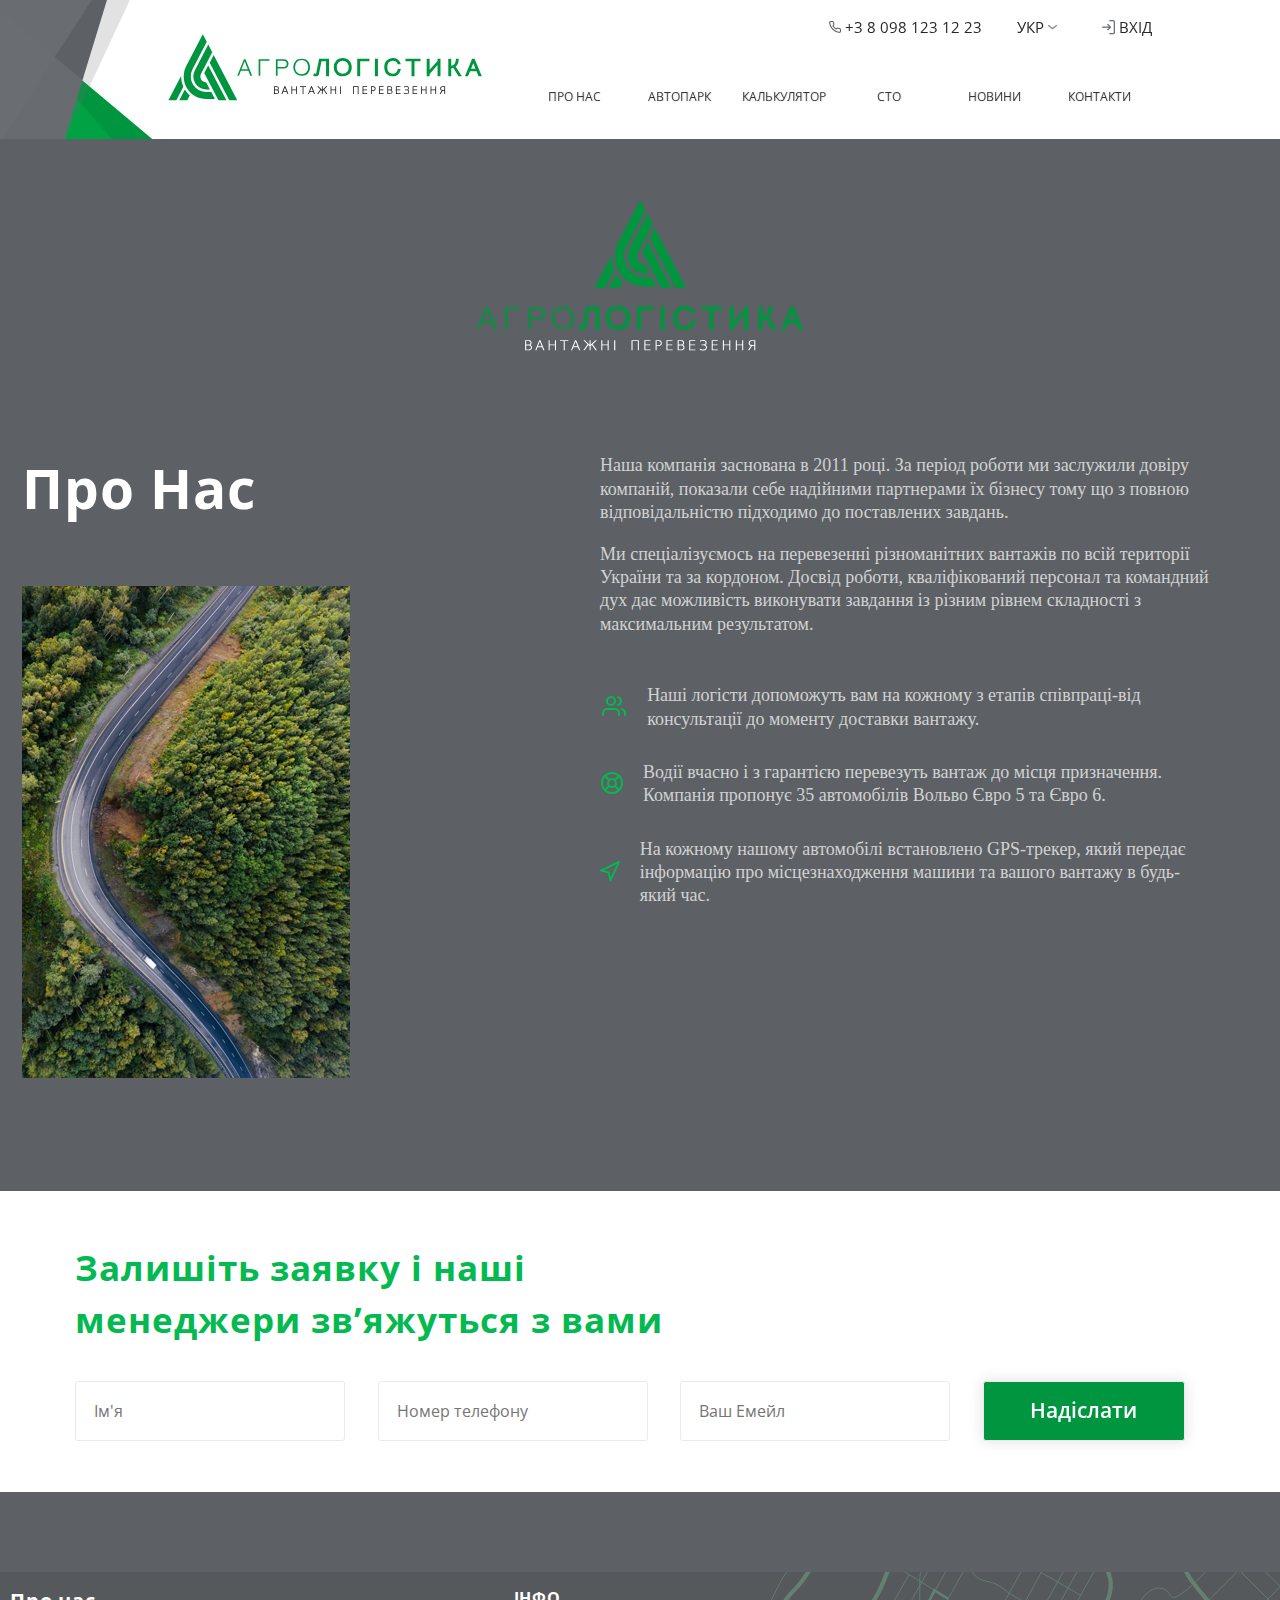
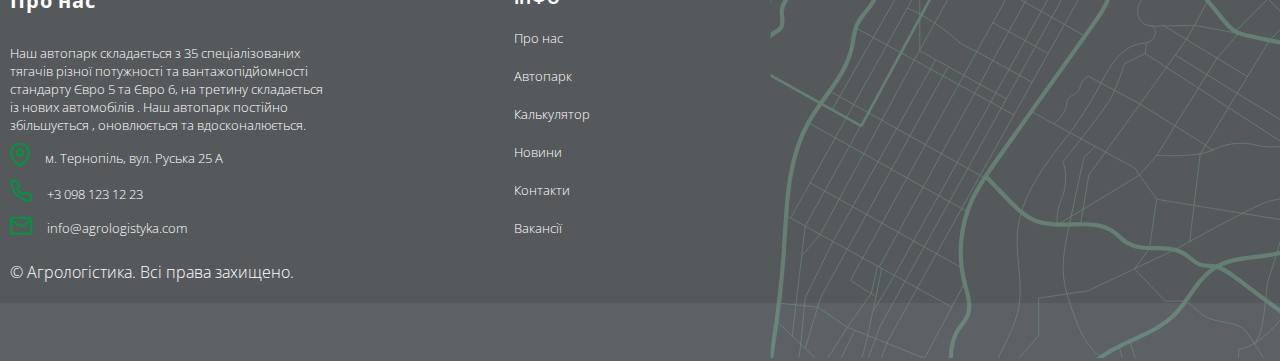
<file: About-page.html>
<!DOCTYPE html>
<html lang="en">
<head>
    <meta charset="UTF-8">
	<title>AgroLog</title>
	<meta name="viewport" content="width=device-width initial-scale=1">
	<link rel="stylesheet" href="static/css/normalize.css">
	<link rel="stylesheet" href="static/css/style.css">
	<link rel="stylesheet" href="static/css/animate.css">
</head>
<body>
    <div class="nav-bar">
		<button class="btn-toggle" id="menu-toggle">
			<div class="line"></div>
			<div class="line"></div>
			<div class="line"></div>
		  </button>
			<div class="container-nav">
					<div class="left-nav">
						<a href="index.html">
							<svg xmlns="http://www.w3.org/2000/svg" width="100%" height="100%" viewBox="0 0 320 68">
								<g fill="none" fill-rule="evenodd">
									<path fill="#1A1A18" d="M276.992 60.839l1.948-3.217a1.953 1.953 0 0 1-.557-.195 1.608 1.608 0 0 1-.556-.49 2.287 2.287 0 0 1-.323-.662 2.577 2.577 0 0 1-.106-.762 2.432 2.432 0 0 1 .156-.902c.103-.264.265-.502.473-.695.237-.206.52-.353.824-.429.387-.1.786-.147 1.185-.139h2.382v7.714h-.818v-3.34h-1.736l-2.026 3.34h-.968l.122-.223zm1.213-5.326c-.005.225.03.449.1.662.056.172.151.329.279.457.142.13.314.224.5.272.261.072.531.106.802.1h1.714v-2.96h-1.709a1.859 1.859 0 0 0-1.302.367c-.127.126-.223.28-.278.45-.073.21-.109.43-.106.652zm-10.462-2.165h.662v3.261h4.012v-3.26h.835v7.713h-.835v-3.74h-4.012v3.762h-.807v-7.736h.145zm-9.773 0h.662v3.261h4.013v-3.26h.807v7.713h-.807v-3.74h-4.013v3.762h-.807v-7.736h.145zm-8.504 0h4.492v.701h-3.824v2.56h3.64v.713h-3.662v3.072h3.896v.69h-4.686v-7.736h.144zm-9.171 7.107v-.846l.24.2c.417.365.935.594 1.485.657.26.03.523.046.785.045.315.005.63-.034.935-.117.243-.064.468-.18.662-.34.18-.146.316-.339.395-.556.096-.243.143-.502.14-.763a1.43 1.43 0 0 0-.129-.612 1.224 1.224 0 0 0-.378-.456 1.82 1.82 0 0 0-.618-.295 3.161 3.161 0 0 0-.84-.1h-1.347v-.702h1.347c.253.004.505-.024.751-.083a1.67 1.67 0 0 0 .557-.24.924.924 0 0 0 .322-.367c.077-.161.116-.338.112-.517a1.725 1.725 0 0 0-.106-.635 1.146 1.146 0 0 0-.3-.45 1.297 1.297 0 0 0-.557-.279 3.706 3.706 0 0 0-.93-.1 4.024 4.024 0 0 0-.556.034c-.165.021-.33.055-.49.1-.16.052-.326.113-.5.183a9.147 9.147 0 0 0-.557.256l-.212.112v-.852l.09-.039c.178-.072.356-.133.528-.195l.557-.161c.194-.047.391-.084.59-.111.2-.022.4-.034.6-.034.396-.007.791.038 1.175.134.303.07.584.213.818.417.203.184.363.41.467.663.104.273.155.564.15.857.001.199-.025.397-.077.59a1.831 1.831 0 0 1-.24.517c-.104.162-.24.3-.4.406l-.15.095c.082.037.162.08.239.128.185.113.346.263.473.44.128.181.226.382.29.595.063.228.095.464.094.701.004.35-.055.696-.173 1.024a1.998 1.998 0 0 1-.528.78 2.226 2.226 0 0 1-.896.484 4.346 4.346 0 0 1-1.241.155c-.3 0-.557 0-.813-.033a4.068 4.068 0 0 1-1.19-.312c-.192-.079-.378-.17-.557-.272l-.073-.045.056-.061zm-7.88-7.107h4.485v.701h-3.818v2.56h3.662v.713h-3.662v3.072h3.896v.69h-4.725v-7.736h.162zm-8.732 0h2.393c.329-.004.657.04.974.128.272.075.527.205.745.384.204.17.364.385.468.629.109.267.162.553.156.84a2.65 2.65 0 0 1-.078.668 1.48 1.48 0 0 1-.245.507 1.948 1.948 0 0 1-.39.356l-.11.072c.089.042.176.088.26.14.18.107.334.249.457.417.136.185.24.392.306.612.068.239.102.486.1.734a2.46 2.46 0 0 1-.167.935c-.11.275-.283.519-.506.713-.234.201-.51.35-.807.434-.343.1-.7.149-1.057.145h-2.644v-7.714h.145zm.656.696v2.621h1.67c.248.004.494-.024.735-.083.18-.045.348-.126.495-.24.125-.109.222-.246.284-.4a1.887 1.887 0 0 0 0-1.18 1.052 1.052 0 0 0-.284-.39 1.33 1.33 0 0 0-.495-.245 2.81 2.81 0 0 0-.735-.083h-1.67zm0 3.339v3.01h1.792c.275.006.548-.028.813-.1.204-.047.394-.14.557-.272.144-.121.254-.279.317-.456a2.143 2.143 0 0 0 0-1.364 1.046 1.046 0 0 0-.312-.45 1.436 1.436 0 0 0-.556-.273 3.161 3.161 0 0 0-.813-.095h-1.798zm-9.177-4.013h4.492v.702h-3.824v2.56h3.662v.69h-3.662v3.072h3.896v.69h-4.73v-7.736l.166.022zm-8.192 0h2.093c.355-.003.71.044 1.052.14.29.083.56.231.784.434.217.196.381.443.48.718.109.31.162.638.155.968a2.71 2.71 0 0 1-.156.963c-.09.277-.246.527-.456.729-.225.202-.494.35-.785.434a3.762 3.762 0 0 1-1.052.139h-1.436v3.194h-.801v-7.74l.122.021zm.657.702v3.122h1.436c.243.004.485-.03.718-.1.19-.061.366-.164.512-.301.144-.134.254-.3.323-.484.075-.218.11-.448.105-.68a1.92 1.92 0 0 0-.105-.672c-.07-.184-.18-.35-.323-.485a1.42 1.42 0 0 0-.512-.3 2.332 2.332 0 0 0-.718-.1h-1.436zm-9.166-.702h4.486v.702h-3.818v2.56h3.662v.69h-3.662v3.072h3.896v.69H198.3v-7.736l.161.022zm-9.9 7.57v-7.57h5.62v7.714h-.8v-7.046h-4.019v7.024h-.801v-.123zm-12.967-7.57h.673v7.714h-.818v-7.736l.145.022zm-9.767 0h.662v3.262h4.013V53.37h.807v7.714h-.807v-3.762h-4.013v3.762h-.807v-7.736l.145.022zm-13.596 7.486l3.044-4.363-3.155-3.123h1.113l3.612 3.568V53.37h.795v3.568l3.618-3.568h1.113l-3.206 3.1 3.206 4.592h-1.024l-2.783-3.996-.946.924v3.072h-.796V57.99l-.94-.924-2.783 3.996h-1.024l.156-.206zm-6.294-7.486h.773c1.013 2.572 2.03 5.143 3.05 7.714h-.896l-.913-2.332h-3.394l-.913 2.332h-.852c1.013-2.571 2.03-5.142 3.05-7.714h.095zm.328 1.041l-1.436 3.64h2.85l-1.414-3.64zm-11.626-1.04h6.122v.695h-2.744v7.018h-.807v-7.04h-2.727v-.696l.156.022zm-8.72 0h.662v3.26h4.012v-3.26h.807v7.713h-.807v-3.762h-4.012v3.762h-.807v-7.736l.145.022zm-7.09 0h.773c1.013 2.57 2.031 5.142 3.055 7.713h-.901l-.913-2.332h-3.417l-.907 2.332h-.857c1.013-2.571 2.03-5.142 3.05-7.714h.117zm.328 1.04l-1.436 3.64h2.85l-1.414-3.64zm-11.025-1.04h2.393c.33-.005.657.038.974.127.273.075.527.206.746.384.203.17.364.386.467.63.109.266.162.552.156.84a2.65 2.65 0 0 1-.078.667 1.391 1.391 0 0 1-.25.507c-.111.137-.24.259-.384.362l-.111.066c.089.045.178.09.261.14.178.107.334.249.456.417.136.185.24.392.307.612.069.239.102.486.1.735a2.46 2.46 0 0 1-.167.935c-.11.274-.284.518-.507.712-.234.202-.51.35-.807.434-.343.1-.7.15-1.057.145h-2.666v-7.736l.167.022zm.657.695v2.621h1.67c.247.005.494-.023.734-.083.18-.044.349-.126.495-.24a.98.98 0 0 0 .279-.4 1.786 1.786 0 0 0 0-1.18.985.985 0 0 0-.279-.39 1.33 1.33 0 0 0-.495-.244 2.838 2.838 0 0 0-.735-.084h-1.67zm0 3.34v3.01h1.786c.275.005.548-.028.813-.1.204-.047.394-.14.556-.273.141-.124.25-.28.318-.456a2.143 2.143 0 0 0 0-1.364 1.113 1.113 0 0 0-.312-.45 1.436 1.436 0 0 0-.557-.273 3.178 3.178 0 0 0-.818-.095h-1.786z"/>
									<path fill="#00963F" fill-rule="nonzero" d="M15.583 53.665a25.4 25.4 0 0 1-2.226-9.7l-.034-1.252L.395 67.489H8.51l7.14-13.679-.066-.145zM17.441 57.088l-.306-.479-5.676 10.88h8.114l2.565-4.914-.189-.167a26.045 26.045 0 0 1-4.508-5.32M46.525 21.432L42.468 29.2l19.99 38.283h8.115zM36.93 39.797l14.46 27.687h8.113L40.988 32.028z"/>
									<path fill="#00963F" fill-rule="nonzero" d="M27.27 37.087A13.318 13.318 0 0 0 39.096 56.52h3.606l-3.745-7.201h-.19a6.122 6.122 0 0 1-5.109-8.904l11.42-21.85-4.057-7.79L27.27 37.086z"/>
									<path fill="#00963F" fill-rule="nonzero" d="M39.107 59.136A15.933 15.933 0 0 1 24.96 35.879l14.553-27.91L35.456.18l-16.88 32.394a23.118 23.118 0 0 0 20.53 33.753h8.755l-3.784-7.19h-4.97zM74.863 36.046l3.278-8.153 3.222 8.153h-6.5zm2.494-10.229l-6.784 16.634h1.725l2.009-5.053h7.59l1.982 5.053h1.903l-6.828-16.634h-1.597zM92.344 42.451h1.697V27.17h9.4v-1.358H92.344zM120.12 32.946c-.613.516-1.672.774-3.178.774h-5.281v-6.5h5.387c2.656 0 3.984 1.048 3.984 3.144 0 1.206-.304 2.066-.912 2.582m-2.338-7.129h-7.824v16.634h1.703v-7.323h6.121a4.92 4.92 0 0 0 3.707-1.358 4.703 4.703 0 0 0 1.319-3.423 4.252 4.252 0 0 0-1.347-3.3 5.22 5.22 0 0 0-3.679-1.23zM141.078 39.101a6.962 6.962 0 0 1-9.789 0 7.524 7.524 0 0 1-1.83-5.264 7.513 7.513 0 0 1 1.841-5.27 6.929 6.929 0 0 1 9.778 0 7.519 7.519 0 0 1 1.842 5.258 7.507 7.507 0 0 1-1.842 5.26m-4.892-13.869c-2.637 0-4.715.818-6.233 2.454a8.715 8.715 0 0 0-2.27 6.155 8.715 8.715 0 0 0 2.27 6.156c1.514 1.636 3.63 2.454 6.35 2.454 2.72 0 4.798-.757 6.233-2.27 1.44-1.51 2.16-3.574 2.16-6.19 0-2.615-.754-4.726-2.26-6.333-1.506-1.606-3.59-2.41-6.25-2.41v-.016zM151.174 39.18c-.06.436-.18.863-.357 1.268-.027.045-.244.095-1.508-.195l-.718-.156-.39 2.755.64.111c.66.117 1.329.176 1.999.179a3.222 3.222 0 0 0 1.936-.557 2.621 2.621 0 0 0 1.052-1.697l2.555-13.062h4.697V43.12h3.038V25.15h-10.117l-2.827 14.03zM172.02 33.853a6.823 6.823 0 0 1 1.67-4.82 6.26 6.26 0 0 1 8.793 0 6.817 6.817 0 0 1 1.67 4.81 6.817 6.817 0 0 1-1.67 4.813 6.305 6.305 0 0 1-8.804 0 6.823 6.823 0 0 1-1.67-4.814m6.078-9.277c-2.822 0-5.081.901-6.723 2.671a9.389 9.389 0 0 0-2.449 6.606 9.405 9.405 0 0 0 2.45 6.612c1.635 1.77 3.94 2.665 6.833 2.665 2.894 0 5.154-.823 6.717-2.493 1.564-1.67 2.338-3.896 2.338-6.678 0-2.783-.818-5.07-2.438-6.79-1.62-1.72-3.895-2.593-6.728-2.593zM192.851 43.12h3.034V27.836h9.4V25.15H192.85zM210.861 25.149h3.083v17.97h-3.083zM234.123 36.28a5.916 5.916 0 0 1-1.87 3.15 4.591 4.591 0 0 1-2.966 1.024c-1.931 0-3.34-.557-4.296-1.67-.958-1.113-1.464-2.783-1.464-4.947 0-2.165.529-3.796 1.575-4.926a5.27 5.27 0 0 1 4.107-1.67c2.499 0 4.063 1.008 4.78 3.084l.15.45h3.012l-.24-.85a6.945 6.945 0 0 0-2.782-3.974 8.587 8.587 0 0 0-4.937-1.375 8.442 8.442 0 0 0-6.4 2.543c-1.586 1.67-2.393 3.896-2.393 6.64 0 2.938.79 5.253 2.343 6.89a8.114 8.114 0 0 0 6.122 2.481c2.187 0 3.951-.556 5.254-1.67a10.162 10.162 0 0 0 2.95-4.802l.277-.868h-3.1l-.122.49zM241.992 27.882h6.172v15.237h3.039V27.882h6.166v-2.733h-15.377zM274.7 27.448l-8.037 9.082V25.15h-3.01v17.97h3.01v-2.444l8.036-9.088V43.12h3.01V25.15h-3.01zM296.342 25.862l.05-.713h-2.977l-.028.635c-.094 2.098-.556 3.69-1.436 4.736a5.476 5.476 0 0 1-3.278 1.758V25.15h-3.005v17.97h3.005v-8.058a12.5 12.5 0 0 0 2.037-.557l5.36 8.615h3.444l-6.366-9.884c1.892-1.519 2.966-3.995 3.194-7.373M308.87 35.378l2.287-5.682 2.226 5.682h-4.513zm3.55-10.229h-2.499l-7.301 17.97h3.166l2.01-5.053h6.678l1.981 5.053h3.34l-7.375-17.97z"/>
								</g>
							</svg>
						</a>
					</div>
					<div class="right-nav">
						<div class="top-nav">
							<a href="tel:+380981231223" class="mlb">
								<img src="static/img/index/phone.png" alt="">	
								+3 8 098 123 12 23
							</a>
							<div id="lang-btn" class="lang">
							
									<div class="lang-text">
										Укр
									</div>
									<img class="arrow-lang" src="static/img/index/shape.png">
									<div class="lang-nav">
										<div class="lang-text">
											Русс
										</div>
										<div class="lang-text lang-text-2">
											Eng
										</div>
									</div>
							</div>
							<div class="log-in">
									<img src="static/img/index/log-in.png" alt="">
									Вхід
							</div>		
						</div>
						
						<nav class="main__link">
							<ul class="main-nav">
								<div id="link_about" class="flip">
									<a href="About-page.html">
										<span class="front link">Про Нас</span>
										<span class="back link">Про Нас</span>
								  </a>
								</div>
								<div id="link_auto-park" class="flip">
									<a href="auto__park-page.html">
										<span class="front link">Автопарк</span>
										<span class="back link">Автопарк</span>
								  </a>
								</div>
								<div id="link_calkul" class="flip">
									<a href="#">
										<div class="front link">Калькулятор</div>
										<div class="back link">Калькулятор</div id="calk__link">
								  </a>
								</div>
								<div id="link_sto" class="flip">
									<a href="STO-page.html">
										<div class="front link">СТО</div>
										<div class="back link">СТО</div>
								  </a>
								</div>
								<div id="link_news" class="flip">
									<a href="news-page.html">
										<div class="front link">Новини</div>
										<div class="back link">Новини</div>
								  </a>
								</div>
								<div id="link_contacts" class="flip">
									<a href="Contact-page.html">
										<div class="front link">Контакти</div>
										<div class="back link">Контакти</div>
								  </a>
								</div>
								
								<a href="tel:+380981231223" class="mlb mlb_active">
									<img src="static/img/index/phone.png" alt="">	
									+3 8 098 123 12 23
								</a>
							</ul>
						</nav>
					
					</div>
			</div>
    </div>
    <header class="header__about">
        <div class="container">
           <div class="svg-about">
               <img src="static/img/sto/artboard-1.svg" alt="">
           </div>
           <div class="about-block">
               <div class="about-left">
                   <div class="about__title">
                    Про Нас
                   </div>
                   <img src="static/img/sto/shutterstock-1529005883.png" alt="">
               </div>
               <div class="about-right">
                   <div class="sto__sub">
                    Наша компанія  заснована в 2011 році. За  період роботи  ми  заслужили довіру компаній,  показали себе надійними партнерами їх бізнесу тому що з повною відповідальністю підходимо до поставлених завдань.
                    
                   <p>
                    Ми спеціалізуємось на перевезенні різноманітних вантажів по всій території України та за кордоном. Досвід роботи, кваліфікований персонал та командний дух  дає можливість виконувати завдання із різним рівнем складності з максимальним результатом. 
                   </p>
                    
                   </div>
                   <div class="about__link-block">
                       <div class="about-prof">
                        <div class="svg-about">
                            <img src="static/img/sto/users.svg" alt="">
                        </div>
                        <div class="sto__sub">
                            Наші логісти допоможуть вам на кожному з етапів співпраці-від консультації до моменту доставки вантажу. 
                        </div>
                       </div>
                       <div class="about-prof">
                        <div class="svg-about">
                            <img src="static/img/sto/life-buoy.svg" alt="">
                        </div>
                        <div class="sto__sub">
                            Водії вчасно і з гарантією перевезуть вантаж до місця призначення. Компанія пропонує  35  автомобілів  Вольво Євро 5 та Євро 6. 
                        </div>
                       </div>
                       <div class="about-prof">
                        <div class="svg-about">
                            <img src="static/img/sto/navigation.svg" alt="">
                        </div>
                        <div class="sto__sub">
                            На кожному нашому   автомобілі  встановлено  GPS-трекер, який передає інформацію про місцезнаходження машини та вашого вантажу в будь-який час.
                        </div>
                       </div>
                   </div>

               </div>
           </div>
           <form action="test.php" method="POST" class="last-form">
            <div class="green-form-text">
                Залишіть заявку і наші менеджери зв’яжуться з вами
            </div>
            <div class="last-input-wrap">
                <input type="text" placeholder="Ім'я">
                <input type="phone" placeholder="Номер телефону">
                <input type="email" placeholder="Ваш Емейл">
                <input class="form-last-btn hvr-wobble-horizontal" type="button" name="Надіслати" value="Надіслати">
            </div>
        </form>
        </div>
        <!-- /.container -->
    </header>
    <!-- /.header -->



    <footer class="footer">
		<div class="container">
			<div class="footer-wrap">
				<div class="footer-left">
					<div class="footer-about">
						<div class="footer__title">
							Про нас
						</div>
						<div class="footer__sub">
							Наш автопарк складається з 35 спеціалізованих  тягачів різної потужності та вантажопідйомності   стандарту  Євро 5 та Євро 6, на третину складається із нових автомобілів . Наш автопарк постійно збільшується , оновлюється та вдосконалюється.
						</div>
						<div class="footer-mlb-block">
							<div class="footer-mlb__link">
								<div class="svg-mlb">
									<svg xmlns="http://www.w3.org/2000/svg" width="20" height="25" viewBox="0 0 20 25">
										<g fill="none" fill-rule="evenodd" stroke="#00963F" stroke-linecap="round" stroke-linejoin="round" stroke-width="2" transform="translate(1 1.815)">
											<path d="M18 9c0 7-9 13-9 13S0 16 0 9a9 9 0 1 1 18 0z"/>
											<circle cx="9" cy="9" r="3"/>
										</g>
									</svg>
									
								</div>
								<div class="mlb__text">
									м. Тернопіль, вул. Руська 25 А
								</div>
							</div>
							<div class="footer-mlb__link">
								<div class="svg-mlb">
									<svg xmlns="http://www.w3.org/2000/svg" width="22" height="23" viewBox="0 0 22 23">
										<path fill="none" fill-rule="evenodd" stroke="#00963F" stroke-linecap="round" stroke-linejoin="round" stroke-width="2" d="M21 16.735v3a2 2 0 0 1-2.18 2 19.79 19.79 0 0 1-8.63-3.07 19.5 19.5 0 0 1-6-6 19.79 19.79 0 0 1-3.07-8.67 2 2 0 0 1 1.99-2.18h3a2 2 0 0 1 2 1.72c.127.96.361 1.902.7 2.81a2 2 0 0 1-.45 2.11l-1.27 1.27a16 16 0 0 0 6 6l1.27-1.27a2 2 0 0 1 2.11-.45c.907.338 1.85.573 2.81.7a2 2 0 0 1 1.72 2.03z"/>
									</svg>
									
									
								</div>
								<a class="mlb__text" href="tel:+30981231223">
									+3 098 123 12 23
								</a>
							</div>
							<div class="footer-mlb__link">
								<div class="svg-mlb">
									<svg xmlns="http://www.w3.org/2000/svg" width="22" height="19" viewBox="0 0 22 19">
										<g fill="none" fill-rule="evenodd" stroke="#00963F" stroke-linecap="round" stroke-linejoin="round" stroke-width="2">
											<path d="M3 1.815h16c1.1 0 2 .9 2 2v12c0 1.1-.9 2-2 2H3c-1.1 0-2-.9-2-2v-12c0-1.1.9-2 2-2z"/>
											<path d="M21 3.815l-10 7-10-7"/>
										</g>
									</svg>
									
									
								</div>
								<a class="mlb__text" href="mailto:info@agrologistyka.com">
									info@agrologistyka.com
								</a>
							</div>
						</div>
						<div class="alert-bl">
							© Агрологістика. Всі права захищено. 
						</div>
					</div>
					<div class="footer-info">
						<div class="info__title">
							Інфо
						</div>
						<div class="info__link">
							Про нас
						</div>
						<div class="info__link">
							Автопарк
						</div>
						<div class="info__link">
							Калькулятор
						</div>
						<div class="info__link">
							Новини
						</div>
						<div class="info__link">
							Контакти
						</div>
						<div class="info__link">
							Вакансії
						</div>
					</div>
				</div>
				</div>
		<!-- /.container -->
				<div class="footer-right">
					<div class="svg-footer">
						<svg xmlns="http://www.w3.org/2000/svg" xmlns:xlink="http://www.w3.org/1999/xlink" width="100%" height="100%" viewBox="0 0 611 462">
							<defs>
								<path id="a" d="M.25.25h1078.788v720.5H.25z"/>
							</defs>
							<g fill="none" fill-rule="evenodd" opacity=".397" transform="rotate(90 508.466 212.983)">
								<mask id="b" fill="#fff">
									<use xlink:href="#a"/>
								</mask>
								<path stroke="#7EBC98" stroke-width="5" d="M-8.748 507.818c3.923-.5 11.714 1.788 13.13 5.437 9.23.654 18.7 9.127 26.853 13.342 5.63 2.914 11.224 5.118 17.213 6.434 6.017 1.323 10.276 2.118 14.525 6.344 3.48 3.46 4.344 10.562 9.774 9.125 1.117-.296 2.221-4.023 4.514-4.383 3.704-.58 5.205 2.022 6.495 5.106 1.974 4.726-1.021 13.348 6.287 14.703 6.806 1.26 10.556-6.092 13.194 2.896.674 2.295-.143 4.803.484 7.049 1.141 4.093 4.773 6.528 8.12 9.525 6.832 6.117 13.65 13.68 21.36 18.627 4.892 3.139 11.305 6.053 17.356 5.544 6.183-.521 8.373-7.295 14.814-6.725 9.186.816 18.467 11.18 26.197 15.656 9.869 5.71 17.123 13.627 27.472 18.266 14.284 6.402 29.171 9.448 43.599 16.566 8.545 4.214 15.108 8.566 21.74 15.36 8.275 8.478 19.338 13.255 27.783 21.14 9.63 8.992 19.86 20.844 33.675 19.469 4.819-.48 10.94-1.887 15.483.538 4.563 2.434 6.114 8.424 9.438 12.123 6.61 7.359 12.923 8.29 22.415 8.29" mask="url(#b)"/>
								<path stroke="#7EBC98" d="M-6.837 522.5c19.678 7.302 36.88 21.084 48.279 38.682 2.94 4.54 5.535 9.362 9.23 13.314 14.566 15.583 41.525 13.438 56.408 28.722 2.35 2.412 4.36 5.234 7.2 7.05 5.691 3.636 13.047 2.369 19.802 2.372 15.23.007 29.446 7.09 43.008 14.01 12.033 6.138 24.067 12.276 36.1 18.417 22.912 11.688 46.153 23.605 64.948 41.15 3.703 3.459 7.219 7.125 11.069 10.422 10.03 8.594 22.05 14.48 33.924 20.273 12.892 6.29 25.815 12.59 39.298 17.493m-141.141-85.81c-1.574 1.866-5.89 2.112-8.303 1.841-2.476-.277-4.359-2.789-6.765-2.784-4.374.005-6.681 7.397-11.009 8.294-8.288 1.718-9.95-2.904-8.924-10.04.445-3.09.962-5.798-2.88-7.081-3.198-1.068-9.532-1.036-12.848-.675-3.705.404-7.123 1.594-10.16-.838-2.435-1.95-3.58-5.434-6.51-6.914-3.697-1.866-9.172-.836-13.265-.836-5.299 0-9.431-.25-14.104-3.04-9.332-5.57-17.148-6.342-24.785 1.506-7.559 7.765-17.306 13.917-27.34 18.124-7.191 3.015-14.713 4.359-21.798 8.098-8.55 4.51-16.338 9.454-24.474 14.682-4.59 2.948-9.82 4.882-14.644 6.989-3.18 1.387-7.864 2.513-10.195 4.905-3.283 3.372-8.295 2.916-12.3 5.525m104.22-52.255c-2.424-7.279-7.937-13.222-14.3-17.521-6.365-4.3-13.594-7.124-20.788-9.816-24.89-9.314-50.581-17.547-77.127-18.913m77.155 63.206c-14.999-6.316-26.214-18.925-37.916-30.221-2.21-2.135-4.461-4.238-6.945-6.046-11.016-8.023-26.54-9.371-38.778-3.369m16.355 38.15c17.082 7.85 34.634 15.824 53.391 17.154 2.275.16 4.6.23 6.737 1.023 6.965 2.578 9.025 11.152 12.92 17.466 4.09 6.631 10.76 11.191 17.305 15.424a632.962 632.962 0 0 0 59.79 34.197m-83.246-84.719c37.834 20.001 75.176 40.932 111.982 62.766 3.533 2.097 7.074 4.209 10.858 5.812 4.016 1.701 8.32 2.84 11.967 5.228 4.643 3.044 8.572 8.197 14.125 8.197m-79.953-44.227l-25.07 25.027m165.59-34.237l-59.036 58.935m38.51-38.85c5.89-.548 11.167 3.35 15.787 7.038 4.054 3.238 8.126 6.49 11.628 10.316 5.586 6.105 9.766 13.699 16.679 18.253a25.27 25.27 0 0 0 14.869 4.108" mask="url(#b)"/>
								<path stroke="#7EBC98" stroke-width="5" d="M-18.792 415.817l136.926 67.094c15.091 7.395 30.24 14.823 44.122 24.297 20.614 14.066 38.163 32.463 59.7 45.07 36.302 21.251 81.693 24.767 115.37 49.971 7.364 5.511 14.167 12.059 22.667 15.573 7.887 3.26 16.617 3.647 24.983 5.339 34.567 6.988 60.277 35.234 91.065 52.436 46.308 25.872 101.998 25.795 154.922 29.333 79.594 5.32 158.185 20.251 236.698 34.367 15.065 2.707 33.24 4.352 43.09-7.367 11.282-13.425 2.673-34.658-10.474-46.263-13.147-11.604-30.275-18.64-41.4-32.196-15.881-19.35-15.745-46.722-16.776-71.734-1.028-25.01-5.972-53.32-26.998-66.9-26.417-17.066-64.668-1.871-91.158-18.824-5.552-3.554-10.324-8.407-16.382-11.007-12.205-5.238-26.052-.2-38.902 3.16-32.622 8.531-68.127 5.57-98.888-8.241-17.784-7.985-33.803-19.355-49.69-30.65-54.558-38.78-109.115-77.562-163.673-116.343-15.713-11.17-33.934-22.916-52.805-18.97-6.659 1.391-13.106 4.735-19.876 4.064-5.241-.52-9.913-3.392-14.376-6.19-28.623-17.94-57.989-36.625-81.446-60.5-20.528-20.893-51.9-26.903-78.685-15.054-4.606 2.037-9.216 4.052-13.858 5.921-43.182 17.401-91.16 22.723-137.106 15.21m580.42 207.06c9.085-8.735 18.17-17.469 27.256-26.202 11.183-10.748 22.713-22.017 28.104-36.56 10.921-29.448-5.411-66.343 12.783-91.943 4.122-5.797 9.748-10.456 13.44-16.534 11.99-19.74.215-47.53 12.206-67.267 4.205-6.92 11.084-12.281 13.594-19.976 1.817-5.577 1.075-11.653 2.103-17.427 1.56-8.76 7.042-16.236 12.369-23.363l40.109-53.665c6.647-8.894 13.362-17.904 17.67-28.139 6.077-14.434 7.024-30.433 7.862-46.072.74-13.802 1.425-27.921-2.483-41.18-3.907-13.257-13.349-25.722-26.67-29.402M-15.785 243.617a326.07 326.07 0 0 0 48.499-1.15c8.677-.853 17.624-2.16 25.012-6.793 6.179-3.872 10.773-9.76 15.234-15.527 11.195-14.471 22.505-29.134 29.825-45.904 7.32-16.768 10.347-36.136 4.434-53.45-3.346-9.803-9.344-18.448-15.415-26.841C75.987 72.085 58.981 50.755 38.02 33.758 17.057 16.76-8.28 4.227-35.19 2.201m143.64 147.886c13.161 1.617 24.59 9.494 35.43 17.135 13.819 9.741 27.637 19.484 41.456 29.226 14.56 10.264 29.284 20.62 45.794 27.312 16.51 6.693 35.213 9.488 52.222 4.192 14.334-4.461 26.324-14.206 37.924-23.736l32.1-26.37c4.7-3.86 9.486-7.82 12.685-12.99 3.296-5.331 4.685-11.586 6.02-17.71 7.663-35.128 15.334-70.294 20.432-105.884 1.992-13.901 3.592-27.872 6.398-41.63 3.548-17.397 9.008-34.364 15.518-50.882M380.745 89.215a1104.591 1104.591 0 0 0 114.112-34.13c20.615-7.4 41.007-15.411 61.497-23.153 4.075-1.54 8.326-3.094 12.665-2.711 4.941.434 9.298 3.317 13.244 6.322 26.346 20.06 44.982 50.002 51.345 82.5 4.77 24.346 3.317 51.092 16.986 71.795 13.365 20.24 38.039 29.703 55.203 46.841 22.196 22.16 29.788 54.773 46.442 81.353 18.643 29.754 48.261 51.151 79.631 66.922 31.369 15.769 64.948 26.585 97.384 40.026 6.376 2.642 13.051 5.658 16.952 11.353 3.96 5.786 4.305 13.23 4.515 20.24l2.202 73.577c.61 20.374-33.63 24.857-42.871 43.022-6.867 13.496-3.958 30.584 4.765 42.96 8.724 12.374 22.43 20.497 36.76 25.379 9.912 3.378 21.031 5.312 30.683 1.256 2.862-1.202 5.518-2.904 8.487-3.808 8.35-2.544 17.098 1.603 24.98 5.355a354.33 354.33 0 0 0 91.305 29.078" mask="url(#b)"/>
								<path stroke="#7EBC98" d="M103.337-7.39c-6.005 14.06-5.951 29.864-5.798 45.155.12 12.13.362 24.768 5.917 35.55 8.19 15.891 25.746 24.042 40.522 34.098 11.017 7.497 21.608 18.758 24.222 31.12 1.25 5.91 6.54 10.208 12.58 10.262 8.792.082 17.84 3.425 25.547 7.98 11.62 6.87 21.615 16.337 33.615 22.517 12.296 6.333 27.037 9.516 35.72 20.282 7.8 9.674 8.658 23.036 9.084 35.457.408 11.872-.437 26.034-10.59 32.193-9.914 6.014-22.568.644-32.836-4.744l-14.162-7.428c-5.912-3.101-11.978-6.325-16.3-11.417-4.32-5.092-6.527-12.569-3.632-18.587-1.964-3.116-6.643-2.726-10.058-1.348-3.414 1.378-7.037 3.4-10.549 2.297-2.976-.935-4.863-3.859-7.582-5.39-7.738-4.357-16.586 4.04-25.448 4.587-7.332.452-13.793-4.544-20.9-6.404-9.514-2.49-19.796.892-27.754 6.672-7.956 5.78-14.013 13.743-19.952 21.586m418.322 84.148c5.544 2.991 8.107 9.791 13.487 13.07 2.51 1.53 5.443 2.172 8.317 2.791l74.119 15.942c20.777 4.47 42.004 8.964 63.118 6.536 14.547-1.674 28.504-6.584 42.254-11.621 19.448-7.129 39.97-15.499 51.682-32.588M1047.575 726.5c-12.98-25.84-40.532-40.873-67.662-50.855-27.13-9.982-56.003-16.8-79.803-33.211-5.334-3.678-10.594-8.136-12.695-14.264-3.674-10.716 3.121-23.993-3.43-33.233-1.766-2.49-4.342-4.345-5.969-6.929-1.708-2.72-2.219-5.998-2.692-9.174-3.288-22.05-5.746-47.214 8.785-64.115 3.721-4.325 8.437-7.896 11.162-12.91 2.725-5.014 2.584-12.347-2.27-15.343-9.621-5.933-24.47 10.662-31.755 2.017-1.967-2.335-2.166-5.642-3.298-8.48-3.935-9.853-16.945-11.3-27.523-12.07a193.691 193.691 0 0 1-60.165-14.282c-25.114-10.43-48.458-26.29-75.296-30.656-28.551-4.649-57.718 4.305-86.557 2.035-44.003-3.466-81.404-32.108-115.96-59.585-17.449-13.875-38.654-26.75-58.137-37.582-10.997-6.113-22.528-11.445-32.484-19.14-9.955-7.698-18.406-18.274-20.397-30.704-.523-3.266-.606-6.654-1.82-9.73-1.674-4.243-5.554-7.54-10.01-8.507-3.369-.733-7.467.166-9.06 3.225-.904 1.73-.834 3.781-1.178 5.703-1.28 7.151-8.661 12.118-15.921 12.318-7.26.198-14.153-3.496-19.55-8.359-4.112-3.704-7.665-8.326-8.845-13.735-1.178-5.409.469-11.665 4.993-14.854 1.968-1.387 4.515-2.312 5.494-4.513 1.079-2.424-.277-5.191-1.676-7.445a111.872 111.872 0 0 0-15.874-20.026c-28.974-28.998-59.041-57.843-89.703-85.048-3.264-2.896-6.585-6.017-8.086-10.114-1.909-5.21-.53-11.008 1.163-16.292 3.119-9.74 7.248-19.12 11.369-28.48 2.296-5.216 4.622-10.484 8.05-15.036 4.135-5.489 9.695-9.706 15.177-13.848 3.839-2.9 7.835-5.873 12.528-6.919 4.694-1.045 10.304.398 12.638 4.605a52.635 52.635 0 0 0 15.978-19.54c1.806-3.813 3.625-8.305 7.637-9.606 3.419-1.107 7.058.611 10.646.787 12.74.63 18.82-16.717 30.877-20.887m-37.747 103.89l67.727 67.757m-41.927-93.568l53.214 53.238 125.315 76.512-48.836 77.897-33.633 62.685s3.072 7.222 12.593 9.68c9.522 2.458 9.215 11.062 14.436 14.443 5.221 3.38 13.771-1.203 29.743 16.564M278.052 145.114l97.512-97.555-7.486-64.616m-75.284 176.92l95.634-95.676m32.332 85.248l-61.82 101.736m35.629-14.749l46.288-74.718 34.799-57.107-6.615-40.41-9.51-81.734m29.947 6.453l13.36 109.238s5.068 20.281 0 41.022c-5.068 20.743-.922 38.718 6.91 54.39 7.833 15.67 5.53 64.53 5.53 64.53l23.282 20.74 29.24-20.74L604.196 36.38 620.32-24h8.101l17.699 59.459-2.303 26.272 80.073.447m-172.68-72.812s13.364 117.535 19.351 135.972c5.99 18.438 57.616 111.084 57.616 111.084l49.273 104.17 8.752 58.996h45.15s45.15 41.484 65.884 51.624c20.732 10.141 50.217 13.828 80.166 8.759l42.534-38.4m-161.739-94.323l361.082-53.492M991.11 201.45h19.9m28.103 260l-11.663-81.474-12.848-90.714-15.601-98.62L857.129 83.394m179.22 127.216l24.803 164.067M960.08 243.95l108.98-13.409 24.419 10.49" mask="url(#b)"/>
								<path stroke="#7EBC98" d="M960.415 215.928l15.32 7.282 35.592 242.093m0-317.134L937.177 250.5l4.265 19.697 29.354 180.355v22.587l-3.912 77.48M819.269 97.004l94.418-32.729 2.469 32.729-71.555 91.729 18.884 12.966 105.93-137.424-6.908-23.507-29.476-26.275L920.284-21l-13.045 3.227 4.605 49.322s-56.648 7.375-92.575 33.188l-70.004 14.751 66.32 76.056-11.513 111.55v43.56l3.46 60.967s10.044 36.081-26.876 69.029M758.598 612.5l80.478-207.581-13.51-104.163-76.301-221.268-22.823-41.695s-27.994-19.826-36.592-45.84m-154.64 48.64s23.226 5.86 60.07-3.36c36.847-9.218 90.272 13.059 136.942-7.606C778.895 8.962 807.142-21 807.142-21M603.879 61.97h40.377s55.948 23.577 61.826 43.057c0 0 39.345 29.006 41.186 55.127 0 0 21.747-1.719 32.06 6.515m2.12-50.275s-42.469 24.707-55.673 34.848c-13.201 10.141-8.29 37.797-19.649 51.935-11.361 14.135-15.966 17.423-16.275 20.696-.306 3.273 0 23.555 0 23.555l-38.416 37.492-24.83-18.132-58.342-8.451m50.425-39.667l-104.955-12.597-10.41-6.278 5.6-8.71m-148.467 73.943l-.984-52.326 9.607-52.593 30.028 26.06 81.106 50.503 35.546 21.665M381.17 270.475l12.077 1.537 11.974 24.583s26.405 7.99 42.987 17.517c16.58 9.526 74.61 56.363 74.61 56.363s11.362-4.737 28.862-2.586c17.502 2.152 21.087 10.746 46.776 9.521l-59.424-98.331-8.23 4.609-42.742 78.237-25.466 46.772m135.862-59.092l-59.424-10.018L376.83 222.843l-17.359-10.141-28.669-15.107-66.7-66.756 96.905-96.986 28.996 26.733m3.244 211.426l110.075-169.937 64.94-112.473M394.607 29.627s16-7.758 26.664 2.997c10.663 10.756 36.412 29.004 57.027 29.347m37.46 18.565s30.397 12.626 43.907 16.314c13.508 3.687 34.04 6.447 34.04 6.447s47.326 12.913 65.748 19.673c18.424 6.76 66.563 3.659 81.028 18.27M758.937-8.045l61.255 97.674 2.764-100.026m-2.764 100.026l-4.607 65.916s5.067 17.055 29.016 33.189m18.884 12.966s17.502 19.3 26.252 40.504c8.752 21.204 21.643 62.658 21.643 62.658l5.34-.792L934.7 427.868l-3.97 131.008m2.5-82.518l109.616-15.231a85.236 85.236 0 0 1 32.426 1.738l30.012 7.509M969.416 64.275l1.994 11.678 39.917 28.887m-12.55-9.082l-109.04 146.445-151.874 48.099m6.285 13.22c26.663-10.591 32.29 1.832 48.87 7.132s22.567-9.91 37.075-12.675c6.084-1.16 15.37-1.347 24.1-1.174 12.42.247 24.698-3.437 34.513-11.055 15.215-11.804 34.816-15.429 34.816-15.429l13.654-19.82-21.02-153.497s34.81-42.563 47.795-51.32c0 0 20.355-8.45 22.505-52.395 0 0 11.976 15.366 27.326 21.511M116.977 234.08l620.886 346.46 29 10.641 35.826 13.33 40.416-3.707 168.222-68.202 93.956-53.93" mask="url(#b)"/>
								<path stroke="#7EBC98" d="M999.644 536.918l42.91-76.081 25.299-86.189 16.589-222.398m-73.422 312.762l10.079 61.514 79.934 45.73m-432.57-83.797l90.952 48.46m-62.418-33.257l-109.94 198.916m62.721-210.519L547.9 673.726m-72.07 2.205L582 486.054m-40.106-21.294L436.9 652.151m29.783-222.886l-104.484 189.78m85.705-181.227l-58.063 104.17h-87.555s-16.59-1.382-40.091-14.288c-18.566-10.197-80.557-46.856-105.776-61.804a47.328 47.328 0 0 0-23.403-6.61l-4.534-.073a47.36 47.36 0 0 1-22.942-6.34l-126.286-72.925M95.12 242.442l625.587 347.483 81.103 29.96 40.897-19.377M77.346 248.838l581.592 323.684s36.883 20.63 42.414 25.854c0 0 59.599 10.755 84.79 23.047 25.19 12.291 97.385 55.005 108.753 102.327M648.9 590.687L42.833 257.234m141.972-8.396l-49.027 83.733L664.794 625.11l19.355-30.114M186.066 360.38l42.783-74.626m7.39 102.372l39.977-71.997m9.013 99.086l38.1-65.896m48.659-4.896l-50.93 90.607s-12.32 13.62-13.704 23.3c-1.382 9.68-7.142 24.89-23.73 23.046l-20.738 32.496m21.77 63.652l42.821-69.867M-15.678 317.821l415.964 230.467L609.87 661.303l25.123 21.578M54.198 263.488L8.9 342.098m26.966-83.757l-18.364 33.054m138.552 77.13l-176.8-98.682m159.442-38.884l-84.498 148.99L20.5 403.765m38.862-32.925s-28.497-21.753-68.587-35.58m.613 28.654l598.875 332.861" mask="url(#b)"/>
								<path stroke="#7EBC98" stroke-width="3" d="M479.906 612.5L407.42 742" mask="url(#b)"/>
								<path stroke="#7EBC98" d="M460.815 647.162l-162.09-92.253M128.98 419.387l471.169 259.88 132.546 15.672m-624.047-240.03l57.38-105.209m-30.287-16.748l-38.405 69.353-42.366-23.414m92.176 5.427L-14.497 297m244.96 88.328l-24.367 42.576v14.75l-38.857 68.952m225.657-123.099l-36.854 66.26m71.376-47.01l-36.688 66.19s-7.59 18.411-13.811 23.942c-6.221 5.531-32.148 40.593-38.118 59.513m70.158-49.364L685.38 660.829l61.14 18.437m-345.86-156.34l217.797 123.216 67.23 33.124 58.017 5.531 34.614 5.302 18.524 12.86M692.106 711.5l4.896-47.168 24.325-36.075 49.155-122.165" mask="url(#b)"/>
								<path stroke="#7EBC98" d="M801.964 619.298l-10.413 4.198-7.439 16.666-70.095 73.05M650.235 587.5l51.085 10.322m-53.947-5.162l33.066 7.44 40.12 28.307 146.27 93.058M724.547 619.298s35.257 18.92 54.722 25.912l43.701 29.315 6.354 23.08M817.45 670.82L783.035 723" mask="url(#b)"/>
								<path stroke="#7EBC98" stroke-width="3" d="M873.8 666.778s10.802 17.025 19.092 26.235c8.29 9.211 16.243 18.985 12.896 32.237M136.723 230.774l29.145-48.024" mask="url(#b)"/>
								<path stroke="#7EBC98" d="M79.929 248.237c-2.186-9.244-13.65-19.466-13.65-19.466l-9.964-7.675s-35.017-64.48-61.279-76.455m92.412 56.65s22.313 12.324 27.61 32.645m-5.763-105.184l-52.98 92.344-19.54 21.307m19.54-21.307l-72.336-37.307m12.44 33.824s44.608 11.466 42.461 24.515m-39.697-28.17l34.555-78.068 14.514-53.426 27.567-9.288m-27.567 9.288l-10.75-28.786-49.147-34.544M25.277 24.8L-7.729 64.27 45.717 87.3m-8.216-33.622l9.347-11.907M-4.964 79.7l23.958 32.01-4.353 48.78m-33.887-41.412l52.984 16.812 70.51 35.435M46.848 39.86l10.849-18.194-7.142-38.688m-18.43 6.679c0 .69 3.457 20.265 3.457 20.265L25.215 23.51M11.622 13.378l23.96-3.455 22.115 11.744 38.01-36.845m54.455 8.758c-.397 8.826 5.37 17.162 13.024 21.582 7.651 4.422 16.867 5.418 25.68 4.75 4.031-.307 8.067-.944 11.868-2.32 2.689-.974 5.52-2.333 8.276-1.57 3.498.97 5.2 4.84 7.913 7.25 3.929 3.49 10.203 3.617 14.7.9 4.498-2.718 7.23-7.84 7.8-13.06.351-3.208-.01-6.573 1.226-9.552 1.105-2.668 3.351-4.675 4.92-7.098a15.848 15.848 0 0 0 2.288-11.222m112.777 50.633l-17.048-15.659s-21.066-.454-27.58-9.132m27.58 9.132l9.905-34.974m38.688 61.218L380.805-17.25m530.873 48.82l1.843 32.7m-2.378-38.416l-24.958-36.196m203.338 369.46l-56.518 174.323s-40.8 60.594-47.892 108.135m11.566-39.696l99.294 36.879m-53.757 16.991l13.213-40.634 44.23-75.227m-46.721-31.607l54.094 28.536m-307.315-169.03s54.933-12.951 79.07-12.232l44.573-.029m-59.906 21.012l-.154 22.858-2.305 42.082 50.683-43.293 193.51-30.397m-237.051 93.424l-7.142-19.734M295.656 561.97c-7.296.581-15.123 1.051-21.43-2.661-3.111-1.833-5.588-4.544-8.235-7.001-3.553-3.3-7.47-6.18-11.378-9.05-3.383-2.485-6.876-5.023-10.943-6.065-6.678-1.71-13.974.854-20.542-1.24-12.515-3.988-16.582-22.622-29.545-24.75-2.65-.434-5.377-.075-8.036-.446-3.9-.546-7.544-2.73-9.863-5.914-1.971-2.705-3.185-6.237-6.164-7.768-3.062-1.572-6.744-.392-10.186-.463-5.445-.111-10.333-3.439-14.118-7.353-3.784-3.915-6.82-8.519-10.74-12.299-9.72-9.368-23.626-12.646-36.81-15.55-9.206-2.028-17.086-10.003-24.183-16.204-4.18-3.653-7.992-7.735-12.422-11.078-15.88-11.987-37.137-12.949-56.477-17.629-3.96-.957-8.56-2.794-9.304-6.797" mask="url(#b)"/>
								<path stroke="#7EBC98" stroke-width="3" d="M480.414 612.25l-162.727-88.04 10.108-16.497m523.122-113.465L1011.05 174.25 863.344 376.581l-27.923 54.386v30.516" mask="url(#b)"/>
							</g>
						</svg>
						
					</div>
				</div>
			</div>
		
	</footer>
	<!-- /.footer -->
    









    <script type="text/javascript" src="static/js/jQuery.js"></script>
	<script type="text/javascript" src="static/js/lazy.js"></script>
  	<script src="static/js/wow.min.js"></script>
  	<script type="text/javascript" src="static/js/main.js"></script>
</body>
</html>
</file>
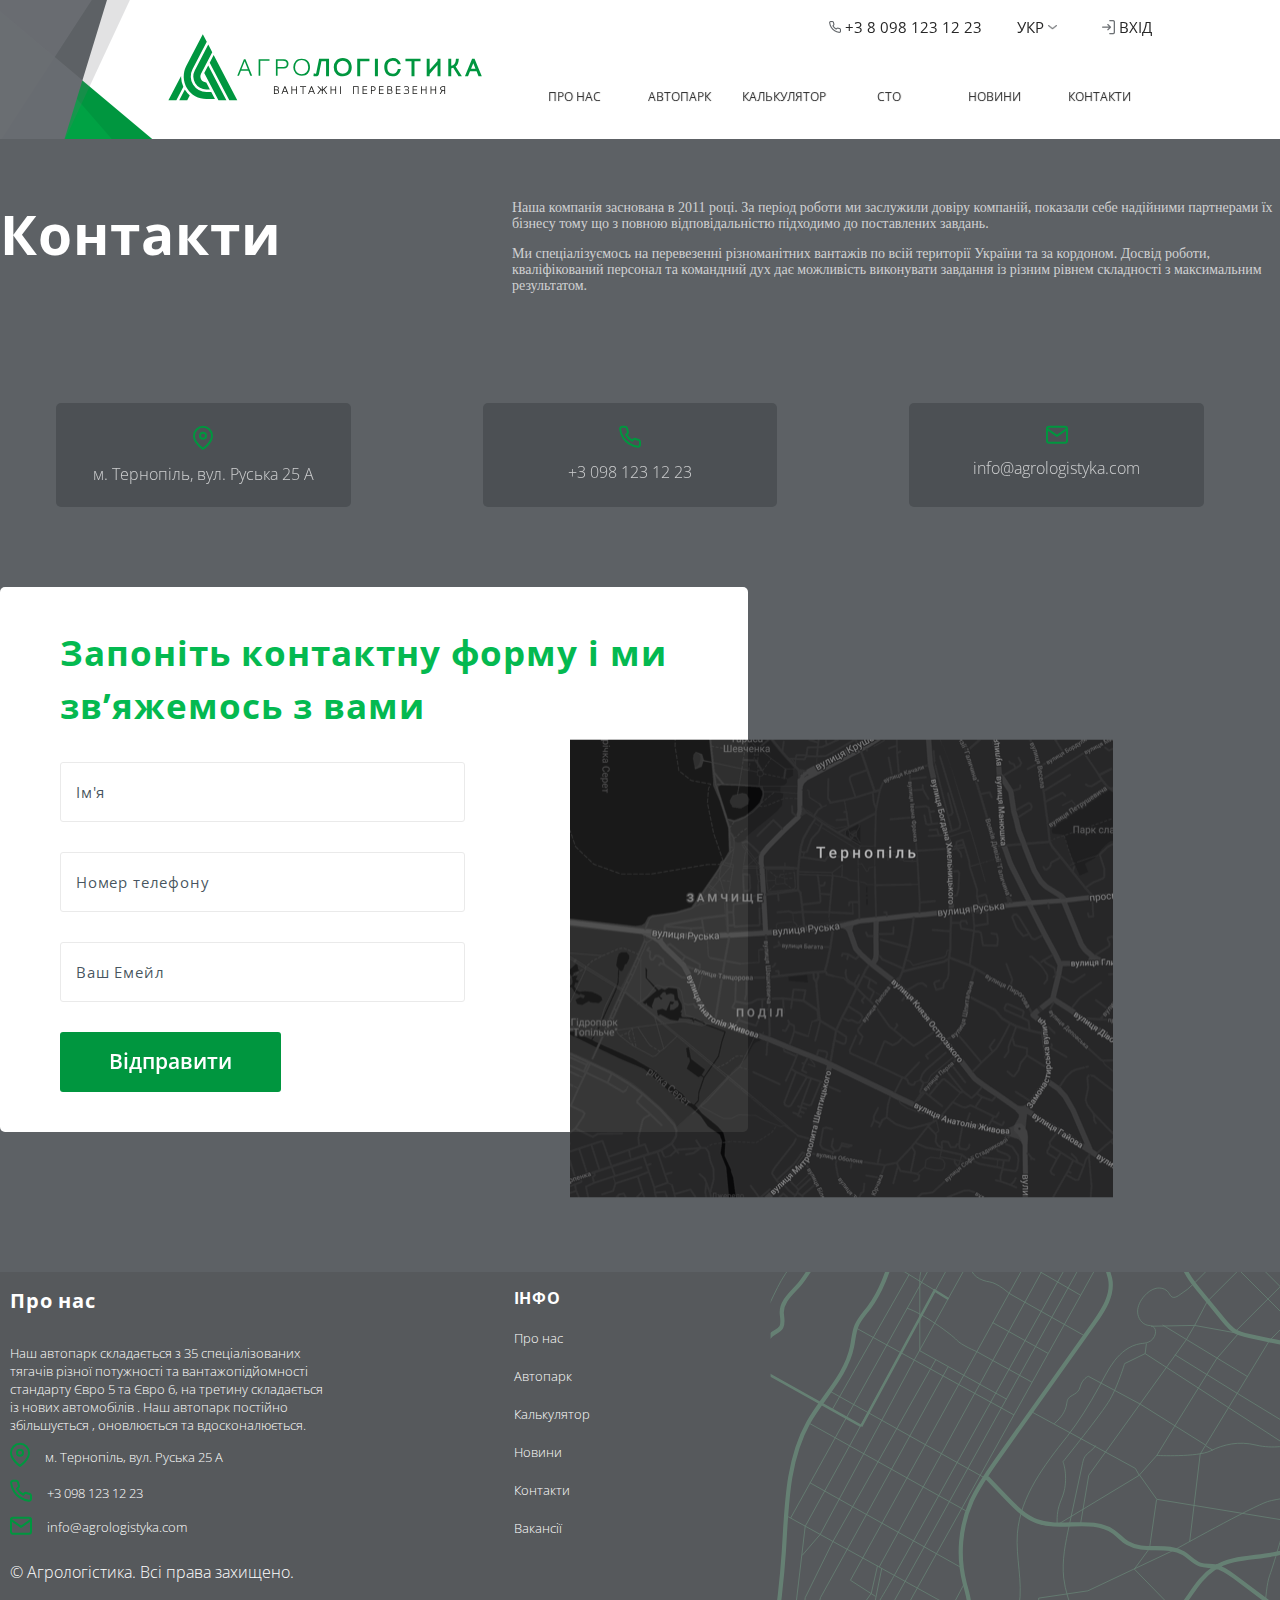
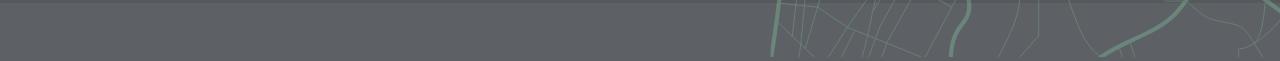
<file: Contact-page.html>
<!DOCTYPE html>
<html lang="en">
<head>
    <meta charset="UTF-8">
	<title>AgroLog</title>
	<meta name="viewport" content="width=device-width initial-scale=1">
	<link rel="stylesheet" href="static/css/normalize.css">
	<link rel="stylesheet" href="static/css/style.css">
	<link rel="stylesheet" href="static/css/animate.css">
</head>
<body>
    <div class="nav-bar">
		<button class="btn-toggle" id="menu-toggle">
			<div class="line"></div>
			<div class="line"></div>
			<div class="line"></div>
		  </button>
			<div class="container-nav">
					<div class="left-nav">
						<a href="index.html">
							<svg xmlns="http://www.w3.org/2000/svg" width="100%" height="100%" viewBox="0 0 320 68">
								<g fill="none" fill-rule="evenodd">
									<path fill="#1A1A18" d="M276.992 60.839l1.948-3.217a1.953 1.953 0 0 1-.557-.195 1.608 1.608 0 0 1-.556-.49 2.287 2.287 0 0 1-.323-.662 2.577 2.577 0 0 1-.106-.762 2.432 2.432 0 0 1 .156-.902c.103-.264.265-.502.473-.695.237-.206.52-.353.824-.429.387-.1.786-.147 1.185-.139h2.382v7.714h-.818v-3.34h-1.736l-2.026 3.34h-.968l.122-.223zm1.213-5.326c-.005.225.03.449.1.662.056.172.151.329.279.457.142.13.314.224.5.272.261.072.531.106.802.1h1.714v-2.96h-1.709a1.859 1.859 0 0 0-1.302.367c-.127.126-.223.28-.278.45-.073.21-.109.43-.106.652zm-10.462-2.165h.662v3.261h4.012v-3.26h.835v7.713h-.835v-3.74h-4.012v3.762h-.807v-7.736h.145zm-9.773 0h.662v3.261h4.013v-3.26h.807v7.713h-.807v-3.74h-4.013v3.762h-.807v-7.736h.145zm-8.504 0h4.492v.701h-3.824v2.56h3.64v.713h-3.662v3.072h3.896v.69h-4.686v-7.736h.144zm-9.171 7.107v-.846l.24.2c.417.365.935.594 1.485.657.26.03.523.046.785.045.315.005.63-.034.935-.117.243-.064.468-.18.662-.34.18-.146.316-.339.395-.556.096-.243.143-.502.14-.763a1.43 1.43 0 0 0-.129-.612 1.224 1.224 0 0 0-.378-.456 1.82 1.82 0 0 0-.618-.295 3.161 3.161 0 0 0-.84-.1h-1.347v-.702h1.347c.253.004.505-.024.751-.083a1.67 1.67 0 0 0 .557-.24.924.924 0 0 0 .322-.367c.077-.161.116-.338.112-.517a1.725 1.725 0 0 0-.106-.635 1.146 1.146 0 0 0-.3-.45 1.297 1.297 0 0 0-.557-.279 3.706 3.706 0 0 0-.93-.1 4.024 4.024 0 0 0-.556.034c-.165.021-.33.055-.49.1-.16.052-.326.113-.5.183a9.147 9.147 0 0 0-.557.256l-.212.112v-.852l.09-.039c.178-.072.356-.133.528-.195l.557-.161c.194-.047.391-.084.59-.111.2-.022.4-.034.6-.034.396-.007.791.038 1.175.134.303.07.584.213.818.417.203.184.363.41.467.663.104.273.155.564.15.857.001.199-.025.397-.077.59a1.831 1.831 0 0 1-.24.517c-.104.162-.24.3-.4.406l-.15.095c.082.037.162.08.239.128.185.113.346.263.473.44.128.181.226.382.29.595.063.228.095.464.094.701.004.35-.055.696-.173 1.024a1.998 1.998 0 0 1-.528.78 2.226 2.226 0 0 1-.896.484 4.346 4.346 0 0 1-1.241.155c-.3 0-.557 0-.813-.033a4.068 4.068 0 0 1-1.19-.312c-.192-.079-.378-.17-.557-.272l-.073-.045.056-.061zm-7.88-7.107h4.485v.701h-3.818v2.56h3.662v.713h-3.662v3.072h3.896v.69h-4.725v-7.736h.162zm-8.732 0h2.393c.329-.004.657.04.974.128.272.075.527.205.745.384.204.17.364.385.468.629.109.267.162.553.156.84a2.65 2.65 0 0 1-.078.668 1.48 1.48 0 0 1-.245.507 1.948 1.948 0 0 1-.39.356l-.11.072c.089.042.176.088.26.14.18.107.334.249.457.417.136.185.24.392.306.612.068.239.102.486.1.734a2.46 2.46 0 0 1-.167.935c-.11.275-.283.519-.506.713-.234.201-.51.35-.807.434-.343.1-.7.149-1.057.145h-2.644v-7.714h.145zm.656.696v2.621h1.67c.248.004.494-.024.735-.083.18-.045.348-.126.495-.24.125-.109.222-.246.284-.4a1.887 1.887 0 0 0 0-1.18 1.052 1.052 0 0 0-.284-.39 1.33 1.33 0 0 0-.495-.245 2.81 2.81 0 0 0-.735-.083h-1.67zm0 3.339v3.01h1.792c.275.006.548-.028.813-.1.204-.047.394-.14.557-.272.144-.121.254-.279.317-.456a2.143 2.143 0 0 0 0-1.364 1.046 1.046 0 0 0-.312-.45 1.436 1.436 0 0 0-.556-.273 3.161 3.161 0 0 0-.813-.095h-1.798zm-9.177-4.013h4.492v.702h-3.824v2.56h3.662v.69h-3.662v3.072h3.896v.69h-4.73v-7.736l.166.022zm-8.192 0h2.093c.355-.003.71.044 1.052.14.29.083.56.231.784.434.217.196.381.443.48.718.109.31.162.638.155.968a2.71 2.71 0 0 1-.156.963c-.09.277-.246.527-.456.729-.225.202-.494.35-.785.434a3.762 3.762 0 0 1-1.052.139h-1.436v3.194h-.801v-7.74l.122.021zm.657.702v3.122h1.436c.243.004.485-.03.718-.1.19-.061.366-.164.512-.301.144-.134.254-.3.323-.484.075-.218.11-.448.105-.68a1.92 1.92 0 0 0-.105-.672c-.07-.184-.18-.35-.323-.485a1.42 1.42 0 0 0-.512-.3 2.332 2.332 0 0 0-.718-.1h-1.436zm-9.166-.702h4.486v.702h-3.818v2.56h3.662v.69h-3.662v3.072h3.896v.69H198.3v-7.736l.161.022zm-9.9 7.57v-7.57h5.62v7.714h-.8v-7.046h-4.019v7.024h-.801v-.123zm-12.967-7.57h.673v7.714h-.818v-7.736l.145.022zm-9.767 0h.662v3.262h4.013V53.37h.807v7.714h-.807v-3.762h-4.013v3.762h-.807v-7.736l.145.022zm-13.596 7.486l3.044-4.363-3.155-3.123h1.113l3.612 3.568V53.37h.795v3.568l3.618-3.568h1.113l-3.206 3.1 3.206 4.592h-1.024l-2.783-3.996-.946.924v3.072h-.796V57.99l-.94-.924-2.783 3.996h-1.024l.156-.206zm-6.294-7.486h.773c1.013 2.572 2.03 5.143 3.05 7.714h-.896l-.913-2.332h-3.394l-.913 2.332h-.852c1.013-2.571 2.03-5.142 3.05-7.714h.095zm.328 1.041l-1.436 3.64h2.85l-1.414-3.64zm-11.626-1.04h6.122v.695h-2.744v7.018h-.807v-7.04h-2.727v-.696l.156.022zm-8.72 0h.662v3.26h4.012v-3.26h.807v7.713h-.807v-3.762h-4.012v3.762h-.807v-7.736l.145.022zm-7.09 0h.773c1.013 2.57 2.031 5.142 3.055 7.713h-.901l-.913-2.332h-3.417l-.907 2.332h-.857c1.013-2.571 2.03-5.142 3.05-7.714h.117zm.328 1.04l-1.436 3.64h2.85l-1.414-3.64zm-11.025-1.04h2.393c.33-.005.657.038.974.127.273.075.527.206.746.384.203.17.364.386.467.63.109.266.162.552.156.84a2.65 2.65 0 0 1-.078.667 1.391 1.391 0 0 1-.25.507c-.111.137-.24.259-.384.362l-.111.066c.089.045.178.09.261.14.178.107.334.249.456.417.136.185.24.392.307.612.069.239.102.486.1.735a2.46 2.46 0 0 1-.167.935c-.11.274-.284.518-.507.712-.234.202-.51.35-.807.434-.343.1-.7.15-1.057.145h-2.666v-7.736l.167.022zm.657.695v2.621h1.67c.247.005.494-.023.734-.083.18-.044.349-.126.495-.24a.98.98 0 0 0 .279-.4 1.786 1.786 0 0 0 0-1.18.985.985 0 0 0-.279-.39 1.33 1.33 0 0 0-.495-.244 2.838 2.838 0 0 0-.735-.084h-1.67zm0 3.34v3.01h1.786c.275.005.548-.028.813-.1.204-.047.394-.14.556-.273.141-.124.25-.28.318-.456a2.143 2.143 0 0 0 0-1.364 1.113 1.113 0 0 0-.312-.45 1.436 1.436 0 0 0-.557-.273 3.178 3.178 0 0 0-.818-.095h-1.786z"/>
									<path fill="#00963F" fill-rule="nonzero" d="M15.583 53.665a25.4 25.4 0 0 1-2.226-9.7l-.034-1.252L.395 67.489H8.51l7.14-13.679-.066-.145zM17.441 57.088l-.306-.479-5.676 10.88h8.114l2.565-4.914-.189-.167a26.045 26.045 0 0 1-4.508-5.32M46.525 21.432L42.468 29.2l19.99 38.283h8.115zM36.93 39.797l14.46 27.687h8.113L40.988 32.028z"/>
									<path fill="#00963F" fill-rule="nonzero" d="M27.27 37.087A13.318 13.318 0 0 0 39.096 56.52h3.606l-3.745-7.201h-.19a6.122 6.122 0 0 1-5.109-8.904l11.42-21.85-4.057-7.79L27.27 37.086z"/>
									<path fill="#00963F" fill-rule="nonzero" d="M39.107 59.136A15.933 15.933 0 0 1 24.96 35.879l14.553-27.91L35.456.18l-16.88 32.394a23.118 23.118 0 0 0 20.53 33.753h8.755l-3.784-7.19h-4.97zM74.863 36.046l3.278-8.153 3.222 8.153h-6.5zm2.494-10.229l-6.784 16.634h1.725l2.009-5.053h7.59l1.982 5.053h1.903l-6.828-16.634h-1.597zM92.344 42.451h1.697V27.17h9.4v-1.358H92.344zM120.12 32.946c-.613.516-1.672.774-3.178.774h-5.281v-6.5h5.387c2.656 0 3.984 1.048 3.984 3.144 0 1.206-.304 2.066-.912 2.582m-2.338-7.129h-7.824v16.634h1.703v-7.323h6.121a4.92 4.92 0 0 0 3.707-1.358 4.703 4.703 0 0 0 1.319-3.423 4.252 4.252 0 0 0-1.347-3.3 5.22 5.22 0 0 0-3.679-1.23zM141.078 39.101a6.962 6.962 0 0 1-9.789 0 7.524 7.524 0 0 1-1.83-5.264 7.513 7.513 0 0 1 1.841-5.27 6.929 6.929 0 0 1 9.778 0 7.519 7.519 0 0 1 1.842 5.258 7.507 7.507 0 0 1-1.842 5.26m-4.892-13.869c-2.637 0-4.715.818-6.233 2.454a8.715 8.715 0 0 0-2.27 6.155 8.715 8.715 0 0 0 2.27 6.156c1.514 1.636 3.63 2.454 6.35 2.454 2.72 0 4.798-.757 6.233-2.27 1.44-1.51 2.16-3.574 2.16-6.19 0-2.615-.754-4.726-2.26-6.333-1.506-1.606-3.59-2.41-6.25-2.41v-.016zM151.174 39.18c-.06.436-.18.863-.357 1.268-.027.045-.244.095-1.508-.195l-.718-.156-.39 2.755.64.111c.66.117 1.329.176 1.999.179a3.222 3.222 0 0 0 1.936-.557 2.621 2.621 0 0 0 1.052-1.697l2.555-13.062h4.697V43.12h3.038V25.15h-10.117l-2.827 14.03zM172.02 33.853a6.823 6.823 0 0 1 1.67-4.82 6.26 6.26 0 0 1 8.793 0 6.817 6.817 0 0 1 1.67 4.81 6.817 6.817 0 0 1-1.67 4.813 6.305 6.305 0 0 1-8.804 0 6.823 6.823 0 0 1-1.67-4.814m6.078-9.277c-2.822 0-5.081.901-6.723 2.671a9.389 9.389 0 0 0-2.449 6.606 9.405 9.405 0 0 0 2.45 6.612c1.635 1.77 3.94 2.665 6.833 2.665 2.894 0 5.154-.823 6.717-2.493 1.564-1.67 2.338-3.896 2.338-6.678 0-2.783-.818-5.07-2.438-6.79-1.62-1.72-3.895-2.593-6.728-2.593zM192.851 43.12h3.034V27.836h9.4V25.15H192.85zM210.861 25.149h3.083v17.97h-3.083zM234.123 36.28a5.916 5.916 0 0 1-1.87 3.15 4.591 4.591 0 0 1-2.966 1.024c-1.931 0-3.34-.557-4.296-1.67-.958-1.113-1.464-2.783-1.464-4.947 0-2.165.529-3.796 1.575-4.926a5.27 5.27 0 0 1 4.107-1.67c2.499 0 4.063 1.008 4.78 3.084l.15.45h3.012l-.24-.85a6.945 6.945 0 0 0-2.782-3.974 8.587 8.587 0 0 0-4.937-1.375 8.442 8.442 0 0 0-6.4 2.543c-1.586 1.67-2.393 3.896-2.393 6.64 0 2.938.79 5.253 2.343 6.89a8.114 8.114 0 0 0 6.122 2.481c2.187 0 3.951-.556 5.254-1.67a10.162 10.162 0 0 0 2.95-4.802l.277-.868h-3.1l-.122.49zM241.992 27.882h6.172v15.237h3.039V27.882h6.166v-2.733h-15.377zM274.7 27.448l-8.037 9.082V25.15h-3.01v17.97h3.01v-2.444l8.036-9.088V43.12h3.01V25.15h-3.01zM296.342 25.862l.05-.713h-2.977l-.028.635c-.094 2.098-.556 3.69-1.436 4.736a5.476 5.476 0 0 1-3.278 1.758V25.15h-3.005v17.97h3.005v-8.058a12.5 12.5 0 0 0 2.037-.557l5.36 8.615h3.444l-6.366-9.884c1.892-1.519 2.966-3.995 3.194-7.373M308.87 35.378l2.287-5.682 2.226 5.682h-4.513zm3.55-10.229h-2.499l-7.301 17.97h3.166l2.01-5.053h6.678l1.981 5.053h3.34l-7.375-17.97z"/>
								</g>
							</svg>
						</a>
					</div>
					<div class="right-nav">
						<div class="top-nav">
							<a href="tel:+380981231223" class="mlb">
								<img src="static/img/index/phone.png" alt="">	
								+3 8 098 123 12 23
							</a>
							<div id="lang-btn" class="lang">
							
									<div class="lang-text">
										Укр
									</div>
									<img class="arrow-lang" src="static/img/index/shape.png">
									<div class="lang-nav">
										<div class="lang-text">
											Русс
										</div>
										<div class="lang-text lang-text-2">
											Eng
										</div>
									</div>
							</div>
							<div class="log-in">
									<img src="static/img/index/log-in.png" alt="">
									Вхід
							</div>		
						</div>
						
						<nav class="main__link">
							<ul class="main-nav">
								<div id="link_about" class="flip">
									<a href="About-page.html">
										<span class="front link">Про Нас</span>
										<span class="back link">Про Нас</span>
								  </a>
								</div>
								<div id="link_auto-park" class="flip">
									<a href="auto__park-page.html">
										<span class="front link">Автопарк</span>
										<span class="back link">Автопарк</span>
								  </a>
								</div>
								<div id="link_calkul" class="flip">
									<a href="#block_id">
										<div class="front link">Калькулятор</div>
										<div class="back link">Калькулятор</div id="calk__link">
								  </a>
								</div>
								<div id="link_sto" class="flip">
									<a href="STO-page.html">
										<div class="front link">СТО</div>
										<div class="back link">СТО</div>
								  </a>
								</div>
								<div id="link_news" class="flip">
									<a href="news-page.html">
										<div class="front link">Новини</div>
										<div class="back link">Новини</div>
								  </a>
								</div>
								<div id="link_contacts" class="flip">
									<a href="Contact-page.html">
										<div class="front link">Контакти</div>
										<div class="back link">Контакти</div>
								  </a>
								</div>
								
								<a href="tel:+380981231223" class="mlb mlb_active">
									<img src="static/img/index/phone.png" alt="">	
									+3 8 098 123 12 23
								</a>
							</ul>
						</nav>
					
					</div>
			</div>
    </div>
    <header class="header__contacts">
        <div class="container">
        <div class="contacts-block">
			<div class="contacts-top">
				<div class="about__title">
					Контакти
				</div>
				<div class="sto__sub">
					Наша компанія  заснована в 2011 році. За  період роботи  ми  заслужили довіру компаній,  показали себе надійними партнерами їх бізнесу тому що з повною відповідальністю підходимо до поставлених завдань.

					<p>
						Ми спеціалізуємось на перевезенні різноманітних вантажів по всій території України та за кордоном. Досвід роботи, кваліфікований персонал та командний дух  дає можливість виконувати завдання із різним рівнем складності з максимальним результатом. 
					</p>

				</div>
			</div>
			<div class="contacts-bottom">
				<div class="contacts__link hvr-wobble-top">
					<div class="svg-contacts">
						<img src="static/img/index/map-pin.svg" alt="">
					</div>
					<div class="contacts-text">
						м. Тернопіль, вул. Руська 25 А
					</div>
				</div>
				<div class="contacts__link hvr-wobble-top">
					<div class="svg-contacts">
						<img src="static/img/index/phone.svg" alt="">
					</div>
					<a href="tel:+30981231223" class="contacts-text">+3 098 123 12 23</a>
				</div>
				<div class="contacts__link hvr-wobble-top">
					<div class="svg-contacts">
						<img src="static/img/index/mail.svg" alt="">
					</div>
					<a href="mailto:info@agrologistyka.com" class="contacts-text">info@agrologistyka.com</a>
				</div>
			</div>
		</div>
		<div class="form-wrap">
              
			<form action="test.php" class="form-sto">
				<img src="static/img/sto/screenshot-2019-12-16-at-22-24-21.png" class="form-abs2" alt="">
				<div class="form-sto__title">
					Запоніть контактну форму і ми зв’яжемось з вами
				</div>
				<div class="input-sto-wrap">
					<input type="text" class="input-sto" placeholder="Ім'я">
					<input type="text" class="input-sto" placeholder="Номер телефону">
					<input type="text" class="input-sto" placeholder="Ваш Емейл">
					
					<input class="form-sto-btn hvr-wobble-horizontal" type="button" name="Відправити" value="Відправити">
				</div>
				
			</form>
		</div>
        </div>
        <!-- /.container -->
    </header>
    <!-- /.header -->



    <footer class="footer">
		<div class="container">
			<div class="footer-wrap">
				<div class="footer-left">
					<div class="footer-about">
						<div class="footer__title">
							Про нас
						</div>
						<div class="footer__sub">
							Наш автопарк складається з 35 спеціалізованих  тягачів різної потужності та вантажопідйомності   стандарту  Євро 5 та Євро 6, на третину складається із нових автомобілів . Наш автопарк постійно збільшується , оновлюється та вдосконалюється.
						</div>
						<div class="footer-mlb-block">
							<div class="footer-mlb__link">
								<div class="svg-mlb">
									<svg xmlns="http://www.w3.org/2000/svg" width="20" height="25" viewBox="0 0 20 25">
										<g fill="none" fill-rule="evenodd" stroke="#00963F" stroke-linecap="round" stroke-linejoin="round" stroke-width="2" transform="translate(1 1.815)">
											<path d="M18 9c0 7-9 13-9 13S0 16 0 9a9 9 0 1 1 18 0z"/>
											<circle cx="9" cy="9" r="3"/>
										</g>
									</svg>
									
								</div>
								<div class="mlb__text">
									м. Тернопіль, вул. Руська 25 А
								</div>
							</div>
							<div class="footer-mlb__link">
								<div class="svg-mlb">
									<svg xmlns="http://www.w3.org/2000/svg" width="22" height="23" viewBox="0 0 22 23">
										<path fill="none" fill-rule="evenodd" stroke="#00963F" stroke-linecap="round" stroke-linejoin="round" stroke-width="2" d="M21 16.735v3a2 2 0 0 1-2.18 2 19.79 19.79 0 0 1-8.63-3.07 19.5 19.5 0 0 1-6-6 19.79 19.79 0 0 1-3.07-8.67 2 2 0 0 1 1.99-2.18h3a2 2 0 0 1 2 1.72c.127.96.361 1.902.7 2.81a2 2 0 0 1-.45 2.11l-1.27 1.27a16 16 0 0 0 6 6l1.27-1.27a2 2 0 0 1 2.11-.45c.907.338 1.85.573 2.81.7a2 2 0 0 1 1.72 2.03z"/>
									</svg>
									
									
								</div>
								<a class="mlb__text" href="tel:+30981231223">
									+3 098 123 12 23
								</a>
							</div>
							<div class="footer-mlb__link">
								<div class="svg-mlb">
									<svg xmlns="http://www.w3.org/2000/svg" width="22" height="19" viewBox="0 0 22 19">
										<g fill="none" fill-rule="evenodd" stroke="#00963F" stroke-linecap="round" stroke-linejoin="round" stroke-width="2">
											<path d="M3 1.815h16c1.1 0 2 .9 2 2v12c0 1.1-.9 2-2 2H3c-1.1 0-2-.9-2-2v-12c0-1.1.9-2 2-2z"/>
											<path d="M21 3.815l-10 7-10-7"/>
										</g>
									</svg>
									
									
								</div>
								<a class="mlb__text" href="mailto:info@agrologistyka.com">
									info@agrologistyka.com
								</a>
							</div>
						</div>
						<div class="alert-bl">
							© Агрологістика. Всі права захищено. 
						</div>
					</div>
					<div class="footer-info">
						<div class="info__title">
							Інфо
						</div>
						<div class="info__link">
							Про нас
						</div>
						<div class="info__link">
							Автопарк
						</div>
						<div class="info__link">
							Калькулятор
						</div>
						<div class="info__link">
							Новини
						</div>
						<div class="info__link">
							Контакти
						</div>
						<div class="info__link">
							Вакансії
						</div>
					</div>
				</div>
				</div>
		<!-- /.container -->
				<div class="footer-right">
					<div class="svg-footer">
						<svg xmlns="http://www.w3.org/2000/svg" xmlns:xlink="http://www.w3.org/1999/xlink" width="100%" height="100%" viewBox="0 0 611 462">
							<defs>
								<path id="a" d="M.25.25h1078.788v720.5H.25z"/>
							</defs>
							<g fill="none" fill-rule="evenodd" opacity=".397" transform="rotate(90 508.466 212.983)">
								<mask id="b" fill="#fff">
									<use xlink:href="#a"/>
								</mask>
								<path stroke="#7EBC98" stroke-width="5" d="M-8.748 507.818c3.923-.5 11.714 1.788 13.13 5.437 9.23.654 18.7 9.127 26.853 13.342 5.63 2.914 11.224 5.118 17.213 6.434 6.017 1.323 10.276 2.118 14.525 6.344 3.48 3.46 4.344 10.562 9.774 9.125 1.117-.296 2.221-4.023 4.514-4.383 3.704-.58 5.205 2.022 6.495 5.106 1.974 4.726-1.021 13.348 6.287 14.703 6.806 1.26 10.556-6.092 13.194 2.896.674 2.295-.143 4.803.484 7.049 1.141 4.093 4.773 6.528 8.12 9.525 6.832 6.117 13.65 13.68 21.36 18.627 4.892 3.139 11.305 6.053 17.356 5.544 6.183-.521 8.373-7.295 14.814-6.725 9.186.816 18.467 11.18 26.197 15.656 9.869 5.71 17.123 13.627 27.472 18.266 14.284 6.402 29.171 9.448 43.599 16.566 8.545 4.214 15.108 8.566 21.74 15.36 8.275 8.478 19.338 13.255 27.783 21.14 9.63 8.992 19.86 20.844 33.675 19.469 4.819-.48 10.94-1.887 15.483.538 4.563 2.434 6.114 8.424 9.438 12.123 6.61 7.359 12.923 8.29 22.415 8.29" mask="url(#b)"/>
								<path stroke="#7EBC98" d="M-6.837 522.5c19.678 7.302 36.88 21.084 48.279 38.682 2.94 4.54 5.535 9.362 9.23 13.314 14.566 15.583 41.525 13.438 56.408 28.722 2.35 2.412 4.36 5.234 7.2 7.05 5.691 3.636 13.047 2.369 19.802 2.372 15.23.007 29.446 7.09 43.008 14.01 12.033 6.138 24.067 12.276 36.1 18.417 22.912 11.688 46.153 23.605 64.948 41.15 3.703 3.459 7.219 7.125 11.069 10.422 10.03 8.594 22.05 14.48 33.924 20.273 12.892 6.29 25.815 12.59 39.298 17.493m-141.141-85.81c-1.574 1.866-5.89 2.112-8.303 1.841-2.476-.277-4.359-2.789-6.765-2.784-4.374.005-6.681 7.397-11.009 8.294-8.288 1.718-9.95-2.904-8.924-10.04.445-3.09.962-5.798-2.88-7.081-3.198-1.068-9.532-1.036-12.848-.675-3.705.404-7.123 1.594-10.16-.838-2.435-1.95-3.58-5.434-6.51-6.914-3.697-1.866-9.172-.836-13.265-.836-5.299 0-9.431-.25-14.104-3.04-9.332-5.57-17.148-6.342-24.785 1.506-7.559 7.765-17.306 13.917-27.34 18.124-7.191 3.015-14.713 4.359-21.798 8.098-8.55 4.51-16.338 9.454-24.474 14.682-4.59 2.948-9.82 4.882-14.644 6.989-3.18 1.387-7.864 2.513-10.195 4.905-3.283 3.372-8.295 2.916-12.3 5.525m104.22-52.255c-2.424-7.279-7.937-13.222-14.3-17.521-6.365-4.3-13.594-7.124-20.788-9.816-24.89-9.314-50.581-17.547-77.127-18.913m77.155 63.206c-14.999-6.316-26.214-18.925-37.916-30.221-2.21-2.135-4.461-4.238-6.945-6.046-11.016-8.023-26.54-9.371-38.778-3.369m16.355 38.15c17.082 7.85 34.634 15.824 53.391 17.154 2.275.16 4.6.23 6.737 1.023 6.965 2.578 9.025 11.152 12.92 17.466 4.09 6.631 10.76 11.191 17.305 15.424a632.962 632.962 0 0 0 59.79 34.197m-83.246-84.719c37.834 20.001 75.176 40.932 111.982 62.766 3.533 2.097 7.074 4.209 10.858 5.812 4.016 1.701 8.32 2.84 11.967 5.228 4.643 3.044 8.572 8.197 14.125 8.197m-79.953-44.227l-25.07 25.027m165.59-34.237l-59.036 58.935m38.51-38.85c5.89-.548 11.167 3.35 15.787 7.038 4.054 3.238 8.126 6.49 11.628 10.316 5.586 6.105 9.766 13.699 16.679 18.253a25.27 25.27 0 0 0 14.869 4.108" mask="url(#b)"/>
								<path stroke="#7EBC98" stroke-width="5" d="M-18.792 415.817l136.926 67.094c15.091 7.395 30.24 14.823 44.122 24.297 20.614 14.066 38.163 32.463 59.7 45.07 36.302 21.251 81.693 24.767 115.37 49.971 7.364 5.511 14.167 12.059 22.667 15.573 7.887 3.26 16.617 3.647 24.983 5.339 34.567 6.988 60.277 35.234 91.065 52.436 46.308 25.872 101.998 25.795 154.922 29.333 79.594 5.32 158.185 20.251 236.698 34.367 15.065 2.707 33.24 4.352 43.09-7.367 11.282-13.425 2.673-34.658-10.474-46.263-13.147-11.604-30.275-18.64-41.4-32.196-15.881-19.35-15.745-46.722-16.776-71.734-1.028-25.01-5.972-53.32-26.998-66.9-26.417-17.066-64.668-1.871-91.158-18.824-5.552-3.554-10.324-8.407-16.382-11.007-12.205-5.238-26.052-.2-38.902 3.16-32.622 8.531-68.127 5.57-98.888-8.241-17.784-7.985-33.803-19.355-49.69-30.65-54.558-38.78-109.115-77.562-163.673-116.343-15.713-11.17-33.934-22.916-52.805-18.97-6.659 1.391-13.106 4.735-19.876 4.064-5.241-.52-9.913-3.392-14.376-6.19-28.623-17.94-57.989-36.625-81.446-60.5-20.528-20.893-51.9-26.903-78.685-15.054-4.606 2.037-9.216 4.052-13.858 5.921-43.182 17.401-91.16 22.723-137.106 15.21m580.42 207.06c9.085-8.735 18.17-17.469 27.256-26.202 11.183-10.748 22.713-22.017 28.104-36.56 10.921-29.448-5.411-66.343 12.783-91.943 4.122-5.797 9.748-10.456 13.44-16.534 11.99-19.74.215-47.53 12.206-67.267 4.205-6.92 11.084-12.281 13.594-19.976 1.817-5.577 1.075-11.653 2.103-17.427 1.56-8.76 7.042-16.236 12.369-23.363l40.109-53.665c6.647-8.894 13.362-17.904 17.67-28.139 6.077-14.434 7.024-30.433 7.862-46.072.74-13.802 1.425-27.921-2.483-41.18-3.907-13.257-13.349-25.722-26.67-29.402M-15.785 243.617a326.07 326.07 0 0 0 48.499-1.15c8.677-.853 17.624-2.16 25.012-6.793 6.179-3.872 10.773-9.76 15.234-15.527 11.195-14.471 22.505-29.134 29.825-45.904 7.32-16.768 10.347-36.136 4.434-53.45-3.346-9.803-9.344-18.448-15.415-26.841C75.987 72.085 58.981 50.755 38.02 33.758 17.057 16.76-8.28 4.227-35.19 2.201m143.64 147.886c13.161 1.617 24.59 9.494 35.43 17.135 13.819 9.741 27.637 19.484 41.456 29.226 14.56 10.264 29.284 20.62 45.794 27.312 16.51 6.693 35.213 9.488 52.222 4.192 14.334-4.461 26.324-14.206 37.924-23.736l32.1-26.37c4.7-3.86 9.486-7.82 12.685-12.99 3.296-5.331 4.685-11.586 6.02-17.71 7.663-35.128 15.334-70.294 20.432-105.884 1.992-13.901 3.592-27.872 6.398-41.63 3.548-17.397 9.008-34.364 15.518-50.882M380.745 89.215a1104.591 1104.591 0 0 0 114.112-34.13c20.615-7.4 41.007-15.411 61.497-23.153 4.075-1.54 8.326-3.094 12.665-2.711 4.941.434 9.298 3.317 13.244 6.322 26.346 20.06 44.982 50.002 51.345 82.5 4.77 24.346 3.317 51.092 16.986 71.795 13.365 20.24 38.039 29.703 55.203 46.841 22.196 22.16 29.788 54.773 46.442 81.353 18.643 29.754 48.261 51.151 79.631 66.922 31.369 15.769 64.948 26.585 97.384 40.026 6.376 2.642 13.051 5.658 16.952 11.353 3.96 5.786 4.305 13.23 4.515 20.24l2.202 73.577c.61 20.374-33.63 24.857-42.871 43.022-6.867 13.496-3.958 30.584 4.765 42.96 8.724 12.374 22.43 20.497 36.76 25.379 9.912 3.378 21.031 5.312 30.683 1.256 2.862-1.202 5.518-2.904 8.487-3.808 8.35-2.544 17.098 1.603 24.98 5.355a354.33 354.33 0 0 0 91.305 29.078" mask="url(#b)"/>
								<path stroke="#7EBC98" d="M103.337-7.39c-6.005 14.06-5.951 29.864-5.798 45.155.12 12.13.362 24.768 5.917 35.55 8.19 15.891 25.746 24.042 40.522 34.098 11.017 7.497 21.608 18.758 24.222 31.12 1.25 5.91 6.54 10.208 12.58 10.262 8.792.082 17.84 3.425 25.547 7.98 11.62 6.87 21.615 16.337 33.615 22.517 12.296 6.333 27.037 9.516 35.72 20.282 7.8 9.674 8.658 23.036 9.084 35.457.408 11.872-.437 26.034-10.59 32.193-9.914 6.014-22.568.644-32.836-4.744l-14.162-7.428c-5.912-3.101-11.978-6.325-16.3-11.417-4.32-5.092-6.527-12.569-3.632-18.587-1.964-3.116-6.643-2.726-10.058-1.348-3.414 1.378-7.037 3.4-10.549 2.297-2.976-.935-4.863-3.859-7.582-5.39-7.738-4.357-16.586 4.04-25.448 4.587-7.332.452-13.793-4.544-20.9-6.404-9.514-2.49-19.796.892-27.754 6.672-7.956 5.78-14.013 13.743-19.952 21.586m418.322 84.148c5.544 2.991 8.107 9.791 13.487 13.07 2.51 1.53 5.443 2.172 8.317 2.791l74.119 15.942c20.777 4.47 42.004 8.964 63.118 6.536 14.547-1.674 28.504-6.584 42.254-11.621 19.448-7.129 39.97-15.499 51.682-32.588M1047.575 726.5c-12.98-25.84-40.532-40.873-67.662-50.855-27.13-9.982-56.003-16.8-79.803-33.211-5.334-3.678-10.594-8.136-12.695-14.264-3.674-10.716 3.121-23.993-3.43-33.233-1.766-2.49-4.342-4.345-5.969-6.929-1.708-2.72-2.219-5.998-2.692-9.174-3.288-22.05-5.746-47.214 8.785-64.115 3.721-4.325 8.437-7.896 11.162-12.91 2.725-5.014 2.584-12.347-2.27-15.343-9.621-5.933-24.47 10.662-31.755 2.017-1.967-2.335-2.166-5.642-3.298-8.48-3.935-9.853-16.945-11.3-27.523-12.07a193.691 193.691 0 0 1-60.165-14.282c-25.114-10.43-48.458-26.29-75.296-30.656-28.551-4.649-57.718 4.305-86.557 2.035-44.003-3.466-81.404-32.108-115.96-59.585-17.449-13.875-38.654-26.75-58.137-37.582-10.997-6.113-22.528-11.445-32.484-19.14-9.955-7.698-18.406-18.274-20.397-30.704-.523-3.266-.606-6.654-1.82-9.73-1.674-4.243-5.554-7.54-10.01-8.507-3.369-.733-7.467.166-9.06 3.225-.904 1.73-.834 3.781-1.178 5.703-1.28 7.151-8.661 12.118-15.921 12.318-7.26.198-14.153-3.496-19.55-8.359-4.112-3.704-7.665-8.326-8.845-13.735-1.178-5.409.469-11.665 4.993-14.854 1.968-1.387 4.515-2.312 5.494-4.513 1.079-2.424-.277-5.191-1.676-7.445a111.872 111.872 0 0 0-15.874-20.026c-28.974-28.998-59.041-57.843-89.703-85.048-3.264-2.896-6.585-6.017-8.086-10.114-1.909-5.21-.53-11.008 1.163-16.292 3.119-9.74 7.248-19.12 11.369-28.48 2.296-5.216 4.622-10.484 8.05-15.036 4.135-5.489 9.695-9.706 15.177-13.848 3.839-2.9 7.835-5.873 12.528-6.919 4.694-1.045 10.304.398 12.638 4.605a52.635 52.635 0 0 0 15.978-19.54c1.806-3.813 3.625-8.305 7.637-9.606 3.419-1.107 7.058.611 10.646.787 12.74.63 18.82-16.717 30.877-20.887m-37.747 103.89l67.727 67.757m-41.927-93.568l53.214 53.238 125.315 76.512-48.836 77.897-33.633 62.685s3.072 7.222 12.593 9.68c9.522 2.458 9.215 11.062 14.436 14.443 5.221 3.38 13.771-1.203 29.743 16.564M278.052 145.114l97.512-97.555-7.486-64.616m-75.284 176.92l95.634-95.676m32.332 85.248l-61.82 101.736m35.629-14.749l46.288-74.718 34.799-57.107-6.615-40.41-9.51-81.734m29.947 6.453l13.36 109.238s5.068 20.281 0 41.022c-5.068 20.743-.922 38.718 6.91 54.39 7.833 15.67 5.53 64.53 5.53 64.53l23.282 20.74 29.24-20.74L604.196 36.38 620.32-24h8.101l17.699 59.459-2.303 26.272 80.073.447m-172.68-72.812s13.364 117.535 19.351 135.972c5.99 18.438 57.616 111.084 57.616 111.084l49.273 104.17 8.752 58.996h45.15s45.15 41.484 65.884 51.624c20.732 10.141 50.217 13.828 80.166 8.759l42.534-38.4m-161.739-94.323l361.082-53.492M991.11 201.45h19.9m28.103 260l-11.663-81.474-12.848-90.714-15.601-98.62L857.129 83.394m179.22 127.216l24.803 164.067M960.08 243.95l108.98-13.409 24.419 10.49" mask="url(#b)"/>
								<path stroke="#7EBC98" d="M960.415 215.928l15.32 7.282 35.592 242.093m0-317.134L937.177 250.5l4.265 19.697 29.354 180.355v22.587l-3.912 77.48M819.269 97.004l94.418-32.729 2.469 32.729-71.555 91.729 18.884 12.966 105.93-137.424-6.908-23.507-29.476-26.275L920.284-21l-13.045 3.227 4.605 49.322s-56.648 7.375-92.575 33.188l-70.004 14.751 66.32 76.056-11.513 111.55v43.56l3.46 60.967s10.044 36.081-26.876 69.029M758.598 612.5l80.478-207.581-13.51-104.163-76.301-221.268-22.823-41.695s-27.994-19.826-36.592-45.84m-154.64 48.64s23.226 5.86 60.07-3.36c36.847-9.218 90.272 13.059 136.942-7.606C778.895 8.962 807.142-21 807.142-21M603.879 61.97h40.377s55.948 23.577 61.826 43.057c0 0 39.345 29.006 41.186 55.127 0 0 21.747-1.719 32.06 6.515m2.12-50.275s-42.469 24.707-55.673 34.848c-13.201 10.141-8.29 37.797-19.649 51.935-11.361 14.135-15.966 17.423-16.275 20.696-.306 3.273 0 23.555 0 23.555l-38.416 37.492-24.83-18.132-58.342-8.451m50.425-39.667l-104.955-12.597-10.41-6.278 5.6-8.71m-148.467 73.943l-.984-52.326 9.607-52.593 30.028 26.06 81.106 50.503 35.546 21.665M381.17 270.475l12.077 1.537 11.974 24.583s26.405 7.99 42.987 17.517c16.58 9.526 74.61 56.363 74.61 56.363s11.362-4.737 28.862-2.586c17.502 2.152 21.087 10.746 46.776 9.521l-59.424-98.331-8.23 4.609-42.742 78.237-25.466 46.772m135.862-59.092l-59.424-10.018L376.83 222.843l-17.359-10.141-28.669-15.107-66.7-66.756 96.905-96.986 28.996 26.733m3.244 211.426l110.075-169.937 64.94-112.473M394.607 29.627s16-7.758 26.664 2.997c10.663 10.756 36.412 29.004 57.027 29.347m37.46 18.565s30.397 12.626 43.907 16.314c13.508 3.687 34.04 6.447 34.04 6.447s47.326 12.913 65.748 19.673c18.424 6.76 66.563 3.659 81.028 18.27M758.937-8.045l61.255 97.674 2.764-100.026m-2.764 100.026l-4.607 65.916s5.067 17.055 29.016 33.189m18.884 12.966s17.502 19.3 26.252 40.504c8.752 21.204 21.643 62.658 21.643 62.658l5.34-.792L934.7 427.868l-3.97 131.008m2.5-82.518l109.616-15.231a85.236 85.236 0 0 1 32.426 1.738l30.012 7.509M969.416 64.275l1.994 11.678 39.917 28.887m-12.55-9.082l-109.04 146.445-151.874 48.099m6.285 13.22c26.663-10.591 32.29 1.832 48.87 7.132s22.567-9.91 37.075-12.675c6.084-1.16 15.37-1.347 24.1-1.174 12.42.247 24.698-3.437 34.513-11.055 15.215-11.804 34.816-15.429 34.816-15.429l13.654-19.82-21.02-153.497s34.81-42.563 47.795-51.32c0 0 20.355-8.45 22.505-52.395 0 0 11.976 15.366 27.326 21.511M116.977 234.08l620.886 346.46 29 10.641 35.826 13.33 40.416-3.707 168.222-68.202 93.956-53.93" mask="url(#b)"/>
								<path stroke="#7EBC98" d="M999.644 536.918l42.91-76.081 25.299-86.189 16.589-222.398m-73.422 312.762l10.079 61.514 79.934 45.73m-432.57-83.797l90.952 48.46m-62.418-33.257l-109.94 198.916m62.721-210.519L547.9 673.726m-72.07 2.205L582 486.054m-40.106-21.294L436.9 652.151m29.783-222.886l-104.484 189.78m85.705-181.227l-58.063 104.17h-87.555s-16.59-1.382-40.091-14.288c-18.566-10.197-80.557-46.856-105.776-61.804a47.328 47.328 0 0 0-23.403-6.61l-4.534-.073a47.36 47.36 0 0 1-22.942-6.34l-126.286-72.925M95.12 242.442l625.587 347.483 81.103 29.96 40.897-19.377M77.346 248.838l581.592 323.684s36.883 20.63 42.414 25.854c0 0 59.599 10.755 84.79 23.047 25.19 12.291 97.385 55.005 108.753 102.327M648.9 590.687L42.833 257.234m141.972-8.396l-49.027 83.733L664.794 625.11l19.355-30.114M186.066 360.38l42.783-74.626m7.39 102.372l39.977-71.997m9.013 99.086l38.1-65.896m48.659-4.896l-50.93 90.607s-12.32 13.62-13.704 23.3c-1.382 9.68-7.142 24.89-23.73 23.046l-20.738 32.496m21.77 63.652l42.821-69.867M-15.678 317.821l415.964 230.467L609.87 661.303l25.123 21.578M54.198 263.488L8.9 342.098m26.966-83.757l-18.364 33.054m138.552 77.13l-176.8-98.682m159.442-38.884l-84.498 148.99L20.5 403.765m38.862-32.925s-28.497-21.753-68.587-35.58m.613 28.654l598.875 332.861" mask="url(#b)"/>
								<path stroke="#7EBC98" stroke-width="3" d="M479.906 612.5L407.42 742" mask="url(#b)"/>
								<path stroke="#7EBC98" d="M460.815 647.162l-162.09-92.253M128.98 419.387l471.169 259.88 132.546 15.672m-624.047-240.03l57.38-105.209m-30.287-16.748l-38.405 69.353-42.366-23.414m92.176 5.427L-14.497 297m244.96 88.328l-24.367 42.576v14.75l-38.857 68.952m225.657-123.099l-36.854 66.26m71.376-47.01l-36.688 66.19s-7.59 18.411-13.811 23.942c-6.221 5.531-32.148 40.593-38.118 59.513m70.158-49.364L685.38 660.829l61.14 18.437m-345.86-156.34l217.797 123.216 67.23 33.124 58.017 5.531 34.614 5.302 18.524 12.86M692.106 711.5l4.896-47.168 24.325-36.075 49.155-122.165" mask="url(#b)"/>
								<path stroke="#7EBC98" d="M801.964 619.298l-10.413 4.198-7.439 16.666-70.095 73.05M650.235 587.5l51.085 10.322m-53.947-5.162l33.066 7.44 40.12 28.307 146.27 93.058M724.547 619.298s35.257 18.92 54.722 25.912l43.701 29.315 6.354 23.08M817.45 670.82L783.035 723" mask="url(#b)"/>
								<path stroke="#7EBC98" stroke-width="3" d="M873.8 666.778s10.802 17.025 19.092 26.235c8.29 9.211 16.243 18.985 12.896 32.237M136.723 230.774l29.145-48.024" mask="url(#b)"/>
								<path stroke="#7EBC98" d="M79.929 248.237c-2.186-9.244-13.65-19.466-13.65-19.466l-9.964-7.675s-35.017-64.48-61.279-76.455m92.412 56.65s22.313 12.324 27.61 32.645m-5.763-105.184l-52.98 92.344-19.54 21.307m19.54-21.307l-72.336-37.307m12.44 33.824s44.608 11.466 42.461 24.515m-39.697-28.17l34.555-78.068 14.514-53.426 27.567-9.288m-27.567 9.288l-10.75-28.786-49.147-34.544M25.277 24.8L-7.729 64.27 45.717 87.3m-8.216-33.622l9.347-11.907M-4.964 79.7l23.958 32.01-4.353 48.78m-33.887-41.412l52.984 16.812 70.51 35.435M46.848 39.86l10.849-18.194-7.142-38.688m-18.43 6.679c0 .69 3.457 20.265 3.457 20.265L25.215 23.51M11.622 13.378l23.96-3.455 22.115 11.744 38.01-36.845m54.455 8.758c-.397 8.826 5.37 17.162 13.024 21.582 7.651 4.422 16.867 5.418 25.68 4.75 4.031-.307 8.067-.944 11.868-2.32 2.689-.974 5.52-2.333 8.276-1.57 3.498.97 5.2 4.84 7.913 7.25 3.929 3.49 10.203 3.617 14.7.9 4.498-2.718 7.23-7.84 7.8-13.06.351-3.208-.01-6.573 1.226-9.552 1.105-2.668 3.351-4.675 4.92-7.098a15.848 15.848 0 0 0 2.288-11.222m112.777 50.633l-17.048-15.659s-21.066-.454-27.58-9.132m27.58 9.132l9.905-34.974m38.688 61.218L380.805-17.25m530.873 48.82l1.843 32.7m-2.378-38.416l-24.958-36.196m203.338 369.46l-56.518 174.323s-40.8 60.594-47.892 108.135m11.566-39.696l99.294 36.879m-53.757 16.991l13.213-40.634 44.23-75.227m-46.721-31.607l54.094 28.536m-307.315-169.03s54.933-12.951 79.07-12.232l44.573-.029m-59.906 21.012l-.154 22.858-2.305 42.082 50.683-43.293 193.51-30.397m-237.051 93.424l-7.142-19.734M295.656 561.97c-7.296.581-15.123 1.051-21.43-2.661-3.111-1.833-5.588-4.544-8.235-7.001-3.553-3.3-7.47-6.18-11.378-9.05-3.383-2.485-6.876-5.023-10.943-6.065-6.678-1.71-13.974.854-20.542-1.24-12.515-3.988-16.582-22.622-29.545-24.75-2.65-.434-5.377-.075-8.036-.446-3.9-.546-7.544-2.73-9.863-5.914-1.971-2.705-3.185-6.237-6.164-7.768-3.062-1.572-6.744-.392-10.186-.463-5.445-.111-10.333-3.439-14.118-7.353-3.784-3.915-6.82-8.519-10.74-12.299-9.72-9.368-23.626-12.646-36.81-15.55-9.206-2.028-17.086-10.003-24.183-16.204-4.18-3.653-7.992-7.735-12.422-11.078-15.88-11.987-37.137-12.949-56.477-17.629-3.96-.957-8.56-2.794-9.304-6.797" mask="url(#b)"/>
								<path stroke="#7EBC98" stroke-width="3" d="M480.414 612.25l-162.727-88.04 10.108-16.497m523.122-113.465L1011.05 174.25 863.344 376.581l-27.923 54.386v30.516" mask="url(#b)"/>
							</g>
						</svg>
						
					</div>
				</div>
			</div>
		
	</footer>
	<!-- /.footer -->
    









    <script type="text/javascript" src="static/js/jQuery.js"></script>
	<script type="text/javascript" src="static/js/lazy.js"></script>
  	<script src="static/js/wow.min.js"></script>
  	<script type="text/javascript" src="static/js/main.js"></script>
</body>
</html>
</file>
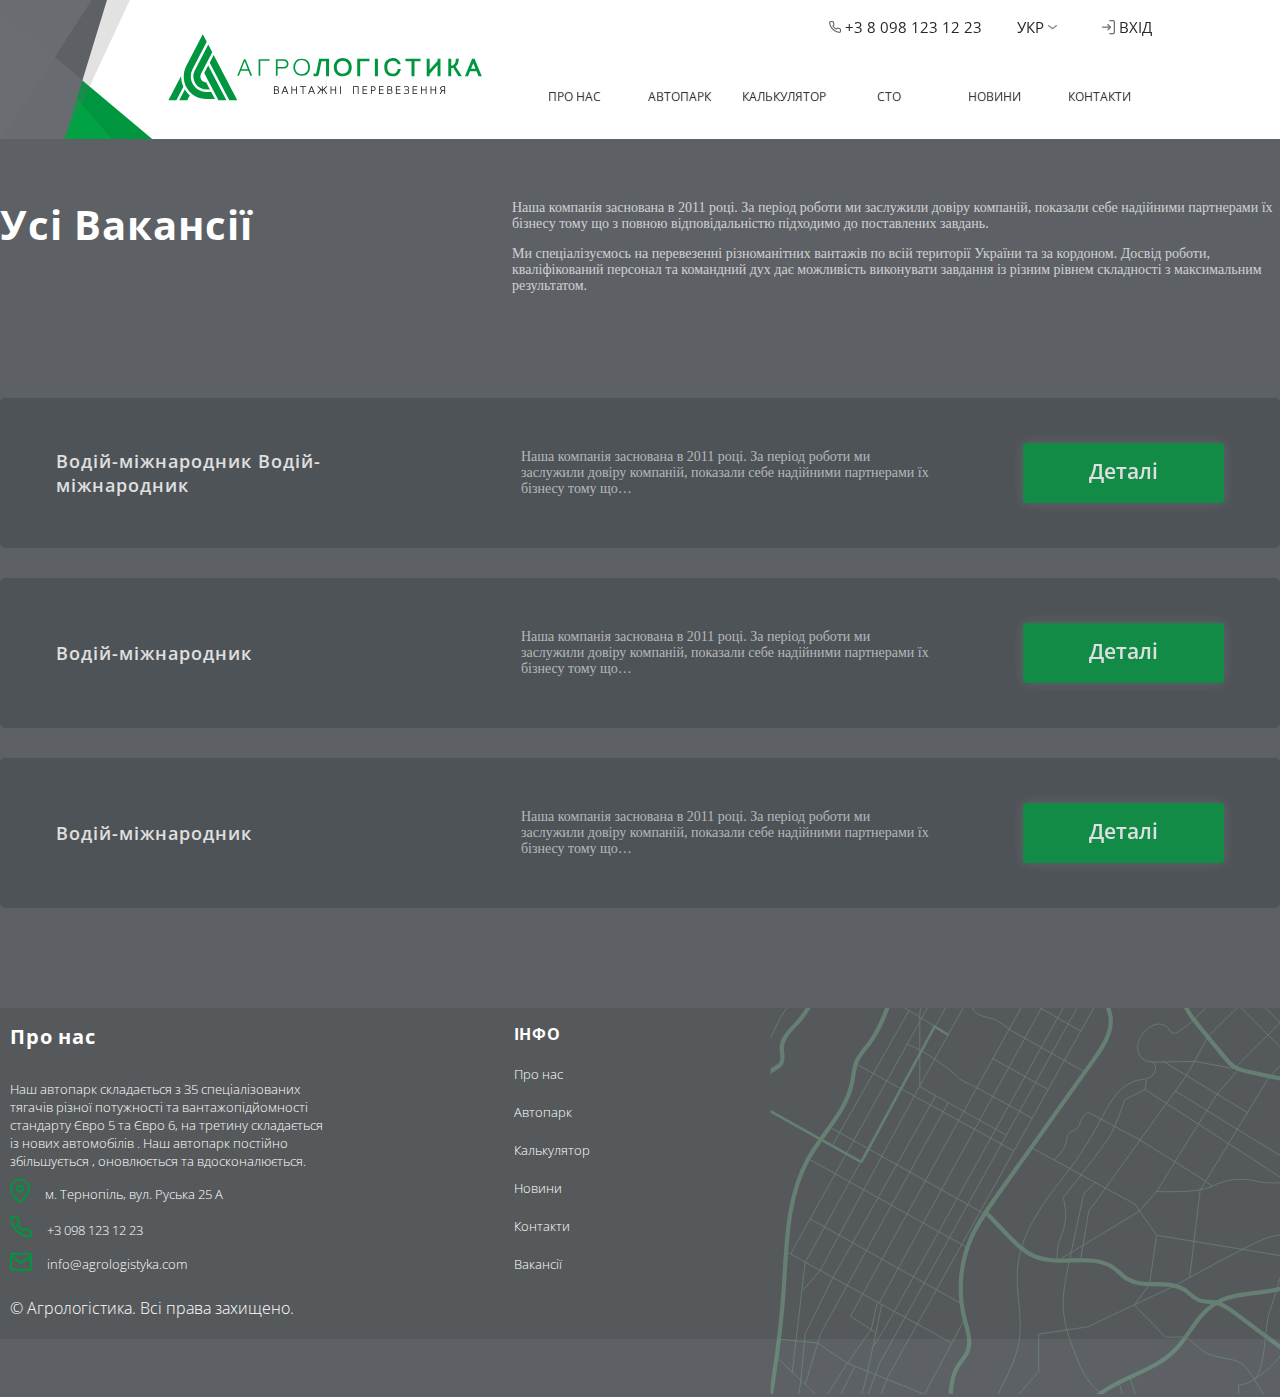
<file: header__all_vakancies-page.html>
<!DOCTYPE html>
<html lang="en">
<head>
    <meta charset="UTF-8">
	<title>AgroLog</title>
	<meta name="viewport" content="width=device-width initial-scale=1">
	<link rel="stylesheet" href="static/css/normalize.css">
	<link rel="stylesheet" href="static/css/style.css">
	<link rel="stylesheet" href="static/css/animate.css">
</head>
<body>
    <div class="nav-bar">
		<button class="btn-toggle" id="menu-toggle">
			<div class="line"></div>
			<div class="line"></div>
			<div class="line"></div>
		  </button>
			<div class="container-nav">
					<div class="left-nav">
						<a href="index.html">
							<svg xmlns="http://www.w3.org/2000/svg" width="100%" height="100%" viewBox="0 0 320 68">
								<g fill="none" fill-rule="evenodd">
									<path fill="#1A1A18" d="M276.992 60.839l1.948-3.217a1.953 1.953 0 0 1-.557-.195 1.608 1.608 0 0 1-.556-.49 2.287 2.287 0 0 1-.323-.662 2.577 2.577 0 0 1-.106-.762 2.432 2.432 0 0 1 .156-.902c.103-.264.265-.502.473-.695.237-.206.52-.353.824-.429.387-.1.786-.147 1.185-.139h2.382v7.714h-.818v-3.34h-1.736l-2.026 3.34h-.968l.122-.223zm1.213-5.326c-.005.225.03.449.1.662.056.172.151.329.279.457.142.13.314.224.5.272.261.072.531.106.802.1h1.714v-2.96h-1.709a1.859 1.859 0 0 0-1.302.367c-.127.126-.223.28-.278.45-.073.21-.109.43-.106.652zm-10.462-2.165h.662v3.261h4.012v-3.26h.835v7.713h-.835v-3.74h-4.012v3.762h-.807v-7.736h.145zm-9.773 0h.662v3.261h4.013v-3.26h.807v7.713h-.807v-3.74h-4.013v3.762h-.807v-7.736h.145zm-8.504 0h4.492v.701h-3.824v2.56h3.64v.713h-3.662v3.072h3.896v.69h-4.686v-7.736h.144zm-9.171 7.107v-.846l.24.2c.417.365.935.594 1.485.657.26.03.523.046.785.045.315.005.63-.034.935-.117.243-.064.468-.18.662-.34.18-.146.316-.339.395-.556.096-.243.143-.502.14-.763a1.43 1.43 0 0 0-.129-.612 1.224 1.224 0 0 0-.378-.456 1.82 1.82 0 0 0-.618-.295 3.161 3.161 0 0 0-.84-.1h-1.347v-.702h1.347c.253.004.505-.024.751-.083a1.67 1.67 0 0 0 .557-.24.924.924 0 0 0 .322-.367c.077-.161.116-.338.112-.517a1.725 1.725 0 0 0-.106-.635 1.146 1.146 0 0 0-.3-.45 1.297 1.297 0 0 0-.557-.279 3.706 3.706 0 0 0-.93-.1 4.024 4.024 0 0 0-.556.034c-.165.021-.33.055-.49.1-.16.052-.326.113-.5.183a9.147 9.147 0 0 0-.557.256l-.212.112v-.852l.09-.039c.178-.072.356-.133.528-.195l.557-.161c.194-.047.391-.084.59-.111.2-.022.4-.034.6-.034.396-.007.791.038 1.175.134.303.07.584.213.818.417.203.184.363.41.467.663.104.273.155.564.15.857.001.199-.025.397-.077.59a1.831 1.831 0 0 1-.24.517c-.104.162-.24.3-.4.406l-.15.095c.082.037.162.08.239.128.185.113.346.263.473.44.128.181.226.382.29.595.063.228.095.464.094.701.004.35-.055.696-.173 1.024a1.998 1.998 0 0 1-.528.78 2.226 2.226 0 0 1-.896.484 4.346 4.346 0 0 1-1.241.155c-.3 0-.557 0-.813-.033a4.068 4.068 0 0 1-1.19-.312c-.192-.079-.378-.17-.557-.272l-.073-.045.056-.061zm-7.88-7.107h4.485v.701h-3.818v2.56h3.662v.713h-3.662v3.072h3.896v.69h-4.725v-7.736h.162zm-8.732 0h2.393c.329-.004.657.04.974.128.272.075.527.205.745.384.204.17.364.385.468.629.109.267.162.553.156.84a2.65 2.65 0 0 1-.078.668 1.48 1.48 0 0 1-.245.507 1.948 1.948 0 0 1-.39.356l-.11.072c.089.042.176.088.26.14.18.107.334.249.457.417.136.185.24.392.306.612.068.239.102.486.1.734a2.46 2.46 0 0 1-.167.935c-.11.275-.283.519-.506.713-.234.201-.51.35-.807.434-.343.1-.7.149-1.057.145h-2.644v-7.714h.145zm.656.696v2.621h1.67c.248.004.494-.024.735-.083.18-.045.348-.126.495-.24.125-.109.222-.246.284-.4a1.887 1.887 0 0 0 0-1.18 1.052 1.052 0 0 0-.284-.39 1.33 1.33 0 0 0-.495-.245 2.81 2.81 0 0 0-.735-.083h-1.67zm0 3.339v3.01h1.792c.275.006.548-.028.813-.1.204-.047.394-.14.557-.272.144-.121.254-.279.317-.456a2.143 2.143 0 0 0 0-1.364 1.046 1.046 0 0 0-.312-.45 1.436 1.436 0 0 0-.556-.273 3.161 3.161 0 0 0-.813-.095h-1.798zm-9.177-4.013h4.492v.702h-3.824v2.56h3.662v.69h-3.662v3.072h3.896v.69h-4.73v-7.736l.166.022zm-8.192 0h2.093c.355-.003.71.044 1.052.14.29.083.56.231.784.434.217.196.381.443.48.718.109.31.162.638.155.968a2.71 2.71 0 0 1-.156.963c-.09.277-.246.527-.456.729-.225.202-.494.35-.785.434a3.762 3.762 0 0 1-1.052.139h-1.436v3.194h-.801v-7.74l.122.021zm.657.702v3.122h1.436c.243.004.485-.03.718-.1.19-.061.366-.164.512-.301.144-.134.254-.3.323-.484.075-.218.11-.448.105-.68a1.92 1.92 0 0 0-.105-.672c-.07-.184-.18-.35-.323-.485a1.42 1.42 0 0 0-.512-.3 2.332 2.332 0 0 0-.718-.1h-1.436zm-9.166-.702h4.486v.702h-3.818v2.56h3.662v.69h-3.662v3.072h3.896v.69H198.3v-7.736l.161.022zm-9.9 7.57v-7.57h5.62v7.714h-.8v-7.046h-4.019v7.024h-.801v-.123zm-12.967-7.57h.673v7.714h-.818v-7.736l.145.022zm-9.767 0h.662v3.262h4.013V53.37h.807v7.714h-.807v-3.762h-4.013v3.762h-.807v-7.736l.145.022zm-13.596 7.486l3.044-4.363-3.155-3.123h1.113l3.612 3.568V53.37h.795v3.568l3.618-3.568h1.113l-3.206 3.1 3.206 4.592h-1.024l-2.783-3.996-.946.924v3.072h-.796V57.99l-.94-.924-2.783 3.996h-1.024l.156-.206zm-6.294-7.486h.773c1.013 2.572 2.03 5.143 3.05 7.714h-.896l-.913-2.332h-3.394l-.913 2.332h-.852c1.013-2.571 2.03-5.142 3.05-7.714h.095zm.328 1.041l-1.436 3.64h2.85l-1.414-3.64zm-11.626-1.04h6.122v.695h-2.744v7.018h-.807v-7.04h-2.727v-.696l.156.022zm-8.72 0h.662v3.26h4.012v-3.26h.807v7.713h-.807v-3.762h-4.012v3.762h-.807v-7.736l.145.022zm-7.09 0h.773c1.013 2.57 2.031 5.142 3.055 7.713h-.901l-.913-2.332h-3.417l-.907 2.332h-.857c1.013-2.571 2.03-5.142 3.05-7.714h.117zm.328 1.04l-1.436 3.64h2.85l-1.414-3.64zm-11.025-1.04h2.393c.33-.005.657.038.974.127.273.075.527.206.746.384.203.17.364.386.467.63.109.266.162.552.156.84a2.65 2.65 0 0 1-.078.667 1.391 1.391 0 0 1-.25.507c-.111.137-.24.259-.384.362l-.111.066c.089.045.178.09.261.14.178.107.334.249.456.417.136.185.24.392.307.612.069.239.102.486.1.735a2.46 2.46 0 0 1-.167.935c-.11.274-.284.518-.507.712-.234.202-.51.35-.807.434-.343.1-.7.15-1.057.145h-2.666v-7.736l.167.022zm.657.695v2.621h1.67c.247.005.494-.023.734-.083.18-.044.349-.126.495-.24a.98.98 0 0 0 .279-.4 1.786 1.786 0 0 0 0-1.18.985.985 0 0 0-.279-.39 1.33 1.33 0 0 0-.495-.244 2.838 2.838 0 0 0-.735-.084h-1.67zm0 3.34v3.01h1.786c.275.005.548-.028.813-.1.204-.047.394-.14.556-.273.141-.124.25-.28.318-.456a2.143 2.143 0 0 0 0-1.364 1.113 1.113 0 0 0-.312-.45 1.436 1.436 0 0 0-.557-.273 3.178 3.178 0 0 0-.818-.095h-1.786z"/>
									<path fill="#00963F" fill-rule="nonzero" d="M15.583 53.665a25.4 25.4 0 0 1-2.226-9.7l-.034-1.252L.395 67.489H8.51l7.14-13.679-.066-.145zM17.441 57.088l-.306-.479-5.676 10.88h8.114l2.565-4.914-.189-.167a26.045 26.045 0 0 1-4.508-5.32M46.525 21.432L42.468 29.2l19.99 38.283h8.115zM36.93 39.797l14.46 27.687h8.113L40.988 32.028z"/>
									<path fill="#00963F" fill-rule="nonzero" d="M27.27 37.087A13.318 13.318 0 0 0 39.096 56.52h3.606l-3.745-7.201h-.19a6.122 6.122 0 0 1-5.109-8.904l11.42-21.85-4.057-7.79L27.27 37.086z"/>
									<path fill="#00963F" fill-rule="nonzero" d="M39.107 59.136A15.933 15.933 0 0 1 24.96 35.879l14.553-27.91L35.456.18l-16.88 32.394a23.118 23.118 0 0 0 20.53 33.753h8.755l-3.784-7.19h-4.97zM74.863 36.046l3.278-8.153 3.222 8.153h-6.5zm2.494-10.229l-6.784 16.634h1.725l2.009-5.053h7.59l1.982 5.053h1.903l-6.828-16.634h-1.597zM92.344 42.451h1.697V27.17h9.4v-1.358H92.344zM120.12 32.946c-.613.516-1.672.774-3.178.774h-5.281v-6.5h5.387c2.656 0 3.984 1.048 3.984 3.144 0 1.206-.304 2.066-.912 2.582m-2.338-7.129h-7.824v16.634h1.703v-7.323h6.121a4.92 4.92 0 0 0 3.707-1.358 4.703 4.703 0 0 0 1.319-3.423 4.252 4.252 0 0 0-1.347-3.3 5.22 5.22 0 0 0-3.679-1.23zM141.078 39.101a6.962 6.962 0 0 1-9.789 0 7.524 7.524 0 0 1-1.83-5.264 7.513 7.513 0 0 1 1.841-5.27 6.929 6.929 0 0 1 9.778 0 7.519 7.519 0 0 1 1.842 5.258 7.507 7.507 0 0 1-1.842 5.26m-4.892-13.869c-2.637 0-4.715.818-6.233 2.454a8.715 8.715 0 0 0-2.27 6.155 8.715 8.715 0 0 0 2.27 6.156c1.514 1.636 3.63 2.454 6.35 2.454 2.72 0 4.798-.757 6.233-2.27 1.44-1.51 2.16-3.574 2.16-6.19 0-2.615-.754-4.726-2.26-6.333-1.506-1.606-3.59-2.41-6.25-2.41v-.016zM151.174 39.18c-.06.436-.18.863-.357 1.268-.027.045-.244.095-1.508-.195l-.718-.156-.39 2.755.64.111c.66.117 1.329.176 1.999.179a3.222 3.222 0 0 0 1.936-.557 2.621 2.621 0 0 0 1.052-1.697l2.555-13.062h4.697V43.12h3.038V25.15h-10.117l-2.827 14.03zM172.02 33.853a6.823 6.823 0 0 1 1.67-4.82 6.26 6.26 0 0 1 8.793 0 6.817 6.817 0 0 1 1.67 4.81 6.817 6.817 0 0 1-1.67 4.813 6.305 6.305 0 0 1-8.804 0 6.823 6.823 0 0 1-1.67-4.814m6.078-9.277c-2.822 0-5.081.901-6.723 2.671a9.389 9.389 0 0 0-2.449 6.606 9.405 9.405 0 0 0 2.45 6.612c1.635 1.77 3.94 2.665 6.833 2.665 2.894 0 5.154-.823 6.717-2.493 1.564-1.67 2.338-3.896 2.338-6.678 0-2.783-.818-5.07-2.438-6.79-1.62-1.72-3.895-2.593-6.728-2.593zM192.851 43.12h3.034V27.836h9.4V25.15H192.85zM210.861 25.149h3.083v17.97h-3.083zM234.123 36.28a5.916 5.916 0 0 1-1.87 3.15 4.591 4.591 0 0 1-2.966 1.024c-1.931 0-3.34-.557-4.296-1.67-.958-1.113-1.464-2.783-1.464-4.947 0-2.165.529-3.796 1.575-4.926a5.27 5.27 0 0 1 4.107-1.67c2.499 0 4.063 1.008 4.78 3.084l.15.45h3.012l-.24-.85a6.945 6.945 0 0 0-2.782-3.974 8.587 8.587 0 0 0-4.937-1.375 8.442 8.442 0 0 0-6.4 2.543c-1.586 1.67-2.393 3.896-2.393 6.64 0 2.938.79 5.253 2.343 6.89a8.114 8.114 0 0 0 6.122 2.481c2.187 0 3.951-.556 5.254-1.67a10.162 10.162 0 0 0 2.95-4.802l.277-.868h-3.1l-.122.49zM241.992 27.882h6.172v15.237h3.039V27.882h6.166v-2.733h-15.377zM274.7 27.448l-8.037 9.082V25.15h-3.01v17.97h3.01v-2.444l8.036-9.088V43.12h3.01V25.15h-3.01zM296.342 25.862l.05-.713h-2.977l-.028.635c-.094 2.098-.556 3.69-1.436 4.736a5.476 5.476 0 0 1-3.278 1.758V25.15h-3.005v17.97h3.005v-8.058a12.5 12.5 0 0 0 2.037-.557l5.36 8.615h3.444l-6.366-9.884c1.892-1.519 2.966-3.995 3.194-7.373M308.87 35.378l2.287-5.682 2.226 5.682h-4.513zm3.55-10.229h-2.499l-7.301 17.97h3.166l2.01-5.053h6.678l1.981 5.053h3.34l-7.375-17.97z"/>
								</g>
							</svg>
						</a>
					</div>
					<div class="right-nav">
						<div class="top-nav">
							<a href="tel:+380981231223" class="mlb">
								<img src="static/img/index/phone.png" alt="">	
								+3 8 098 123 12 23
							</a>
							<div id="lang-btn" class="lang">
							
									<div class="lang-text">
										Укр
									</div>
									<img class="arrow-lang" src="static/img/index/shape.png">
									<div class="lang-nav">
										<div class="lang-text">
											Русс
										</div>
										<div class="lang-text lang-text-2">
											Eng
										</div>
									</div>
							</div>
							<div class="log-in">
									<img src="static/img/index/log-in.png" alt="">
									Вхід
							</div>		
						</div>
						
						<nav class="main__link">
							<ul class="main-nav">
								<div id="link_about" class="flip">
									<a href="About-page.html">
										<span class="front link">Про Нас</span>
										<span class="back link">Про Нас</span>
								  </a>
								</div>
								<div id="link_auto-park" class="flip">
									<a href="auto__park-page.html">
										<span class="front link">Автопарк</span>
										<span class="back link">Автопарк</span>
								  </a>
								</div>
								<div id="link_calkul" class="flip">
									<a href="#block_id">
										<div class="front link">Калькулятор</div>
										<div class="back link">Калькулятор</div id="calk__link">
								  </a>
								</div>
								<div id="link_sto" class="flip">
									<a href="STO-page.html">
										<div class="front link">СТО</div>
										<div class="back link">СТО</div>
								  </a>
								</div>
								<div id="link_news" class="flip">
									<a href="news-page.html">
										<div class="front link">Новини</div>
										<div class="back link">Новини</div>
								  </a>
								</div>
								<div id="link_contacts" class="flip">
									<a href="Contact-page.html">
										<div class="front link">Контакти</div>
										<div class="back link">Контакти</div>
								  </a>
								</div>
								
								<a href="tel:+380981231223" class="mlb mlb_active">
									<img src="static/img/index/phone.png" alt="">	
									+3 8 098 123 12 23
								</a>
							</ul>
						</nav>
					</div>
			</div>
    </div>
    <header class="header__all_vakancies">
        <div class="container">
			<div class="contacts-top">
				<div class="about__title">
					Усі Вакансії 
				</div>
				<div class="sto__sub">
					Наша компанія  заснована в 2011 році. За  період роботи  ми  заслужили довіру компаній,  показали себе надійними партнерами їх бізнесу тому що з повною відповідальністю підходимо до поставлених завдань.

					
					

					<p>
						Ми спеціалізуємось на перевезенні різноманітних вантажів по всій території України та за кордоном. Досвід роботи, кваліфікований персонал та командний дух  дає можливість виконувати завдання із різним рівнем складності з максимальним результатом. 
					</p>

				</div>
			</div>
			<div class="vakancies-block">
				<div class="vakancies-prof">
					<div class="vak__title">
						Водій-міжнародник Водій-міжнародник
					</div>
					<div class="sto__sub">
						Наша компанія  заснована в 2011 році. За  період роботи  ми  заслужили довіру компаній,  показали себе надійними партнерами їх бізнесу тому що…
					</div>
					<a href="vakancies.html">
						<span class="vak-btn hvr-wobble-horizontal">
							Деталі
						</span>
					</a>
				</div>
				<div class="vakancies-prof">
					<div class="vak__title">
						Водій-міжнародник
					</div>
					<div class="sto__sub">
						Наша компанія  заснована в 2011 році. За  період роботи  ми  заслужили довіру компаній,  показали себе надійними партнерами їх бізнесу тому що…
					</div>
					<a href="vakancies.html">
						<span class="vak-btn hvr-wobble-horizontal">
							Деталі
						</span>
					</a>
				</div>
				<div class="vakancies-prof">
					<div class="vak__title">
						Водій-міжнародник
					</div>
					<div class="sto__sub">
						Наша компанія  заснована в 2011 році. За  період роботи  ми  заслужили довіру компаній,  показали себе надійними партнерами їх бізнесу тому що…
					</div>
					<a href="vakancies.html">
						<span class="vak-btn hvr-wobble-horizontal">
							Деталі
						</span>
					</a>
				</div>
			</div>
        </div>
		<!-- /.container -->
		
    </header>
    <!-- /.header -->



    <footer class="footer">
		<div class="container">
			<div class="footer-wrap">
				<div class="footer-left">
					<div class="footer-about">
						<div class="footer__title">
							Про нас
						</div>
						<div class="footer__sub">
							Наш автопарк складається з 35 спеціалізованих  тягачів різної потужності та вантажопідйомності   стандарту  Євро 5 та Євро 6, на третину складається із нових автомобілів . Наш автопарк постійно збільшується , оновлюється та вдосконалюється.
						</div>
						<div class="footer-mlb-block">
							<div class="footer-mlb__link">
								<div class="svg-mlb">
									<svg xmlns="http://www.w3.org/2000/svg" width="20" height="25" viewBox="0 0 20 25">
										<g fill="none" fill-rule="evenodd" stroke="#00963F" stroke-linecap="round" stroke-linejoin="round" stroke-width="2" transform="translate(1 1.815)">
											<path d="M18 9c0 7-9 13-9 13S0 16 0 9a9 9 0 1 1 18 0z"/>
											<circle cx="9" cy="9" r="3"/>
										</g>
									</svg>
									
								</div>
								<div class="mlb__text">
									м. Тернопіль, вул. Руська 25 А
								</div>
							</div>
							<div class="footer-mlb__link">
								<div class="svg-mlb">
									<svg xmlns="http://www.w3.org/2000/svg" width="22" height="23" viewBox="0 0 22 23">
										<path fill="none" fill-rule="evenodd" stroke="#00963F" stroke-linecap="round" stroke-linejoin="round" stroke-width="2" d="M21 16.735v3a2 2 0 0 1-2.18 2 19.79 19.79 0 0 1-8.63-3.07 19.5 19.5 0 0 1-6-6 19.79 19.79 0 0 1-3.07-8.67 2 2 0 0 1 1.99-2.18h3a2 2 0 0 1 2 1.72c.127.96.361 1.902.7 2.81a2 2 0 0 1-.45 2.11l-1.27 1.27a16 16 0 0 0 6 6l1.27-1.27a2 2 0 0 1 2.11-.45c.907.338 1.85.573 2.81.7a2 2 0 0 1 1.72 2.03z"/>
									</svg>
									
									
								</div>
								<a class="mlb__text" href="tel:+30981231223">
									+3 098 123 12 23
								</a>
							</div>
							<div class="footer-mlb__link">
								<div class="svg-mlb">
									<svg xmlns="http://www.w3.org/2000/svg" width="22" height="19" viewBox="0 0 22 19">
										<g fill="none" fill-rule="evenodd" stroke="#00963F" stroke-linecap="round" stroke-linejoin="round" stroke-width="2">
											<path d="M3 1.815h16c1.1 0 2 .9 2 2v12c0 1.1-.9 2-2 2H3c-1.1 0-2-.9-2-2v-12c0-1.1.9-2 2-2z"/>
											<path d="M21 3.815l-10 7-10-7"/>
										</g>
									</svg>
									
									
								</div>
								<a class="mlb__text" href="mailto:info@agrologistyka.com">
									info@agrologistyka.com
								</a>
							</div>
						</div>
						<div class="alert-bl">
							© Агрологістика. Всі права захищено. 
						</div>
					</div>
					<div class="footer-info">
						<div class="info__title">
							Інфо
						</div>
						<div class="info__link">
							Про нас
						</div>
						<div class="info__link">
							Автопарк
						</div>
						<div class="info__link">
							Калькулятор
						</div>
						<div class="info__link">
							Новини
						</div>
						<div class="info__link">
							Контакти
						</div>
						<div class="info__link">
							Вакансії
						</div>
					</div>
				</div>
				</div>
		<!-- /.container -->
				<div class="footer-right">
					<div class="svg-footer">
						<svg xmlns="http://www.w3.org/2000/svg" xmlns:xlink="http://www.w3.org/1999/xlink" width="100%" height="100%" viewBox="0 0 611 462">
							<defs>
								<path id="a" d="M.25.25h1078.788v720.5H.25z"/>
							</defs>
							<g fill="none" fill-rule="evenodd" opacity=".397" transform="rotate(90 508.466 212.983)">
								<mask id="b" fill="#fff">
									<use xlink:href="#a"/>
								</mask>
								<path stroke="#7EBC98" stroke-width="5" d="M-8.748 507.818c3.923-.5 11.714 1.788 13.13 5.437 9.23.654 18.7 9.127 26.853 13.342 5.63 2.914 11.224 5.118 17.213 6.434 6.017 1.323 10.276 2.118 14.525 6.344 3.48 3.46 4.344 10.562 9.774 9.125 1.117-.296 2.221-4.023 4.514-4.383 3.704-.58 5.205 2.022 6.495 5.106 1.974 4.726-1.021 13.348 6.287 14.703 6.806 1.26 10.556-6.092 13.194 2.896.674 2.295-.143 4.803.484 7.049 1.141 4.093 4.773 6.528 8.12 9.525 6.832 6.117 13.65 13.68 21.36 18.627 4.892 3.139 11.305 6.053 17.356 5.544 6.183-.521 8.373-7.295 14.814-6.725 9.186.816 18.467 11.18 26.197 15.656 9.869 5.71 17.123 13.627 27.472 18.266 14.284 6.402 29.171 9.448 43.599 16.566 8.545 4.214 15.108 8.566 21.74 15.36 8.275 8.478 19.338 13.255 27.783 21.14 9.63 8.992 19.86 20.844 33.675 19.469 4.819-.48 10.94-1.887 15.483.538 4.563 2.434 6.114 8.424 9.438 12.123 6.61 7.359 12.923 8.29 22.415 8.29" mask="url(#b)"/>
								<path stroke="#7EBC98" d="M-6.837 522.5c19.678 7.302 36.88 21.084 48.279 38.682 2.94 4.54 5.535 9.362 9.23 13.314 14.566 15.583 41.525 13.438 56.408 28.722 2.35 2.412 4.36 5.234 7.2 7.05 5.691 3.636 13.047 2.369 19.802 2.372 15.23.007 29.446 7.09 43.008 14.01 12.033 6.138 24.067 12.276 36.1 18.417 22.912 11.688 46.153 23.605 64.948 41.15 3.703 3.459 7.219 7.125 11.069 10.422 10.03 8.594 22.05 14.48 33.924 20.273 12.892 6.29 25.815 12.59 39.298 17.493m-141.141-85.81c-1.574 1.866-5.89 2.112-8.303 1.841-2.476-.277-4.359-2.789-6.765-2.784-4.374.005-6.681 7.397-11.009 8.294-8.288 1.718-9.95-2.904-8.924-10.04.445-3.09.962-5.798-2.88-7.081-3.198-1.068-9.532-1.036-12.848-.675-3.705.404-7.123 1.594-10.16-.838-2.435-1.95-3.58-5.434-6.51-6.914-3.697-1.866-9.172-.836-13.265-.836-5.299 0-9.431-.25-14.104-3.04-9.332-5.57-17.148-6.342-24.785 1.506-7.559 7.765-17.306 13.917-27.34 18.124-7.191 3.015-14.713 4.359-21.798 8.098-8.55 4.51-16.338 9.454-24.474 14.682-4.59 2.948-9.82 4.882-14.644 6.989-3.18 1.387-7.864 2.513-10.195 4.905-3.283 3.372-8.295 2.916-12.3 5.525m104.22-52.255c-2.424-7.279-7.937-13.222-14.3-17.521-6.365-4.3-13.594-7.124-20.788-9.816-24.89-9.314-50.581-17.547-77.127-18.913m77.155 63.206c-14.999-6.316-26.214-18.925-37.916-30.221-2.21-2.135-4.461-4.238-6.945-6.046-11.016-8.023-26.54-9.371-38.778-3.369m16.355 38.15c17.082 7.85 34.634 15.824 53.391 17.154 2.275.16 4.6.23 6.737 1.023 6.965 2.578 9.025 11.152 12.92 17.466 4.09 6.631 10.76 11.191 17.305 15.424a632.962 632.962 0 0 0 59.79 34.197m-83.246-84.719c37.834 20.001 75.176 40.932 111.982 62.766 3.533 2.097 7.074 4.209 10.858 5.812 4.016 1.701 8.32 2.84 11.967 5.228 4.643 3.044 8.572 8.197 14.125 8.197m-79.953-44.227l-25.07 25.027m165.59-34.237l-59.036 58.935m38.51-38.85c5.89-.548 11.167 3.35 15.787 7.038 4.054 3.238 8.126 6.49 11.628 10.316 5.586 6.105 9.766 13.699 16.679 18.253a25.27 25.27 0 0 0 14.869 4.108" mask="url(#b)"/>
								<path stroke="#7EBC98" stroke-width="5" d="M-18.792 415.817l136.926 67.094c15.091 7.395 30.24 14.823 44.122 24.297 20.614 14.066 38.163 32.463 59.7 45.07 36.302 21.251 81.693 24.767 115.37 49.971 7.364 5.511 14.167 12.059 22.667 15.573 7.887 3.26 16.617 3.647 24.983 5.339 34.567 6.988 60.277 35.234 91.065 52.436 46.308 25.872 101.998 25.795 154.922 29.333 79.594 5.32 158.185 20.251 236.698 34.367 15.065 2.707 33.24 4.352 43.09-7.367 11.282-13.425 2.673-34.658-10.474-46.263-13.147-11.604-30.275-18.64-41.4-32.196-15.881-19.35-15.745-46.722-16.776-71.734-1.028-25.01-5.972-53.32-26.998-66.9-26.417-17.066-64.668-1.871-91.158-18.824-5.552-3.554-10.324-8.407-16.382-11.007-12.205-5.238-26.052-.2-38.902 3.16-32.622 8.531-68.127 5.57-98.888-8.241-17.784-7.985-33.803-19.355-49.69-30.65-54.558-38.78-109.115-77.562-163.673-116.343-15.713-11.17-33.934-22.916-52.805-18.97-6.659 1.391-13.106 4.735-19.876 4.064-5.241-.52-9.913-3.392-14.376-6.19-28.623-17.94-57.989-36.625-81.446-60.5-20.528-20.893-51.9-26.903-78.685-15.054-4.606 2.037-9.216 4.052-13.858 5.921-43.182 17.401-91.16 22.723-137.106 15.21m580.42 207.06c9.085-8.735 18.17-17.469 27.256-26.202 11.183-10.748 22.713-22.017 28.104-36.56 10.921-29.448-5.411-66.343 12.783-91.943 4.122-5.797 9.748-10.456 13.44-16.534 11.99-19.74.215-47.53 12.206-67.267 4.205-6.92 11.084-12.281 13.594-19.976 1.817-5.577 1.075-11.653 2.103-17.427 1.56-8.76 7.042-16.236 12.369-23.363l40.109-53.665c6.647-8.894 13.362-17.904 17.67-28.139 6.077-14.434 7.024-30.433 7.862-46.072.74-13.802 1.425-27.921-2.483-41.18-3.907-13.257-13.349-25.722-26.67-29.402M-15.785 243.617a326.07 326.07 0 0 0 48.499-1.15c8.677-.853 17.624-2.16 25.012-6.793 6.179-3.872 10.773-9.76 15.234-15.527 11.195-14.471 22.505-29.134 29.825-45.904 7.32-16.768 10.347-36.136 4.434-53.45-3.346-9.803-9.344-18.448-15.415-26.841C75.987 72.085 58.981 50.755 38.02 33.758 17.057 16.76-8.28 4.227-35.19 2.201m143.64 147.886c13.161 1.617 24.59 9.494 35.43 17.135 13.819 9.741 27.637 19.484 41.456 29.226 14.56 10.264 29.284 20.62 45.794 27.312 16.51 6.693 35.213 9.488 52.222 4.192 14.334-4.461 26.324-14.206 37.924-23.736l32.1-26.37c4.7-3.86 9.486-7.82 12.685-12.99 3.296-5.331 4.685-11.586 6.02-17.71 7.663-35.128 15.334-70.294 20.432-105.884 1.992-13.901 3.592-27.872 6.398-41.63 3.548-17.397 9.008-34.364 15.518-50.882M380.745 89.215a1104.591 1104.591 0 0 0 114.112-34.13c20.615-7.4 41.007-15.411 61.497-23.153 4.075-1.54 8.326-3.094 12.665-2.711 4.941.434 9.298 3.317 13.244 6.322 26.346 20.06 44.982 50.002 51.345 82.5 4.77 24.346 3.317 51.092 16.986 71.795 13.365 20.24 38.039 29.703 55.203 46.841 22.196 22.16 29.788 54.773 46.442 81.353 18.643 29.754 48.261 51.151 79.631 66.922 31.369 15.769 64.948 26.585 97.384 40.026 6.376 2.642 13.051 5.658 16.952 11.353 3.96 5.786 4.305 13.23 4.515 20.24l2.202 73.577c.61 20.374-33.63 24.857-42.871 43.022-6.867 13.496-3.958 30.584 4.765 42.96 8.724 12.374 22.43 20.497 36.76 25.379 9.912 3.378 21.031 5.312 30.683 1.256 2.862-1.202 5.518-2.904 8.487-3.808 8.35-2.544 17.098 1.603 24.98 5.355a354.33 354.33 0 0 0 91.305 29.078" mask="url(#b)"/>
								<path stroke="#7EBC98" d="M103.337-7.39c-6.005 14.06-5.951 29.864-5.798 45.155.12 12.13.362 24.768 5.917 35.55 8.19 15.891 25.746 24.042 40.522 34.098 11.017 7.497 21.608 18.758 24.222 31.12 1.25 5.91 6.54 10.208 12.58 10.262 8.792.082 17.84 3.425 25.547 7.98 11.62 6.87 21.615 16.337 33.615 22.517 12.296 6.333 27.037 9.516 35.72 20.282 7.8 9.674 8.658 23.036 9.084 35.457.408 11.872-.437 26.034-10.59 32.193-9.914 6.014-22.568.644-32.836-4.744l-14.162-7.428c-5.912-3.101-11.978-6.325-16.3-11.417-4.32-5.092-6.527-12.569-3.632-18.587-1.964-3.116-6.643-2.726-10.058-1.348-3.414 1.378-7.037 3.4-10.549 2.297-2.976-.935-4.863-3.859-7.582-5.39-7.738-4.357-16.586 4.04-25.448 4.587-7.332.452-13.793-4.544-20.9-6.404-9.514-2.49-19.796.892-27.754 6.672-7.956 5.78-14.013 13.743-19.952 21.586m418.322 84.148c5.544 2.991 8.107 9.791 13.487 13.07 2.51 1.53 5.443 2.172 8.317 2.791l74.119 15.942c20.777 4.47 42.004 8.964 63.118 6.536 14.547-1.674 28.504-6.584 42.254-11.621 19.448-7.129 39.97-15.499 51.682-32.588M1047.575 726.5c-12.98-25.84-40.532-40.873-67.662-50.855-27.13-9.982-56.003-16.8-79.803-33.211-5.334-3.678-10.594-8.136-12.695-14.264-3.674-10.716 3.121-23.993-3.43-33.233-1.766-2.49-4.342-4.345-5.969-6.929-1.708-2.72-2.219-5.998-2.692-9.174-3.288-22.05-5.746-47.214 8.785-64.115 3.721-4.325 8.437-7.896 11.162-12.91 2.725-5.014 2.584-12.347-2.27-15.343-9.621-5.933-24.47 10.662-31.755 2.017-1.967-2.335-2.166-5.642-3.298-8.48-3.935-9.853-16.945-11.3-27.523-12.07a193.691 193.691 0 0 1-60.165-14.282c-25.114-10.43-48.458-26.29-75.296-30.656-28.551-4.649-57.718 4.305-86.557 2.035-44.003-3.466-81.404-32.108-115.96-59.585-17.449-13.875-38.654-26.75-58.137-37.582-10.997-6.113-22.528-11.445-32.484-19.14-9.955-7.698-18.406-18.274-20.397-30.704-.523-3.266-.606-6.654-1.82-9.73-1.674-4.243-5.554-7.54-10.01-8.507-3.369-.733-7.467.166-9.06 3.225-.904 1.73-.834 3.781-1.178 5.703-1.28 7.151-8.661 12.118-15.921 12.318-7.26.198-14.153-3.496-19.55-8.359-4.112-3.704-7.665-8.326-8.845-13.735-1.178-5.409.469-11.665 4.993-14.854 1.968-1.387 4.515-2.312 5.494-4.513 1.079-2.424-.277-5.191-1.676-7.445a111.872 111.872 0 0 0-15.874-20.026c-28.974-28.998-59.041-57.843-89.703-85.048-3.264-2.896-6.585-6.017-8.086-10.114-1.909-5.21-.53-11.008 1.163-16.292 3.119-9.74 7.248-19.12 11.369-28.48 2.296-5.216 4.622-10.484 8.05-15.036 4.135-5.489 9.695-9.706 15.177-13.848 3.839-2.9 7.835-5.873 12.528-6.919 4.694-1.045 10.304.398 12.638 4.605a52.635 52.635 0 0 0 15.978-19.54c1.806-3.813 3.625-8.305 7.637-9.606 3.419-1.107 7.058.611 10.646.787 12.74.63 18.82-16.717 30.877-20.887m-37.747 103.89l67.727 67.757m-41.927-93.568l53.214 53.238 125.315 76.512-48.836 77.897-33.633 62.685s3.072 7.222 12.593 9.68c9.522 2.458 9.215 11.062 14.436 14.443 5.221 3.38 13.771-1.203 29.743 16.564M278.052 145.114l97.512-97.555-7.486-64.616m-75.284 176.92l95.634-95.676m32.332 85.248l-61.82 101.736m35.629-14.749l46.288-74.718 34.799-57.107-6.615-40.41-9.51-81.734m29.947 6.453l13.36 109.238s5.068 20.281 0 41.022c-5.068 20.743-.922 38.718 6.91 54.39 7.833 15.67 5.53 64.53 5.53 64.53l23.282 20.74 29.24-20.74L604.196 36.38 620.32-24h8.101l17.699 59.459-2.303 26.272 80.073.447m-172.68-72.812s13.364 117.535 19.351 135.972c5.99 18.438 57.616 111.084 57.616 111.084l49.273 104.17 8.752 58.996h45.15s45.15 41.484 65.884 51.624c20.732 10.141 50.217 13.828 80.166 8.759l42.534-38.4m-161.739-94.323l361.082-53.492M991.11 201.45h19.9m28.103 260l-11.663-81.474-12.848-90.714-15.601-98.62L857.129 83.394m179.22 127.216l24.803 164.067M960.08 243.95l108.98-13.409 24.419 10.49" mask="url(#b)"/>
								<path stroke="#7EBC98" d="M960.415 215.928l15.32 7.282 35.592 242.093m0-317.134L937.177 250.5l4.265 19.697 29.354 180.355v22.587l-3.912 77.48M819.269 97.004l94.418-32.729 2.469 32.729-71.555 91.729 18.884 12.966 105.93-137.424-6.908-23.507-29.476-26.275L920.284-21l-13.045 3.227 4.605 49.322s-56.648 7.375-92.575 33.188l-70.004 14.751 66.32 76.056-11.513 111.55v43.56l3.46 60.967s10.044 36.081-26.876 69.029M758.598 612.5l80.478-207.581-13.51-104.163-76.301-221.268-22.823-41.695s-27.994-19.826-36.592-45.84m-154.64 48.64s23.226 5.86 60.07-3.36c36.847-9.218 90.272 13.059 136.942-7.606C778.895 8.962 807.142-21 807.142-21M603.879 61.97h40.377s55.948 23.577 61.826 43.057c0 0 39.345 29.006 41.186 55.127 0 0 21.747-1.719 32.06 6.515m2.12-50.275s-42.469 24.707-55.673 34.848c-13.201 10.141-8.29 37.797-19.649 51.935-11.361 14.135-15.966 17.423-16.275 20.696-.306 3.273 0 23.555 0 23.555l-38.416 37.492-24.83-18.132-58.342-8.451m50.425-39.667l-104.955-12.597-10.41-6.278 5.6-8.71m-148.467 73.943l-.984-52.326 9.607-52.593 30.028 26.06 81.106 50.503 35.546 21.665M381.17 270.475l12.077 1.537 11.974 24.583s26.405 7.99 42.987 17.517c16.58 9.526 74.61 56.363 74.61 56.363s11.362-4.737 28.862-2.586c17.502 2.152 21.087 10.746 46.776 9.521l-59.424-98.331-8.23 4.609-42.742 78.237-25.466 46.772m135.862-59.092l-59.424-10.018L376.83 222.843l-17.359-10.141-28.669-15.107-66.7-66.756 96.905-96.986 28.996 26.733m3.244 211.426l110.075-169.937 64.94-112.473M394.607 29.627s16-7.758 26.664 2.997c10.663 10.756 36.412 29.004 57.027 29.347m37.46 18.565s30.397 12.626 43.907 16.314c13.508 3.687 34.04 6.447 34.04 6.447s47.326 12.913 65.748 19.673c18.424 6.76 66.563 3.659 81.028 18.27M758.937-8.045l61.255 97.674 2.764-100.026m-2.764 100.026l-4.607 65.916s5.067 17.055 29.016 33.189m18.884 12.966s17.502 19.3 26.252 40.504c8.752 21.204 21.643 62.658 21.643 62.658l5.34-.792L934.7 427.868l-3.97 131.008m2.5-82.518l109.616-15.231a85.236 85.236 0 0 1 32.426 1.738l30.012 7.509M969.416 64.275l1.994 11.678 39.917 28.887m-12.55-9.082l-109.04 146.445-151.874 48.099m6.285 13.22c26.663-10.591 32.29 1.832 48.87 7.132s22.567-9.91 37.075-12.675c6.084-1.16 15.37-1.347 24.1-1.174 12.42.247 24.698-3.437 34.513-11.055 15.215-11.804 34.816-15.429 34.816-15.429l13.654-19.82-21.02-153.497s34.81-42.563 47.795-51.32c0 0 20.355-8.45 22.505-52.395 0 0 11.976 15.366 27.326 21.511M116.977 234.08l620.886 346.46 29 10.641 35.826 13.33 40.416-3.707 168.222-68.202 93.956-53.93" mask="url(#b)"/>
								<path stroke="#7EBC98" d="M999.644 536.918l42.91-76.081 25.299-86.189 16.589-222.398m-73.422 312.762l10.079 61.514 79.934 45.73m-432.57-83.797l90.952 48.46m-62.418-33.257l-109.94 198.916m62.721-210.519L547.9 673.726m-72.07 2.205L582 486.054m-40.106-21.294L436.9 652.151m29.783-222.886l-104.484 189.78m85.705-181.227l-58.063 104.17h-87.555s-16.59-1.382-40.091-14.288c-18.566-10.197-80.557-46.856-105.776-61.804a47.328 47.328 0 0 0-23.403-6.61l-4.534-.073a47.36 47.36 0 0 1-22.942-6.34l-126.286-72.925M95.12 242.442l625.587 347.483 81.103 29.96 40.897-19.377M77.346 248.838l581.592 323.684s36.883 20.63 42.414 25.854c0 0 59.599 10.755 84.79 23.047 25.19 12.291 97.385 55.005 108.753 102.327M648.9 590.687L42.833 257.234m141.972-8.396l-49.027 83.733L664.794 625.11l19.355-30.114M186.066 360.38l42.783-74.626m7.39 102.372l39.977-71.997m9.013 99.086l38.1-65.896m48.659-4.896l-50.93 90.607s-12.32 13.62-13.704 23.3c-1.382 9.68-7.142 24.89-23.73 23.046l-20.738 32.496m21.77 63.652l42.821-69.867M-15.678 317.821l415.964 230.467L609.87 661.303l25.123 21.578M54.198 263.488L8.9 342.098m26.966-83.757l-18.364 33.054m138.552 77.13l-176.8-98.682m159.442-38.884l-84.498 148.99L20.5 403.765m38.862-32.925s-28.497-21.753-68.587-35.58m.613 28.654l598.875 332.861" mask="url(#b)"/>
								<path stroke="#7EBC98" stroke-width="3" d="M479.906 612.5L407.42 742" mask="url(#b)"/>
								<path stroke="#7EBC98" d="M460.815 647.162l-162.09-92.253M128.98 419.387l471.169 259.88 132.546 15.672m-624.047-240.03l57.38-105.209m-30.287-16.748l-38.405 69.353-42.366-23.414m92.176 5.427L-14.497 297m244.96 88.328l-24.367 42.576v14.75l-38.857 68.952m225.657-123.099l-36.854 66.26m71.376-47.01l-36.688 66.19s-7.59 18.411-13.811 23.942c-6.221 5.531-32.148 40.593-38.118 59.513m70.158-49.364L685.38 660.829l61.14 18.437m-345.86-156.34l217.797 123.216 67.23 33.124 58.017 5.531 34.614 5.302 18.524 12.86M692.106 711.5l4.896-47.168 24.325-36.075 49.155-122.165" mask="url(#b)"/>
								<path stroke="#7EBC98" d="M801.964 619.298l-10.413 4.198-7.439 16.666-70.095 73.05M650.235 587.5l51.085 10.322m-53.947-5.162l33.066 7.44 40.12 28.307 146.27 93.058M724.547 619.298s35.257 18.92 54.722 25.912l43.701 29.315 6.354 23.08M817.45 670.82L783.035 723" mask="url(#b)"/>
								<path stroke="#7EBC98" stroke-width="3" d="M873.8 666.778s10.802 17.025 19.092 26.235c8.29 9.211 16.243 18.985 12.896 32.237M136.723 230.774l29.145-48.024" mask="url(#b)"/>
								<path stroke="#7EBC98" d="M79.929 248.237c-2.186-9.244-13.65-19.466-13.65-19.466l-9.964-7.675s-35.017-64.48-61.279-76.455m92.412 56.65s22.313 12.324 27.61 32.645m-5.763-105.184l-52.98 92.344-19.54 21.307m19.54-21.307l-72.336-37.307m12.44 33.824s44.608 11.466 42.461 24.515m-39.697-28.17l34.555-78.068 14.514-53.426 27.567-9.288m-27.567 9.288l-10.75-28.786-49.147-34.544M25.277 24.8L-7.729 64.27 45.717 87.3m-8.216-33.622l9.347-11.907M-4.964 79.7l23.958 32.01-4.353 48.78m-33.887-41.412l52.984 16.812 70.51 35.435M46.848 39.86l10.849-18.194-7.142-38.688m-18.43 6.679c0 .69 3.457 20.265 3.457 20.265L25.215 23.51M11.622 13.378l23.96-3.455 22.115 11.744 38.01-36.845m54.455 8.758c-.397 8.826 5.37 17.162 13.024 21.582 7.651 4.422 16.867 5.418 25.68 4.75 4.031-.307 8.067-.944 11.868-2.32 2.689-.974 5.52-2.333 8.276-1.57 3.498.97 5.2 4.84 7.913 7.25 3.929 3.49 10.203 3.617 14.7.9 4.498-2.718 7.23-7.84 7.8-13.06.351-3.208-.01-6.573 1.226-9.552 1.105-2.668 3.351-4.675 4.92-7.098a15.848 15.848 0 0 0 2.288-11.222m112.777 50.633l-17.048-15.659s-21.066-.454-27.58-9.132m27.58 9.132l9.905-34.974m38.688 61.218L380.805-17.25m530.873 48.82l1.843 32.7m-2.378-38.416l-24.958-36.196m203.338 369.46l-56.518 174.323s-40.8 60.594-47.892 108.135m11.566-39.696l99.294 36.879m-53.757 16.991l13.213-40.634 44.23-75.227m-46.721-31.607l54.094 28.536m-307.315-169.03s54.933-12.951 79.07-12.232l44.573-.029m-59.906 21.012l-.154 22.858-2.305 42.082 50.683-43.293 193.51-30.397m-237.051 93.424l-7.142-19.734M295.656 561.97c-7.296.581-15.123 1.051-21.43-2.661-3.111-1.833-5.588-4.544-8.235-7.001-3.553-3.3-7.47-6.18-11.378-9.05-3.383-2.485-6.876-5.023-10.943-6.065-6.678-1.71-13.974.854-20.542-1.24-12.515-3.988-16.582-22.622-29.545-24.75-2.65-.434-5.377-.075-8.036-.446-3.9-.546-7.544-2.73-9.863-5.914-1.971-2.705-3.185-6.237-6.164-7.768-3.062-1.572-6.744-.392-10.186-.463-5.445-.111-10.333-3.439-14.118-7.353-3.784-3.915-6.82-8.519-10.74-12.299-9.72-9.368-23.626-12.646-36.81-15.55-9.206-2.028-17.086-10.003-24.183-16.204-4.18-3.653-7.992-7.735-12.422-11.078-15.88-11.987-37.137-12.949-56.477-17.629-3.96-.957-8.56-2.794-9.304-6.797" mask="url(#b)"/>
								<path stroke="#7EBC98" stroke-width="3" d="M480.414 612.25l-162.727-88.04 10.108-16.497m523.122-113.465L1011.05 174.25 863.344 376.581l-27.923 54.386v30.516" mask="url(#b)"/>
							</g>
						</svg>
						
					</div>
				</div>
			</div>
		
	</footer>
	<!-- /.footer -->
    









    <script type="text/javascript" src="static/js/jQuery.js"></script>
	<script type="text/javascript" src="static/js/lazy.js"></script>
  	<script src="static/js/wow.min.js"></script>
  	<script type="text/javascript" src="static/js/main.js"></script>
</body>
</html>
</file>
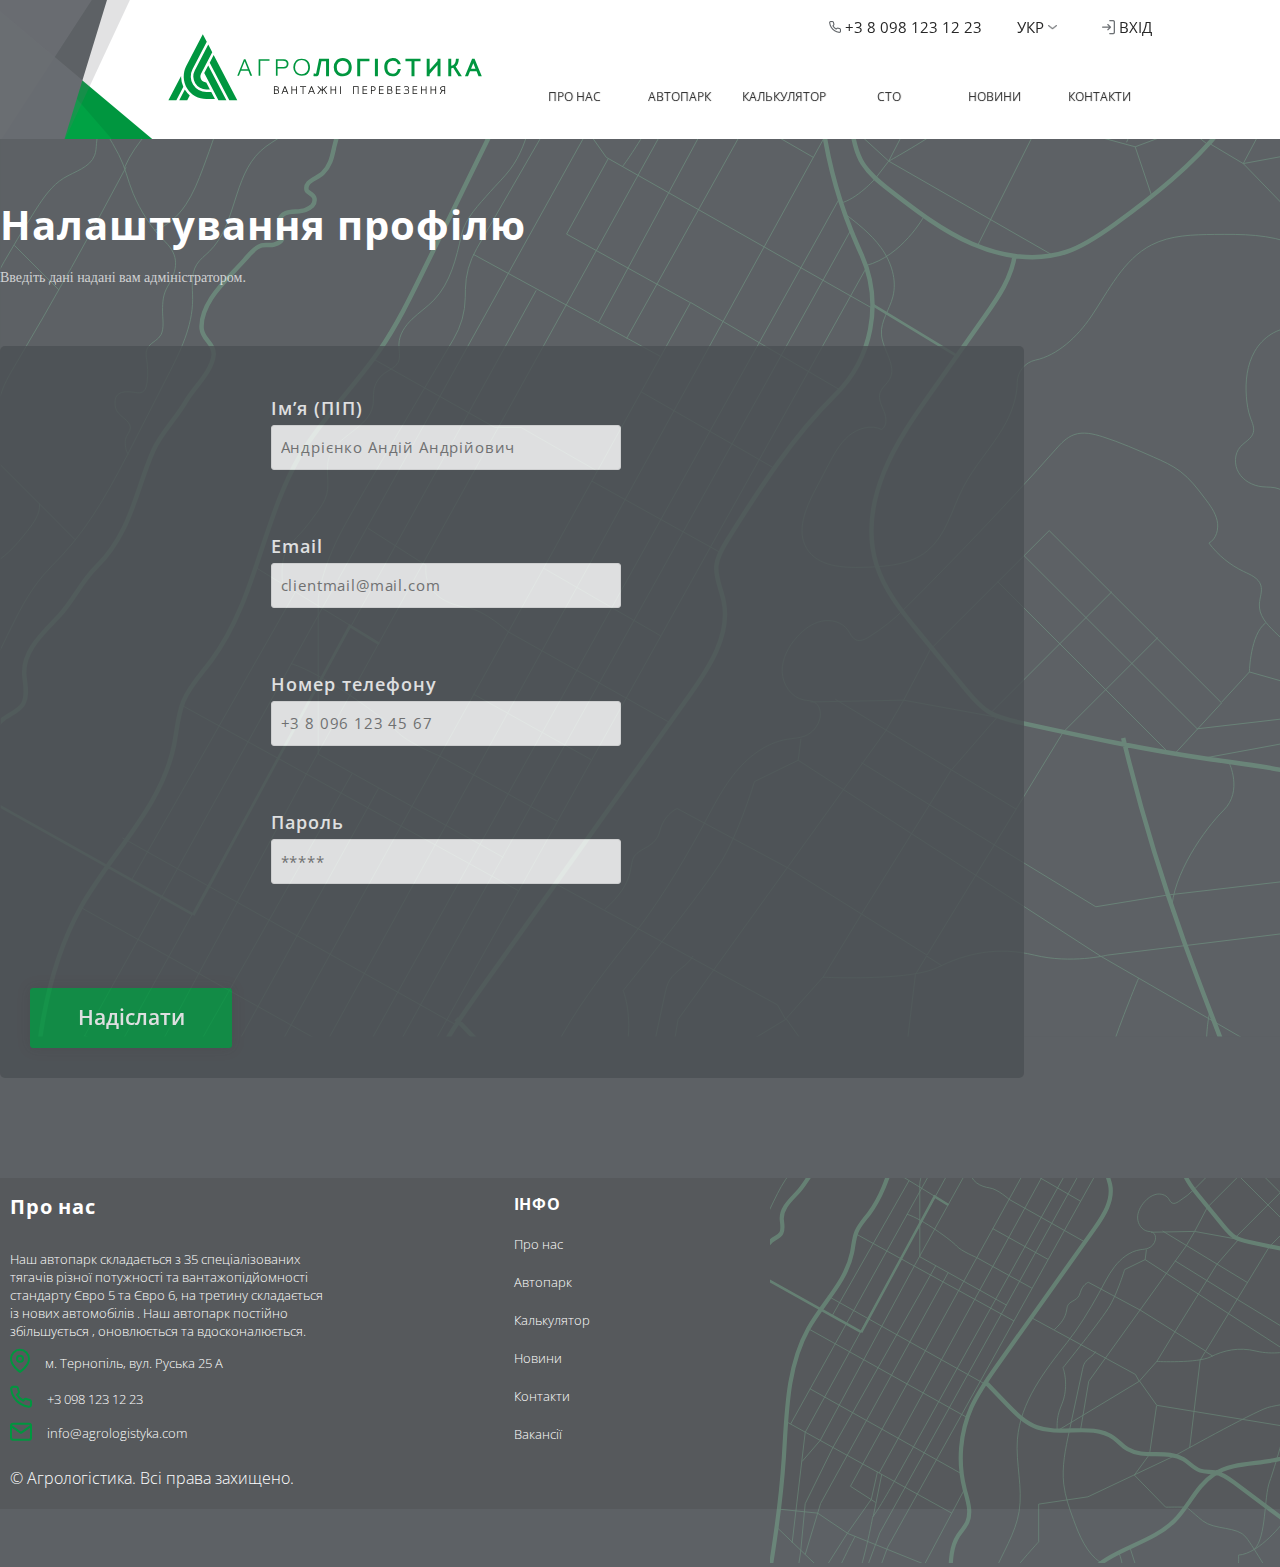
<file: kabinet _settings.html>
<!DOCTYPE html>
<html lang="en">
<head>
    <meta charset="UTF-8">
	<title>AgroLog</title>
	<meta name="viewport" content="width=device-width initial-scale=1">
	<link rel="stylesheet" href="static/css/normalize.css">
	<link rel="stylesheet" href="static/css/style.css">
	<link rel="stylesheet" href="static/css/animate.css">
</head>
<body>
    <div class="nav-bar">
		<button class="btn-toggle" id="menu-toggle">
			<div class="line"></div>
			<div class="line"></div>
			<div class="line"></div>
		  </button>
			<div class="container-nav">
					<div class="left-nav">
						<a href="index.html">
							<svg xmlns="http://www.w3.org/2000/svg" width="100%" height="100%" viewBox="0 0 320 68">
								<g fill="none" fill-rule="evenodd">
									<path fill="#1A1A18" d="M276.992 60.839l1.948-3.217a1.953 1.953 0 0 1-.557-.195 1.608 1.608 0 0 1-.556-.49 2.287 2.287 0 0 1-.323-.662 2.577 2.577 0 0 1-.106-.762 2.432 2.432 0 0 1 .156-.902c.103-.264.265-.502.473-.695.237-.206.52-.353.824-.429.387-.1.786-.147 1.185-.139h2.382v7.714h-.818v-3.34h-1.736l-2.026 3.34h-.968l.122-.223zm1.213-5.326c-.005.225.03.449.1.662.056.172.151.329.279.457.142.13.314.224.5.272.261.072.531.106.802.1h1.714v-2.96h-1.709a1.859 1.859 0 0 0-1.302.367c-.127.126-.223.28-.278.45-.073.21-.109.43-.106.652zm-10.462-2.165h.662v3.261h4.012v-3.26h.835v7.713h-.835v-3.74h-4.012v3.762h-.807v-7.736h.145zm-9.773 0h.662v3.261h4.013v-3.26h.807v7.713h-.807v-3.74h-4.013v3.762h-.807v-7.736h.145zm-8.504 0h4.492v.701h-3.824v2.56h3.64v.713h-3.662v3.072h3.896v.69h-4.686v-7.736h.144zm-9.171 7.107v-.846l.24.2c.417.365.935.594 1.485.657.26.03.523.046.785.045.315.005.63-.034.935-.117.243-.064.468-.18.662-.34.18-.146.316-.339.395-.556.096-.243.143-.502.14-.763a1.43 1.43 0 0 0-.129-.612 1.224 1.224 0 0 0-.378-.456 1.82 1.82 0 0 0-.618-.295 3.161 3.161 0 0 0-.84-.1h-1.347v-.702h1.347c.253.004.505-.024.751-.083a1.67 1.67 0 0 0 .557-.24.924.924 0 0 0 .322-.367c.077-.161.116-.338.112-.517a1.725 1.725 0 0 0-.106-.635 1.146 1.146 0 0 0-.3-.45 1.297 1.297 0 0 0-.557-.279 3.706 3.706 0 0 0-.93-.1 4.024 4.024 0 0 0-.556.034c-.165.021-.33.055-.49.1-.16.052-.326.113-.5.183a9.147 9.147 0 0 0-.557.256l-.212.112v-.852l.09-.039c.178-.072.356-.133.528-.195l.557-.161c.194-.047.391-.084.59-.111.2-.022.4-.034.6-.034.396-.007.791.038 1.175.134.303.07.584.213.818.417.203.184.363.41.467.663.104.273.155.564.15.857.001.199-.025.397-.077.59a1.831 1.831 0 0 1-.24.517c-.104.162-.24.3-.4.406l-.15.095c.082.037.162.08.239.128.185.113.346.263.473.44.128.181.226.382.29.595.063.228.095.464.094.701.004.35-.055.696-.173 1.024a1.998 1.998 0 0 1-.528.78 2.226 2.226 0 0 1-.896.484 4.346 4.346 0 0 1-1.241.155c-.3 0-.557 0-.813-.033a4.068 4.068 0 0 1-1.19-.312c-.192-.079-.378-.17-.557-.272l-.073-.045.056-.061zm-7.88-7.107h4.485v.701h-3.818v2.56h3.662v.713h-3.662v3.072h3.896v.69h-4.725v-7.736h.162zm-8.732 0h2.393c.329-.004.657.04.974.128.272.075.527.205.745.384.204.17.364.385.468.629.109.267.162.553.156.84a2.65 2.65 0 0 1-.078.668 1.48 1.48 0 0 1-.245.507 1.948 1.948 0 0 1-.39.356l-.11.072c.089.042.176.088.26.14.18.107.334.249.457.417.136.185.24.392.306.612.068.239.102.486.1.734a2.46 2.46 0 0 1-.167.935c-.11.275-.283.519-.506.713-.234.201-.51.35-.807.434-.343.1-.7.149-1.057.145h-2.644v-7.714h.145zm.656.696v2.621h1.67c.248.004.494-.024.735-.083.18-.045.348-.126.495-.24.125-.109.222-.246.284-.4a1.887 1.887 0 0 0 0-1.18 1.052 1.052 0 0 0-.284-.39 1.33 1.33 0 0 0-.495-.245 2.81 2.81 0 0 0-.735-.083h-1.67zm0 3.339v3.01h1.792c.275.006.548-.028.813-.1.204-.047.394-.14.557-.272.144-.121.254-.279.317-.456a2.143 2.143 0 0 0 0-1.364 1.046 1.046 0 0 0-.312-.45 1.436 1.436 0 0 0-.556-.273 3.161 3.161 0 0 0-.813-.095h-1.798zm-9.177-4.013h4.492v.702h-3.824v2.56h3.662v.69h-3.662v3.072h3.896v.69h-4.73v-7.736l.166.022zm-8.192 0h2.093c.355-.003.71.044 1.052.14.29.083.56.231.784.434.217.196.381.443.48.718.109.31.162.638.155.968a2.71 2.71 0 0 1-.156.963c-.09.277-.246.527-.456.729-.225.202-.494.35-.785.434a3.762 3.762 0 0 1-1.052.139h-1.436v3.194h-.801v-7.74l.122.021zm.657.702v3.122h1.436c.243.004.485-.03.718-.1.19-.061.366-.164.512-.301.144-.134.254-.3.323-.484.075-.218.11-.448.105-.68a1.92 1.92 0 0 0-.105-.672c-.07-.184-.18-.35-.323-.485a1.42 1.42 0 0 0-.512-.3 2.332 2.332 0 0 0-.718-.1h-1.436zm-9.166-.702h4.486v.702h-3.818v2.56h3.662v.69h-3.662v3.072h3.896v.69H198.3v-7.736l.161.022zm-9.9 7.57v-7.57h5.62v7.714h-.8v-7.046h-4.019v7.024h-.801v-.123zm-12.967-7.57h.673v7.714h-.818v-7.736l.145.022zm-9.767 0h.662v3.262h4.013V53.37h.807v7.714h-.807v-3.762h-4.013v3.762h-.807v-7.736l.145.022zm-13.596 7.486l3.044-4.363-3.155-3.123h1.113l3.612 3.568V53.37h.795v3.568l3.618-3.568h1.113l-3.206 3.1 3.206 4.592h-1.024l-2.783-3.996-.946.924v3.072h-.796V57.99l-.94-.924-2.783 3.996h-1.024l.156-.206zm-6.294-7.486h.773c1.013 2.572 2.03 5.143 3.05 7.714h-.896l-.913-2.332h-3.394l-.913 2.332h-.852c1.013-2.571 2.03-5.142 3.05-7.714h.095zm.328 1.041l-1.436 3.64h2.85l-1.414-3.64zm-11.626-1.04h6.122v.695h-2.744v7.018h-.807v-7.04h-2.727v-.696l.156.022zm-8.72 0h.662v3.26h4.012v-3.26h.807v7.713h-.807v-3.762h-4.012v3.762h-.807v-7.736l.145.022zm-7.09 0h.773c1.013 2.57 2.031 5.142 3.055 7.713h-.901l-.913-2.332h-3.417l-.907 2.332h-.857c1.013-2.571 2.03-5.142 3.05-7.714h.117zm.328 1.04l-1.436 3.64h2.85l-1.414-3.64zm-11.025-1.04h2.393c.33-.005.657.038.974.127.273.075.527.206.746.384.203.17.364.386.467.63.109.266.162.552.156.84a2.65 2.65 0 0 1-.078.667 1.391 1.391 0 0 1-.25.507c-.111.137-.24.259-.384.362l-.111.066c.089.045.178.09.261.14.178.107.334.249.456.417.136.185.24.392.307.612.069.239.102.486.1.735a2.46 2.46 0 0 1-.167.935c-.11.274-.284.518-.507.712-.234.202-.51.35-.807.434-.343.1-.7.15-1.057.145h-2.666v-7.736l.167.022zm.657.695v2.621h1.67c.247.005.494-.023.734-.083.18-.044.349-.126.495-.24a.98.98 0 0 0 .279-.4 1.786 1.786 0 0 0 0-1.18.985.985 0 0 0-.279-.39 1.33 1.33 0 0 0-.495-.244 2.838 2.838 0 0 0-.735-.084h-1.67zm0 3.34v3.01h1.786c.275.005.548-.028.813-.1.204-.047.394-.14.556-.273.141-.124.25-.28.318-.456a2.143 2.143 0 0 0 0-1.364 1.113 1.113 0 0 0-.312-.45 1.436 1.436 0 0 0-.557-.273 3.178 3.178 0 0 0-.818-.095h-1.786z"/>
									<path fill="#00963F" fill-rule="nonzero" d="M15.583 53.665a25.4 25.4 0 0 1-2.226-9.7l-.034-1.252L.395 67.489H8.51l7.14-13.679-.066-.145zM17.441 57.088l-.306-.479-5.676 10.88h8.114l2.565-4.914-.189-.167a26.045 26.045 0 0 1-4.508-5.32M46.525 21.432L42.468 29.2l19.99 38.283h8.115zM36.93 39.797l14.46 27.687h8.113L40.988 32.028z"/>
									<path fill="#00963F" fill-rule="nonzero" d="M27.27 37.087A13.318 13.318 0 0 0 39.096 56.52h3.606l-3.745-7.201h-.19a6.122 6.122 0 0 1-5.109-8.904l11.42-21.85-4.057-7.79L27.27 37.086z"/>
									<path fill="#00963F" fill-rule="nonzero" d="M39.107 59.136A15.933 15.933 0 0 1 24.96 35.879l14.553-27.91L35.456.18l-16.88 32.394a23.118 23.118 0 0 0 20.53 33.753h8.755l-3.784-7.19h-4.97zM74.863 36.046l3.278-8.153 3.222 8.153h-6.5zm2.494-10.229l-6.784 16.634h1.725l2.009-5.053h7.59l1.982 5.053h1.903l-6.828-16.634h-1.597zM92.344 42.451h1.697V27.17h9.4v-1.358H92.344zM120.12 32.946c-.613.516-1.672.774-3.178.774h-5.281v-6.5h5.387c2.656 0 3.984 1.048 3.984 3.144 0 1.206-.304 2.066-.912 2.582m-2.338-7.129h-7.824v16.634h1.703v-7.323h6.121a4.92 4.92 0 0 0 3.707-1.358 4.703 4.703 0 0 0 1.319-3.423 4.252 4.252 0 0 0-1.347-3.3 5.22 5.22 0 0 0-3.679-1.23zM141.078 39.101a6.962 6.962 0 0 1-9.789 0 7.524 7.524 0 0 1-1.83-5.264 7.513 7.513 0 0 1 1.841-5.27 6.929 6.929 0 0 1 9.778 0 7.519 7.519 0 0 1 1.842 5.258 7.507 7.507 0 0 1-1.842 5.26m-4.892-13.869c-2.637 0-4.715.818-6.233 2.454a8.715 8.715 0 0 0-2.27 6.155 8.715 8.715 0 0 0 2.27 6.156c1.514 1.636 3.63 2.454 6.35 2.454 2.72 0 4.798-.757 6.233-2.27 1.44-1.51 2.16-3.574 2.16-6.19 0-2.615-.754-4.726-2.26-6.333-1.506-1.606-3.59-2.41-6.25-2.41v-.016zM151.174 39.18c-.06.436-.18.863-.357 1.268-.027.045-.244.095-1.508-.195l-.718-.156-.39 2.755.64.111c.66.117 1.329.176 1.999.179a3.222 3.222 0 0 0 1.936-.557 2.621 2.621 0 0 0 1.052-1.697l2.555-13.062h4.697V43.12h3.038V25.15h-10.117l-2.827 14.03zM172.02 33.853a6.823 6.823 0 0 1 1.67-4.82 6.26 6.26 0 0 1 8.793 0 6.817 6.817 0 0 1 1.67 4.81 6.817 6.817 0 0 1-1.67 4.813 6.305 6.305 0 0 1-8.804 0 6.823 6.823 0 0 1-1.67-4.814m6.078-9.277c-2.822 0-5.081.901-6.723 2.671a9.389 9.389 0 0 0-2.449 6.606 9.405 9.405 0 0 0 2.45 6.612c1.635 1.77 3.94 2.665 6.833 2.665 2.894 0 5.154-.823 6.717-2.493 1.564-1.67 2.338-3.896 2.338-6.678 0-2.783-.818-5.07-2.438-6.79-1.62-1.72-3.895-2.593-6.728-2.593zM192.851 43.12h3.034V27.836h9.4V25.15H192.85zM210.861 25.149h3.083v17.97h-3.083zM234.123 36.28a5.916 5.916 0 0 1-1.87 3.15 4.591 4.591 0 0 1-2.966 1.024c-1.931 0-3.34-.557-4.296-1.67-.958-1.113-1.464-2.783-1.464-4.947 0-2.165.529-3.796 1.575-4.926a5.27 5.27 0 0 1 4.107-1.67c2.499 0 4.063 1.008 4.78 3.084l.15.45h3.012l-.24-.85a6.945 6.945 0 0 0-2.782-3.974 8.587 8.587 0 0 0-4.937-1.375 8.442 8.442 0 0 0-6.4 2.543c-1.586 1.67-2.393 3.896-2.393 6.64 0 2.938.79 5.253 2.343 6.89a8.114 8.114 0 0 0 6.122 2.481c2.187 0 3.951-.556 5.254-1.67a10.162 10.162 0 0 0 2.95-4.802l.277-.868h-3.1l-.122.49zM241.992 27.882h6.172v15.237h3.039V27.882h6.166v-2.733h-15.377zM274.7 27.448l-8.037 9.082V25.15h-3.01v17.97h3.01v-2.444l8.036-9.088V43.12h3.01V25.15h-3.01zM296.342 25.862l.05-.713h-2.977l-.028.635c-.094 2.098-.556 3.69-1.436 4.736a5.476 5.476 0 0 1-3.278 1.758V25.15h-3.005v17.97h3.005v-8.058a12.5 12.5 0 0 0 2.037-.557l5.36 8.615h3.444l-6.366-9.884c1.892-1.519 2.966-3.995 3.194-7.373M308.87 35.378l2.287-5.682 2.226 5.682h-4.513zm3.55-10.229h-2.499l-7.301 17.97h3.166l2.01-5.053h6.678l1.981 5.053h3.34l-7.375-17.97z"/>
								</g>
							</svg>
						</a>
					</div>
					<div class="right-nav">
						<div class="top-nav">
							<a href="tel:+380981231223" class="mlb">
								<img src="static/img/index/phone.png" alt="">	
								+3 8 098 123 12 23
							</a>
							<div id="lang-btn" class="lang">
							
									<div class="lang-text">
										Укр
									</div>
									<img class="arrow-lang" src="static/img/index/shape.png">
									<div class="lang-nav">
										<div class="lang-text">
											Русс
										</div>
										<div class="lang-text lang-text-2">
											Eng
										</div>
									</div>
							</div>
							<div class="log-in">
									<img src="static/img/index/log-in.png" alt="">
									Вхід
							</div>		
						</div>
						
						<nav class="main__link">
							<ul class="main-nav">
								<div id="link_about" class="flip">
									<a href="About-page.html">
										<span class="front link">Про Нас</span>
										<span class="back link">Про Нас</span>
								  </a>
								</div>
								<div id="link_auto-park" class="flip">
									<a href="auto__park-page.html">
										<span class="front link">Автопарк</span>
										<span class="back link">Автопарк</span>
								  </a>
								</div>
								<div id="link_calkul" class="flip">
									<a href="#block_id">
										<div class="front link">Калькулятор</div>
										<div class="back link">Калькулятор</div id="calk__link">
								  </a>
								</div>
								<div id="link_sto" class="flip">
									<a href="STO-page.html">
										<div class="front link">СТО</div>
										<div class="back link">СТО</div>
								  </a>
								</div>
								<div id="link_news" class="flip">
									<a href="news-page.html">
										<div class="front link">Новини</div>
										<div class="back link">Новини</div>
								  </a>
								</div>
								<div id="link_contacts" class="flip">
									<a href="Contact-page.html">
										<div class="front link">Контакти</div>
										<div class="back link">Контакти</div>
								  </a>
								</div>
								
								<a href="tel:+380981231223" class="mlb mlb_active">
									<img src="static/img/index/phone.png" alt="">	
									+3 8 098 123 12 23
								</a>
							</ul>
						</nav>
					
					</div>
			</div>
    </div>
    <header class="news-page kabinet">
		<div class="svg-bg">
			<svg xmlns="http://www.w3.org/2000/svg" xmlns:xlink="http://www.w3.org/1999/xlink" width="1440" height="1098" viewBox="0 0 1440 1098">
				<defs>
					<path id="a" d="M.5.5h1097v1441H.5z"/>
					<path id="c" d="M.5.5h2158v1441H.5z"/>
					<!-- <linearGradient id="e" x1="50%" x2="50%" y1="3.917%" y2="73.115%">
						<stop offset="0%" stop-color="#0A1C2C" stop-opacity="0"/>
						<stop offset="100%" stop-color="#0A1C2C"/>
					</linearGradient>
					<linearGradient id="f" x1="50%" x2="50%" y1="3.917%" y2="73.115%">
						<stop offset="0%" stop-color="#5D6165" stop-opacity="0"/>
						<stop offset="98.87%" stop-color="#5D6165"/>
					</linearGradient>
					<radialGradient id="g" cx="59.203%" cy="95.339%" r="102.032%" fx="59.203%" fy="95.339%" gradientTransform="matrix(.70412 -.10518 .0587 .7838 .12 .268)">
						<stop offset="0%" stop-color="#5D6165"/>
						<stop offset="100%" stop-color="#5D6165" stop-opacity="0"/>
					</radialGradient>
					<linearGradient id="h" x1="50%" x2="50%" y1="3.917%" y2="73.115%">
						<stop offset="0%" stop-color="#5D6165" stop-opacity="0"/>
						<stop offset="98.87%" stop-color="#5D6165"/>
					</linearGradient>
					<linearGradient id="i" x1="50%" x2="50%" y1="3.917%" y2="73.115%">
						<stop offset="0%" stop-color="#5D6165" stop-opacity="0"/>
						<stop offset="98.87%" stop-color="#5D6165"/>
					</linearGradient> -->
				</defs>
				<g fill="none" fill-rule="evenodd" transform="rotate(90 721 721)">
					<mask id="b" fill="#fff">
						<use xlink:href="#a"/>
					</mask>
					<use fill="#5D6165" xlink:href="#a"/>
					<g mask="url(#b)" opacity=".404">
						<mask id="d" fill="#fff">
							<use xlink:href="#c"/>
						</mask>
						<path stroke="#7EBC98" stroke-width="5" d="M-17.5 1015.637c7.848-1 23.433 3.574 26.267 10.873 18.461 1.307 37.408 18.254 53.715 26.685 11.262 5.827 22.452 10.235 34.434 12.867 12.036 2.646 20.555 4.235 29.055 12.689 6.962 6.92 8.689 21.122 19.552 18.249 2.234-.592 4.443-8.046 9.03-8.767 7.409-1.16 10.412 4.046 12.991 10.212 3.95 9.454-2.042 26.697 12.578 29.407 13.614 2.52 21.115-12.184 26.393 5.792 1.349 4.59-.286 9.606.967 14.097 2.283 8.187 9.55 13.057 16.244 19.051 13.666 12.235 27.306 27.36 42.73 37.254 9.784 6.278 22.612 12.105 34.717 11.088 12.369-1.043 16.75-14.591 29.634-13.45 18.376 1.632 36.941 22.36 52.405 31.311 19.741 11.422 34.253 27.254 54.955 36.533 28.573 12.804 58.354 18.895 87.214 33.133 17.093 8.428 30.222 17.131 43.489 30.72 16.554 16.955 38.684 26.51 55.577 42.279 19.265 17.984 39.726 41.687 67.364 38.937 9.638-.96 21.884-3.773 30.971 1.078 9.128 4.867 12.231 16.846 18.88 24.245 13.221 14.718 25.851 16.58 44.838 16.58" mask="url(#d)"/>
						<path stroke="#7EBC98" d="M-13.678 1045c39.365 14.603 73.775 42.168 96.577 77.364 5.882 9.08 11.074 18.723 18.466 26.628 29.137 31.166 83.066 26.877 112.838 57.444 4.701 4.825 8.723 10.469 14.403 14.102 11.384 7.271 26.098 4.735 39.612 4.741 30.466.014 58.903 14.182 86.03 28.02 24.072 12.277 48.146 24.553 72.214 36.836 45.835 23.376 92.326 47.21 129.923 82.3 7.408 6.917 14.44 14.248 22.142 20.844 20.064 17.187 44.11 28.96 67.862 40.546 25.79 12.577 51.64 25.18 78.611 34.985m-282.337-171.621c-3.15 3.733-11.78 4.225-16.608 3.684-4.955-.556-8.72-5.578-13.534-5.57-8.75.012-13.365 14.795-22.022 16.589-16.58 3.435-19.903-5.808-17.85-20.078.889-6.183 1.922-11.598-5.765-14.165-6.395-2.134-19.065-2.071-25.698-1.35-7.412.809-14.249 3.19-20.325-1.675-4.871-3.9-7.162-10.868-13.023-13.827-7.395-3.733-18.348-1.673-26.534-1.673-10.6 0-18.867-.502-28.213-6.08-18.67-11.14-34.304-12.683-49.58 3.011-15.122 15.532-34.62 27.834-54.693 36.249-14.384 6.03-29.43 8.718-43.604 16.196-17.102 9.022-32.682 18.909-48.957 29.363-9.183 5.897-19.645 9.764-29.293 13.979-6.36 2.773-15.732 5.025-20.394 9.81-6.567 6.744-16.594 5.833-24.605 11.05m208.482-104.51c-4.85-14.558-15.879-26.445-28.609-35.043-12.73-8.598-27.191-14.247-41.583-19.63-49.79-18.63-101.181-35.095-154.284-37.828m154.341 126.414c-30.004-12.632-52.439-37.85-75.847-60.444-4.42-4.269-8.924-8.474-13.893-12.09-22.036-16.047-53.09-18.743-77.572-6.739m32.717 76.299c34.172 15.7 69.282 31.65 106.804 34.309 4.55.32 9.2.461 13.477 2.045 13.932 5.157 18.051 22.305 25.845 34.934 8.18 13.262 21.522 22.381 34.616 30.847a1266.236 1266.236 0 0 0 119.604 68.394m-166.526-169.437a5227.384 5227.384 0 0 1 224.008 125.53c7.067 4.195 14.151 8.418 21.72 11.624 8.035 3.404 16.643 5.682 23.94 10.458 9.288 6.088 17.147 16.393 28.256 16.393m-159.938-88.455l-50.149 50.055m331.243-68.474l-118.094 117.87m77.033-77.7c11.786-1.097 22.34 6.7 31.583 14.077 8.109 6.475 16.255 12.978 23.259 20.63 11.174 12.211 19.536 27.399 33.365 36.507 8.729 5.747 19.295 8.667 29.743 8.217" mask="url(#d)"/>
						<path stroke="#7EBC98" stroke-width="5" d="M-37.592 831.634c91.302 44.728 182.608 89.46 273.907 134.188 30.188 14.79 60.493 29.646 88.26 48.594 41.237 28.132 76.342 64.926 119.425 90.142 72.617 42.5 163.418 49.531 230.784 99.94 14.731 11.022 28.34 24.118 45.343 31.146 15.778 6.52 33.242 7.294 49.977 10.678 69.147 13.975 120.578 70.469 182.166 104.872 92.633 51.745 204.035 51.59 309.905 58.667 159.22 10.638 316.431 40.502 473.488 68.734 30.136 5.414 66.492 8.702 86.196-14.736 22.57-26.85 5.348-69.316-20.951-92.525-26.3-23.208-60.562-37.281-82.815-64.393-31.77-38.698-31.498-93.442-33.56-143.467-2.056-50.022-11.946-106.638-54.005-133.801-52.845-34.13-129.362-3.742-182.353-37.646-11.106-7.108-20.653-16.814-32.771-22.016-24.415-10.474-52.114-.398-77.82 6.32-65.255 17.064-136.28 11.143-197.814-16.482-35.576-15.968-67.619-38.71-99.4-61.299-109.137-77.56-218.273-155.123-327.41-232.686-31.431-22.34-67.882-45.833-105.631-37.941-13.32 2.784-26.216 9.47-39.76 8.129-10.484-1.041-19.83-6.785-28.756-12.379-57.258-35.883-116.002-73.25-162.925-121.001-41.064-41.787-103.82-53.807-157.4-30.108-9.215 4.075-18.437 8.104-27.722 11.843C104.384 519.208 8.41 529.852-83.5 514.827m1161.068 414.117c18.173-17.468 36.348-34.936 54.523-52.401 22.37-21.497 45.434-44.035 56.22-73.122 21.845-58.896-10.826-132.685 25.57-183.886 8.245-11.592 19.5-20.911 26.884-33.066 23.985-39.482.43-95.06 24.418-134.536 8.41-13.838 22.173-24.562 27.194-39.951 3.633-11.154 2.15-23.306 4.207-34.853 3.12-17.52 14.085-32.473 24.741-46.727l80.234-107.33c13.297-17.789 26.729-35.808 35.35-56.278 12.155-28.869 14.048-60.866 15.725-92.144 1.48-27.604 2.85-55.842-4.967-82.36-7.817-26.515-26.703-51.444-53.349-58.804M-31.579 487.234a652.397 652.397 0 0 0 97.018-2.3c17.358-1.706 35.255-4.32 50.034-13.585 12.36-7.745 21.55-19.522 30.475-31.054 22.393-28.944 45.018-58.269 59.66-91.809 14.643-33.537 20.7-72.272 8.87-106.902-6.693-19.604-18.691-36.894-30.835-53.68-31.639-43.734-65.658-86.395-107.591-120.388C34.122 33.521-16.561 8.454-70.392 4.402m287.336 295.772c26.328 3.234 49.192 18.988 70.874 34.27 27.644 19.482 55.285 38.969 82.929 58.453 29.126 20.527 58.58 41.238 91.606 54.623 33.027 13.385 70.44 18.977 104.465 8.385 28.673-8.924 52.658-28.413 75.863-47.473l64.212-52.74c9.4-7.722 18.975-15.639 25.376-25.981 6.592-10.661 9.371-23.172 12.04-35.418 15.331-70.257 30.676-140.589 40.873-211.769 3.986-27.802 7.186-55.745 12.798-83.26C805.078-35.53 816-69.465 829.022-102.5M761.64 178.43a2209.945 2209.945 0 0 0 228.269-68.261c41.24-14.799 82.031-30.822 123.018-46.306 8.153-3.08 16.655-6.188 25.336-5.422 9.884.869 18.6 6.635 26.494 12.645 52.701 40.12 89.98 100.003 102.71 165.002 9.54 48.69 6.635 102.182 33.978 143.587 26.735 40.482 76.093 59.407 110.427 93.684 44.402 44.32 59.59 109.545 92.902 162.704 37.294 59.51 96.542 102.303 159.294 133.844 62.75 31.539 129.921 53.17 194.807 80.052 12.755 5.285 26.107 11.318 33.91 22.707 7.923 11.573 8.611 26.46 9.033 40.479l4.404 147.155c1.222 40.748-67.274 49.714-85.759 86.044-13.736 26.991-7.918 61.168 9.532 85.919 17.452 24.748 44.87 40.995 73.535 50.759 19.826 6.755 42.07 10.623 61.378 2.511 5.724-2.403 11.038-5.806 16.977-7.615 16.704-5.087 34.202 3.205 49.971 10.71a708.9 708.9 0 0 0 182.645 58.156" mask="url(#d)"/>
						<path stroke="#7EBC98" d="M206.715-14.78c-12.014 28.12-11.905 59.728-11.598 90.31.241 24.26.723 49.535 11.836 71.1 16.384 31.782 51.502 48.084 81.06 68.197 22.038 14.994 43.224 37.516 48.454 62.238 2.5 11.822 13.083 20.417 25.163 20.526 17.588.163 35.689 6.849 51.106 15.96 23.245 13.738 43.238 32.672 67.243 45.033 24.595 12.665 54.085 19.032 71.452 40.565 15.604 19.347 17.321 46.07 18.173 70.913.817 23.744-.875 52.068-21.184 64.386-19.832 12.028-45.145 1.288-65.686-9.487l-28.328-14.856c-11.828-6.204-23.962-12.65-32.607-22.835-8.641-10.184-13.057-25.138-7.265-37.175-3.928-6.232-13.29-5.452-20.12-2.696-6.83 2.757-14.078 6.8-21.103 4.595-5.952-1.87-9.728-7.718-15.167-10.78-15.478-8.714-33.177 8.081-50.906 9.174-14.666.903-27.591-9.089-41.807-12.808-19.033-4.98-39.6 1.783-55.519 13.344-15.916 11.561-28.033 27.487-39.912 43.172m836.808 168.295c11.091 5.983 16.218 19.583 26.978 26.142 5.021 3.06 10.89 4.342 16.64 5.581 49.42 10.626 98.84 21.255 148.265 31.883 41.564 8.94 84.025 17.928 126.262 13.073 29.1-3.347 57.019-13.167 84.524-23.243 38.903-14.256 79.957-30.997 103.385-65.174m582.7 802.347c-25.965-51.68-81.08-81.746-135.351-101.71s-112.027-33.598-159.637-66.422c-10.67-7.356-21.192-16.273-25.396-28.528-7.348-21.432 6.245-47.987-6.86-66.465-3.533-4.982-8.686-8.69-11.94-13.858-3.418-5.44-4.439-11.997-5.385-18.35-6.577-44.097-11.495-94.428 17.574-128.23 7.443-8.65 16.876-15.79 22.327-25.82 5.45-10.026 5.17-24.693-4.542-30.684-19.245-11.868-48.947 21.323-63.521 4.032-3.934-4.669-4.332-11.283-6.598-16.958-7.87-19.706-33.896-22.6-55.057-24.14a387.522 387.522 0 0 1-120.353-28.565c-50.237-20.862-96.936-52.579-150.622-61.312-57.113-9.298-115.459 8.61-173.148 4.07-88.022-6.932-162.84-64.217-231.964-119.17-34.906-27.75-77.324-53.5-116.299-75.164-21.997-12.226-45.064-22.89-64.98-38.282-19.913-15.395-36.819-36.546-40.801-61.406-1.047-6.533-1.213-13.307-3.642-19.462-3.349-8.483-11.11-15.08-20.022-17.013-6.74-1.465-14.938.333-18.127 6.45-1.806 3.462-1.666 7.563-2.354 11.406-2.563 14.303-17.326 24.238-31.85 24.636-14.522.396-28.31-6.992-39.106-16.717-8.226-7.408-15.334-16.652-17.693-27.47-2.357-10.818.937-23.33 9.986-29.709 3.937-2.773 9.032-4.623 10.99-9.025 2.16-4.847-.553-10.382-3.351-14.89a223.752 223.752 0 0 0-31.755-40.052c-57.959-57.996-118.105-115.686-179.442-170.097-6.528-5.79-13.172-12.034-16.174-20.228-3.82-10.419-1.06-22.014 2.325-32.583 6.24-19.479 14.5-38.241 22.744-56.96 4.593-10.431 9.246-20.968 16.102-30.071 8.272-10.979 19.394-19.414 30.361-27.696 7.679-5.8 15.673-11.747 25.06-13.838 9.39-2.091 20.613.794 25.28 9.209 13.615-10.176 24.69-23.718 31.965-39.08 3.613-7.625 7.251-16.61 15.277-19.212 6.838-2.214 14.118 1.222 21.295 1.575 25.487 1.259 37.647-33.435 61.766-41.775m-75.509 207.782l135.48 135.511m-83.87-187.135l106.45 106.477 250.679 153.023-97.69 155.794-67.28 125.37s6.144 14.444 25.191 19.36c19.047 4.915 18.434 22.123 28.876 28.886 10.446 6.76 27.549-2.406 59.499 33.128M556.214 290.229L751.276 95.118 736.3-34.113M585.703 319.726L777.01 128.375m64.677 170.495L718.021 502.341m71.272-29.497l92.595-149.436 69.611-114.214-13.232-80.82-19.025-163.468m59.906 12.906l26.726 218.476s10.138 40.562 0 82.044c-10.139 41.486-1.844 77.436 13.823 108.78 15.67 31.341 11.062 129.059 11.062 129.059l46.572 41.482 58.493-41.482 72.805-443.41L1240.885-48h16.206l35.405 118.918-4.608 52.544 160.18.895M1102.64-21.268s26.731 235.071 38.708 271.945c11.982 36.876 115.255 222.167 115.255 222.167l98.565 208.338 17.507 117.995h90.319s90.318 82.967 131.793 103.247c41.472 20.282 100.454 27.655 160.363 17.517l85.085-76.798m-323.54-188.647L2239 547.512m-256.387-144.61h39.806m56.218 519.999l-23.33-162.947-25.703-181.428-31.207-197.24-283.8-214.498m358.51 254.433l49.614 328.133M1920.54 487.901l218.003-26.818 48.846 20.979" mask="url(#d)"/>
						<path stroke="#7EBC98" d="M1921.207 431.857l30.647 14.564 71.199 484.185m0-634.269L1874.72 501.002l8.533 39.394 58.72 360.71v45.174l-7.826 154.96m-295.287-907.232l188.873-65.457 4.938 65.457-143.138 183.457 37.775 25.934 211.904-274.848-13.821-47.015-58.963-52.55L1840.93-42l-26.095 6.453 9.213 98.644s-113.32 14.751-185.187 66.378l-140.037 29.501 132.667 152.112-23.03 223.1v87.12l6.922 121.934s20.09 72.162-53.764 138.058m-44.124 343.7l160.987-415.163-27.027-208.324-152.63-442.537-45.656-83.39s-55.999-39.653-73.197-91.678m-309.34 97.279s46.46 11.719 120.164-6.72c73.707-18.437 180.577 26.117 273.936-15.213C1558.097 17.924 1614.603-42 1614.603-42m-406.61 165.942h80.77s111.919 47.152 123.676 86.113c0 0 78.706 58.01 82.39 110.254 0 0 43.502-3.439 64.13 13.03m4.243-100.551s-84.955 49.415-111.368 69.695c-26.408 20.284-16.582 75.596-39.306 103.87-22.727 28.271-31.94 34.848-32.556 41.393-.613 6.545 0 47.11 0 47.11l-76.848 74.984-49.67-36.265-116.706-16.902m100.869-79.333l-209.952-25.193-20.824-12.557 11.205-17.421M721.053 530.056l-1.97-104.653 19.22-105.186 60.066 52.123 162.244 101.004 71.105 43.33m-269.227 24.275l24.157 3.075 23.954 49.165s52.82 15.982 85.99 35.035c33.166 19.053 149.251 112.726 149.251 112.726s22.727-9.473 57.734-5.171c35.012 4.302 42.183 21.49 93.57 19.041l-118.871-196.662-16.462 9.218-85.502 156.474-50.943 93.545m271.778-118.185l-118.871-20.037-324.467-233.486-34.725-20.284-57.35-30.213-133.427-133.512 193.85-193.972 58.002 53.465m6.49 422.853l220.192-339.875 129.907-224.945m-347.38 80.05s32.009-15.517 53.34 5.994c21.33 21.511 72.838 58.008 114.076 58.694m74.934 37.13s60.806 25.252 87.833 32.629c27.02 7.374 68.092 12.892 68.092 12.892s94.671 25.828 131.523 39.348c36.856 13.52 133.152 7.317 162.088 36.54m36.918-298.573l122.535 195.349 5.529-200.053m-5.53 200.053l-9.215 131.83s10.136 34.112 58.043 66.378m37.775 25.934s35.013 38.6 52.514 81.008c17.508 42.408 43.296 125.314 43.296 125.314l10.683-1.583 35.963 247.598-7.942 262.016m5.001-165.036l219.276-30.462a170.539 170.539 0 0 1 64.865 3.476L2211 940.747m-271.787-812.196l3.99 23.355 79.85 57.773m-25.106-18.164l-218.124 292.892-303.806 96.197m12.572 26.438c53.336-21.18 64.592 3.666 97.758 14.267 33.166 10.6 45.144-19.822 74.166-25.352 12.17-2.32 30.744-2.693 48.208-2.346 24.846.493 49.407-6.875 69.041-22.11 30.435-23.608 69.646-30.859 69.646-30.859l27.313-39.64-42.049-306.994s69.635-85.127 95.61-102.64c0 0 40.718-16.902 45.017-104.79 0 0 23.957 30.732 54.664 43.022M234 468.161l1242.017 692.92 58.011 21.281 71.667 26.66 80.847-7.415 336.51-136.402L2211 957.342" mask="url(#d)"/>
						<path stroke="#7EBC98" d="M1999.682 1073.836l85.838-152.163 50.606-172.377L2169.31 304.5M2022.44 930.025l20.16 123.027 159.901 91.461m-865.31-167.596l181.94 96.92m-124.862-66.513l-219.924 397.832m125.468-421.037l-203.798 363.333m-144.17 4.41l212.387-379.754m-80.228-42.588l-210.03 374.782m59.576-445.771l-209.01 379.56m171.444-362.455l-116.148 208.342H604.692s-33.187-2.765-80.2-28.577c-37.139-20.395-161.145-93.713-211.593-123.61a94.689 94.689 0 0 0-46.815-13.22l-9.068-.144a94.755 94.755 0 0 1-45.895-12.683L-41.5 759.897m231.778-275.013l1251.419 694.966 162.238 59.922 81.811-38.756M154.722 497.676l1163.413 647.368s73.782 41.26 84.846 51.707c0 0 119.22 21.51 169.61 46.095 50.392 24.582 194.812 110.01 217.55 204.654m-492.087-266.127L85.684 514.468m283.998-16.792L271.61 665.143l1058.24 585.077 38.716-60.229M372.206 720.76l85.583-149.253m14.783 204.746l79.968-143.995m18.03 198.172l76.214-131.792m97.338-9.791L642.244 870.06s-24.647 27.24-27.414 46.6c-2.765 19.36-14.288 49.78-47.472 46.092l-41.483 64.992m43.548 127.303l85.66-139.733M-31.362 635.642l832.092 460.935 419.25 226.03 50.256 43.154M108.417 526.976L17.804 684.195m53.942-167.513L35.012 582.79M312.17 737.05L-41.5 539.687m318.946-77.77l-169.029 297.98-67.409 47.635m77.74-65.85S61.742 698.177-18.455 670.52m1.228 57.31l1197.985 665.722" mask="url(#d)"/>
						<path stroke="#7EBC98" stroke-width="3" d="M960 1225l-145 259" mask="url(#d)"/>
						<path stroke="#7EBC98" d="M921.811 1294.323L597.57 1109.817M258.012 838.775l942.522 519.758 265.145 31.344M217.34 909.818L332.12 699.4m-60.584-33.496L194.71 804.611l-84.749-46.83m184.39 10.856L-29 594m490.017 176.656l-48.743 85.152v29.5l-77.73 137.904m451.403-246.198l-73.724 132.52m142.782-94.02l-73.391 132.38s-15.184 36.823-27.628 47.885c-12.445 11.062-64.309 81.185-76.251 119.026m140.344-98.73l552.954 305.583 122.303 36.875m-691.858-312.681l435.681 246.432 134.487 66.249 116.057 11.061 69.241 10.604 37.056 25.72M1384.484 1423l9.794-94.335 48.66-72.151 98.33-244.33" mask="url(#d)"/>
						<path stroke="#7EBC98" stroke-width="3" d="M1747.945 1333.556s21.606 34.05 38.19 52.47c16.582 18.422 32.493 37.971 25.797 64.474M273.5 461.549l58.3-96.049" mask="url(#d)"/>
						<path stroke="#7EBC98" d="M159.889 496.473c-4.373-18.487-27.303-38.932-27.303-38.932l-19.934-15.349S42.604 313.232-9.93 289.282m184.86 113.3s44.634 24.648 55.232 65.29m-11.53-210.368L112.652 442.192l-39.086 42.614m39.086-42.614l-144.7-74.613m24.883 67.646s89.236 22.932 84.94 49.031m-79.409-56.341L67.49 271.78l29.033-106.854 55.145-18.576m-55.145 18.576l-21.506-57.57-98.311-69.089M50.564 49.6l-66.025 78.941L91.453 174.6m-16.436-67.244l18.698-23.814M-9.929 159.399l47.925 64.022-8.708 97.56M-38.5 238.157L67.49 271.78l141.047 70.868M93.715 79.722l21.7-36.387-14.285-77.376M64.264-20.684c0 1.381 6.914 40.53 6.914 40.53L50.44 47.02M23.249 26.756l47.929-6.91 44.238 23.489 76.037-73.691m108.93 17.516c-.795 17.653 10.744 34.323 26.053 43.164 15.306 8.844 33.74 10.836 51.369 9.5 8.066-.613 16.138-1.888 23.742-4.64 5.38-1.948 11.042-4.665 16.556-3.14 6.997 1.94 10.4 9.68 15.828 14.5 7.86 6.979 20.41 7.234 29.405 1.8 8.998-5.436 14.463-15.679 15.605-26.121.702-6.414-.02-13.146 2.451-19.104 2.211-5.336 6.704-9.348 9.844-14.194 4.252-6.56 5.921-14.745 4.576-22.445M721.41 67.746l-34.102-31.318s-42.142-.908-55.171-18.263m55.171 18.263l19.814-69.948m77.39 122.435L761.76-34.5m1061.955 97.64l3.687 65.4m-4.757-76.831l-49.927-72.393m406.757 738.92l-113.058 348.646s-81.618 121.189-95.803 216.27m23.137-79.391l198.627 73.756m-107.536 33.983l26.432-81.268 88.476-150.454m-93.46-63.213l108.21 57.072m-614.751-338.06s109.887-25.904 158.17-24.465l89.165-.057m-119.837 42.023l-.307 45.716-4.61 84.165 101.385-86.587 387.098-60.795m-474.198 186.85l-14.285-39.468M591.428 1123.937c-14.595 1.164-30.25 2.104-42.867-5.322-6.225-3.665-11.18-9.087-16.473-14.002-7.109-6.6-14.945-12.357-22.762-18.097-6.767-4.972-13.755-10.048-21.89-12.131-13.359-3.42-27.954 1.708-41.092-2.48-25.035-7.977-33.17-45.244-59.103-49.5-5.298-.868-10.755-.152-16.074-.894-7.802-1.092-15.091-5.46-19.73-11.827-3.943-5.41-6.372-12.475-12.33-15.536-6.125-3.143-13.491-.785-20.376-.925-10.893-.224-20.671-6.878-28.241-14.707-7.57-7.83-13.643-17.037-21.485-24.597-19.444-18.737-47.26-25.294-73.635-31.103-18.414-4.055-34.18-20.003-48.376-32.406-8.361-7.305-15.985-15.47-24.848-22.156C90.38 844.28 47.857 842.356 9.17 832.997c-7.922-1.915-17.124-5.589-18.612-13.596" mask="url(#d)"/>
						<path stroke="#7EBC98" stroke-width="3" d="M961.017 1224.5L635.5 1048.419l20.219-32.994m1046.45-226.929L2022.5 348.5l-295.472 404.662-55.857 108.772v61.032" mask="url(#d)"/>
						<path fill="url(#e)" d="M-602 602H840v236H-602z" mask="url(#d)" transform="rotate(90 119 720)"/>
						<path fill="url(#f)" d="M691.183 1313.418h1442v131h-1442z" mask="url(#d)"/>
					</g>
					<path fill="url(#g)" d="M-133.5 211.5h1442v1021h-1442z" mask="url(#b)" transform="rotate(-90 587.5 722)"/>
					<path fill="url(#h)" d="M117.5 1291.5h1442v150h-1442z" mask="url(#b)"/>
					<path fill="url(#i)" d="M117.5 1.5h1442v181h-1442z" mask="url(#b)" transform="rotate(-180 838.5 92)"/>
				</g>
			</svg>
			
		</div>
        <div class="container">
			
			<div class="cabinet-top">
				<div class="kabinet__title-wrap">
					<div class="about__title">
						Налаштування профілю
					</div>
				
				</div>
				<div class="sto__sub">
					Введіть дані надані вам адміністратором.
				</div>
			</div>
			<form class="cmxform vakance" method="get" action="">
					
				<div class="form_set_wrap">
								
								
					<div class="inp-vak-wrap">
						<label class="label__style" for="firstname">Ім’я (ПІП)</label class="label__style">
						<input id="firstname" name="firstname" placeholder="Андрієнко Андій Андрійович" type="text">
					</div>
					<div class="inp-vak-wrap">
						<label class="label__style" for="email">Email</label>
						<input id="email" name="email" placeholder="clientmail@mail.com" type="email">
					</div>
					<div class="inp-vak-wrap">
						<label class="label__style" for="number">Номер телефону</label>
						<input id="number" name="number" placeholder="+3 8 096 123 45 67" type="phone">
					</div>
					<div class="inp-vak-wrap">
						<label class="label__style" for="email">Пароль</label>
						<input id="password" name="password" type="password" placeholder="*****">
					</div>
				</div>
				
				
				
			
				
				
					<input class="submit_vak hvr-wobble-horizontal" type="submit" value="Надіслати">


				

	</form>
        </div>
		<!-- /.container -->
		
    </header>
    <!-- /.header -->



    <footer class="footer">
		<div class="container">
			<div class="footer-wrap">
				<div class="footer-left">
					<div class="footer-about">
						<div class="footer__title">
							Про нас
						</div>
						<div class="footer__sub">
							Наш автопарк складається з 35 спеціалізованих  тягачів різної потужності та вантажопідйомності   стандарту  Євро 5 та Євро 6, на третину складається із нових автомобілів . Наш автопарк постійно збільшується , оновлюється та вдосконалюється.
						</div>
						<div class="footer-mlb-block">
							<div class="footer-mlb__link">
								<div class="svg-mlb">
									<svg xmlns="http://www.w3.org/2000/svg" width="20" height="25" viewBox="0 0 20 25">
										<g fill="none" fill-rule="evenodd" stroke="#00963F" stroke-linecap="round" stroke-linejoin="round" stroke-width="2" transform="translate(1 1.815)">
											<path d="M18 9c0 7-9 13-9 13S0 16 0 9a9 9 0 1 1 18 0z"/>
											<circle cx="9" cy="9" r="3"/>
										</g>
									</svg>
									
								</div>
								<div class="mlb__text">
									м. Тернопіль, вул. Руська 25 А
								</div>
							</div>
							<div class="footer-mlb__link">
								<div class="svg-mlb">
									<svg xmlns="http://www.w3.org/2000/svg" width="22" height="23" viewBox="0 0 22 23">
										<path fill="none" fill-rule="evenodd" stroke="#00963F" stroke-linecap="round" stroke-linejoin="round" stroke-width="2" d="M21 16.735v3a2 2 0 0 1-2.18 2 19.79 19.79 0 0 1-8.63-3.07 19.5 19.5 0 0 1-6-6 19.79 19.79 0 0 1-3.07-8.67 2 2 0 0 1 1.99-2.18h3a2 2 0 0 1 2 1.72c.127.96.361 1.902.7 2.81a2 2 0 0 1-.45 2.11l-1.27 1.27a16 16 0 0 0 6 6l1.27-1.27a2 2 0 0 1 2.11-.45c.907.338 1.85.573 2.81.7a2 2 0 0 1 1.72 2.03z"/>
									</svg>
									
									
								</div>
								<a class="mlb__text" href="tel:+30981231223">
									+3 098 123 12 23
								</a>
							</div>
							<div class="footer-mlb__link">
								<div class="svg-mlb">
									<svg xmlns="http://www.w3.org/2000/svg" width="22" height="19" viewBox="0 0 22 19">
										<g fill="none" fill-rule="evenodd" stroke="#00963F" stroke-linecap="round" stroke-linejoin="round" stroke-width="2">
											<path d="M3 1.815h16c1.1 0 2 .9 2 2v12c0 1.1-.9 2-2 2H3c-1.1 0-2-.9-2-2v-12c0-1.1.9-2 2-2z"/>
											<path d="M21 3.815l-10 7-10-7"/>
										</g>
									</svg>
									
									
								</div>
								<a class="mlb__text" href="mailto:info@agrologistyka.com">
									info@agrologistyka.com
								</a>
							</div>
						</div>
						<div class="alert-bl">
							© Агрологістика. Всі права захищено. 
						</div>
					</div>
					<div class="footer-info">
						<div class="info__title">
							Інфо
						</div>
						<div class="info__link">
							Про нас
						</div>
						<div class="info__link">
							Автопарк
						</div>
						<div class="info__link">
							Калькулятор
						</div>
						<div class="info__link">
							Новини
						</div>
						<div class="info__link">
							Контакти
						</div>
						<div class="info__link">
							Вакансії
						</div>
					</div>
				</div>
				</div>
		<!-- /.container -->
				<div class="footer-right">
					<div class="svg-footer">
						<svg xmlns="http://www.w3.org/2000/svg" xmlns:xlink="http://www.w3.org/1999/xlink" width="100%" height="100%" viewBox="0 0 611 462">
							<defs>
								<path id="a" d="M.25.25h1078.788v720.5H.25z"/>
							</defs>
							<g fill="none" fill-rule="evenodd" opacity=".397" transform="rotate(90 508.466 212.983)">
								<mask id="b" fill="#fff">
									<use xlink:href="#a"/>
								</mask>
								<path stroke="#7EBC98" stroke-width="5" d="M-8.748 507.818c3.923-.5 11.714 1.788 13.13 5.437 9.23.654 18.7 9.127 26.853 13.342 5.63 2.914 11.224 5.118 17.213 6.434 6.017 1.323 10.276 2.118 14.525 6.344 3.48 3.46 4.344 10.562 9.774 9.125 1.117-.296 2.221-4.023 4.514-4.383 3.704-.58 5.205 2.022 6.495 5.106 1.974 4.726-1.021 13.348 6.287 14.703 6.806 1.26 10.556-6.092 13.194 2.896.674 2.295-.143 4.803.484 7.049 1.141 4.093 4.773 6.528 8.12 9.525 6.832 6.117 13.65 13.68 21.36 18.627 4.892 3.139 11.305 6.053 17.356 5.544 6.183-.521 8.373-7.295 14.814-6.725 9.186.816 18.467 11.18 26.197 15.656 9.869 5.71 17.123 13.627 27.472 18.266 14.284 6.402 29.171 9.448 43.599 16.566 8.545 4.214 15.108 8.566 21.74 15.36 8.275 8.478 19.338 13.255 27.783 21.14 9.63 8.992 19.86 20.844 33.675 19.469 4.819-.48 10.94-1.887 15.483.538 4.563 2.434 6.114 8.424 9.438 12.123 6.61 7.359 12.923 8.29 22.415 8.29" mask="url(#b)"/>
								<path stroke="#7EBC98" d="M-6.837 522.5c19.678 7.302 36.88 21.084 48.279 38.682 2.94 4.54 5.535 9.362 9.23 13.314 14.566 15.583 41.525 13.438 56.408 28.722 2.35 2.412 4.36 5.234 7.2 7.05 5.691 3.636 13.047 2.369 19.802 2.372 15.23.007 29.446 7.09 43.008 14.01 12.033 6.138 24.067 12.276 36.1 18.417 22.912 11.688 46.153 23.605 64.948 41.15 3.703 3.459 7.219 7.125 11.069 10.422 10.03 8.594 22.05 14.48 33.924 20.273 12.892 6.29 25.815 12.59 39.298 17.493m-141.141-85.81c-1.574 1.866-5.89 2.112-8.303 1.841-2.476-.277-4.359-2.789-6.765-2.784-4.374.005-6.681 7.397-11.009 8.294-8.288 1.718-9.95-2.904-8.924-10.04.445-3.09.962-5.798-2.88-7.081-3.198-1.068-9.532-1.036-12.848-.675-3.705.404-7.123 1.594-10.16-.838-2.435-1.95-3.58-5.434-6.51-6.914-3.697-1.866-9.172-.836-13.265-.836-5.299 0-9.431-.25-14.104-3.04-9.332-5.57-17.148-6.342-24.785 1.506-7.559 7.765-17.306 13.917-27.34 18.124-7.191 3.015-14.713 4.359-21.798 8.098-8.55 4.51-16.338 9.454-24.474 14.682-4.59 2.948-9.82 4.882-14.644 6.989-3.18 1.387-7.864 2.513-10.195 4.905-3.283 3.372-8.295 2.916-12.3 5.525m104.22-52.255c-2.424-7.279-7.937-13.222-14.3-17.521-6.365-4.3-13.594-7.124-20.788-9.816-24.89-9.314-50.581-17.547-77.127-18.913m77.155 63.206c-14.999-6.316-26.214-18.925-37.916-30.221-2.21-2.135-4.461-4.238-6.945-6.046-11.016-8.023-26.54-9.371-38.778-3.369m16.355 38.15c17.082 7.85 34.634 15.824 53.391 17.154 2.275.16 4.6.23 6.737 1.023 6.965 2.578 9.025 11.152 12.92 17.466 4.09 6.631 10.76 11.191 17.305 15.424a632.962 632.962 0 0 0 59.79 34.197m-83.246-84.719c37.834 20.001 75.176 40.932 111.982 62.766 3.533 2.097 7.074 4.209 10.858 5.812 4.016 1.701 8.32 2.84 11.967 5.228 4.643 3.044 8.572 8.197 14.125 8.197m-79.953-44.227l-25.07 25.027m165.59-34.237l-59.036 58.935m38.51-38.85c5.89-.548 11.167 3.35 15.787 7.038 4.054 3.238 8.126 6.49 11.628 10.316 5.586 6.105 9.766 13.699 16.679 18.253a25.27 25.27 0 0 0 14.869 4.108" mask="url(#b)"/>
								<path stroke="#7EBC98" stroke-width="5" d="M-18.792 415.817l136.926 67.094c15.091 7.395 30.24 14.823 44.122 24.297 20.614 14.066 38.163 32.463 59.7 45.07 36.302 21.251 81.693 24.767 115.37 49.971 7.364 5.511 14.167 12.059 22.667 15.573 7.887 3.26 16.617 3.647 24.983 5.339 34.567 6.988 60.277 35.234 91.065 52.436 46.308 25.872 101.998 25.795 154.922 29.333 79.594 5.32 158.185 20.251 236.698 34.367 15.065 2.707 33.24 4.352 43.09-7.367 11.282-13.425 2.673-34.658-10.474-46.263-13.147-11.604-30.275-18.64-41.4-32.196-15.881-19.35-15.745-46.722-16.776-71.734-1.028-25.01-5.972-53.32-26.998-66.9-26.417-17.066-64.668-1.871-91.158-18.824-5.552-3.554-10.324-8.407-16.382-11.007-12.205-5.238-26.052-.2-38.902 3.16-32.622 8.531-68.127 5.57-98.888-8.241-17.784-7.985-33.803-19.355-49.69-30.65-54.558-38.78-109.115-77.562-163.673-116.343-15.713-11.17-33.934-22.916-52.805-18.97-6.659 1.391-13.106 4.735-19.876 4.064-5.241-.52-9.913-3.392-14.376-6.19-28.623-17.94-57.989-36.625-81.446-60.5-20.528-20.893-51.9-26.903-78.685-15.054-4.606 2.037-9.216 4.052-13.858 5.921-43.182 17.401-91.16 22.723-137.106 15.21m580.42 207.06c9.085-8.735 18.17-17.469 27.256-26.202 11.183-10.748 22.713-22.017 28.104-36.56 10.921-29.448-5.411-66.343 12.783-91.943 4.122-5.797 9.748-10.456 13.44-16.534 11.99-19.74.215-47.53 12.206-67.267 4.205-6.92 11.084-12.281 13.594-19.976 1.817-5.577 1.075-11.653 2.103-17.427 1.56-8.76 7.042-16.236 12.369-23.363l40.109-53.665c6.647-8.894 13.362-17.904 17.67-28.139 6.077-14.434 7.024-30.433 7.862-46.072.74-13.802 1.425-27.921-2.483-41.18-3.907-13.257-13.349-25.722-26.67-29.402M-15.785 243.617a326.07 326.07 0 0 0 48.499-1.15c8.677-.853 17.624-2.16 25.012-6.793 6.179-3.872 10.773-9.76 15.234-15.527 11.195-14.471 22.505-29.134 29.825-45.904 7.32-16.768 10.347-36.136 4.434-53.45-3.346-9.803-9.344-18.448-15.415-26.841C75.987 72.085 58.981 50.755 38.02 33.758 17.057 16.76-8.28 4.227-35.19 2.201m143.64 147.886c13.161 1.617 24.59 9.494 35.43 17.135 13.819 9.741 27.637 19.484 41.456 29.226 14.56 10.264 29.284 20.62 45.794 27.312 16.51 6.693 35.213 9.488 52.222 4.192 14.334-4.461 26.324-14.206 37.924-23.736l32.1-26.37c4.7-3.86 9.486-7.82 12.685-12.99 3.296-5.331 4.685-11.586 6.02-17.71 7.663-35.128 15.334-70.294 20.432-105.884 1.992-13.901 3.592-27.872 6.398-41.63 3.548-17.397 9.008-34.364 15.518-50.882M380.745 89.215a1104.591 1104.591 0 0 0 114.112-34.13c20.615-7.4 41.007-15.411 61.497-23.153 4.075-1.54 8.326-3.094 12.665-2.711 4.941.434 9.298 3.317 13.244 6.322 26.346 20.06 44.982 50.002 51.345 82.5 4.77 24.346 3.317 51.092 16.986 71.795 13.365 20.24 38.039 29.703 55.203 46.841 22.196 22.16 29.788 54.773 46.442 81.353 18.643 29.754 48.261 51.151 79.631 66.922 31.369 15.769 64.948 26.585 97.384 40.026 6.376 2.642 13.051 5.658 16.952 11.353 3.96 5.786 4.305 13.23 4.515 20.24l2.202 73.577c.61 20.374-33.63 24.857-42.871 43.022-6.867 13.496-3.958 30.584 4.765 42.96 8.724 12.374 22.43 20.497 36.76 25.379 9.912 3.378 21.031 5.312 30.683 1.256 2.862-1.202 5.518-2.904 8.487-3.808 8.35-2.544 17.098 1.603 24.98 5.355a354.33 354.33 0 0 0 91.305 29.078" mask="url(#b)"/>
								<path stroke="#7EBC98" d="M103.337-7.39c-6.005 14.06-5.951 29.864-5.798 45.155.12 12.13.362 24.768 5.917 35.55 8.19 15.891 25.746 24.042 40.522 34.098 11.017 7.497 21.608 18.758 24.222 31.12 1.25 5.91 6.54 10.208 12.58 10.262 8.792.082 17.84 3.425 25.547 7.98 11.62 6.87 21.615 16.337 33.615 22.517 12.296 6.333 27.037 9.516 35.72 20.282 7.8 9.674 8.658 23.036 9.084 35.457.408 11.872-.437 26.034-10.59 32.193-9.914 6.014-22.568.644-32.836-4.744l-14.162-7.428c-5.912-3.101-11.978-6.325-16.3-11.417-4.32-5.092-6.527-12.569-3.632-18.587-1.964-3.116-6.643-2.726-10.058-1.348-3.414 1.378-7.037 3.4-10.549 2.297-2.976-.935-4.863-3.859-7.582-5.39-7.738-4.357-16.586 4.04-25.448 4.587-7.332.452-13.793-4.544-20.9-6.404-9.514-2.49-19.796.892-27.754 6.672-7.956 5.78-14.013 13.743-19.952 21.586m418.322 84.148c5.544 2.991 8.107 9.791 13.487 13.07 2.51 1.53 5.443 2.172 8.317 2.791l74.119 15.942c20.777 4.47 42.004 8.964 63.118 6.536 14.547-1.674 28.504-6.584 42.254-11.621 19.448-7.129 39.97-15.499 51.682-32.588M1047.575 726.5c-12.98-25.84-40.532-40.873-67.662-50.855-27.13-9.982-56.003-16.8-79.803-33.211-5.334-3.678-10.594-8.136-12.695-14.264-3.674-10.716 3.121-23.993-3.43-33.233-1.766-2.49-4.342-4.345-5.969-6.929-1.708-2.72-2.219-5.998-2.692-9.174-3.288-22.05-5.746-47.214 8.785-64.115 3.721-4.325 8.437-7.896 11.162-12.91 2.725-5.014 2.584-12.347-2.27-15.343-9.621-5.933-24.47 10.662-31.755 2.017-1.967-2.335-2.166-5.642-3.298-8.48-3.935-9.853-16.945-11.3-27.523-12.07a193.691 193.691 0 0 1-60.165-14.282c-25.114-10.43-48.458-26.29-75.296-30.656-28.551-4.649-57.718 4.305-86.557 2.035-44.003-3.466-81.404-32.108-115.96-59.585-17.449-13.875-38.654-26.75-58.137-37.582-10.997-6.113-22.528-11.445-32.484-19.14-9.955-7.698-18.406-18.274-20.397-30.704-.523-3.266-.606-6.654-1.82-9.73-1.674-4.243-5.554-7.54-10.01-8.507-3.369-.733-7.467.166-9.06 3.225-.904 1.73-.834 3.781-1.178 5.703-1.28 7.151-8.661 12.118-15.921 12.318-7.26.198-14.153-3.496-19.55-8.359-4.112-3.704-7.665-8.326-8.845-13.735-1.178-5.409.469-11.665 4.993-14.854 1.968-1.387 4.515-2.312 5.494-4.513 1.079-2.424-.277-5.191-1.676-7.445a111.872 111.872 0 0 0-15.874-20.026c-28.974-28.998-59.041-57.843-89.703-85.048-3.264-2.896-6.585-6.017-8.086-10.114-1.909-5.21-.53-11.008 1.163-16.292 3.119-9.74 7.248-19.12 11.369-28.48 2.296-5.216 4.622-10.484 8.05-15.036 4.135-5.489 9.695-9.706 15.177-13.848 3.839-2.9 7.835-5.873 12.528-6.919 4.694-1.045 10.304.398 12.638 4.605a52.635 52.635 0 0 0 15.978-19.54c1.806-3.813 3.625-8.305 7.637-9.606 3.419-1.107 7.058.611 10.646.787 12.74.63 18.82-16.717 30.877-20.887m-37.747 103.89l67.727 67.757m-41.927-93.568l53.214 53.238 125.315 76.512-48.836 77.897-33.633 62.685s3.072 7.222 12.593 9.68c9.522 2.458 9.215 11.062 14.436 14.443 5.221 3.38 13.771-1.203 29.743 16.564M278.052 145.114l97.512-97.555-7.486-64.616m-75.284 176.92l95.634-95.676m32.332 85.248l-61.82 101.736m35.629-14.749l46.288-74.718 34.799-57.107-6.615-40.41-9.51-81.734m29.947 6.453l13.36 109.238s5.068 20.281 0 41.022c-5.068 20.743-.922 38.718 6.91 54.39 7.833 15.67 5.53 64.53 5.53 64.53l23.282 20.74 29.24-20.74L604.196 36.38 620.32-24h8.101l17.699 59.459-2.303 26.272 80.073.447m-172.68-72.812s13.364 117.535 19.351 135.972c5.99 18.438 57.616 111.084 57.616 111.084l49.273 104.17 8.752 58.996h45.15s45.15 41.484 65.884 51.624c20.732 10.141 50.217 13.828 80.166 8.759l42.534-38.4m-161.739-94.323l361.082-53.492M991.11 201.45h19.9m28.103 260l-11.663-81.474-12.848-90.714-15.601-98.62L857.129 83.394m179.22 127.216l24.803 164.067M960.08 243.95l108.98-13.409 24.419 10.49" mask="url(#b)"/>
								<path stroke="#7EBC98" d="M960.415 215.928l15.32 7.282 35.592 242.093m0-317.134L937.177 250.5l4.265 19.697 29.354 180.355v22.587l-3.912 77.48M819.269 97.004l94.418-32.729 2.469 32.729-71.555 91.729 18.884 12.966 105.93-137.424-6.908-23.507-29.476-26.275L920.284-21l-13.045 3.227 4.605 49.322s-56.648 7.375-92.575 33.188l-70.004 14.751 66.32 76.056-11.513 111.55v43.56l3.46 60.967s10.044 36.081-26.876 69.029M758.598 612.5l80.478-207.581-13.51-104.163-76.301-221.268-22.823-41.695s-27.994-19.826-36.592-45.84m-154.64 48.64s23.226 5.86 60.07-3.36c36.847-9.218 90.272 13.059 136.942-7.606C778.895 8.962 807.142-21 807.142-21M603.879 61.97h40.377s55.948 23.577 61.826 43.057c0 0 39.345 29.006 41.186 55.127 0 0 21.747-1.719 32.06 6.515m2.12-50.275s-42.469 24.707-55.673 34.848c-13.201 10.141-8.29 37.797-19.649 51.935-11.361 14.135-15.966 17.423-16.275 20.696-.306 3.273 0 23.555 0 23.555l-38.416 37.492-24.83-18.132-58.342-8.451m50.425-39.667l-104.955-12.597-10.41-6.278 5.6-8.71m-148.467 73.943l-.984-52.326 9.607-52.593 30.028 26.06 81.106 50.503 35.546 21.665M381.17 270.475l12.077 1.537 11.974 24.583s26.405 7.99 42.987 17.517c16.58 9.526 74.61 56.363 74.61 56.363s11.362-4.737 28.862-2.586c17.502 2.152 21.087 10.746 46.776 9.521l-59.424-98.331-8.23 4.609-42.742 78.237-25.466 46.772m135.862-59.092l-59.424-10.018L376.83 222.843l-17.359-10.141-28.669-15.107-66.7-66.756 96.905-96.986 28.996 26.733m3.244 211.426l110.075-169.937 64.94-112.473M394.607 29.627s16-7.758 26.664 2.997c10.663 10.756 36.412 29.004 57.027 29.347m37.46 18.565s30.397 12.626 43.907 16.314c13.508 3.687 34.04 6.447 34.04 6.447s47.326 12.913 65.748 19.673c18.424 6.76 66.563 3.659 81.028 18.27M758.937-8.045l61.255 97.674 2.764-100.026m-2.764 100.026l-4.607 65.916s5.067 17.055 29.016 33.189m18.884 12.966s17.502 19.3 26.252 40.504c8.752 21.204 21.643 62.658 21.643 62.658l5.34-.792L934.7 427.868l-3.97 131.008m2.5-82.518l109.616-15.231a85.236 85.236 0 0 1 32.426 1.738l30.012 7.509M969.416 64.275l1.994 11.678 39.917 28.887m-12.55-9.082l-109.04 146.445-151.874 48.099m6.285 13.22c26.663-10.591 32.29 1.832 48.87 7.132s22.567-9.91 37.075-12.675c6.084-1.16 15.37-1.347 24.1-1.174 12.42.247 24.698-3.437 34.513-11.055 15.215-11.804 34.816-15.429 34.816-15.429l13.654-19.82-21.02-153.497s34.81-42.563 47.795-51.32c0 0 20.355-8.45 22.505-52.395 0 0 11.976 15.366 27.326 21.511M116.977 234.08l620.886 346.46 29 10.641 35.826 13.33 40.416-3.707 168.222-68.202 93.956-53.93" mask="url(#b)"/>
								<path stroke="#7EBC98" d="M999.644 536.918l42.91-76.081 25.299-86.189 16.589-222.398m-73.422 312.762l10.079 61.514 79.934 45.73m-432.57-83.797l90.952 48.46m-62.418-33.257l-109.94 198.916m62.721-210.519L547.9 673.726m-72.07 2.205L582 486.054m-40.106-21.294L436.9 652.151m29.783-222.886l-104.484 189.78m85.705-181.227l-58.063 104.17h-87.555s-16.59-1.382-40.091-14.288c-18.566-10.197-80.557-46.856-105.776-61.804a47.328 47.328 0 0 0-23.403-6.61l-4.534-.073a47.36 47.36 0 0 1-22.942-6.34l-126.286-72.925M95.12 242.442l625.587 347.483 81.103 29.96 40.897-19.377M77.346 248.838l581.592 323.684s36.883 20.63 42.414 25.854c0 0 59.599 10.755 84.79 23.047 25.19 12.291 97.385 55.005 108.753 102.327M648.9 590.687L42.833 257.234m141.972-8.396l-49.027 83.733L664.794 625.11l19.355-30.114M186.066 360.38l42.783-74.626m7.39 102.372l39.977-71.997m9.013 99.086l38.1-65.896m48.659-4.896l-50.93 90.607s-12.32 13.62-13.704 23.3c-1.382 9.68-7.142 24.89-23.73 23.046l-20.738 32.496m21.77 63.652l42.821-69.867M-15.678 317.821l415.964 230.467L609.87 661.303l25.123 21.578M54.198 263.488L8.9 342.098m26.966-83.757l-18.364 33.054m138.552 77.13l-176.8-98.682m159.442-38.884l-84.498 148.99L20.5 403.765m38.862-32.925s-28.497-21.753-68.587-35.58m.613 28.654l598.875 332.861" mask="url(#b)"/>
								<path stroke="#7EBC98" stroke-width="3" d="M479.906 612.5L407.42 742" mask="url(#b)"/>
								<path stroke="#7EBC98" d="M460.815 647.162l-162.09-92.253M128.98 419.387l471.169 259.88 132.546 15.672m-624.047-240.03l57.38-105.209m-30.287-16.748l-38.405 69.353-42.366-23.414m92.176 5.427L-14.497 297m244.96 88.328l-24.367 42.576v14.75l-38.857 68.952m225.657-123.099l-36.854 66.26m71.376-47.01l-36.688 66.19s-7.59 18.411-13.811 23.942c-6.221 5.531-32.148 40.593-38.118 59.513m70.158-49.364L685.38 660.829l61.14 18.437m-345.86-156.34l217.797 123.216 67.23 33.124 58.017 5.531 34.614 5.302 18.524 12.86M692.106 711.5l4.896-47.168 24.325-36.075 49.155-122.165" mask="url(#b)"/>
								<path stroke="#7EBC98" d="M801.964 619.298l-10.413 4.198-7.439 16.666-70.095 73.05M650.235 587.5l51.085 10.322m-53.947-5.162l33.066 7.44 40.12 28.307 146.27 93.058M724.547 619.298s35.257 18.92 54.722 25.912l43.701 29.315 6.354 23.08M817.45 670.82L783.035 723" mask="url(#b)"/>
								<path stroke="#7EBC98" stroke-width="3" d="M873.8 666.778s10.802 17.025 19.092 26.235c8.29 9.211 16.243 18.985 12.896 32.237M136.723 230.774l29.145-48.024" mask="url(#b)"/>
								<path stroke="#7EBC98" d="M79.929 248.237c-2.186-9.244-13.65-19.466-13.65-19.466l-9.964-7.675s-35.017-64.48-61.279-76.455m92.412 56.65s22.313 12.324 27.61 32.645m-5.763-105.184l-52.98 92.344-19.54 21.307m19.54-21.307l-72.336-37.307m12.44 33.824s44.608 11.466 42.461 24.515m-39.697-28.17l34.555-78.068 14.514-53.426 27.567-9.288m-27.567 9.288l-10.75-28.786-49.147-34.544M25.277 24.8L-7.729 64.27 45.717 87.3m-8.216-33.622l9.347-11.907M-4.964 79.7l23.958 32.01-4.353 48.78m-33.887-41.412l52.984 16.812 70.51 35.435M46.848 39.86l10.849-18.194-7.142-38.688m-18.43 6.679c0 .69 3.457 20.265 3.457 20.265L25.215 23.51M11.622 13.378l23.96-3.455 22.115 11.744 38.01-36.845m54.455 8.758c-.397 8.826 5.37 17.162 13.024 21.582 7.651 4.422 16.867 5.418 25.68 4.75 4.031-.307 8.067-.944 11.868-2.32 2.689-.974 5.52-2.333 8.276-1.57 3.498.97 5.2 4.84 7.913 7.25 3.929 3.49 10.203 3.617 14.7.9 4.498-2.718 7.23-7.84 7.8-13.06.351-3.208-.01-6.573 1.226-9.552 1.105-2.668 3.351-4.675 4.92-7.098a15.848 15.848 0 0 0 2.288-11.222m112.777 50.633l-17.048-15.659s-21.066-.454-27.58-9.132m27.58 9.132l9.905-34.974m38.688 61.218L380.805-17.25m530.873 48.82l1.843 32.7m-2.378-38.416l-24.958-36.196m203.338 369.46l-56.518 174.323s-40.8 60.594-47.892 108.135m11.566-39.696l99.294 36.879m-53.757 16.991l13.213-40.634 44.23-75.227m-46.721-31.607l54.094 28.536m-307.315-169.03s54.933-12.951 79.07-12.232l44.573-.029m-59.906 21.012l-.154 22.858-2.305 42.082 50.683-43.293 193.51-30.397m-237.051 93.424l-7.142-19.734M295.656 561.97c-7.296.581-15.123 1.051-21.43-2.661-3.111-1.833-5.588-4.544-8.235-7.001-3.553-3.3-7.47-6.18-11.378-9.05-3.383-2.485-6.876-5.023-10.943-6.065-6.678-1.71-13.974.854-20.542-1.24-12.515-3.988-16.582-22.622-29.545-24.75-2.65-.434-5.377-.075-8.036-.446-3.9-.546-7.544-2.73-9.863-5.914-1.971-2.705-3.185-6.237-6.164-7.768-3.062-1.572-6.744-.392-10.186-.463-5.445-.111-10.333-3.439-14.118-7.353-3.784-3.915-6.82-8.519-10.74-12.299-9.72-9.368-23.626-12.646-36.81-15.55-9.206-2.028-17.086-10.003-24.183-16.204-4.18-3.653-7.992-7.735-12.422-11.078-15.88-11.987-37.137-12.949-56.477-17.629-3.96-.957-8.56-2.794-9.304-6.797" mask="url(#b)"/>
								<path stroke="#7EBC98" stroke-width="3" d="M480.414 612.25l-162.727-88.04 10.108-16.497m523.122-113.465L1011.05 174.25 863.344 376.581l-27.923 54.386v30.516" mask="url(#b)"/>
							</g>
						</svg>
						
					</div>
				</div>
			</div>
		
	</footer>
	<!-- /.footer -->
    









    <script type="text/javascript" src="static/js/jQuery.js"></script>
	<script type="text/javascript" src="static/js/lazy.js"></script>
  	<script src="static/js/wow.min.js"></script>
  	<script type="text/javascript" src="static/js/main.js"></script>
</body>
</html>
</file>
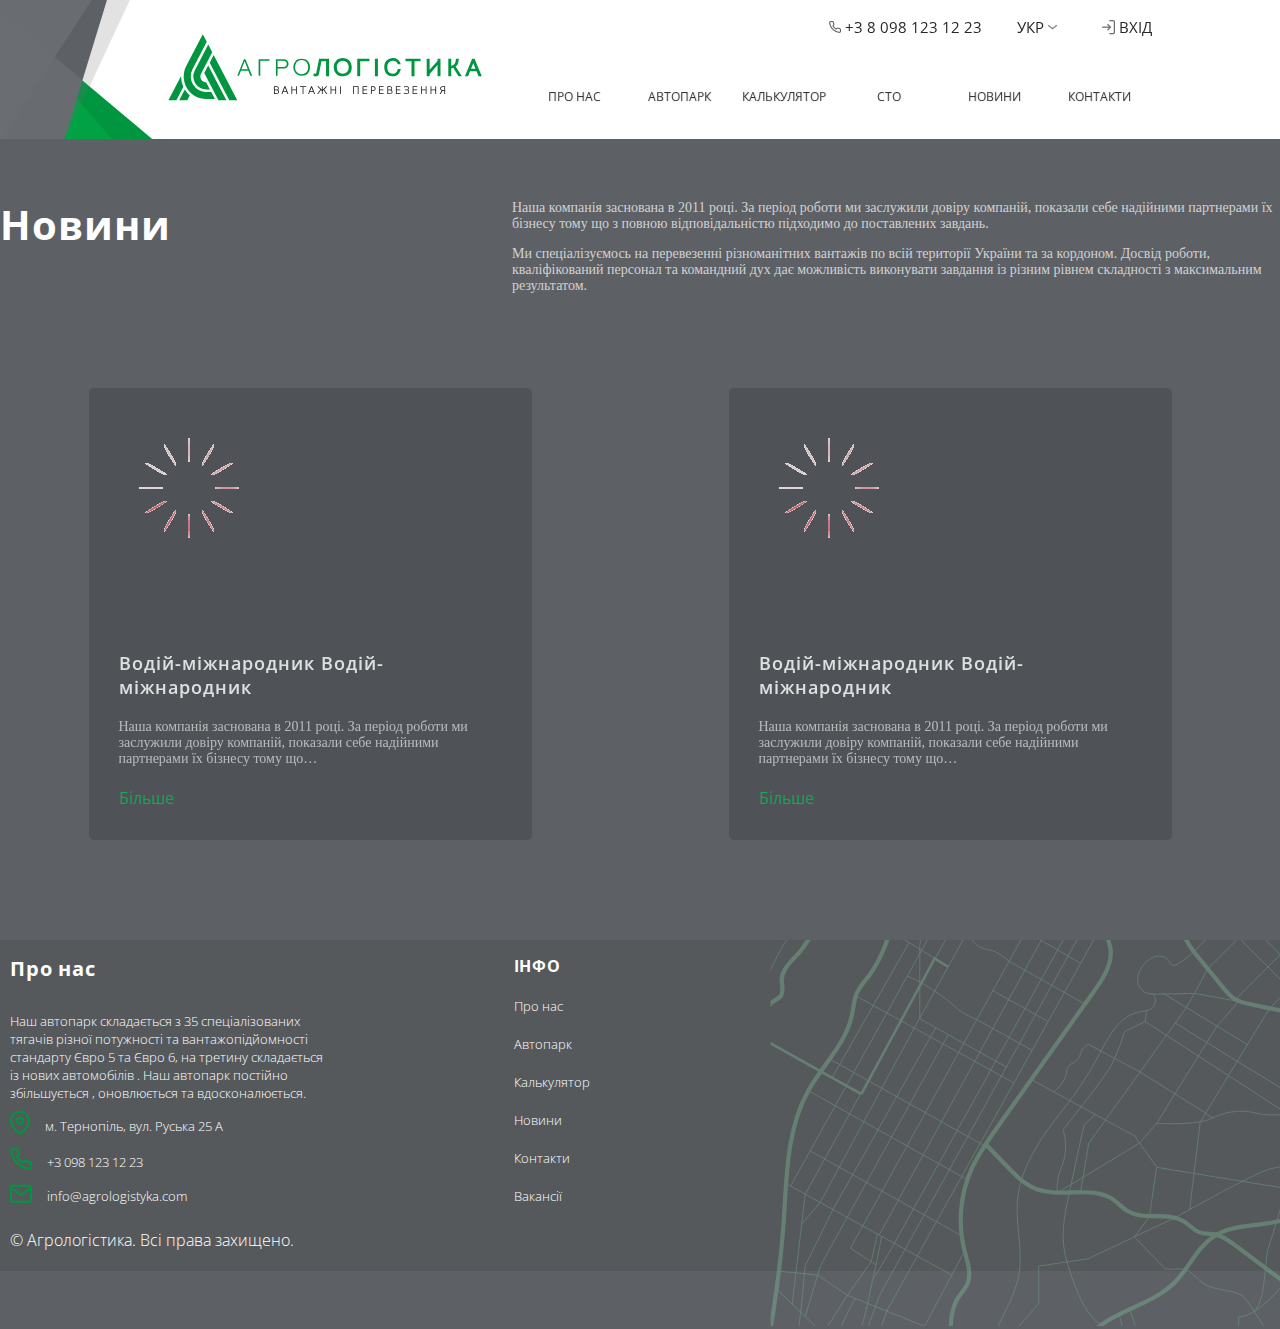
<file: news-page.html>
<!DOCTYPE html>
<html lang="en">
<head>
    <meta charset="UTF-8">
	<title>AgroLog</title>
	<meta name="viewport" content="width=device-width initial-scale=1">
	<link rel="stylesheet" href="static/css/normalize.css">
	<link rel="stylesheet" href="static/css/style.css">
	<link rel="stylesheet" href="static/css/animate.css">
</head>
<body>
    <div class="nav-bar">
		<button class="btn-toggle" id="menu-toggle">
			<div class="line"></div>
			<div class="line"></div>
			<div class="line"></div>
		  </button>
			<div class="container-nav">
					<div class="left-nav">
						<a href="index.html">
							<svg xmlns="http://www.w3.org/2000/svg" width="100%" height="100%" viewBox="0 0 320 68">
								<g fill="none" fill-rule="evenodd">
									<path fill="#1A1A18" d="M276.992 60.839l1.948-3.217a1.953 1.953 0 0 1-.557-.195 1.608 1.608 0 0 1-.556-.49 2.287 2.287 0 0 1-.323-.662 2.577 2.577 0 0 1-.106-.762 2.432 2.432 0 0 1 .156-.902c.103-.264.265-.502.473-.695.237-.206.52-.353.824-.429.387-.1.786-.147 1.185-.139h2.382v7.714h-.818v-3.34h-1.736l-2.026 3.34h-.968l.122-.223zm1.213-5.326c-.005.225.03.449.1.662.056.172.151.329.279.457.142.13.314.224.5.272.261.072.531.106.802.1h1.714v-2.96h-1.709a1.859 1.859 0 0 0-1.302.367c-.127.126-.223.28-.278.45-.073.21-.109.43-.106.652zm-10.462-2.165h.662v3.261h4.012v-3.26h.835v7.713h-.835v-3.74h-4.012v3.762h-.807v-7.736h.145zm-9.773 0h.662v3.261h4.013v-3.26h.807v7.713h-.807v-3.74h-4.013v3.762h-.807v-7.736h.145zm-8.504 0h4.492v.701h-3.824v2.56h3.64v.713h-3.662v3.072h3.896v.69h-4.686v-7.736h.144zm-9.171 7.107v-.846l.24.2c.417.365.935.594 1.485.657.26.03.523.046.785.045.315.005.63-.034.935-.117.243-.064.468-.18.662-.34.18-.146.316-.339.395-.556.096-.243.143-.502.14-.763a1.43 1.43 0 0 0-.129-.612 1.224 1.224 0 0 0-.378-.456 1.82 1.82 0 0 0-.618-.295 3.161 3.161 0 0 0-.84-.1h-1.347v-.702h1.347c.253.004.505-.024.751-.083a1.67 1.67 0 0 0 .557-.24.924.924 0 0 0 .322-.367c.077-.161.116-.338.112-.517a1.725 1.725 0 0 0-.106-.635 1.146 1.146 0 0 0-.3-.45 1.297 1.297 0 0 0-.557-.279 3.706 3.706 0 0 0-.93-.1 4.024 4.024 0 0 0-.556.034c-.165.021-.33.055-.49.1-.16.052-.326.113-.5.183a9.147 9.147 0 0 0-.557.256l-.212.112v-.852l.09-.039c.178-.072.356-.133.528-.195l.557-.161c.194-.047.391-.084.59-.111.2-.022.4-.034.6-.034.396-.007.791.038 1.175.134.303.07.584.213.818.417.203.184.363.41.467.663.104.273.155.564.15.857.001.199-.025.397-.077.59a1.831 1.831 0 0 1-.24.517c-.104.162-.24.3-.4.406l-.15.095c.082.037.162.08.239.128.185.113.346.263.473.44.128.181.226.382.29.595.063.228.095.464.094.701.004.35-.055.696-.173 1.024a1.998 1.998 0 0 1-.528.78 2.226 2.226 0 0 1-.896.484 4.346 4.346 0 0 1-1.241.155c-.3 0-.557 0-.813-.033a4.068 4.068 0 0 1-1.19-.312c-.192-.079-.378-.17-.557-.272l-.073-.045.056-.061zm-7.88-7.107h4.485v.701h-3.818v2.56h3.662v.713h-3.662v3.072h3.896v.69h-4.725v-7.736h.162zm-8.732 0h2.393c.329-.004.657.04.974.128.272.075.527.205.745.384.204.17.364.385.468.629.109.267.162.553.156.84a2.65 2.65 0 0 1-.078.668 1.48 1.48 0 0 1-.245.507 1.948 1.948 0 0 1-.39.356l-.11.072c.089.042.176.088.26.14.18.107.334.249.457.417.136.185.24.392.306.612.068.239.102.486.1.734a2.46 2.46 0 0 1-.167.935c-.11.275-.283.519-.506.713-.234.201-.51.35-.807.434-.343.1-.7.149-1.057.145h-2.644v-7.714h.145zm.656.696v2.621h1.67c.248.004.494-.024.735-.083.18-.045.348-.126.495-.24.125-.109.222-.246.284-.4a1.887 1.887 0 0 0 0-1.18 1.052 1.052 0 0 0-.284-.39 1.33 1.33 0 0 0-.495-.245 2.81 2.81 0 0 0-.735-.083h-1.67zm0 3.339v3.01h1.792c.275.006.548-.028.813-.1.204-.047.394-.14.557-.272.144-.121.254-.279.317-.456a2.143 2.143 0 0 0 0-1.364 1.046 1.046 0 0 0-.312-.45 1.436 1.436 0 0 0-.556-.273 3.161 3.161 0 0 0-.813-.095h-1.798zm-9.177-4.013h4.492v.702h-3.824v2.56h3.662v.69h-3.662v3.072h3.896v.69h-4.73v-7.736l.166.022zm-8.192 0h2.093c.355-.003.71.044 1.052.14.29.083.56.231.784.434.217.196.381.443.48.718.109.31.162.638.155.968a2.71 2.71 0 0 1-.156.963c-.09.277-.246.527-.456.729-.225.202-.494.35-.785.434a3.762 3.762 0 0 1-1.052.139h-1.436v3.194h-.801v-7.74l.122.021zm.657.702v3.122h1.436c.243.004.485-.03.718-.1.19-.061.366-.164.512-.301.144-.134.254-.3.323-.484.075-.218.11-.448.105-.68a1.92 1.92 0 0 0-.105-.672c-.07-.184-.18-.35-.323-.485a1.42 1.42 0 0 0-.512-.3 2.332 2.332 0 0 0-.718-.1h-1.436zm-9.166-.702h4.486v.702h-3.818v2.56h3.662v.69h-3.662v3.072h3.896v.69H198.3v-7.736l.161.022zm-9.9 7.57v-7.57h5.62v7.714h-.8v-7.046h-4.019v7.024h-.801v-.123zm-12.967-7.57h.673v7.714h-.818v-7.736l.145.022zm-9.767 0h.662v3.262h4.013V53.37h.807v7.714h-.807v-3.762h-4.013v3.762h-.807v-7.736l.145.022zm-13.596 7.486l3.044-4.363-3.155-3.123h1.113l3.612 3.568V53.37h.795v3.568l3.618-3.568h1.113l-3.206 3.1 3.206 4.592h-1.024l-2.783-3.996-.946.924v3.072h-.796V57.99l-.94-.924-2.783 3.996h-1.024l.156-.206zm-6.294-7.486h.773c1.013 2.572 2.03 5.143 3.05 7.714h-.896l-.913-2.332h-3.394l-.913 2.332h-.852c1.013-2.571 2.03-5.142 3.05-7.714h.095zm.328 1.041l-1.436 3.64h2.85l-1.414-3.64zm-11.626-1.04h6.122v.695h-2.744v7.018h-.807v-7.04h-2.727v-.696l.156.022zm-8.72 0h.662v3.26h4.012v-3.26h.807v7.713h-.807v-3.762h-4.012v3.762h-.807v-7.736l.145.022zm-7.09 0h.773c1.013 2.57 2.031 5.142 3.055 7.713h-.901l-.913-2.332h-3.417l-.907 2.332h-.857c1.013-2.571 2.03-5.142 3.05-7.714h.117zm.328 1.04l-1.436 3.64h2.85l-1.414-3.64zm-11.025-1.04h2.393c.33-.005.657.038.974.127.273.075.527.206.746.384.203.17.364.386.467.63.109.266.162.552.156.84a2.65 2.65 0 0 1-.078.667 1.391 1.391 0 0 1-.25.507c-.111.137-.24.259-.384.362l-.111.066c.089.045.178.09.261.14.178.107.334.249.456.417.136.185.24.392.307.612.069.239.102.486.1.735a2.46 2.46 0 0 1-.167.935c-.11.274-.284.518-.507.712-.234.202-.51.35-.807.434-.343.1-.7.15-1.057.145h-2.666v-7.736l.167.022zm.657.695v2.621h1.67c.247.005.494-.023.734-.083.18-.044.349-.126.495-.24a.98.98 0 0 0 .279-.4 1.786 1.786 0 0 0 0-1.18.985.985 0 0 0-.279-.39 1.33 1.33 0 0 0-.495-.244 2.838 2.838 0 0 0-.735-.084h-1.67zm0 3.34v3.01h1.786c.275.005.548-.028.813-.1.204-.047.394-.14.556-.273.141-.124.25-.28.318-.456a2.143 2.143 0 0 0 0-1.364 1.113 1.113 0 0 0-.312-.45 1.436 1.436 0 0 0-.557-.273 3.178 3.178 0 0 0-.818-.095h-1.786z"/>
									<path fill="#00963F" fill-rule="nonzero" d="M15.583 53.665a25.4 25.4 0 0 1-2.226-9.7l-.034-1.252L.395 67.489H8.51l7.14-13.679-.066-.145zM17.441 57.088l-.306-.479-5.676 10.88h8.114l2.565-4.914-.189-.167a26.045 26.045 0 0 1-4.508-5.32M46.525 21.432L42.468 29.2l19.99 38.283h8.115zM36.93 39.797l14.46 27.687h8.113L40.988 32.028z"/>
									<path fill="#00963F" fill-rule="nonzero" d="M27.27 37.087A13.318 13.318 0 0 0 39.096 56.52h3.606l-3.745-7.201h-.19a6.122 6.122 0 0 1-5.109-8.904l11.42-21.85-4.057-7.79L27.27 37.086z"/>
									<path fill="#00963F" fill-rule="nonzero" d="M39.107 59.136A15.933 15.933 0 0 1 24.96 35.879l14.553-27.91L35.456.18l-16.88 32.394a23.118 23.118 0 0 0 20.53 33.753h8.755l-3.784-7.19h-4.97zM74.863 36.046l3.278-8.153 3.222 8.153h-6.5zm2.494-10.229l-6.784 16.634h1.725l2.009-5.053h7.59l1.982 5.053h1.903l-6.828-16.634h-1.597zM92.344 42.451h1.697V27.17h9.4v-1.358H92.344zM120.12 32.946c-.613.516-1.672.774-3.178.774h-5.281v-6.5h5.387c2.656 0 3.984 1.048 3.984 3.144 0 1.206-.304 2.066-.912 2.582m-2.338-7.129h-7.824v16.634h1.703v-7.323h6.121a4.92 4.92 0 0 0 3.707-1.358 4.703 4.703 0 0 0 1.319-3.423 4.252 4.252 0 0 0-1.347-3.3 5.22 5.22 0 0 0-3.679-1.23zM141.078 39.101a6.962 6.962 0 0 1-9.789 0 7.524 7.524 0 0 1-1.83-5.264 7.513 7.513 0 0 1 1.841-5.27 6.929 6.929 0 0 1 9.778 0 7.519 7.519 0 0 1 1.842 5.258 7.507 7.507 0 0 1-1.842 5.26m-4.892-13.869c-2.637 0-4.715.818-6.233 2.454a8.715 8.715 0 0 0-2.27 6.155 8.715 8.715 0 0 0 2.27 6.156c1.514 1.636 3.63 2.454 6.35 2.454 2.72 0 4.798-.757 6.233-2.27 1.44-1.51 2.16-3.574 2.16-6.19 0-2.615-.754-4.726-2.26-6.333-1.506-1.606-3.59-2.41-6.25-2.41v-.016zM151.174 39.18c-.06.436-.18.863-.357 1.268-.027.045-.244.095-1.508-.195l-.718-.156-.39 2.755.64.111c.66.117 1.329.176 1.999.179a3.222 3.222 0 0 0 1.936-.557 2.621 2.621 0 0 0 1.052-1.697l2.555-13.062h4.697V43.12h3.038V25.15h-10.117l-2.827 14.03zM172.02 33.853a6.823 6.823 0 0 1 1.67-4.82 6.26 6.26 0 0 1 8.793 0 6.817 6.817 0 0 1 1.67 4.81 6.817 6.817 0 0 1-1.67 4.813 6.305 6.305 0 0 1-8.804 0 6.823 6.823 0 0 1-1.67-4.814m6.078-9.277c-2.822 0-5.081.901-6.723 2.671a9.389 9.389 0 0 0-2.449 6.606 9.405 9.405 0 0 0 2.45 6.612c1.635 1.77 3.94 2.665 6.833 2.665 2.894 0 5.154-.823 6.717-2.493 1.564-1.67 2.338-3.896 2.338-6.678 0-2.783-.818-5.07-2.438-6.79-1.62-1.72-3.895-2.593-6.728-2.593zM192.851 43.12h3.034V27.836h9.4V25.15H192.85zM210.861 25.149h3.083v17.97h-3.083zM234.123 36.28a5.916 5.916 0 0 1-1.87 3.15 4.591 4.591 0 0 1-2.966 1.024c-1.931 0-3.34-.557-4.296-1.67-.958-1.113-1.464-2.783-1.464-4.947 0-2.165.529-3.796 1.575-4.926a5.27 5.27 0 0 1 4.107-1.67c2.499 0 4.063 1.008 4.78 3.084l.15.45h3.012l-.24-.85a6.945 6.945 0 0 0-2.782-3.974 8.587 8.587 0 0 0-4.937-1.375 8.442 8.442 0 0 0-6.4 2.543c-1.586 1.67-2.393 3.896-2.393 6.64 0 2.938.79 5.253 2.343 6.89a8.114 8.114 0 0 0 6.122 2.481c2.187 0 3.951-.556 5.254-1.67a10.162 10.162 0 0 0 2.95-4.802l.277-.868h-3.1l-.122.49zM241.992 27.882h6.172v15.237h3.039V27.882h6.166v-2.733h-15.377zM274.7 27.448l-8.037 9.082V25.15h-3.01v17.97h3.01v-2.444l8.036-9.088V43.12h3.01V25.15h-3.01zM296.342 25.862l.05-.713h-2.977l-.028.635c-.094 2.098-.556 3.69-1.436 4.736a5.476 5.476 0 0 1-3.278 1.758V25.15h-3.005v17.97h3.005v-8.058a12.5 12.5 0 0 0 2.037-.557l5.36 8.615h3.444l-6.366-9.884c1.892-1.519 2.966-3.995 3.194-7.373M308.87 35.378l2.287-5.682 2.226 5.682h-4.513zm3.55-10.229h-2.499l-7.301 17.97h3.166l2.01-5.053h6.678l1.981 5.053h3.34l-7.375-17.97z"/>
								</g>
							</svg>
						</a>
					</div>
					<div class="right-nav">
						<div class="top-nav">
							<a href="tel:+380981231223" class="mlb">
								<img src="static/img/index/phone.png" alt="">	
								+3 8 098 123 12 23
							</a>
							<div id="lang-btn" class="lang">
							
									<div class="lang-text">
										Укр
									</div>
									<img class="arrow-lang" src="static/img/index/shape.png">
									<div class="lang-nav">
										<div class="lang-text">
											Русс
										</div>
										<div class="lang-text lang-text-2">
											Eng
										</div>
									</div>
							</div>
							<div class="log-in">
									<img src="static/img/index/log-in.png" alt="">
									Вхід
							</div>		
						</div>
						
						<nav class="main__link">
							<ul class="main-nav">
								<div id="link_about" class="flip">
									<a href="About-page.html">
										<span class="front link">Про Нас</span>
										<span class="back link">Про Нас</span>
								  </a>
								</div>
								<div id="link_auto-park" class="flip">
									<a href="auto__park-page.html">
										<span class="front link">Автопарк</span>
										<span class="back link">Автопарк</span>
								  </a>
								</div>
								<div id="link_calkul" class="flip">
									<a href="#block_id">
										<div class="front link">Калькулятор</div>
										<div class="back link">Калькулятор</div id="calk__link">
								  </a>
								</div>
								<div id="link_sto" class="flip">
									<a href="STO-page.html">
										<div class="front link">СТО</div>
										<div class="back link">СТО</div>
								  </a>
								</div>
								<div id="link_news" class="flip">
									<a href="news-page.html">
										<div class="front link">Новини</div>
										<div class="back link">Новини</div>
								  </a>
								</div>
								<div id="link_contacts" class="flip">
									<a href="Contact-page.html">
										<div class="front link">Контакти</div>
										<div class="back link">Контакти</div>
								  </a>
								</div>
								
								<a href="tel:+380981231223" class="mlb mlb_active">
									<img src="static/img/index/phone.png" alt="">	
									+3 8 098 123 12 23
								</a>
							</ul>
						</nav>
					
					</div>
			</div>
    </div>
    <header class="news-page">
        <div class="container">
			<div class="contacts-top">
				<div class="about__title">
					Новини
				</div>
				<div class="sto__sub">
					Наша компанія  заснована в 2011 році. За  період роботи  ми  заслужили довіру компаній,  показали себе надійними партнерами їх бізнесу тому що з повною відповідальністю підходимо до поставлених завдань.

					<p>
						Ми спеціалізуємось на перевезенні різноманітних вантажів по всій території України та за кордоном. Досвід роботи, кваліфікований персонал та командний дух  дає можливість виконувати завдання із різним рівнем складності з максимальним результатом. 
					</p>

				</div>
			</div>
			<div class="news-page-block">
				<div class="news-page-prof">
					<img data-src="static/img/Spinner.gif" alt="">
					<div class="text-wrap-news">
						<div class="news-page__title">
							Водій-міжнародник Водій-міжнародник
						</div>
						<div class="sto__sub">
							Наша компанія  заснована в 2011 році. За  період роботи  ми  заслужили довіру компаній,  показали себе надійними партнерами їх бізнесу тому що…
						</div>
						<a href="news__prof.html">
							<div class="more-btn">
								Більше
							</div>
						</a>
					</div>
				</div>
				<div class="news-page-prof">
					<img data-src="static/img/Spinner.gif" alt="">
					<div class="text-wrap-news">
						<div class="news-page__title">
							Водій-міжнародник Водій-міжнародник
						</div>
						<div class="sto__sub">
							Наша компанія  заснована в 2011 році. За  період роботи  ми  заслужили довіру компаній,  показали себе надійними партнерами їх бізнесу тому що…
						</div>
						<a href="news__prof.html">
							<div class="more-btn">
								Більше
							</div>
						</a>
					</div>
				</div>
			</div>
		
        </div>
		<!-- /.container -->
		
    </header>
    <!-- /.header -->



    <footer class="footer">
		<div class="container">
			<div class="footer-wrap">
				<div class="footer-left">
					<div class="footer-about">
						<div class="footer__title">
							Про нас
						</div>
						<div class="footer__sub">
							Наш автопарк складається з 35 спеціалізованих  тягачів різної потужності та вантажопідйомності   стандарту  Євро 5 та Євро 6, на третину складається із нових автомобілів . Наш автопарк постійно збільшується , оновлюється та вдосконалюється.
						</div>
						<div class="footer-mlb-block">
							<div class="footer-mlb__link">
								<div class="svg-mlb">
									<svg xmlns="http://www.w3.org/2000/svg" width="20" height="25" viewBox="0 0 20 25">
										<g fill="none" fill-rule="evenodd" stroke="#00963F" stroke-linecap="round" stroke-linejoin="round" stroke-width="2" transform="translate(1 1.815)">
											<path d="M18 9c0 7-9 13-9 13S0 16 0 9a9 9 0 1 1 18 0z"/>
											<circle cx="9" cy="9" r="3"/>
										</g>
									</svg>
									
								</div>
								<div class="mlb__text">
									м. Тернопіль, вул. Руська 25 А
								</div>
							</div>
							<div class="footer-mlb__link">
								<div class="svg-mlb">
									<svg xmlns="http://www.w3.org/2000/svg" width="22" height="23" viewBox="0 0 22 23">
										<path fill="none" fill-rule="evenodd" stroke="#00963F" stroke-linecap="round" stroke-linejoin="round" stroke-width="2" d="M21 16.735v3a2 2 0 0 1-2.18 2 19.79 19.79 0 0 1-8.63-3.07 19.5 19.5 0 0 1-6-6 19.79 19.79 0 0 1-3.07-8.67 2 2 0 0 1 1.99-2.18h3a2 2 0 0 1 2 1.72c.127.96.361 1.902.7 2.81a2 2 0 0 1-.45 2.11l-1.27 1.27a16 16 0 0 0 6 6l1.27-1.27a2 2 0 0 1 2.11-.45c.907.338 1.85.573 2.81.7a2 2 0 0 1 1.72 2.03z"/>
									</svg>
									
									
								</div>
								<a class="mlb__text" href="tel:+30981231223">
									+3 098 123 12 23
								</a>
							</div>
							<div class="footer-mlb__link">
								<div class="svg-mlb">
									<svg xmlns="http://www.w3.org/2000/svg" width="22" height="19" viewBox="0 0 22 19">
										<g fill="none" fill-rule="evenodd" stroke="#00963F" stroke-linecap="round" stroke-linejoin="round" stroke-width="2">
											<path d="M3 1.815h16c1.1 0 2 .9 2 2v12c0 1.1-.9 2-2 2H3c-1.1 0-2-.9-2-2v-12c0-1.1.9-2 2-2z"/>
											<path d="M21 3.815l-10 7-10-7"/>
										</g>
									</svg>
									
									
								</div>
								<a class="mlb__text" href="mailto:info@agrologistyka.com">
									info@agrologistyka.com
								</a>
							</div>
						</div>
						<div class="alert-bl">
							© Агрологістика. Всі права захищено. 
						</div>
					</div>
					<div class="footer-info">
						<div class="info__title">
							Інфо
						</div>
						<div class="info__link">
							Про нас
						</div>
						<div class="info__link">
							Автопарк
						</div>
						<div class="info__link">
							Калькулятор
						</div>
						<div class="info__link">
							Новини
						</div>
						<div class="info__link">
							Контакти
						</div>
						<div class="info__link">
							Вакансії
						</div>
					</div>
				</div>
				</div>
		<!-- /.container -->
				<div class="footer-right">
					<div class="svg-footer">
						<svg xmlns="http://www.w3.org/2000/svg" xmlns:xlink="http://www.w3.org/1999/xlink" width="100%" height="100%" viewBox="0 0 611 462">
							<defs>
								<path id="a" d="M.25.25h1078.788v720.5H.25z"/>
							</defs>
							<g fill="none" fill-rule="evenodd" opacity=".397" transform="rotate(90 508.466 212.983)">
								<mask id="b" fill="#fff">
									<use xlink:href="#a"/>
								</mask>
								<path stroke="#7EBC98" stroke-width="5" d="M-8.748 507.818c3.923-.5 11.714 1.788 13.13 5.437 9.23.654 18.7 9.127 26.853 13.342 5.63 2.914 11.224 5.118 17.213 6.434 6.017 1.323 10.276 2.118 14.525 6.344 3.48 3.46 4.344 10.562 9.774 9.125 1.117-.296 2.221-4.023 4.514-4.383 3.704-.58 5.205 2.022 6.495 5.106 1.974 4.726-1.021 13.348 6.287 14.703 6.806 1.26 10.556-6.092 13.194 2.896.674 2.295-.143 4.803.484 7.049 1.141 4.093 4.773 6.528 8.12 9.525 6.832 6.117 13.65 13.68 21.36 18.627 4.892 3.139 11.305 6.053 17.356 5.544 6.183-.521 8.373-7.295 14.814-6.725 9.186.816 18.467 11.18 26.197 15.656 9.869 5.71 17.123 13.627 27.472 18.266 14.284 6.402 29.171 9.448 43.599 16.566 8.545 4.214 15.108 8.566 21.74 15.36 8.275 8.478 19.338 13.255 27.783 21.14 9.63 8.992 19.86 20.844 33.675 19.469 4.819-.48 10.94-1.887 15.483.538 4.563 2.434 6.114 8.424 9.438 12.123 6.61 7.359 12.923 8.29 22.415 8.29" mask="url(#b)"/>
								<path stroke="#7EBC98" d="M-6.837 522.5c19.678 7.302 36.88 21.084 48.279 38.682 2.94 4.54 5.535 9.362 9.23 13.314 14.566 15.583 41.525 13.438 56.408 28.722 2.35 2.412 4.36 5.234 7.2 7.05 5.691 3.636 13.047 2.369 19.802 2.372 15.23.007 29.446 7.09 43.008 14.01 12.033 6.138 24.067 12.276 36.1 18.417 22.912 11.688 46.153 23.605 64.948 41.15 3.703 3.459 7.219 7.125 11.069 10.422 10.03 8.594 22.05 14.48 33.924 20.273 12.892 6.29 25.815 12.59 39.298 17.493m-141.141-85.81c-1.574 1.866-5.89 2.112-8.303 1.841-2.476-.277-4.359-2.789-6.765-2.784-4.374.005-6.681 7.397-11.009 8.294-8.288 1.718-9.95-2.904-8.924-10.04.445-3.09.962-5.798-2.88-7.081-3.198-1.068-9.532-1.036-12.848-.675-3.705.404-7.123 1.594-10.16-.838-2.435-1.95-3.58-5.434-6.51-6.914-3.697-1.866-9.172-.836-13.265-.836-5.299 0-9.431-.25-14.104-3.04-9.332-5.57-17.148-6.342-24.785 1.506-7.559 7.765-17.306 13.917-27.34 18.124-7.191 3.015-14.713 4.359-21.798 8.098-8.55 4.51-16.338 9.454-24.474 14.682-4.59 2.948-9.82 4.882-14.644 6.989-3.18 1.387-7.864 2.513-10.195 4.905-3.283 3.372-8.295 2.916-12.3 5.525m104.22-52.255c-2.424-7.279-7.937-13.222-14.3-17.521-6.365-4.3-13.594-7.124-20.788-9.816-24.89-9.314-50.581-17.547-77.127-18.913m77.155 63.206c-14.999-6.316-26.214-18.925-37.916-30.221-2.21-2.135-4.461-4.238-6.945-6.046-11.016-8.023-26.54-9.371-38.778-3.369m16.355 38.15c17.082 7.85 34.634 15.824 53.391 17.154 2.275.16 4.6.23 6.737 1.023 6.965 2.578 9.025 11.152 12.92 17.466 4.09 6.631 10.76 11.191 17.305 15.424a632.962 632.962 0 0 0 59.79 34.197m-83.246-84.719c37.834 20.001 75.176 40.932 111.982 62.766 3.533 2.097 7.074 4.209 10.858 5.812 4.016 1.701 8.32 2.84 11.967 5.228 4.643 3.044 8.572 8.197 14.125 8.197m-79.953-44.227l-25.07 25.027m165.59-34.237l-59.036 58.935m38.51-38.85c5.89-.548 11.167 3.35 15.787 7.038 4.054 3.238 8.126 6.49 11.628 10.316 5.586 6.105 9.766 13.699 16.679 18.253a25.27 25.27 0 0 0 14.869 4.108" mask="url(#b)"/>
								<path stroke="#7EBC98" stroke-width="5" d="M-18.792 415.817l136.926 67.094c15.091 7.395 30.24 14.823 44.122 24.297 20.614 14.066 38.163 32.463 59.7 45.07 36.302 21.251 81.693 24.767 115.37 49.971 7.364 5.511 14.167 12.059 22.667 15.573 7.887 3.26 16.617 3.647 24.983 5.339 34.567 6.988 60.277 35.234 91.065 52.436 46.308 25.872 101.998 25.795 154.922 29.333 79.594 5.32 158.185 20.251 236.698 34.367 15.065 2.707 33.24 4.352 43.09-7.367 11.282-13.425 2.673-34.658-10.474-46.263-13.147-11.604-30.275-18.64-41.4-32.196-15.881-19.35-15.745-46.722-16.776-71.734-1.028-25.01-5.972-53.32-26.998-66.9-26.417-17.066-64.668-1.871-91.158-18.824-5.552-3.554-10.324-8.407-16.382-11.007-12.205-5.238-26.052-.2-38.902 3.16-32.622 8.531-68.127 5.57-98.888-8.241-17.784-7.985-33.803-19.355-49.69-30.65-54.558-38.78-109.115-77.562-163.673-116.343-15.713-11.17-33.934-22.916-52.805-18.97-6.659 1.391-13.106 4.735-19.876 4.064-5.241-.52-9.913-3.392-14.376-6.19-28.623-17.94-57.989-36.625-81.446-60.5-20.528-20.893-51.9-26.903-78.685-15.054-4.606 2.037-9.216 4.052-13.858 5.921-43.182 17.401-91.16 22.723-137.106 15.21m580.42 207.06c9.085-8.735 18.17-17.469 27.256-26.202 11.183-10.748 22.713-22.017 28.104-36.56 10.921-29.448-5.411-66.343 12.783-91.943 4.122-5.797 9.748-10.456 13.44-16.534 11.99-19.74.215-47.53 12.206-67.267 4.205-6.92 11.084-12.281 13.594-19.976 1.817-5.577 1.075-11.653 2.103-17.427 1.56-8.76 7.042-16.236 12.369-23.363l40.109-53.665c6.647-8.894 13.362-17.904 17.67-28.139 6.077-14.434 7.024-30.433 7.862-46.072.74-13.802 1.425-27.921-2.483-41.18-3.907-13.257-13.349-25.722-26.67-29.402M-15.785 243.617a326.07 326.07 0 0 0 48.499-1.15c8.677-.853 17.624-2.16 25.012-6.793 6.179-3.872 10.773-9.76 15.234-15.527 11.195-14.471 22.505-29.134 29.825-45.904 7.32-16.768 10.347-36.136 4.434-53.45-3.346-9.803-9.344-18.448-15.415-26.841C75.987 72.085 58.981 50.755 38.02 33.758 17.057 16.76-8.28 4.227-35.19 2.201m143.64 147.886c13.161 1.617 24.59 9.494 35.43 17.135 13.819 9.741 27.637 19.484 41.456 29.226 14.56 10.264 29.284 20.62 45.794 27.312 16.51 6.693 35.213 9.488 52.222 4.192 14.334-4.461 26.324-14.206 37.924-23.736l32.1-26.37c4.7-3.86 9.486-7.82 12.685-12.99 3.296-5.331 4.685-11.586 6.02-17.71 7.663-35.128 15.334-70.294 20.432-105.884 1.992-13.901 3.592-27.872 6.398-41.63 3.548-17.397 9.008-34.364 15.518-50.882M380.745 89.215a1104.591 1104.591 0 0 0 114.112-34.13c20.615-7.4 41.007-15.411 61.497-23.153 4.075-1.54 8.326-3.094 12.665-2.711 4.941.434 9.298 3.317 13.244 6.322 26.346 20.06 44.982 50.002 51.345 82.5 4.77 24.346 3.317 51.092 16.986 71.795 13.365 20.24 38.039 29.703 55.203 46.841 22.196 22.16 29.788 54.773 46.442 81.353 18.643 29.754 48.261 51.151 79.631 66.922 31.369 15.769 64.948 26.585 97.384 40.026 6.376 2.642 13.051 5.658 16.952 11.353 3.96 5.786 4.305 13.23 4.515 20.24l2.202 73.577c.61 20.374-33.63 24.857-42.871 43.022-6.867 13.496-3.958 30.584 4.765 42.96 8.724 12.374 22.43 20.497 36.76 25.379 9.912 3.378 21.031 5.312 30.683 1.256 2.862-1.202 5.518-2.904 8.487-3.808 8.35-2.544 17.098 1.603 24.98 5.355a354.33 354.33 0 0 0 91.305 29.078" mask="url(#b)"/>
								<path stroke="#7EBC98" d="M103.337-7.39c-6.005 14.06-5.951 29.864-5.798 45.155.12 12.13.362 24.768 5.917 35.55 8.19 15.891 25.746 24.042 40.522 34.098 11.017 7.497 21.608 18.758 24.222 31.12 1.25 5.91 6.54 10.208 12.58 10.262 8.792.082 17.84 3.425 25.547 7.98 11.62 6.87 21.615 16.337 33.615 22.517 12.296 6.333 27.037 9.516 35.72 20.282 7.8 9.674 8.658 23.036 9.084 35.457.408 11.872-.437 26.034-10.59 32.193-9.914 6.014-22.568.644-32.836-4.744l-14.162-7.428c-5.912-3.101-11.978-6.325-16.3-11.417-4.32-5.092-6.527-12.569-3.632-18.587-1.964-3.116-6.643-2.726-10.058-1.348-3.414 1.378-7.037 3.4-10.549 2.297-2.976-.935-4.863-3.859-7.582-5.39-7.738-4.357-16.586 4.04-25.448 4.587-7.332.452-13.793-4.544-20.9-6.404-9.514-2.49-19.796.892-27.754 6.672-7.956 5.78-14.013 13.743-19.952 21.586m418.322 84.148c5.544 2.991 8.107 9.791 13.487 13.07 2.51 1.53 5.443 2.172 8.317 2.791l74.119 15.942c20.777 4.47 42.004 8.964 63.118 6.536 14.547-1.674 28.504-6.584 42.254-11.621 19.448-7.129 39.97-15.499 51.682-32.588M1047.575 726.5c-12.98-25.84-40.532-40.873-67.662-50.855-27.13-9.982-56.003-16.8-79.803-33.211-5.334-3.678-10.594-8.136-12.695-14.264-3.674-10.716 3.121-23.993-3.43-33.233-1.766-2.49-4.342-4.345-5.969-6.929-1.708-2.72-2.219-5.998-2.692-9.174-3.288-22.05-5.746-47.214 8.785-64.115 3.721-4.325 8.437-7.896 11.162-12.91 2.725-5.014 2.584-12.347-2.27-15.343-9.621-5.933-24.47 10.662-31.755 2.017-1.967-2.335-2.166-5.642-3.298-8.48-3.935-9.853-16.945-11.3-27.523-12.07a193.691 193.691 0 0 1-60.165-14.282c-25.114-10.43-48.458-26.29-75.296-30.656-28.551-4.649-57.718 4.305-86.557 2.035-44.003-3.466-81.404-32.108-115.96-59.585-17.449-13.875-38.654-26.75-58.137-37.582-10.997-6.113-22.528-11.445-32.484-19.14-9.955-7.698-18.406-18.274-20.397-30.704-.523-3.266-.606-6.654-1.82-9.73-1.674-4.243-5.554-7.54-10.01-8.507-3.369-.733-7.467.166-9.06 3.225-.904 1.73-.834 3.781-1.178 5.703-1.28 7.151-8.661 12.118-15.921 12.318-7.26.198-14.153-3.496-19.55-8.359-4.112-3.704-7.665-8.326-8.845-13.735-1.178-5.409.469-11.665 4.993-14.854 1.968-1.387 4.515-2.312 5.494-4.513 1.079-2.424-.277-5.191-1.676-7.445a111.872 111.872 0 0 0-15.874-20.026c-28.974-28.998-59.041-57.843-89.703-85.048-3.264-2.896-6.585-6.017-8.086-10.114-1.909-5.21-.53-11.008 1.163-16.292 3.119-9.74 7.248-19.12 11.369-28.48 2.296-5.216 4.622-10.484 8.05-15.036 4.135-5.489 9.695-9.706 15.177-13.848 3.839-2.9 7.835-5.873 12.528-6.919 4.694-1.045 10.304.398 12.638 4.605a52.635 52.635 0 0 0 15.978-19.54c1.806-3.813 3.625-8.305 7.637-9.606 3.419-1.107 7.058.611 10.646.787 12.74.63 18.82-16.717 30.877-20.887m-37.747 103.89l67.727 67.757m-41.927-93.568l53.214 53.238 125.315 76.512-48.836 77.897-33.633 62.685s3.072 7.222 12.593 9.68c9.522 2.458 9.215 11.062 14.436 14.443 5.221 3.38 13.771-1.203 29.743 16.564M278.052 145.114l97.512-97.555-7.486-64.616m-75.284 176.92l95.634-95.676m32.332 85.248l-61.82 101.736m35.629-14.749l46.288-74.718 34.799-57.107-6.615-40.41-9.51-81.734m29.947 6.453l13.36 109.238s5.068 20.281 0 41.022c-5.068 20.743-.922 38.718 6.91 54.39 7.833 15.67 5.53 64.53 5.53 64.53l23.282 20.74 29.24-20.74L604.196 36.38 620.32-24h8.101l17.699 59.459-2.303 26.272 80.073.447m-172.68-72.812s13.364 117.535 19.351 135.972c5.99 18.438 57.616 111.084 57.616 111.084l49.273 104.17 8.752 58.996h45.15s45.15 41.484 65.884 51.624c20.732 10.141 50.217 13.828 80.166 8.759l42.534-38.4m-161.739-94.323l361.082-53.492M991.11 201.45h19.9m28.103 260l-11.663-81.474-12.848-90.714-15.601-98.62L857.129 83.394m179.22 127.216l24.803 164.067M960.08 243.95l108.98-13.409 24.419 10.49" mask="url(#b)"/>
								<path stroke="#7EBC98" d="M960.415 215.928l15.32 7.282 35.592 242.093m0-317.134L937.177 250.5l4.265 19.697 29.354 180.355v22.587l-3.912 77.48M819.269 97.004l94.418-32.729 2.469 32.729-71.555 91.729 18.884 12.966 105.93-137.424-6.908-23.507-29.476-26.275L920.284-21l-13.045 3.227 4.605 49.322s-56.648 7.375-92.575 33.188l-70.004 14.751 66.32 76.056-11.513 111.55v43.56l3.46 60.967s10.044 36.081-26.876 69.029M758.598 612.5l80.478-207.581-13.51-104.163-76.301-221.268-22.823-41.695s-27.994-19.826-36.592-45.84m-154.64 48.64s23.226 5.86 60.07-3.36c36.847-9.218 90.272 13.059 136.942-7.606C778.895 8.962 807.142-21 807.142-21M603.879 61.97h40.377s55.948 23.577 61.826 43.057c0 0 39.345 29.006 41.186 55.127 0 0 21.747-1.719 32.06 6.515m2.12-50.275s-42.469 24.707-55.673 34.848c-13.201 10.141-8.29 37.797-19.649 51.935-11.361 14.135-15.966 17.423-16.275 20.696-.306 3.273 0 23.555 0 23.555l-38.416 37.492-24.83-18.132-58.342-8.451m50.425-39.667l-104.955-12.597-10.41-6.278 5.6-8.71m-148.467 73.943l-.984-52.326 9.607-52.593 30.028 26.06 81.106 50.503 35.546 21.665M381.17 270.475l12.077 1.537 11.974 24.583s26.405 7.99 42.987 17.517c16.58 9.526 74.61 56.363 74.61 56.363s11.362-4.737 28.862-2.586c17.502 2.152 21.087 10.746 46.776 9.521l-59.424-98.331-8.23 4.609-42.742 78.237-25.466 46.772m135.862-59.092l-59.424-10.018L376.83 222.843l-17.359-10.141-28.669-15.107-66.7-66.756 96.905-96.986 28.996 26.733m3.244 211.426l110.075-169.937 64.94-112.473M394.607 29.627s16-7.758 26.664 2.997c10.663 10.756 36.412 29.004 57.027 29.347m37.46 18.565s30.397 12.626 43.907 16.314c13.508 3.687 34.04 6.447 34.04 6.447s47.326 12.913 65.748 19.673c18.424 6.76 66.563 3.659 81.028 18.27M758.937-8.045l61.255 97.674 2.764-100.026m-2.764 100.026l-4.607 65.916s5.067 17.055 29.016 33.189m18.884 12.966s17.502 19.3 26.252 40.504c8.752 21.204 21.643 62.658 21.643 62.658l5.34-.792L934.7 427.868l-3.97 131.008m2.5-82.518l109.616-15.231a85.236 85.236 0 0 1 32.426 1.738l30.012 7.509M969.416 64.275l1.994 11.678 39.917 28.887m-12.55-9.082l-109.04 146.445-151.874 48.099m6.285 13.22c26.663-10.591 32.29 1.832 48.87 7.132s22.567-9.91 37.075-12.675c6.084-1.16 15.37-1.347 24.1-1.174 12.42.247 24.698-3.437 34.513-11.055 15.215-11.804 34.816-15.429 34.816-15.429l13.654-19.82-21.02-153.497s34.81-42.563 47.795-51.32c0 0 20.355-8.45 22.505-52.395 0 0 11.976 15.366 27.326 21.511M116.977 234.08l620.886 346.46 29 10.641 35.826 13.33 40.416-3.707 168.222-68.202 93.956-53.93" mask="url(#b)"/>
								<path stroke="#7EBC98" d="M999.644 536.918l42.91-76.081 25.299-86.189 16.589-222.398m-73.422 312.762l10.079 61.514 79.934 45.73m-432.57-83.797l90.952 48.46m-62.418-33.257l-109.94 198.916m62.721-210.519L547.9 673.726m-72.07 2.205L582 486.054m-40.106-21.294L436.9 652.151m29.783-222.886l-104.484 189.78m85.705-181.227l-58.063 104.17h-87.555s-16.59-1.382-40.091-14.288c-18.566-10.197-80.557-46.856-105.776-61.804a47.328 47.328 0 0 0-23.403-6.61l-4.534-.073a47.36 47.36 0 0 1-22.942-6.34l-126.286-72.925M95.12 242.442l625.587 347.483 81.103 29.96 40.897-19.377M77.346 248.838l581.592 323.684s36.883 20.63 42.414 25.854c0 0 59.599 10.755 84.79 23.047 25.19 12.291 97.385 55.005 108.753 102.327M648.9 590.687L42.833 257.234m141.972-8.396l-49.027 83.733L664.794 625.11l19.355-30.114M186.066 360.38l42.783-74.626m7.39 102.372l39.977-71.997m9.013 99.086l38.1-65.896m48.659-4.896l-50.93 90.607s-12.32 13.62-13.704 23.3c-1.382 9.68-7.142 24.89-23.73 23.046l-20.738 32.496m21.77 63.652l42.821-69.867M-15.678 317.821l415.964 230.467L609.87 661.303l25.123 21.578M54.198 263.488L8.9 342.098m26.966-83.757l-18.364 33.054m138.552 77.13l-176.8-98.682m159.442-38.884l-84.498 148.99L20.5 403.765m38.862-32.925s-28.497-21.753-68.587-35.58m.613 28.654l598.875 332.861" mask="url(#b)"/>
								<path stroke="#7EBC98" stroke-width="3" d="M479.906 612.5L407.42 742" mask="url(#b)"/>
								<path stroke="#7EBC98" d="M460.815 647.162l-162.09-92.253M128.98 419.387l471.169 259.88 132.546 15.672m-624.047-240.03l57.38-105.209m-30.287-16.748l-38.405 69.353-42.366-23.414m92.176 5.427L-14.497 297m244.96 88.328l-24.367 42.576v14.75l-38.857 68.952m225.657-123.099l-36.854 66.26m71.376-47.01l-36.688 66.19s-7.59 18.411-13.811 23.942c-6.221 5.531-32.148 40.593-38.118 59.513m70.158-49.364L685.38 660.829l61.14 18.437m-345.86-156.34l217.797 123.216 67.23 33.124 58.017 5.531 34.614 5.302 18.524 12.86M692.106 711.5l4.896-47.168 24.325-36.075 49.155-122.165" mask="url(#b)"/>
								<path stroke="#7EBC98" d="M801.964 619.298l-10.413 4.198-7.439 16.666-70.095 73.05M650.235 587.5l51.085 10.322m-53.947-5.162l33.066 7.44 40.12 28.307 146.27 93.058M724.547 619.298s35.257 18.92 54.722 25.912l43.701 29.315 6.354 23.08M817.45 670.82L783.035 723" mask="url(#b)"/>
								<path stroke="#7EBC98" stroke-width="3" d="M873.8 666.778s10.802 17.025 19.092 26.235c8.29 9.211 16.243 18.985 12.896 32.237M136.723 230.774l29.145-48.024" mask="url(#b)"/>
								<path stroke="#7EBC98" d="M79.929 248.237c-2.186-9.244-13.65-19.466-13.65-19.466l-9.964-7.675s-35.017-64.48-61.279-76.455m92.412 56.65s22.313 12.324 27.61 32.645m-5.763-105.184l-52.98 92.344-19.54 21.307m19.54-21.307l-72.336-37.307m12.44 33.824s44.608 11.466 42.461 24.515m-39.697-28.17l34.555-78.068 14.514-53.426 27.567-9.288m-27.567 9.288l-10.75-28.786-49.147-34.544M25.277 24.8L-7.729 64.27 45.717 87.3m-8.216-33.622l9.347-11.907M-4.964 79.7l23.958 32.01-4.353 48.78m-33.887-41.412l52.984 16.812 70.51 35.435M46.848 39.86l10.849-18.194-7.142-38.688m-18.43 6.679c0 .69 3.457 20.265 3.457 20.265L25.215 23.51M11.622 13.378l23.96-3.455 22.115 11.744 38.01-36.845m54.455 8.758c-.397 8.826 5.37 17.162 13.024 21.582 7.651 4.422 16.867 5.418 25.68 4.75 4.031-.307 8.067-.944 11.868-2.32 2.689-.974 5.52-2.333 8.276-1.57 3.498.97 5.2 4.84 7.913 7.25 3.929 3.49 10.203 3.617 14.7.9 4.498-2.718 7.23-7.84 7.8-13.06.351-3.208-.01-6.573 1.226-9.552 1.105-2.668 3.351-4.675 4.92-7.098a15.848 15.848 0 0 0 2.288-11.222m112.777 50.633l-17.048-15.659s-21.066-.454-27.58-9.132m27.58 9.132l9.905-34.974m38.688 61.218L380.805-17.25m530.873 48.82l1.843 32.7m-2.378-38.416l-24.958-36.196m203.338 369.46l-56.518 174.323s-40.8 60.594-47.892 108.135m11.566-39.696l99.294 36.879m-53.757 16.991l13.213-40.634 44.23-75.227m-46.721-31.607l54.094 28.536m-307.315-169.03s54.933-12.951 79.07-12.232l44.573-.029m-59.906 21.012l-.154 22.858-2.305 42.082 50.683-43.293 193.51-30.397m-237.051 93.424l-7.142-19.734M295.656 561.97c-7.296.581-15.123 1.051-21.43-2.661-3.111-1.833-5.588-4.544-8.235-7.001-3.553-3.3-7.47-6.18-11.378-9.05-3.383-2.485-6.876-5.023-10.943-6.065-6.678-1.71-13.974.854-20.542-1.24-12.515-3.988-16.582-22.622-29.545-24.75-2.65-.434-5.377-.075-8.036-.446-3.9-.546-7.544-2.73-9.863-5.914-1.971-2.705-3.185-6.237-6.164-7.768-3.062-1.572-6.744-.392-10.186-.463-5.445-.111-10.333-3.439-14.118-7.353-3.784-3.915-6.82-8.519-10.74-12.299-9.72-9.368-23.626-12.646-36.81-15.55-9.206-2.028-17.086-10.003-24.183-16.204-4.18-3.653-7.992-7.735-12.422-11.078-15.88-11.987-37.137-12.949-56.477-17.629-3.96-.957-8.56-2.794-9.304-6.797" mask="url(#b)"/>
								<path stroke="#7EBC98" stroke-width="3" d="M480.414 612.25l-162.727-88.04 10.108-16.497m523.122-113.465L1011.05 174.25 863.344 376.581l-27.923 54.386v30.516" mask="url(#b)"/>
							</g>
						</svg>
						
					</div>
				</div>
			</div>
		
	</footer>
	<!-- /.footer -->
    









    <script type="text/javascript" src="static/js/jQuery.js"></script>
	<script src="static/js/lazyloadxt.extra.js" defer></script>
  	<script src="static/js/wow.min.js"></script>
  	<script type="text/javascript" src="static/js/main.js"></script>
</body>
</html>
</file>
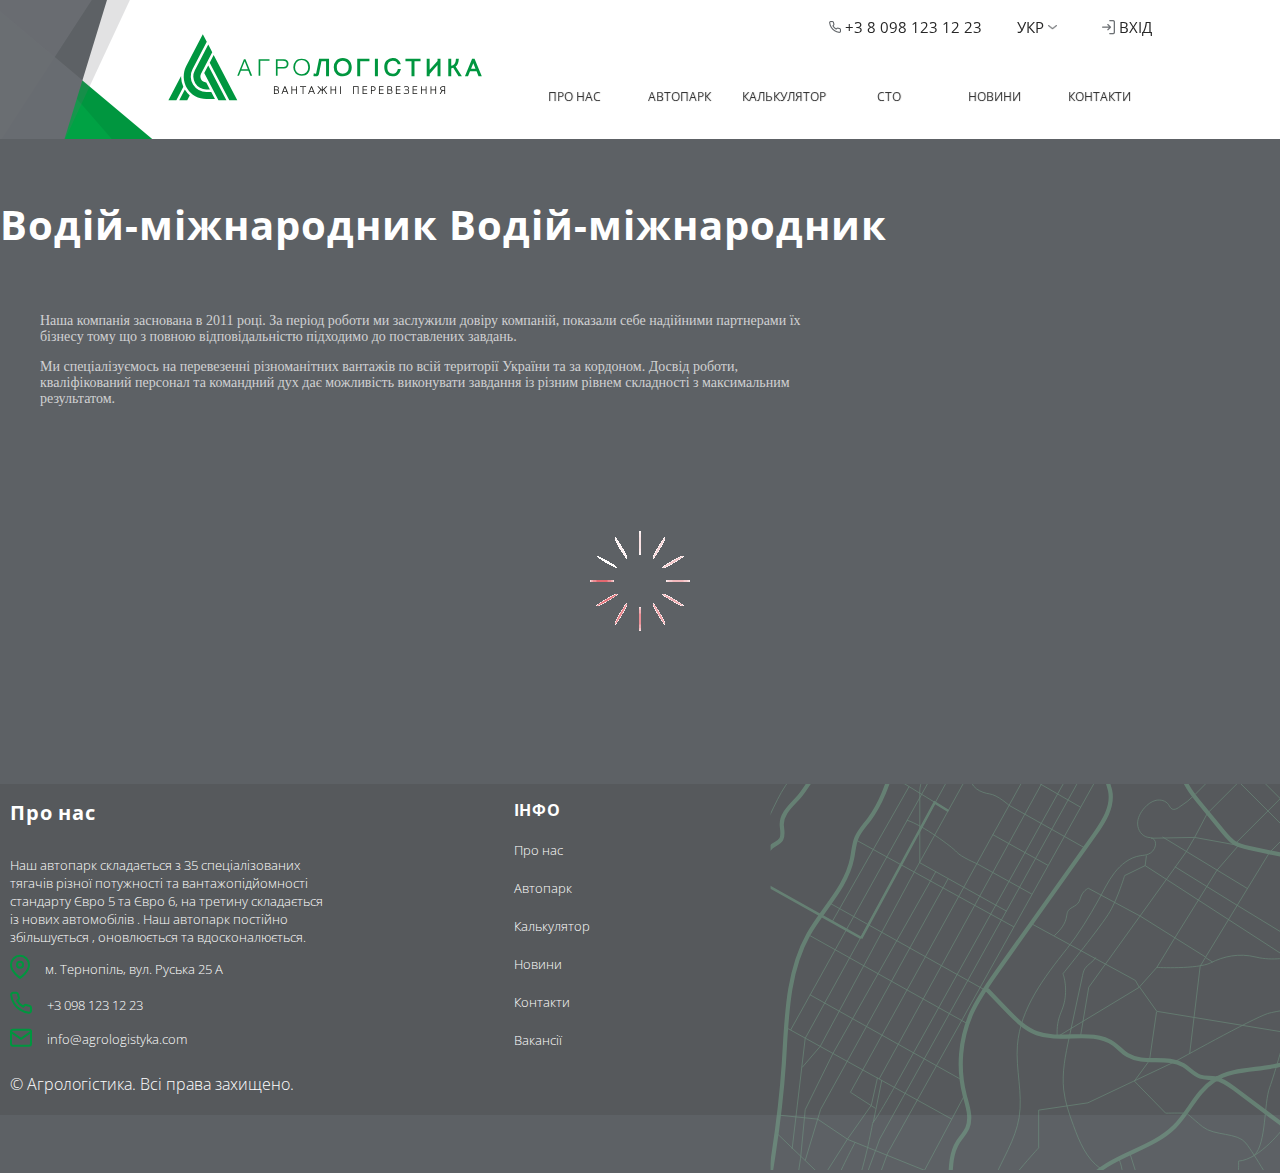
<file: news__prof.html>
<!DOCTYPE html>
<html lang="en">
<head>
    <meta charset="UTF-8">
	<title>AgroLog</title>
	<meta name="viewport" content="width=device-width initial-scale=1">
	<link rel="stylesheet" href="static/css/normalize.css">
	<link rel="stylesheet" href="static/css/style.css">
	<link rel="stylesheet" href="static/css/animate.css">
</head>
<body>
    <div class="nav-bar">
		<button class="btn-toggle" id="menu-toggle">
			<div class="line"></div>
			<div class="line"></div>
			<div class="line"></div>
		  </button>
			<div class="container-nav">
					<div class="left-nav">
						<a href="index.html">
							<svg xmlns="http://www.w3.org/2000/svg" width="100%" height="100%" viewBox="0 0 320 68">
								<g fill="none" fill-rule="evenodd">
									<path fill="#1A1A18" d="M276.992 60.839l1.948-3.217a1.953 1.953 0 0 1-.557-.195 1.608 1.608 0 0 1-.556-.49 2.287 2.287 0 0 1-.323-.662 2.577 2.577 0 0 1-.106-.762 2.432 2.432 0 0 1 .156-.902c.103-.264.265-.502.473-.695.237-.206.52-.353.824-.429.387-.1.786-.147 1.185-.139h2.382v7.714h-.818v-3.34h-1.736l-2.026 3.34h-.968l.122-.223zm1.213-5.326c-.005.225.03.449.1.662.056.172.151.329.279.457.142.13.314.224.5.272.261.072.531.106.802.1h1.714v-2.96h-1.709a1.859 1.859 0 0 0-1.302.367c-.127.126-.223.28-.278.45-.073.21-.109.43-.106.652zm-10.462-2.165h.662v3.261h4.012v-3.26h.835v7.713h-.835v-3.74h-4.012v3.762h-.807v-7.736h.145zm-9.773 0h.662v3.261h4.013v-3.26h.807v7.713h-.807v-3.74h-4.013v3.762h-.807v-7.736h.145zm-8.504 0h4.492v.701h-3.824v2.56h3.64v.713h-3.662v3.072h3.896v.69h-4.686v-7.736h.144zm-9.171 7.107v-.846l.24.2c.417.365.935.594 1.485.657.26.03.523.046.785.045.315.005.63-.034.935-.117.243-.064.468-.18.662-.34.18-.146.316-.339.395-.556.096-.243.143-.502.14-.763a1.43 1.43 0 0 0-.129-.612 1.224 1.224 0 0 0-.378-.456 1.82 1.82 0 0 0-.618-.295 3.161 3.161 0 0 0-.84-.1h-1.347v-.702h1.347c.253.004.505-.024.751-.083a1.67 1.67 0 0 0 .557-.24.924.924 0 0 0 .322-.367c.077-.161.116-.338.112-.517a1.725 1.725 0 0 0-.106-.635 1.146 1.146 0 0 0-.3-.45 1.297 1.297 0 0 0-.557-.279 3.706 3.706 0 0 0-.93-.1 4.024 4.024 0 0 0-.556.034c-.165.021-.33.055-.49.1-.16.052-.326.113-.5.183a9.147 9.147 0 0 0-.557.256l-.212.112v-.852l.09-.039c.178-.072.356-.133.528-.195l.557-.161c.194-.047.391-.084.59-.111.2-.022.4-.034.6-.034.396-.007.791.038 1.175.134.303.07.584.213.818.417.203.184.363.41.467.663.104.273.155.564.15.857.001.199-.025.397-.077.59a1.831 1.831 0 0 1-.24.517c-.104.162-.24.3-.4.406l-.15.095c.082.037.162.08.239.128.185.113.346.263.473.44.128.181.226.382.29.595.063.228.095.464.094.701.004.35-.055.696-.173 1.024a1.998 1.998 0 0 1-.528.78 2.226 2.226 0 0 1-.896.484 4.346 4.346 0 0 1-1.241.155c-.3 0-.557 0-.813-.033a4.068 4.068 0 0 1-1.19-.312c-.192-.079-.378-.17-.557-.272l-.073-.045.056-.061zm-7.88-7.107h4.485v.701h-3.818v2.56h3.662v.713h-3.662v3.072h3.896v.69h-4.725v-7.736h.162zm-8.732 0h2.393c.329-.004.657.04.974.128.272.075.527.205.745.384.204.17.364.385.468.629.109.267.162.553.156.84a2.65 2.65 0 0 1-.078.668 1.48 1.48 0 0 1-.245.507 1.948 1.948 0 0 1-.39.356l-.11.072c.089.042.176.088.26.14.18.107.334.249.457.417.136.185.24.392.306.612.068.239.102.486.1.734a2.46 2.46 0 0 1-.167.935c-.11.275-.283.519-.506.713-.234.201-.51.35-.807.434-.343.1-.7.149-1.057.145h-2.644v-7.714h.145zm.656.696v2.621h1.67c.248.004.494-.024.735-.083.18-.045.348-.126.495-.24.125-.109.222-.246.284-.4a1.887 1.887 0 0 0 0-1.18 1.052 1.052 0 0 0-.284-.39 1.33 1.33 0 0 0-.495-.245 2.81 2.81 0 0 0-.735-.083h-1.67zm0 3.339v3.01h1.792c.275.006.548-.028.813-.1.204-.047.394-.14.557-.272.144-.121.254-.279.317-.456a2.143 2.143 0 0 0 0-1.364 1.046 1.046 0 0 0-.312-.45 1.436 1.436 0 0 0-.556-.273 3.161 3.161 0 0 0-.813-.095h-1.798zm-9.177-4.013h4.492v.702h-3.824v2.56h3.662v.69h-3.662v3.072h3.896v.69h-4.73v-7.736l.166.022zm-8.192 0h2.093c.355-.003.71.044 1.052.14.29.083.56.231.784.434.217.196.381.443.48.718.109.31.162.638.155.968a2.71 2.71 0 0 1-.156.963c-.09.277-.246.527-.456.729-.225.202-.494.35-.785.434a3.762 3.762 0 0 1-1.052.139h-1.436v3.194h-.801v-7.74l.122.021zm.657.702v3.122h1.436c.243.004.485-.03.718-.1.19-.061.366-.164.512-.301.144-.134.254-.3.323-.484.075-.218.11-.448.105-.68a1.92 1.92 0 0 0-.105-.672c-.07-.184-.18-.35-.323-.485a1.42 1.42 0 0 0-.512-.3 2.332 2.332 0 0 0-.718-.1h-1.436zm-9.166-.702h4.486v.702h-3.818v2.56h3.662v.69h-3.662v3.072h3.896v.69H198.3v-7.736l.161.022zm-9.9 7.57v-7.57h5.62v7.714h-.8v-7.046h-4.019v7.024h-.801v-.123zm-12.967-7.57h.673v7.714h-.818v-7.736l.145.022zm-9.767 0h.662v3.262h4.013V53.37h.807v7.714h-.807v-3.762h-4.013v3.762h-.807v-7.736l.145.022zm-13.596 7.486l3.044-4.363-3.155-3.123h1.113l3.612 3.568V53.37h.795v3.568l3.618-3.568h1.113l-3.206 3.1 3.206 4.592h-1.024l-2.783-3.996-.946.924v3.072h-.796V57.99l-.94-.924-2.783 3.996h-1.024l.156-.206zm-6.294-7.486h.773c1.013 2.572 2.03 5.143 3.05 7.714h-.896l-.913-2.332h-3.394l-.913 2.332h-.852c1.013-2.571 2.03-5.142 3.05-7.714h.095zm.328 1.041l-1.436 3.64h2.85l-1.414-3.64zm-11.626-1.04h6.122v.695h-2.744v7.018h-.807v-7.04h-2.727v-.696l.156.022zm-8.72 0h.662v3.26h4.012v-3.26h.807v7.713h-.807v-3.762h-4.012v3.762h-.807v-7.736l.145.022zm-7.09 0h.773c1.013 2.57 2.031 5.142 3.055 7.713h-.901l-.913-2.332h-3.417l-.907 2.332h-.857c1.013-2.571 2.03-5.142 3.05-7.714h.117zm.328 1.04l-1.436 3.64h2.85l-1.414-3.64zm-11.025-1.04h2.393c.33-.005.657.038.974.127.273.075.527.206.746.384.203.17.364.386.467.63.109.266.162.552.156.84a2.65 2.65 0 0 1-.078.667 1.391 1.391 0 0 1-.25.507c-.111.137-.24.259-.384.362l-.111.066c.089.045.178.09.261.14.178.107.334.249.456.417.136.185.24.392.307.612.069.239.102.486.1.735a2.46 2.46 0 0 1-.167.935c-.11.274-.284.518-.507.712-.234.202-.51.35-.807.434-.343.1-.7.15-1.057.145h-2.666v-7.736l.167.022zm.657.695v2.621h1.67c.247.005.494-.023.734-.083.18-.044.349-.126.495-.24a.98.98 0 0 0 .279-.4 1.786 1.786 0 0 0 0-1.18.985.985 0 0 0-.279-.39 1.33 1.33 0 0 0-.495-.244 2.838 2.838 0 0 0-.735-.084h-1.67zm0 3.34v3.01h1.786c.275.005.548-.028.813-.1.204-.047.394-.14.556-.273.141-.124.25-.28.318-.456a2.143 2.143 0 0 0 0-1.364 1.113 1.113 0 0 0-.312-.45 1.436 1.436 0 0 0-.557-.273 3.178 3.178 0 0 0-.818-.095h-1.786z"/>
									<path fill="#00963F" fill-rule="nonzero" d="M15.583 53.665a25.4 25.4 0 0 1-2.226-9.7l-.034-1.252L.395 67.489H8.51l7.14-13.679-.066-.145zM17.441 57.088l-.306-.479-5.676 10.88h8.114l2.565-4.914-.189-.167a26.045 26.045 0 0 1-4.508-5.32M46.525 21.432L42.468 29.2l19.99 38.283h8.115zM36.93 39.797l14.46 27.687h8.113L40.988 32.028z"/>
									<path fill="#00963F" fill-rule="nonzero" d="M27.27 37.087A13.318 13.318 0 0 0 39.096 56.52h3.606l-3.745-7.201h-.19a6.122 6.122 0 0 1-5.109-8.904l11.42-21.85-4.057-7.79L27.27 37.086z"/>
									<path fill="#00963F" fill-rule="nonzero" d="M39.107 59.136A15.933 15.933 0 0 1 24.96 35.879l14.553-27.91L35.456.18l-16.88 32.394a23.118 23.118 0 0 0 20.53 33.753h8.755l-3.784-7.19h-4.97zM74.863 36.046l3.278-8.153 3.222 8.153h-6.5zm2.494-10.229l-6.784 16.634h1.725l2.009-5.053h7.59l1.982 5.053h1.903l-6.828-16.634h-1.597zM92.344 42.451h1.697V27.17h9.4v-1.358H92.344zM120.12 32.946c-.613.516-1.672.774-3.178.774h-5.281v-6.5h5.387c2.656 0 3.984 1.048 3.984 3.144 0 1.206-.304 2.066-.912 2.582m-2.338-7.129h-7.824v16.634h1.703v-7.323h6.121a4.92 4.92 0 0 0 3.707-1.358 4.703 4.703 0 0 0 1.319-3.423 4.252 4.252 0 0 0-1.347-3.3 5.22 5.22 0 0 0-3.679-1.23zM141.078 39.101a6.962 6.962 0 0 1-9.789 0 7.524 7.524 0 0 1-1.83-5.264 7.513 7.513 0 0 1 1.841-5.27 6.929 6.929 0 0 1 9.778 0 7.519 7.519 0 0 1 1.842 5.258 7.507 7.507 0 0 1-1.842 5.26m-4.892-13.869c-2.637 0-4.715.818-6.233 2.454a8.715 8.715 0 0 0-2.27 6.155 8.715 8.715 0 0 0 2.27 6.156c1.514 1.636 3.63 2.454 6.35 2.454 2.72 0 4.798-.757 6.233-2.27 1.44-1.51 2.16-3.574 2.16-6.19 0-2.615-.754-4.726-2.26-6.333-1.506-1.606-3.59-2.41-6.25-2.41v-.016zM151.174 39.18c-.06.436-.18.863-.357 1.268-.027.045-.244.095-1.508-.195l-.718-.156-.39 2.755.64.111c.66.117 1.329.176 1.999.179a3.222 3.222 0 0 0 1.936-.557 2.621 2.621 0 0 0 1.052-1.697l2.555-13.062h4.697V43.12h3.038V25.15h-10.117l-2.827 14.03zM172.02 33.853a6.823 6.823 0 0 1 1.67-4.82 6.26 6.26 0 0 1 8.793 0 6.817 6.817 0 0 1 1.67 4.81 6.817 6.817 0 0 1-1.67 4.813 6.305 6.305 0 0 1-8.804 0 6.823 6.823 0 0 1-1.67-4.814m6.078-9.277c-2.822 0-5.081.901-6.723 2.671a9.389 9.389 0 0 0-2.449 6.606 9.405 9.405 0 0 0 2.45 6.612c1.635 1.77 3.94 2.665 6.833 2.665 2.894 0 5.154-.823 6.717-2.493 1.564-1.67 2.338-3.896 2.338-6.678 0-2.783-.818-5.07-2.438-6.79-1.62-1.72-3.895-2.593-6.728-2.593zM192.851 43.12h3.034V27.836h9.4V25.15H192.85zM210.861 25.149h3.083v17.97h-3.083zM234.123 36.28a5.916 5.916 0 0 1-1.87 3.15 4.591 4.591 0 0 1-2.966 1.024c-1.931 0-3.34-.557-4.296-1.67-.958-1.113-1.464-2.783-1.464-4.947 0-2.165.529-3.796 1.575-4.926a5.27 5.27 0 0 1 4.107-1.67c2.499 0 4.063 1.008 4.78 3.084l.15.45h3.012l-.24-.85a6.945 6.945 0 0 0-2.782-3.974 8.587 8.587 0 0 0-4.937-1.375 8.442 8.442 0 0 0-6.4 2.543c-1.586 1.67-2.393 3.896-2.393 6.64 0 2.938.79 5.253 2.343 6.89a8.114 8.114 0 0 0 6.122 2.481c2.187 0 3.951-.556 5.254-1.67a10.162 10.162 0 0 0 2.95-4.802l.277-.868h-3.1l-.122.49zM241.992 27.882h6.172v15.237h3.039V27.882h6.166v-2.733h-15.377zM274.7 27.448l-8.037 9.082V25.15h-3.01v17.97h3.01v-2.444l8.036-9.088V43.12h3.01V25.15h-3.01zM296.342 25.862l.05-.713h-2.977l-.028.635c-.094 2.098-.556 3.69-1.436 4.736a5.476 5.476 0 0 1-3.278 1.758V25.15h-3.005v17.97h3.005v-8.058a12.5 12.5 0 0 0 2.037-.557l5.36 8.615h3.444l-6.366-9.884c1.892-1.519 2.966-3.995 3.194-7.373M308.87 35.378l2.287-5.682 2.226 5.682h-4.513zm3.55-10.229h-2.499l-7.301 17.97h3.166l2.01-5.053h6.678l1.981 5.053h3.34l-7.375-17.97z"/>
								</g>
							</svg>
						</a>
					</div>
					<div class="right-nav">
						<div class="top-nav">
							<a href="tel:+380981231223" class="mlb">
								<img src="static/img/index/phone.png" alt="">	
								+3 8 098 123 12 23
							</a>
							<div id="lang-btn" class="lang">
							
									<div class="lang-text">
										Укр
									</div>
									<img class="arrow-lang" src="static/img/index/shape.png">
									<div class="lang-nav">
										<div class="lang-text">
											Русс
										</div>
										<div class="lang-text lang-text-2">
											Eng
										</div>
									</div>
							</div>
							<div class="log-in">
									<img src="static/img/index/log-in.png" alt="">
									Вхід
							</div>		
						</div>
						
						<nav class="main__link">
							<ul class="main-nav">
								<div id="link_about" class="flip">
									<a href="About-page.html">
										<span class="front link">Про Нас</span>
										<span class="back link">Про Нас</span>
								  </a>
								</div>
								<div id="link_auto-park" class="flip">
									<a href="auto__park-page.html">
										<span class="front link">Автопарк</span>
										<span class="back link">Автопарк</span>
								  </a>
								</div>
								<div id="link_calkul" class="flip">
									<a href="#block_id">
										<div class="front link">Калькулятор</div>
										<div class="back link">Калькулятор</div id="calk__link">
								  </a>
								</div>
								<div id="link_sto" class="flip">
									<a href="STO-page.html">
										<div class="front link">СТО</div>
										<div class="back link">СТО</div>
								  </a>
								</div>
								<div id="link_news" class="flip">
									<a href="news-page.html">
										<div class="front link">Новини</div>
										<div class="back link">Новини</div>
								  </a>
								</div>
								<div id="link_contacts" class="flip">
									<a href="Contact-page.html">
										<div class="front link">Контакти</div>
										<div class="back link">Контакти</div>
								  </a>
								</div>
								
								<a href="tel:+380981231223" class="mlb mlb_active">
									<img src="static/img/index/phone.png" alt="">	
									+3 8 098 123 12 23
								</a>
							</ul>
						</nav>
					
					</div>
			</div>
    </div>
    <header class="news-page news_profile_page">
        <div class="container">
			<div class="contacts-top">
				<div class="about__title">
					Водій-міжнародник Водій-міжнародник
				</div>
				<div class="sto__sub">
					Наша компанія  заснована в 2011 році. За  період роботи  ми  заслужили довіру компаній,  показали себе надійними партнерами їх бізнесу тому що з повною відповідальністю підходимо до поставлених завдань.

					<p>
						Ми спеціалізуємось на перевезенні різноманітних вантажів по всій території України та за кордоном. Досвід роботи, кваліфікований персонал та командний дух  дає можливість виконувати завдання із різним рівнем складності з максимальним результатом. 
					</p>

				</div>
			</div>
			<div class="img_prof_page_wrap">
				<img src="static/img/Spinner.gif" alt="">
			</div>
			
		
        </div>
		<!-- /.container -->
		
    </header>
    <!-- /.header -->



    <footer class="footer">
		<div class="container">
			<div class="footer-wrap">
				<div class="footer-left">
					<div class="footer-about">
						<div class="footer__title">
							Про нас
						</div>
						<div class="footer__sub">
							Наш автопарк складається з 35 спеціалізованих  тягачів різної потужності та вантажопідйомності   стандарту  Євро 5 та Євро 6, на третину складається із нових автомобілів . Наш автопарк постійно збільшується , оновлюється та вдосконалюється.
						</div>
						<div class="footer-mlb-block">
							<div class="footer-mlb__link">
								<div class="svg-mlb">
									<svg xmlns="http://www.w3.org/2000/svg" width="20" height="25" viewBox="0 0 20 25">
										<g fill="none" fill-rule="evenodd" stroke="#00963F" stroke-linecap="round" stroke-linejoin="round" stroke-width="2" transform="translate(1 1.815)">
											<path d="M18 9c0 7-9 13-9 13S0 16 0 9a9 9 0 1 1 18 0z"/>
											<circle cx="9" cy="9" r="3"/>
										</g>
									</svg>
									
								</div>
								<div class="mlb__text">
									м. Тернопіль, вул. Руська 25 А
								</div>
							</div>
							<div class="footer-mlb__link">
								<div class="svg-mlb">
									<svg xmlns="http://www.w3.org/2000/svg" width="22" height="23" viewBox="0 0 22 23">
										<path fill="none" fill-rule="evenodd" stroke="#00963F" stroke-linecap="round" stroke-linejoin="round" stroke-width="2" d="M21 16.735v3a2 2 0 0 1-2.18 2 19.79 19.79 0 0 1-8.63-3.07 19.5 19.5 0 0 1-6-6 19.79 19.79 0 0 1-3.07-8.67 2 2 0 0 1 1.99-2.18h3a2 2 0 0 1 2 1.72c.127.96.361 1.902.7 2.81a2 2 0 0 1-.45 2.11l-1.27 1.27a16 16 0 0 0 6 6l1.27-1.27a2 2 0 0 1 2.11-.45c.907.338 1.85.573 2.81.7a2 2 0 0 1 1.72 2.03z"/>
									</svg>
									
									
								</div>
								<a class="mlb__text" href="tel:+30981231223">
									+3 098 123 12 23
								</a>
							</div>
							<div class="footer-mlb__link">
								<div class="svg-mlb">
									<svg xmlns="http://www.w3.org/2000/svg" width="22" height="19" viewBox="0 0 22 19">
										<g fill="none" fill-rule="evenodd" stroke="#00963F" stroke-linecap="round" stroke-linejoin="round" stroke-width="2">
											<path d="M3 1.815h16c1.1 0 2 .9 2 2v12c0 1.1-.9 2-2 2H3c-1.1 0-2-.9-2-2v-12c0-1.1.9-2 2-2z"/>
											<path d="M21 3.815l-10 7-10-7"/>
										</g>
									</svg>
									
									
								</div>
								<a class="mlb__text" href="mailto:info@agrologistyka.com">
									info@agrologistyka.com
								</a>
							</div>
						</div>
						<div class="alert-bl">
							© Агрологістика. Всі права захищено. 
						</div>
					</div>
					<div class="footer-info">
						<div class="info__title">
							Інфо
						</div>
						<div class="info__link">
							Про нас
						</div>
						<div class="info__link">
							Автопарк
						</div>
						<div class="info__link">
							Калькулятор
						</div>
						<div class="info__link">
							Новини
						</div>
						<div class="info__link">
							Контакти
						</div>
						<div class="info__link">
							Вакансії
						</div>
					</div>
				</div>
				</div>
		<!-- /.container -->
				<div class="footer-right">
					<div class="svg-footer">
						<svg xmlns="http://www.w3.org/2000/svg" xmlns:xlink="http://www.w3.org/1999/xlink" width="100%" height="100%" viewBox="0 0 611 462">
							<defs>
								<path id="a" d="M.25.25h1078.788v720.5H.25z"/>
							</defs>
							<g fill="none" fill-rule="evenodd" opacity=".397" transform="rotate(90 508.466 212.983)">
								<mask id="b" fill="#fff">
									<use xlink:href="#a"/>
								</mask>
								<path stroke="#7EBC98" stroke-width="5" d="M-8.748 507.818c3.923-.5 11.714 1.788 13.13 5.437 9.23.654 18.7 9.127 26.853 13.342 5.63 2.914 11.224 5.118 17.213 6.434 6.017 1.323 10.276 2.118 14.525 6.344 3.48 3.46 4.344 10.562 9.774 9.125 1.117-.296 2.221-4.023 4.514-4.383 3.704-.58 5.205 2.022 6.495 5.106 1.974 4.726-1.021 13.348 6.287 14.703 6.806 1.26 10.556-6.092 13.194 2.896.674 2.295-.143 4.803.484 7.049 1.141 4.093 4.773 6.528 8.12 9.525 6.832 6.117 13.65 13.68 21.36 18.627 4.892 3.139 11.305 6.053 17.356 5.544 6.183-.521 8.373-7.295 14.814-6.725 9.186.816 18.467 11.18 26.197 15.656 9.869 5.71 17.123 13.627 27.472 18.266 14.284 6.402 29.171 9.448 43.599 16.566 8.545 4.214 15.108 8.566 21.74 15.36 8.275 8.478 19.338 13.255 27.783 21.14 9.63 8.992 19.86 20.844 33.675 19.469 4.819-.48 10.94-1.887 15.483.538 4.563 2.434 6.114 8.424 9.438 12.123 6.61 7.359 12.923 8.29 22.415 8.29" mask="url(#b)"/>
								<path stroke="#7EBC98" d="M-6.837 522.5c19.678 7.302 36.88 21.084 48.279 38.682 2.94 4.54 5.535 9.362 9.23 13.314 14.566 15.583 41.525 13.438 56.408 28.722 2.35 2.412 4.36 5.234 7.2 7.05 5.691 3.636 13.047 2.369 19.802 2.372 15.23.007 29.446 7.09 43.008 14.01 12.033 6.138 24.067 12.276 36.1 18.417 22.912 11.688 46.153 23.605 64.948 41.15 3.703 3.459 7.219 7.125 11.069 10.422 10.03 8.594 22.05 14.48 33.924 20.273 12.892 6.29 25.815 12.59 39.298 17.493m-141.141-85.81c-1.574 1.866-5.89 2.112-8.303 1.841-2.476-.277-4.359-2.789-6.765-2.784-4.374.005-6.681 7.397-11.009 8.294-8.288 1.718-9.95-2.904-8.924-10.04.445-3.09.962-5.798-2.88-7.081-3.198-1.068-9.532-1.036-12.848-.675-3.705.404-7.123 1.594-10.16-.838-2.435-1.95-3.58-5.434-6.51-6.914-3.697-1.866-9.172-.836-13.265-.836-5.299 0-9.431-.25-14.104-3.04-9.332-5.57-17.148-6.342-24.785 1.506-7.559 7.765-17.306 13.917-27.34 18.124-7.191 3.015-14.713 4.359-21.798 8.098-8.55 4.51-16.338 9.454-24.474 14.682-4.59 2.948-9.82 4.882-14.644 6.989-3.18 1.387-7.864 2.513-10.195 4.905-3.283 3.372-8.295 2.916-12.3 5.525m104.22-52.255c-2.424-7.279-7.937-13.222-14.3-17.521-6.365-4.3-13.594-7.124-20.788-9.816-24.89-9.314-50.581-17.547-77.127-18.913m77.155 63.206c-14.999-6.316-26.214-18.925-37.916-30.221-2.21-2.135-4.461-4.238-6.945-6.046-11.016-8.023-26.54-9.371-38.778-3.369m16.355 38.15c17.082 7.85 34.634 15.824 53.391 17.154 2.275.16 4.6.23 6.737 1.023 6.965 2.578 9.025 11.152 12.92 17.466 4.09 6.631 10.76 11.191 17.305 15.424a632.962 632.962 0 0 0 59.79 34.197m-83.246-84.719c37.834 20.001 75.176 40.932 111.982 62.766 3.533 2.097 7.074 4.209 10.858 5.812 4.016 1.701 8.32 2.84 11.967 5.228 4.643 3.044 8.572 8.197 14.125 8.197m-79.953-44.227l-25.07 25.027m165.59-34.237l-59.036 58.935m38.51-38.85c5.89-.548 11.167 3.35 15.787 7.038 4.054 3.238 8.126 6.49 11.628 10.316 5.586 6.105 9.766 13.699 16.679 18.253a25.27 25.27 0 0 0 14.869 4.108" mask="url(#b)"/>
								<path stroke="#7EBC98" stroke-width="5" d="M-18.792 415.817l136.926 67.094c15.091 7.395 30.24 14.823 44.122 24.297 20.614 14.066 38.163 32.463 59.7 45.07 36.302 21.251 81.693 24.767 115.37 49.971 7.364 5.511 14.167 12.059 22.667 15.573 7.887 3.26 16.617 3.647 24.983 5.339 34.567 6.988 60.277 35.234 91.065 52.436 46.308 25.872 101.998 25.795 154.922 29.333 79.594 5.32 158.185 20.251 236.698 34.367 15.065 2.707 33.24 4.352 43.09-7.367 11.282-13.425 2.673-34.658-10.474-46.263-13.147-11.604-30.275-18.64-41.4-32.196-15.881-19.35-15.745-46.722-16.776-71.734-1.028-25.01-5.972-53.32-26.998-66.9-26.417-17.066-64.668-1.871-91.158-18.824-5.552-3.554-10.324-8.407-16.382-11.007-12.205-5.238-26.052-.2-38.902 3.16-32.622 8.531-68.127 5.57-98.888-8.241-17.784-7.985-33.803-19.355-49.69-30.65-54.558-38.78-109.115-77.562-163.673-116.343-15.713-11.17-33.934-22.916-52.805-18.97-6.659 1.391-13.106 4.735-19.876 4.064-5.241-.52-9.913-3.392-14.376-6.19-28.623-17.94-57.989-36.625-81.446-60.5-20.528-20.893-51.9-26.903-78.685-15.054-4.606 2.037-9.216 4.052-13.858 5.921-43.182 17.401-91.16 22.723-137.106 15.21m580.42 207.06c9.085-8.735 18.17-17.469 27.256-26.202 11.183-10.748 22.713-22.017 28.104-36.56 10.921-29.448-5.411-66.343 12.783-91.943 4.122-5.797 9.748-10.456 13.44-16.534 11.99-19.74.215-47.53 12.206-67.267 4.205-6.92 11.084-12.281 13.594-19.976 1.817-5.577 1.075-11.653 2.103-17.427 1.56-8.76 7.042-16.236 12.369-23.363l40.109-53.665c6.647-8.894 13.362-17.904 17.67-28.139 6.077-14.434 7.024-30.433 7.862-46.072.74-13.802 1.425-27.921-2.483-41.18-3.907-13.257-13.349-25.722-26.67-29.402M-15.785 243.617a326.07 326.07 0 0 0 48.499-1.15c8.677-.853 17.624-2.16 25.012-6.793 6.179-3.872 10.773-9.76 15.234-15.527 11.195-14.471 22.505-29.134 29.825-45.904 7.32-16.768 10.347-36.136 4.434-53.45-3.346-9.803-9.344-18.448-15.415-26.841C75.987 72.085 58.981 50.755 38.02 33.758 17.057 16.76-8.28 4.227-35.19 2.201m143.64 147.886c13.161 1.617 24.59 9.494 35.43 17.135 13.819 9.741 27.637 19.484 41.456 29.226 14.56 10.264 29.284 20.62 45.794 27.312 16.51 6.693 35.213 9.488 52.222 4.192 14.334-4.461 26.324-14.206 37.924-23.736l32.1-26.37c4.7-3.86 9.486-7.82 12.685-12.99 3.296-5.331 4.685-11.586 6.02-17.71 7.663-35.128 15.334-70.294 20.432-105.884 1.992-13.901 3.592-27.872 6.398-41.63 3.548-17.397 9.008-34.364 15.518-50.882M380.745 89.215a1104.591 1104.591 0 0 0 114.112-34.13c20.615-7.4 41.007-15.411 61.497-23.153 4.075-1.54 8.326-3.094 12.665-2.711 4.941.434 9.298 3.317 13.244 6.322 26.346 20.06 44.982 50.002 51.345 82.5 4.77 24.346 3.317 51.092 16.986 71.795 13.365 20.24 38.039 29.703 55.203 46.841 22.196 22.16 29.788 54.773 46.442 81.353 18.643 29.754 48.261 51.151 79.631 66.922 31.369 15.769 64.948 26.585 97.384 40.026 6.376 2.642 13.051 5.658 16.952 11.353 3.96 5.786 4.305 13.23 4.515 20.24l2.202 73.577c.61 20.374-33.63 24.857-42.871 43.022-6.867 13.496-3.958 30.584 4.765 42.96 8.724 12.374 22.43 20.497 36.76 25.379 9.912 3.378 21.031 5.312 30.683 1.256 2.862-1.202 5.518-2.904 8.487-3.808 8.35-2.544 17.098 1.603 24.98 5.355a354.33 354.33 0 0 0 91.305 29.078" mask="url(#b)"/>
								<path stroke="#7EBC98" d="M103.337-7.39c-6.005 14.06-5.951 29.864-5.798 45.155.12 12.13.362 24.768 5.917 35.55 8.19 15.891 25.746 24.042 40.522 34.098 11.017 7.497 21.608 18.758 24.222 31.12 1.25 5.91 6.54 10.208 12.58 10.262 8.792.082 17.84 3.425 25.547 7.98 11.62 6.87 21.615 16.337 33.615 22.517 12.296 6.333 27.037 9.516 35.72 20.282 7.8 9.674 8.658 23.036 9.084 35.457.408 11.872-.437 26.034-10.59 32.193-9.914 6.014-22.568.644-32.836-4.744l-14.162-7.428c-5.912-3.101-11.978-6.325-16.3-11.417-4.32-5.092-6.527-12.569-3.632-18.587-1.964-3.116-6.643-2.726-10.058-1.348-3.414 1.378-7.037 3.4-10.549 2.297-2.976-.935-4.863-3.859-7.582-5.39-7.738-4.357-16.586 4.04-25.448 4.587-7.332.452-13.793-4.544-20.9-6.404-9.514-2.49-19.796.892-27.754 6.672-7.956 5.78-14.013 13.743-19.952 21.586m418.322 84.148c5.544 2.991 8.107 9.791 13.487 13.07 2.51 1.53 5.443 2.172 8.317 2.791l74.119 15.942c20.777 4.47 42.004 8.964 63.118 6.536 14.547-1.674 28.504-6.584 42.254-11.621 19.448-7.129 39.97-15.499 51.682-32.588M1047.575 726.5c-12.98-25.84-40.532-40.873-67.662-50.855-27.13-9.982-56.003-16.8-79.803-33.211-5.334-3.678-10.594-8.136-12.695-14.264-3.674-10.716 3.121-23.993-3.43-33.233-1.766-2.49-4.342-4.345-5.969-6.929-1.708-2.72-2.219-5.998-2.692-9.174-3.288-22.05-5.746-47.214 8.785-64.115 3.721-4.325 8.437-7.896 11.162-12.91 2.725-5.014 2.584-12.347-2.27-15.343-9.621-5.933-24.47 10.662-31.755 2.017-1.967-2.335-2.166-5.642-3.298-8.48-3.935-9.853-16.945-11.3-27.523-12.07a193.691 193.691 0 0 1-60.165-14.282c-25.114-10.43-48.458-26.29-75.296-30.656-28.551-4.649-57.718 4.305-86.557 2.035-44.003-3.466-81.404-32.108-115.96-59.585-17.449-13.875-38.654-26.75-58.137-37.582-10.997-6.113-22.528-11.445-32.484-19.14-9.955-7.698-18.406-18.274-20.397-30.704-.523-3.266-.606-6.654-1.82-9.73-1.674-4.243-5.554-7.54-10.01-8.507-3.369-.733-7.467.166-9.06 3.225-.904 1.73-.834 3.781-1.178 5.703-1.28 7.151-8.661 12.118-15.921 12.318-7.26.198-14.153-3.496-19.55-8.359-4.112-3.704-7.665-8.326-8.845-13.735-1.178-5.409.469-11.665 4.993-14.854 1.968-1.387 4.515-2.312 5.494-4.513 1.079-2.424-.277-5.191-1.676-7.445a111.872 111.872 0 0 0-15.874-20.026c-28.974-28.998-59.041-57.843-89.703-85.048-3.264-2.896-6.585-6.017-8.086-10.114-1.909-5.21-.53-11.008 1.163-16.292 3.119-9.74 7.248-19.12 11.369-28.48 2.296-5.216 4.622-10.484 8.05-15.036 4.135-5.489 9.695-9.706 15.177-13.848 3.839-2.9 7.835-5.873 12.528-6.919 4.694-1.045 10.304.398 12.638 4.605a52.635 52.635 0 0 0 15.978-19.54c1.806-3.813 3.625-8.305 7.637-9.606 3.419-1.107 7.058.611 10.646.787 12.74.63 18.82-16.717 30.877-20.887m-37.747 103.89l67.727 67.757m-41.927-93.568l53.214 53.238 125.315 76.512-48.836 77.897-33.633 62.685s3.072 7.222 12.593 9.68c9.522 2.458 9.215 11.062 14.436 14.443 5.221 3.38 13.771-1.203 29.743 16.564M278.052 145.114l97.512-97.555-7.486-64.616m-75.284 176.92l95.634-95.676m32.332 85.248l-61.82 101.736m35.629-14.749l46.288-74.718 34.799-57.107-6.615-40.41-9.51-81.734m29.947 6.453l13.36 109.238s5.068 20.281 0 41.022c-5.068 20.743-.922 38.718 6.91 54.39 7.833 15.67 5.53 64.53 5.53 64.53l23.282 20.74 29.24-20.74L604.196 36.38 620.32-24h8.101l17.699 59.459-2.303 26.272 80.073.447m-172.68-72.812s13.364 117.535 19.351 135.972c5.99 18.438 57.616 111.084 57.616 111.084l49.273 104.17 8.752 58.996h45.15s45.15 41.484 65.884 51.624c20.732 10.141 50.217 13.828 80.166 8.759l42.534-38.4m-161.739-94.323l361.082-53.492M991.11 201.45h19.9m28.103 260l-11.663-81.474-12.848-90.714-15.601-98.62L857.129 83.394m179.22 127.216l24.803 164.067M960.08 243.95l108.98-13.409 24.419 10.49" mask="url(#b)"/>
								<path stroke="#7EBC98" d="M960.415 215.928l15.32 7.282 35.592 242.093m0-317.134L937.177 250.5l4.265 19.697 29.354 180.355v22.587l-3.912 77.48M819.269 97.004l94.418-32.729 2.469 32.729-71.555 91.729 18.884 12.966 105.93-137.424-6.908-23.507-29.476-26.275L920.284-21l-13.045 3.227 4.605 49.322s-56.648 7.375-92.575 33.188l-70.004 14.751 66.32 76.056-11.513 111.55v43.56l3.46 60.967s10.044 36.081-26.876 69.029M758.598 612.5l80.478-207.581-13.51-104.163-76.301-221.268-22.823-41.695s-27.994-19.826-36.592-45.84m-154.64 48.64s23.226 5.86 60.07-3.36c36.847-9.218 90.272 13.059 136.942-7.606C778.895 8.962 807.142-21 807.142-21M603.879 61.97h40.377s55.948 23.577 61.826 43.057c0 0 39.345 29.006 41.186 55.127 0 0 21.747-1.719 32.06 6.515m2.12-50.275s-42.469 24.707-55.673 34.848c-13.201 10.141-8.29 37.797-19.649 51.935-11.361 14.135-15.966 17.423-16.275 20.696-.306 3.273 0 23.555 0 23.555l-38.416 37.492-24.83-18.132-58.342-8.451m50.425-39.667l-104.955-12.597-10.41-6.278 5.6-8.71m-148.467 73.943l-.984-52.326 9.607-52.593 30.028 26.06 81.106 50.503 35.546 21.665M381.17 270.475l12.077 1.537 11.974 24.583s26.405 7.99 42.987 17.517c16.58 9.526 74.61 56.363 74.61 56.363s11.362-4.737 28.862-2.586c17.502 2.152 21.087 10.746 46.776 9.521l-59.424-98.331-8.23 4.609-42.742 78.237-25.466 46.772m135.862-59.092l-59.424-10.018L376.83 222.843l-17.359-10.141-28.669-15.107-66.7-66.756 96.905-96.986 28.996 26.733m3.244 211.426l110.075-169.937 64.94-112.473M394.607 29.627s16-7.758 26.664 2.997c10.663 10.756 36.412 29.004 57.027 29.347m37.46 18.565s30.397 12.626 43.907 16.314c13.508 3.687 34.04 6.447 34.04 6.447s47.326 12.913 65.748 19.673c18.424 6.76 66.563 3.659 81.028 18.27M758.937-8.045l61.255 97.674 2.764-100.026m-2.764 100.026l-4.607 65.916s5.067 17.055 29.016 33.189m18.884 12.966s17.502 19.3 26.252 40.504c8.752 21.204 21.643 62.658 21.643 62.658l5.34-.792L934.7 427.868l-3.97 131.008m2.5-82.518l109.616-15.231a85.236 85.236 0 0 1 32.426 1.738l30.012 7.509M969.416 64.275l1.994 11.678 39.917 28.887m-12.55-9.082l-109.04 146.445-151.874 48.099m6.285 13.22c26.663-10.591 32.29 1.832 48.87 7.132s22.567-9.91 37.075-12.675c6.084-1.16 15.37-1.347 24.1-1.174 12.42.247 24.698-3.437 34.513-11.055 15.215-11.804 34.816-15.429 34.816-15.429l13.654-19.82-21.02-153.497s34.81-42.563 47.795-51.32c0 0 20.355-8.45 22.505-52.395 0 0 11.976 15.366 27.326 21.511M116.977 234.08l620.886 346.46 29 10.641 35.826 13.33 40.416-3.707 168.222-68.202 93.956-53.93" mask="url(#b)"/>
								<path stroke="#7EBC98" d="M999.644 536.918l42.91-76.081 25.299-86.189 16.589-222.398m-73.422 312.762l10.079 61.514 79.934 45.73m-432.57-83.797l90.952 48.46m-62.418-33.257l-109.94 198.916m62.721-210.519L547.9 673.726m-72.07 2.205L582 486.054m-40.106-21.294L436.9 652.151m29.783-222.886l-104.484 189.78m85.705-181.227l-58.063 104.17h-87.555s-16.59-1.382-40.091-14.288c-18.566-10.197-80.557-46.856-105.776-61.804a47.328 47.328 0 0 0-23.403-6.61l-4.534-.073a47.36 47.36 0 0 1-22.942-6.34l-126.286-72.925M95.12 242.442l625.587 347.483 81.103 29.96 40.897-19.377M77.346 248.838l581.592 323.684s36.883 20.63 42.414 25.854c0 0 59.599 10.755 84.79 23.047 25.19 12.291 97.385 55.005 108.753 102.327M648.9 590.687L42.833 257.234m141.972-8.396l-49.027 83.733L664.794 625.11l19.355-30.114M186.066 360.38l42.783-74.626m7.39 102.372l39.977-71.997m9.013 99.086l38.1-65.896m48.659-4.896l-50.93 90.607s-12.32 13.62-13.704 23.3c-1.382 9.68-7.142 24.89-23.73 23.046l-20.738 32.496m21.77 63.652l42.821-69.867M-15.678 317.821l415.964 230.467L609.87 661.303l25.123 21.578M54.198 263.488L8.9 342.098m26.966-83.757l-18.364 33.054m138.552 77.13l-176.8-98.682m159.442-38.884l-84.498 148.99L20.5 403.765m38.862-32.925s-28.497-21.753-68.587-35.58m.613 28.654l598.875 332.861" mask="url(#b)"/>
								<path stroke="#7EBC98" stroke-width="3" d="M479.906 612.5L407.42 742" mask="url(#b)"/>
								<path stroke="#7EBC98" d="M460.815 647.162l-162.09-92.253M128.98 419.387l471.169 259.88 132.546 15.672m-624.047-240.03l57.38-105.209m-30.287-16.748l-38.405 69.353-42.366-23.414m92.176 5.427L-14.497 297m244.96 88.328l-24.367 42.576v14.75l-38.857 68.952m225.657-123.099l-36.854 66.26m71.376-47.01l-36.688 66.19s-7.59 18.411-13.811 23.942c-6.221 5.531-32.148 40.593-38.118 59.513m70.158-49.364L685.38 660.829l61.14 18.437m-345.86-156.34l217.797 123.216 67.23 33.124 58.017 5.531 34.614 5.302 18.524 12.86M692.106 711.5l4.896-47.168 24.325-36.075 49.155-122.165" mask="url(#b)"/>
								<path stroke="#7EBC98" d="M801.964 619.298l-10.413 4.198-7.439 16.666-70.095 73.05M650.235 587.5l51.085 10.322m-53.947-5.162l33.066 7.44 40.12 28.307 146.27 93.058M724.547 619.298s35.257 18.92 54.722 25.912l43.701 29.315 6.354 23.08M817.45 670.82L783.035 723" mask="url(#b)"/>
								<path stroke="#7EBC98" stroke-width="3" d="M873.8 666.778s10.802 17.025 19.092 26.235c8.29 9.211 16.243 18.985 12.896 32.237M136.723 230.774l29.145-48.024" mask="url(#b)"/>
								<path stroke="#7EBC98" d="M79.929 248.237c-2.186-9.244-13.65-19.466-13.65-19.466l-9.964-7.675s-35.017-64.48-61.279-76.455m92.412 56.65s22.313 12.324 27.61 32.645m-5.763-105.184l-52.98 92.344-19.54 21.307m19.54-21.307l-72.336-37.307m12.44 33.824s44.608 11.466 42.461 24.515m-39.697-28.17l34.555-78.068 14.514-53.426 27.567-9.288m-27.567 9.288l-10.75-28.786-49.147-34.544M25.277 24.8L-7.729 64.27 45.717 87.3m-8.216-33.622l9.347-11.907M-4.964 79.7l23.958 32.01-4.353 48.78m-33.887-41.412l52.984 16.812 70.51 35.435M46.848 39.86l10.849-18.194-7.142-38.688m-18.43 6.679c0 .69 3.457 20.265 3.457 20.265L25.215 23.51M11.622 13.378l23.96-3.455 22.115 11.744 38.01-36.845m54.455 8.758c-.397 8.826 5.37 17.162 13.024 21.582 7.651 4.422 16.867 5.418 25.68 4.75 4.031-.307 8.067-.944 11.868-2.32 2.689-.974 5.52-2.333 8.276-1.57 3.498.97 5.2 4.84 7.913 7.25 3.929 3.49 10.203 3.617 14.7.9 4.498-2.718 7.23-7.84 7.8-13.06.351-3.208-.01-6.573 1.226-9.552 1.105-2.668 3.351-4.675 4.92-7.098a15.848 15.848 0 0 0 2.288-11.222m112.777 50.633l-17.048-15.659s-21.066-.454-27.58-9.132m27.58 9.132l9.905-34.974m38.688 61.218L380.805-17.25m530.873 48.82l1.843 32.7m-2.378-38.416l-24.958-36.196m203.338 369.46l-56.518 174.323s-40.8 60.594-47.892 108.135m11.566-39.696l99.294 36.879m-53.757 16.991l13.213-40.634 44.23-75.227m-46.721-31.607l54.094 28.536m-307.315-169.03s54.933-12.951 79.07-12.232l44.573-.029m-59.906 21.012l-.154 22.858-2.305 42.082 50.683-43.293 193.51-30.397m-237.051 93.424l-7.142-19.734M295.656 561.97c-7.296.581-15.123 1.051-21.43-2.661-3.111-1.833-5.588-4.544-8.235-7.001-3.553-3.3-7.47-6.18-11.378-9.05-3.383-2.485-6.876-5.023-10.943-6.065-6.678-1.71-13.974.854-20.542-1.24-12.515-3.988-16.582-22.622-29.545-24.75-2.65-.434-5.377-.075-8.036-.446-3.9-.546-7.544-2.73-9.863-5.914-1.971-2.705-3.185-6.237-6.164-7.768-3.062-1.572-6.744-.392-10.186-.463-5.445-.111-10.333-3.439-14.118-7.353-3.784-3.915-6.82-8.519-10.74-12.299-9.72-9.368-23.626-12.646-36.81-15.55-9.206-2.028-17.086-10.003-24.183-16.204-4.18-3.653-7.992-7.735-12.422-11.078-15.88-11.987-37.137-12.949-56.477-17.629-3.96-.957-8.56-2.794-9.304-6.797" mask="url(#b)"/>
								<path stroke="#7EBC98" stroke-width="3" d="M480.414 612.25l-162.727-88.04 10.108-16.497m523.122-113.465L1011.05 174.25 863.344 376.581l-27.923 54.386v30.516" mask="url(#b)"/>
							</g>
						</svg>
						
					</div>
				</div>
			</div>
		
	</footer>
	<!-- /.footer -->
    









    <script type="text/javascript" src="static/js/jQuery.js"></script>
	<script type="text/javascript" src="static/js/lazy.js"></script>
  	<script src="static/js/wow.min.js"></script>
  	<script type="text/javascript" src="static/js/main.js"></script>
</body>
</html>
</file>
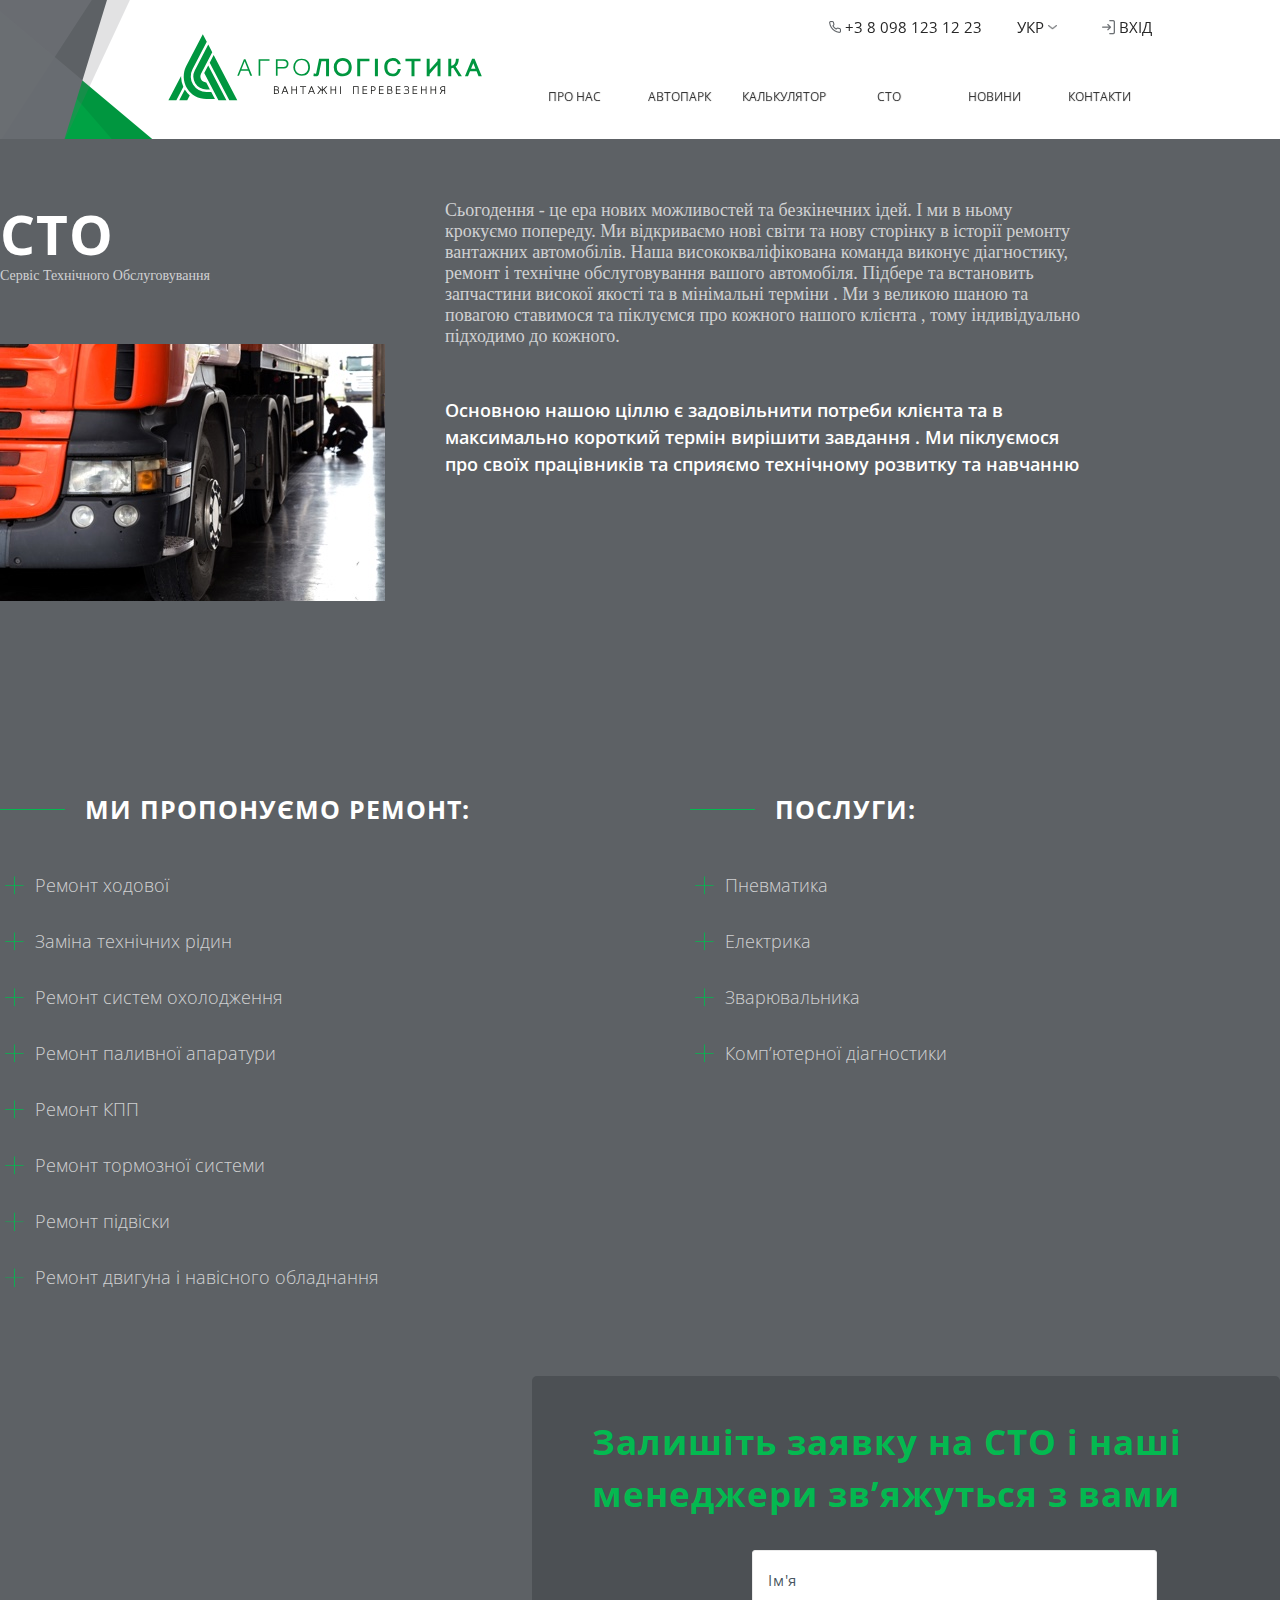
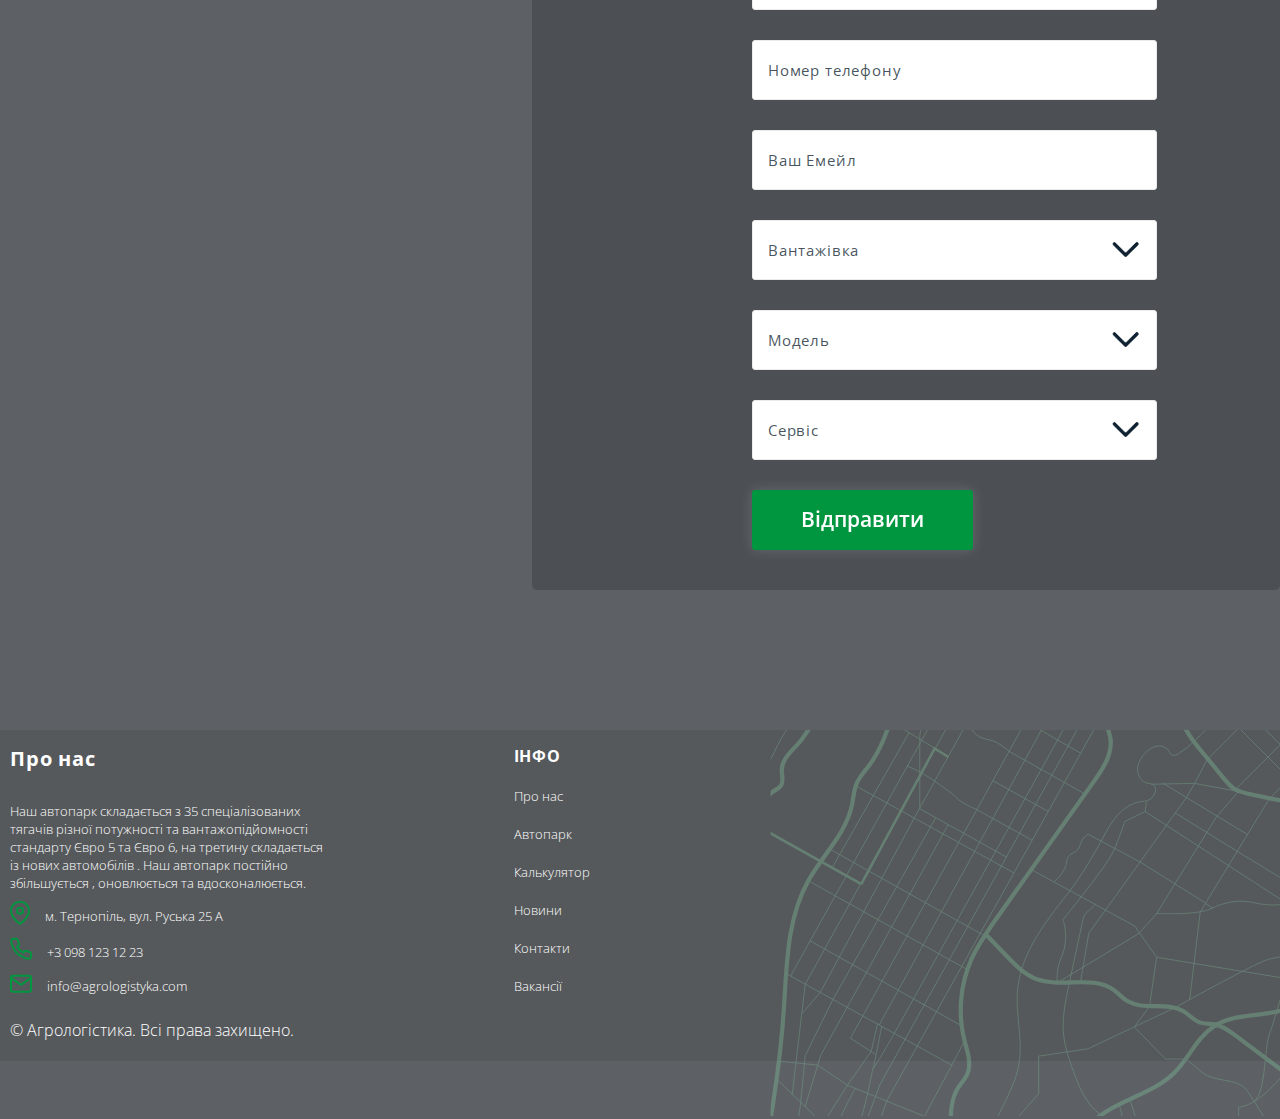
<file: STO-page.html>
<!DOCTYPE html>
<html lang="en">
<head>
    <meta charset="UTF-8">
	<title>AgroLog</title>
	<meta name="viewport" content="width=device-width initial-scale=1">
	<link rel="stylesheet" href="static/css/normalize.css">
	<link rel="stylesheet" href="static/css/style.css">
	<link rel="stylesheet" href="static/css/animate.css">
</head>
<body>
    <div class="nav-bar">
		<button class="btn-toggle" id="menu-toggle">
			<div class="line"></div>
			<div class="line"></div>
			<div class="line"></div>
		  </button>
			<div class="container-nav">
					<div class="left-nav">
                        <a href="index.html">
							<svg xmlns="http://www.w3.org/2000/svg" width="100%" height="100%" viewBox="0 0 320 68">
								<g fill="none" fill-rule="evenodd">
									<path fill="#1A1A18" d="M276.992 60.839l1.948-3.217a1.953 1.953 0 0 1-.557-.195 1.608 1.608 0 0 1-.556-.49 2.287 2.287 0 0 1-.323-.662 2.577 2.577 0 0 1-.106-.762 2.432 2.432 0 0 1 .156-.902c.103-.264.265-.502.473-.695.237-.206.52-.353.824-.429.387-.1.786-.147 1.185-.139h2.382v7.714h-.818v-3.34h-1.736l-2.026 3.34h-.968l.122-.223zm1.213-5.326c-.005.225.03.449.1.662.056.172.151.329.279.457.142.13.314.224.5.272.261.072.531.106.802.1h1.714v-2.96h-1.709a1.859 1.859 0 0 0-1.302.367c-.127.126-.223.28-.278.45-.073.21-.109.43-.106.652zm-10.462-2.165h.662v3.261h4.012v-3.26h.835v7.713h-.835v-3.74h-4.012v3.762h-.807v-7.736h.145zm-9.773 0h.662v3.261h4.013v-3.26h.807v7.713h-.807v-3.74h-4.013v3.762h-.807v-7.736h.145zm-8.504 0h4.492v.701h-3.824v2.56h3.64v.713h-3.662v3.072h3.896v.69h-4.686v-7.736h.144zm-9.171 7.107v-.846l.24.2c.417.365.935.594 1.485.657.26.03.523.046.785.045.315.005.63-.034.935-.117.243-.064.468-.18.662-.34.18-.146.316-.339.395-.556.096-.243.143-.502.14-.763a1.43 1.43 0 0 0-.129-.612 1.224 1.224 0 0 0-.378-.456 1.82 1.82 0 0 0-.618-.295 3.161 3.161 0 0 0-.84-.1h-1.347v-.702h1.347c.253.004.505-.024.751-.083a1.67 1.67 0 0 0 .557-.24.924.924 0 0 0 .322-.367c.077-.161.116-.338.112-.517a1.725 1.725 0 0 0-.106-.635 1.146 1.146 0 0 0-.3-.45 1.297 1.297 0 0 0-.557-.279 3.706 3.706 0 0 0-.93-.1 4.024 4.024 0 0 0-.556.034c-.165.021-.33.055-.49.1-.16.052-.326.113-.5.183a9.147 9.147 0 0 0-.557.256l-.212.112v-.852l.09-.039c.178-.072.356-.133.528-.195l.557-.161c.194-.047.391-.084.59-.111.2-.022.4-.034.6-.034.396-.007.791.038 1.175.134.303.07.584.213.818.417.203.184.363.41.467.663.104.273.155.564.15.857.001.199-.025.397-.077.59a1.831 1.831 0 0 1-.24.517c-.104.162-.24.3-.4.406l-.15.095c.082.037.162.08.239.128.185.113.346.263.473.44.128.181.226.382.29.595.063.228.095.464.094.701.004.35-.055.696-.173 1.024a1.998 1.998 0 0 1-.528.78 2.226 2.226 0 0 1-.896.484 4.346 4.346 0 0 1-1.241.155c-.3 0-.557 0-.813-.033a4.068 4.068 0 0 1-1.19-.312c-.192-.079-.378-.17-.557-.272l-.073-.045.056-.061zm-7.88-7.107h4.485v.701h-3.818v2.56h3.662v.713h-3.662v3.072h3.896v.69h-4.725v-7.736h.162zm-8.732 0h2.393c.329-.004.657.04.974.128.272.075.527.205.745.384.204.17.364.385.468.629.109.267.162.553.156.84a2.65 2.65 0 0 1-.078.668 1.48 1.48 0 0 1-.245.507 1.948 1.948 0 0 1-.39.356l-.11.072c.089.042.176.088.26.14.18.107.334.249.457.417.136.185.24.392.306.612.068.239.102.486.1.734a2.46 2.46 0 0 1-.167.935c-.11.275-.283.519-.506.713-.234.201-.51.35-.807.434-.343.1-.7.149-1.057.145h-2.644v-7.714h.145zm.656.696v2.621h1.67c.248.004.494-.024.735-.083.18-.045.348-.126.495-.24.125-.109.222-.246.284-.4a1.887 1.887 0 0 0 0-1.18 1.052 1.052 0 0 0-.284-.39 1.33 1.33 0 0 0-.495-.245 2.81 2.81 0 0 0-.735-.083h-1.67zm0 3.339v3.01h1.792c.275.006.548-.028.813-.1.204-.047.394-.14.557-.272.144-.121.254-.279.317-.456a2.143 2.143 0 0 0 0-1.364 1.046 1.046 0 0 0-.312-.45 1.436 1.436 0 0 0-.556-.273 3.161 3.161 0 0 0-.813-.095h-1.798zm-9.177-4.013h4.492v.702h-3.824v2.56h3.662v.69h-3.662v3.072h3.896v.69h-4.73v-7.736l.166.022zm-8.192 0h2.093c.355-.003.71.044 1.052.14.29.083.56.231.784.434.217.196.381.443.48.718.109.31.162.638.155.968a2.71 2.71 0 0 1-.156.963c-.09.277-.246.527-.456.729-.225.202-.494.35-.785.434a3.762 3.762 0 0 1-1.052.139h-1.436v3.194h-.801v-7.74l.122.021zm.657.702v3.122h1.436c.243.004.485-.03.718-.1.19-.061.366-.164.512-.301.144-.134.254-.3.323-.484.075-.218.11-.448.105-.68a1.92 1.92 0 0 0-.105-.672c-.07-.184-.18-.35-.323-.485a1.42 1.42 0 0 0-.512-.3 2.332 2.332 0 0 0-.718-.1h-1.436zm-9.166-.702h4.486v.702h-3.818v2.56h3.662v.69h-3.662v3.072h3.896v.69H198.3v-7.736l.161.022zm-9.9 7.57v-7.57h5.62v7.714h-.8v-7.046h-4.019v7.024h-.801v-.123zm-12.967-7.57h.673v7.714h-.818v-7.736l.145.022zm-9.767 0h.662v3.262h4.013V53.37h.807v7.714h-.807v-3.762h-4.013v3.762h-.807v-7.736l.145.022zm-13.596 7.486l3.044-4.363-3.155-3.123h1.113l3.612 3.568V53.37h.795v3.568l3.618-3.568h1.113l-3.206 3.1 3.206 4.592h-1.024l-2.783-3.996-.946.924v3.072h-.796V57.99l-.94-.924-2.783 3.996h-1.024l.156-.206zm-6.294-7.486h.773c1.013 2.572 2.03 5.143 3.05 7.714h-.896l-.913-2.332h-3.394l-.913 2.332h-.852c1.013-2.571 2.03-5.142 3.05-7.714h.095zm.328 1.041l-1.436 3.64h2.85l-1.414-3.64zm-11.626-1.04h6.122v.695h-2.744v7.018h-.807v-7.04h-2.727v-.696l.156.022zm-8.72 0h.662v3.26h4.012v-3.26h.807v7.713h-.807v-3.762h-4.012v3.762h-.807v-7.736l.145.022zm-7.09 0h.773c1.013 2.57 2.031 5.142 3.055 7.713h-.901l-.913-2.332h-3.417l-.907 2.332h-.857c1.013-2.571 2.03-5.142 3.05-7.714h.117zm.328 1.04l-1.436 3.64h2.85l-1.414-3.64zm-11.025-1.04h2.393c.33-.005.657.038.974.127.273.075.527.206.746.384.203.17.364.386.467.63.109.266.162.552.156.84a2.65 2.65 0 0 1-.078.667 1.391 1.391 0 0 1-.25.507c-.111.137-.24.259-.384.362l-.111.066c.089.045.178.09.261.14.178.107.334.249.456.417.136.185.24.392.307.612.069.239.102.486.1.735a2.46 2.46 0 0 1-.167.935c-.11.274-.284.518-.507.712-.234.202-.51.35-.807.434-.343.1-.7.15-1.057.145h-2.666v-7.736l.167.022zm.657.695v2.621h1.67c.247.005.494-.023.734-.083.18-.044.349-.126.495-.24a.98.98 0 0 0 .279-.4 1.786 1.786 0 0 0 0-1.18.985.985 0 0 0-.279-.39 1.33 1.33 0 0 0-.495-.244 2.838 2.838 0 0 0-.735-.084h-1.67zm0 3.34v3.01h1.786c.275.005.548-.028.813-.1.204-.047.394-.14.556-.273.141-.124.25-.28.318-.456a2.143 2.143 0 0 0 0-1.364 1.113 1.113 0 0 0-.312-.45 1.436 1.436 0 0 0-.557-.273 3.178 3.178 0 0 0-.818-.095h-1.786z"/>
									<path fill="#00963F" fill-rule="nonzero" d="M15.583 53.665a25.4 25.4 0 0 1-2.226-9.7l-.034-1.252L.395 67.489H8.51l7.14-13.679-.066-.145zM17.441 57.088l-.306-.479-5.676 10.88h8.114l2.565-4.914-.189-.167a26.045 26.045 0 0 1-4.508-5.32M46.525 21.432L42.468 29.2l19.99 38.283h8.115zM36.93 39.797l14.46 27.687h8.113L40.988 32.028z"/>
									<path fill="#00963F" fill-rule="nonzero" d="M27.27 37.087A13.318 13.318 0 0 0 39.096 56.52h3.606l-3.745-7.201h-.19a6.122 6.122 0 0 1-5.109-8.904l11.42-21.85-4.057-7.79L27.27 37.086z"/>
									<path fill="#00963F" fill-rule="nonzero" d="M39.107 59.136A15.933 15.933 0 0 1 24.96 35.879l14.553-27.91L35.456.18l-16.88 32.394a23.118 23.118 0 0 0 20.53 33.753h8.755l-3.784-7.19h-4.97zM74.863 36.046l3.278-8.153 3.222 8.153h-6.5zm2.494-10.229l-6.784 16.634h1.725l2.009-5.053h7.59l1.982 5.053h1.903l-6.828-16.634h-1.597zM92.344 42.451h1.697V27.17h9.4v-1.358H92.344zM120.12 32.946c-.613.516-1.672.774-3.178.774h-5.281v-6.5h5.387c2.656 0 3.984 1.048 3.984 3.144 0 1.206-.304 2.066-.912 2.582m-2.338-7.129h-7.824v16.634h1.703v-7.323h6.121a4.92 4.92 0 0 0 3.707-1.358 4.703 4.703 0 0 0 1.319-3.423 4.252 4.252 0 0 0-1.347-3.3 5.22 5.22 0 0 0-3.679-1.23zM141.078 39.101a6.962 6.962 0 0 1-9.789 0 7.524 7.524 0 0 1-1.83-5.264 7.513 7.513 0 0 1 1.841-5.27 6.929 6.929 0 0 1 9.778 0 7.519 7.519 0 0 1 1.842 5.258 7.507 7.507 0 0 1-1.842 5.26m-4.892-13.869c-2.637 0-4.715.818-6.233 2.454a8.715 8.715 0 0 0-2.27 6.155 8.715 8.715 0 0 0 2.27 6.156c1.514 1.636 3.63 2.454 6.35 2.454 2.72 0 4.798-.757 6.233-2.27 1.44-1.51 2.16-3.574 2.16-6.19 0-2.615-.754-4.726-2.26-6.333-1.506-1.606-3.59-2.41-6.25-2.41v-.016zM151.174 39.18c-.06.436-.18.863-.357 1.268-.027.045-.244.095-1.508-.195l-.718-.156-.39 2.755.64.111c.66.117 1.329.176 1.999.179a3.222 3.222 0 0 0 1.936-.557 2.621 2.621 0 0 0 1.052-1.697l2.555-13.062h4.697V43.12h3.038V25.15h-10.117l-2.827 14.03zM172.02 33.853a6.823 6.823 0 0 1 1.67-4.82 6.26 6.26 0 0 1 8.793 0 6.817 6.817 0 0 1 1.67 4.81 6.817 6.817 0 0 1-1.67 4.813 6.305 6.305 0 0 1-8.804 0 6.823 6.823 0 0 1-1.67-4.814m6.078-9.277c-2.822 0-5.081.901-6.723 2.671a9.389 9.389 0 0 0-2.449 6.606 9.405 9.405 0 0 0 2.45 6.612c1.635 1.77 3.94 2.665 6.833 2.665 2.894 0 5.154-.823 6.717-2.493 1.564-1.67 2.338-3.896 2.338-6.678 0-2.783-.818-5.07-2.438-6.79-1.62-1.72-3.895-2.593-6.728-2.593zM192.851 43.12h3.034V27.836h9.4V25.15H192.85zM210.861 25.149h3.083v17.97h-3.083zM234.123 36.28a5.916 5.916 0 0 1-1.87 3.15 4.591 4.591 0 0 1-2.966 1.024c-1.931 0-3.34-.557-4.296-1.67-.958-1.113-1.464-2.783-1.464-4.947 0-2.165.529-3.796 1.575-4.926a5.27 5.27 0 0 1 4.107-1.67c2.499 0 4.063 1.008 4.78 3.084l.15.45h3.012l-.24-.85a6.945 6.945 0 0 0-2.782-3.974 8.587 8.587 0 0 0-4.937-1.375 8.442 8.442 0 0 0-6.4 2.543c-1.586 1.67-2.393 3.896-2.393 6.64 0 2.938.79 5.253 2.343 6.89a8.114 8.114 0 0 0 6.122 2.481c2.187 0 3.951-.556 5.254-1.67a10.162 10.162 0 0 0 2.95-4.802l.277-.868h-3.1l-.122.49zM241.992 27.882h6.172v15.237h3.039V27.882h6.166v-2.733h-15.377zM274.7 27.448l-8.037 9.082V25.15h-3.01v17.97h3.01v-2.444l8.036-9.088V43.12h3.01V25.15h-3.01zM296.342 25.862l.05-.713h-2.977l-.028.635c-.094 2.098-.556 3.69-1.436 4.736a5.476 5.476 0 0 1-3.278 1.758V25.15h-3.005v17.97h3.005v-8.058a12.5 12.5 0 0 0 2.037-.557l5.36 8.615h3.444l-6.366-9.884c1.892-1.519 2.966-3.995 3.194-7.373M308.87 35.378l2.287-5.682 2.226 5.682h-4.513zm3.55-10.229h-2.499l-7.301 17.97h3.166l2.01-5.053h6.678l1.981 5.053h3.34l-7.375-17.97z"/>
								</g>
							</svg>
						</a>
					</div>
					<div class="right-nav">
						<div class="top-nav">
							<a href="tel:+380981231223" class="mlb">
								<img src="static/img/index/phone.png" alt="">	
								+3 8 098 123 12 23
							</a>
							<div id="lang-btn" class="lang">
							
									<div class="lang-text">
										Укр
									</div>
									<img class="arrow-lang" src="static/img/index/shape.png">
									<div class="lang-nav">
										<div class="lang-text">
											Русс
										</div>
										<div class="lang-text lang-text-2">
											Eng
										</div>
									</div>
							</div>
							<div class="log-in">
									<img src="static/img/index/log-in.png" alt="">
									Вхід
							</div>		
						</div>
						
						<nav class="main__link">
                            <ul class="main-nav">
                                <div id="link_about" class="flip">
                                    <a href="About-page.html">
                                        <span class="front link">Про Нас</span>
                                        <span class="back link">Про Нас</span>
                                  </a>
                                </div>
                                <div id="link_auto-park" class="flip">
                                    <a href="auto__park-page.html">
                                        <span class="front link">Автопарк</span>
                                        <span class="back link">Автопарк</span>
                                  </a>
                                </div>
                                <div id="link_calkul" class="flip">
                                    <a href="#block_id">
                                        <div class="front link">Калькулятор</div>
                                        <div class="back link">Калькулятор</div id="calk__link">
                                  </a>
                                </div>
                                <div id="link_sto" class="flip">
                                    <a href="STO-page.html">
                                        <div class="front link">СТО</div>
                                        <div class="back link">СТО</div>
                                  </a>
                                </div>
                                <div id="link_news" class="flip">
                                    <a href="news-page.html">
                                        <div class="front link">Новини</div>
                                        <div class="back link">Новини</div>
                                  </a>
                                </div>
                                <div id="link_contacts" class="flip">
                                    <a href="Contact-page.html">
                                        <div class="front link">Контакти</div>
                                        <div class="back link">Контакти</div>
                                  </a>
                                </div>
                                
                                <a href="tel:+380981231223" class="mlb mlb_active">
                                    <img src="static/img/index/phone.png" alt="">	
                                    +3 8 098 123 12 23
                                </a>
                            </ul>
                        </nav>
					
					</div>
			</div>
    </div>
    <header class="header__sto">
        <div class="container">
            <div class="sto-block">
                <div class="sto-left">
                    <div class="sto__title">
                        СТО
                    </div>
                    <div class="sto__sub">
                        Сервіс Технічного Обслуговування
                    </div>
                    <img src="static/img/sto/shutterstock-509128729.jpg" alt="">
                </div>
                <div class="sto-right">
                    <div class="sto__sub">
                        Сьогодення - це ера нових можливостей та безкінечних ідей. І ми в ньому крокуємо попереду.  Ми відкриваємо нові світи та нову сторінку в історії ремонту вантажних автомобілів.  Наша висококваліфікована команда виконує діагностику, ремонт і технічне обслуговування вашого автомобіля. Підбере та встановить запчастини високої якості та в мінімальні терміни . Ми з великою шаною та повагою ставимося та  піклуємся про кожного нашого клієнта , тому індивідуально підходимо до  кожного.
                    </div>
                    <div class="sto-text">
                        Основною нашою ціллю  є задовільнити потреби клієнта  та в максимально короткий термін вирішити завдання . Ми піклуємося про своїх працівників та сприяємо технічному розвитку та навчанню
                    </div>
                </div>

                
            </div>
            <div class="pref-wrap-sto">
                <div class="pref-sto-left">
                    <div class="title-wrap">
                        <div class="green-line">
        
                        </div>
                        <h2 class="main__title">
                            Ми пропонуємо  ремонт:
                        </h2>
                    </div>
                    <div class="pref__link-sto">
                        <div class="plus">
                            <img src="static/img/index/plus.png" alt="">
                        </div>
                        <div class="pref-text">
                            Ремонт ходової
                        </div>
                    </div>
                    <div class="pref__link-sto">
                        <div class="plus">
                            <img src="static/img/index/plus.png" alt="">
                        </div>
                        <div class="pref-text">
                            Заміна технічних рідин
                        </div>
                    </div>
                    <div class="pref__link-sto">
                        <div class="plus">
                            <img src="static/img/index/plus.png" alt="">
                        </div>
                        <div class="pref-text">
                            Ремонт систем охолодження
                        </div>
                    </div>
                    <div class="pref__link-sto">
                        <div class="plus">
                            <img src="static/img/index/plus.png" alt="">
                        </div>
                        <div class="pref-text">
                            Ремонт паливної апаратури
                        </div>
                    </div>
                    <div class="pref__link-sto">
                        <div class="plus">
                            <img src="static/img/index/plus.png" alt="">
                        </div>
                        <div class="pref-text">
                            Ремонт КПП
                        </div>
                    </div>
                    <div class="pref__link-sto">
                        <div class="plus">
                            <img src="static/img/index/plus.png" alt="">
                        </div>
                        <div class="pref-text">
                            Ремонт тормозної системи
                        </div>
                    </div>
                    <div class="pref__link-sto">
                        <div class="plus">
                            <img src="static/img/index/plus.png" alt="">
                        </div>
                        <div class="pref-text">
                            Ремонт підвіски
                        </div>
                    </div>
                    <div class="pref__link-sto">
                        <div class="plus">
                            <img src="static/img/index/plus.png" alt="">
                        </div>
                        <div class="pref-text">
                            Ремонт двигуна і навісного обладнання
                        </div>
                    </div>
                </div>
                <div class="pref-sto-right">
                    <div class="title-wrap">
                        <div class="green-line">
        
                        </div>
                        <h2 class="main__title">
                            Послуги:
                        </h2>
                    </div>
                    <div class="pref__link-sto">
                        <div class="plus">
                            <img src="static/img/index/plus.png" alt="">
                        </div>
                        <div class="pref-text">
                            Пневматика
                        </div>
                    </div>
                    <div class="pref__link-sto">
                        <div class="plus">
                            <img src="static/img/index/plus.png" alt="">
                        </div>
                        <div class="pref-text">
                            Електрика
                        </div>
                    </div>
                    <div class="pref__link-sto">
                        <div class="plus">
                            <img src="static/img/index/plus.png" alt="">
                        </div>
                        <div class="pref-text">
                            Зварювальника
                        </div>
                    </div>
                    <div class="pref__link-sto">
                        <div class="plus">
                            <img src="static/img/index/plus.png" alt="">
                        </div>
                        <div class="pref-text">
                            Комп’ютерної діагностики
                        </div>
                    </div>
                </div>
            </div>
            <div class="form-wrap">
              
                <form action="test.php" class="form-sto">
                    <img data-src="static/img/sto/shutterstock-1081186148.png" class="form-abs" alt="">
                    <div class="form-sto__title">
                        Залишіть заявку на СТО і наші менеджери зв’яжуться з вами
                    </div>
                    <div class="input-sto-wrap">
                        <input type="text" class="input-sto" placeholder="Ім'я">
                        <input type="text" class="input-sto" placeholder="Номер телефону">
                        <input type="text" class="input-sto" placeholder="Ваш Емейл">
                        <div class="select">
                            <div class="select__input">
                                <div class="field_text">Вантажівка</div>
                                <div class="field__icon">
                                    <img src="static/img/sto/input-arrow.png" alt="">
                                </div>
                                <input type="hidden" name="" class="form_select" value="test3">
                            </div>
                            <div class="select__wrap" id="style-1">
                                <div class="select__wrap_item" data-id="test0">Вантажівка</div>
                                <div class="select__wrap_item" data-id="test1">л</div>
                                <div class="select__wrap_item" data-id="test2">а</div>
                                <div class="select__wrap_item" data-id="test3">н</div>
                                <div class="select__wrap_item" data-id="test4">т</div>
                                <div class="select__wrap_item" data-id="test5">а</div>
                                <div class="select__wrap_item" data-id="test67">ж</div>
                                <div class="select__wrap_item" data-id="test64">і</div>
                                <div class="select__wrap_item" data-id="test74">в</div>
                                <div class="select__wrap_item" data-id="test84">к</div>
                                <div class="select__wrap_item" data-id="test74">а</div>
                                
                                
                            </div>
                        </div>
                        <div class="select">
                            <div class="select__input">
                                <div class="field_text">Модель</div>
                                <div class="field__icon">
                                    <img src="static/img/sto/input-arrow.png" alt="">
                                </div>
                                <input type="hidden" name="" class="form_select" value="test3">
                            </div>
                            <div class="select__wrap">
                                <div class="select__wrap_item" data-id="test04">Модель</div>
                                <div class="select__wrap_item" data-id="test01">о</div>
                                <div class="select__wrap_item" data-id="test02">а</div>
                                <div class="select__wrap_item" data-id="test03">н</div>
                                <div class="select__wrap_item" data-id="test04">т</div>
                                <div class="select__wrap_item" data-id="test14">а</div>
                                <div class="select__wrap_item" data-id="test24">ж</div>
                                <div class="select__wrap_item" data-id="test34">і</div>
                                <div class="select__wrap_item" data-id="test44">в</div>
                                <div class="select__wrap_item" data-id="test54">к</div>
                                <div class="select__wrap_item" data-id="test64">а</div>
                                
                                
                            </div>
                        </div>
                        <div class="select">
                            <div class="select__input">
                                <div class="field_text">Сервіс</div>
                                <div class="field__icon">
                                    <img src="static/img/sto/input-arrow.png" alt="">
                                </div>
                                <input type="hidden" name="" class="form_select" value="test3">
                            </div>
                            <div class="select__wrap">
                                <div class="select__wrap_item" data-id="test44">Сервіс</div>
                                <div class="select__wrap_item" data-id="test51">х</div>
                                <div class="select__wrap_item" data-id="test62">а</div>
                                <div class="select__wrap_item" data-id="test73">н</div>
                                <div class="select__wrap_item" data-id="test84">т</div>
                                <div class="select__wrap_item" data-id="test74">а</div>
                                <div class="select__wrap_item" data-id="test64">ж</div>
                                <div class="select__wrap_item" data-id="test54">і</div>
                                <div class="select__wrap_item" data-id="test44">в</div>
                                <div class="select__wrap_item" data-id="test34">к</div>
                                <div class="select__wrap_item" data-id="test24">а</div>
                                
                                
                            </div>
                        </div>
                        <input class="form-sto-btn hvr-wobble-horizontal" type="button" name="Відправити" value="Відправити">
                    </div>
                    
                </form>
            </div>
        </div>
        <!-- /.container -->
    </header>
    <!-- /.header -->



    <footer class="footer">
		<div class="container">
			<div class="footer-wrap">
				<div class="footer-left">
					<div class="footer-about">
						<div class="footer__title">
							Про нас
						</div>
						<div class="footer__sub">
							Наш автопарк складається з 35 спеціалізованих  тягачів різної потужності та вантажопідйомності   стандарту  Євро 5 та Євро 6, на третину складається із нових автомобілів . Наш автопарк постійно збільшується , оновлюється та вдосконалюється.
						</div>
						<div class="footer-mlb-block">
							<div class="footer-mlb__link">
								<div class="svg-mlb">
									<svg xmlns="http://www.w3.org/2000/svg" width="20" height="25" viewBox="0 0 20 25">
										<g fill="none" fill-rule="evenodd" stroke="#00963F" stroke-linecap="round" stroke-linejoin="round" stroke-width="2" transform="translate(1 1.815)">
											<path d="M18 9c0 7-9 13-9 13S0 16 0 9a9 9 0 1 1 18 0z"/>
											<circle cx="9" cy="9" r="3"/>
										</g>
									</svg>
									
								</div>
								<div class="mlb__text">
									м. Тернопіль, вул. Руська 25 А
								</div>
							</div>
							<div class="footer-mlb__link">
								<div class="svg-mlb">
									<svg xmlns="http://www.w3.org/2000/svg" width="22" height="23" viewBox="0 0 22 23">
										<path fill="none" fill-rule="evenodd" stroke="#00963F" stroke-linecap="round" stroke-linejoin="round" stroke-width="2" d="M21 16.735v3a2 2 0 0 1-2.18 2 19.79 19.79 0 0 1-8.63-3.07 19.5 19.5 0 0 1-6-6 19.79 19.79 0 0 1-3.07-8.67 2 2 0 0 1 1.99-2.18h3a2 2 0 0 1 2 1.72c.127.96.361 1.902.7 2.81a2 2 0 0 1-.45 2.11l-1.27 1.27a16 16 0 0 0 6 6l1.27-1.27a2 2 0 0 1 2.11-.45c.907.338 1.85.573 2.81.7a2 2 0 0 1 1.72 2.03z"/>
									</svg>
									
									
								</div>
								<a class="mlb__text" href="tel:+30981231223">
									+3 098 123 12 23
								</a>
							</div>
							<div class="footer-mlb__link">
								<div class="svg-mlb">
									<svg xmlns="http://www.w3.org/2000/svg" width="22" height="19" viewBox="0 0 22 19">
										<g fill="none" fill-rule="evenodd" stroke="#00963F" stroke-linecap="round" stroke-linejoin="round" stroke-width="2">
											<path d="M3 1.815h16c1.1 0 2 .9 2 2v12c0 1.1-.9 2-2 2H3c-1.1 0-2-.9-2-2v-12c0-1.1.9-2 2-2z"/>
											<path d="M21 3.815l-10 7-10-7"/>
										</g>
									</svg>
									
									
								</div>
								<a class="mlb__text" href="mailto:info@agrologistyka.com">
									info@agrologistyka.com
								</a>
							</div>
						</div>
						<div class="alert-bl">
							© Агрологістика. Всі права захищено. 
						</div>
					</div>
					<div class="footer-info">
						<div class="info__title">
							Інфо
						</div>
						<div class="info__link">
							Про нас
						</div>
						<div class="info__link">
							Автопарк
						</div>
						<div class="info__link">
							Калькулятор
						</div>
						<div class="info__link">
							Новини
						</div>
						<div class="info__link">
							Контакти
						</div>
						<div class="info__link">
							Вакансії
						</div>
					</div>
				</div>
				</div>
		<!-- /.container -->
				<div class="footer-right">
					<div class="svg-footer">
						<svg xmlns="http://www.w3.org/2000/svg" xmlns:xlink="http://www.w3.org/1999/xlink" width="100%" height="100%" viewBox="0 0 611 462">
							<defs>
								<path id="a" d="M.25.25h1078.788v720.5H.25z"/>
							</defs>
							<g fill="none" fill-rule="evenodd" opacity=".397" transform="rotate(90 508.466 212.983)">
								<mask id="b" fill="#fff">
									<use xlink:href="#a"/>
								</mask>
								<path stroke="#7EBC98" stroke-width="5" d="M-8.748 507.818c3.923-.5 11.714 1.788 13.13 5.437 9.23.654 18.7 9.127 26.853 13.342 5.63 2.914 11.224 5.118 17.213 6.434 6.017 1.323 10.276 2.118 14.525 6.344 3.48 3.46 4.344 10.562 9.774 9.125 1.117-.296 2.221-4.023 4.514-4.383 3.704-.58 5.205 2.022 6.495 5.106 1.974 4.726-1.021 13.348 6.287 14.703 6.806 1.26 10.556-6.092 13.194 2.896.674 2.295-.143 4.803.484 7.049 1.141 4.093 4.773 6.528 8.12 9.525 6.832 6.117 13.65 13.68 21.36 18.627 4.892 3.139 11.305 6.053 17.356 5.544 6.183-.521 8.373-7.295 14.814-6.725 9.186.816 18.467 11.18 26.197 15.656 9.869 5.71 17.123 13.627 27.472 18.266 14.284 6.402 29.171 9.448 43.599 16.566 8.545 4.214 15.108 8.566 21.74 15.36 8.275 8.478 19.338 13.255 27.783 21.14 9.63 8.992 19.86 20.844 33.675 19.469 4.819-.48 10.94-1.887 15.483.538 4.563 2.434 6.114 8.424 9.438 12.123 6.61 7.359 12.923 8.29 22.415 8.29" mask="url(#b)"/>
								<path stroke="#7EBC98" d="M-6.837 522.5c19.678 7.302 36.88 21.084 48.279 38.682 2.94 4.54 5.535 9.362 9.23 13.314 14.566 15.583 41.525 13.438 56.408 28.722 2.35 2.412 4.36 5.234 7.2 7.05 5.691 3.636 13.047 2.369 19.802 2.372 15.23.007 29.446 7.09 43.008 14.01 12.033 6.138 24.067 12.276 36.1 18.417 22.912 11.688 46.153 23.605 64.948 41.15 3.703 3.459 7.219 7.125 11.069 10.422 10.03 8.594 22.05 14.48 33.924 20.273 12.892 6.29 25.815 12.59 39.298 17.493m-141.141-85.81c-1.574 1.866-5.89 2.112-8.303 1.841-2.476-.277-4.359-2.789-6.765-2.784-4.374.005-6.681 7.397-11.009 8.294-8.288 1.718-9.95-2.904-8.924-10.04.445-3.09.962-5.798-2.88-7.081-3.198-1.068-9.532-1.036-12.848-.675-3.705.404-7.123 1.594-10.16-.838-2.435-1.95-3.58-5.434-6.51-6.914-3.697-1.866-9.172-.836-13.265-.836-5.299 0-9.431-.25-14.104-3.04-9.332-5.57-17.148-6.342-24.785 1.506-7.559 7.765-17.306 13.917-27.34 18.124-7.191 3.015-14.713 4.359-21.798 8.098-8.55 4.51-16.338 9.454-24.474 14.682-4.59 2.948-9.82 4.882-14.644 6.989-3.18 1.387-7.864 2.513-10.195 4.905-3.283 3.372-8.295 2.916-12.3 5.525m104.22-52.255c-2.424-7.279-7.937-13.222-14.3-17.521-6.365-4.3-13.594-7.124-20.788-9.816-24.89-9.314-50.581-17.547-77.127-18.913m77.155 63.206c-14.999-6.316-26.214-18.925-37.916-30.221-2.21-2.135-4.461-4.238-6.945-6.046-11.016-8.023-26.54-9.371-38.778-3.369m16.355 38.15c17.082 7.85 34.634 15.824 53.391 17.154 2.275.16 4.6.23 6.737 1.023 6.965 2.578 9.025 11.152 12.92 17.466 4.09 6.631 10.76 11.191 17.305 15.424a632.962 632.962 0 0 0 59.79 34.197m-83.246-84.719c37.834 20.001 75.176 40.932 111.982 62.766 3.533 2.097 7.074 4.209 10.858 5.812 4.016 1.701 8.32 2.84 11.967 5.228 4.643 3.044 8.572 8.197 14.125 8.197m-79.953-44.227l-25.07 25.027m165.59-34.237l-59.036 58.935m38.51-38.85c5.89-.548 11.167 3.35 15.787 7.038 4.054 3.238 8.126 6.49 11.628 10.316 5.586 6.105 9.766 13.699 16.679 18.253a25.27 25.27 0 0 0 14.869 4.108" mask="url(#b)"/>
								<path stroke="#7EBC98" stroke-width="5" d="M-18.792 415.817l136.926 67.094c15.091 7.395 30.24 14.823 44.122 24.297 20.614 14.066 38.163 32.463 59.7 45.07 36.302 21.251 81.693 24.767 115.37 49.971 7.364 5.511 14.167 12.059 22.667 15.573 7.887 3.26 16.617 3.647 24.983 5.339 34.567 6.988 60.277 35.234 91.065 52.436 46.308 25.872 101.998 25.795 154.922 29.333 79.594 5.32 158.185 20.251 236.698 34.367 15.065 2.707 33.24 4.352 43.09-7.367 11.282-13.425 2.673-34.658-10.474-46.263-13.147-11.604-30.275-18.64-41.4-32.196-15.881-19.35-15.745-46.722-16.776-71.734-1.028-25.01-5.972-53.32-26.998-66.9-26.417-17.066-64.668-1.871-91.158-18.824-5.552-3.554-10.324-8.407-16.382-11.007-12.205-5.238-26.052-.2-38.902 3.16-32.622 8.531-68.127 5.57-98.888-8.241-17.784-7.985-33.803-19.355-49.69-30.65-54.558-38.78-109.115-77.562-163.673-116.343-15.713-11.17-33.934-22.916-52.805-18.97-6.659 1.391-13.106 4.735-19.876 4.064-5.241-.52-9.913-3.392-14.376-6.19-28.623-17.94-57.989-36.625-81.446-60.5-20.528-20.893-51.9-26.903-78.685-15.054-4.606 2.037-9.216 4.052-13.858 5.921-43.182 17.401-91.16 22.723-137.106 15.21m580.42 207.06c9.085-8.735 18.17-17.469 27.256-26.202 11.183-10.748 22.713-22.017 28.104-36.56 10.921-29.448-5.411-66.343 12.783-91.943 4.122-5.797 9.748-10.456 13.44-16.534 11.99-19.74.215-47.53 12.206-67.267 4.205-6.92 11.084-12.281 13.594-19.976 1.817-5.577 1.075-11.653 2.103-17.427 1.56-8.76 7.042-16.236 12.369-23.363l40.109-53.665c6.647-8.894 13.362-17.904 17.67-28.139 6.077-14.434 7.024-30.433 7.862-46.072.74-13.802 1.425-27.921-2.483-41.18-3.907-13.257-13.349-25.722-26.67-29.402M-15.785 243.617a326.07 326.07 0 0 0 48.499-1.15c8.677-.853 17.624-2.16 25.012-6.793 6.179-3.872 10.773-9.76 15.234-15.527 11.195-14.471 22.505-29.134 29.825-45.904 7.32-16.768 10.347-36.136 4.434-53.45-3.346-9.803-9.344-18.448-15.415-26.841C75.987 72.085 58.981 50.755 38.02 33.758 17.057 16.76-8.28 4.227-35.19 2.201m143.64 147.886c13.161 1.617 24.59 9.494 35.43 17.135 13.819 9.741 27.637 19.484 41.456 29.226 14.56 10.264 29.284 20.62 45.794 27.312 16.51 6.693 35.213 9.488 52.222 4.192 14.334-4.461 26.324-14.206 37.924-23.736l32.1-26.37c4.7-3.86 9.486-7.82 12.685-12.99 3.296-5.331 4.685-11.586 6.02-17.71 7.663-35.128 15.334-70.294 20.432-105.884 1.992-13.901 3.592-27.872 6.398-41.63 3.548-17.397 9.008-34.364 15.518-50.882M380.745 89.215a1104.591 1104.591 0 0 0 114.112-34.13c20.615-7.4 41.007-15.411 61.497-23.153 4.075-1.54 8.326-3.094 12.665-2.711 4.941.434 9.298 3.317 13.244 6.322 26.346 20.06 44.982 50.002 51.345 82.5 4.77 24.346 3.317 51.092 16.986 71.795 13.365 20.24 38.039 29.703 55.203 46.841 22.196 22.16 29.788 54.773 46.442 81.353 18.643 29.754 48.261 51.151 79.631 66.922 31.369 15.769 64.948 26.585 97.384 40.026 6.376 2.642 13.051 5.658 16.952 11.353 3.96 5.786 4.305 13.23 4.515 20.24l2.202 73.577c.61 20.374-33.63 24.857-42.871 43.022-6.867 13.496-3.958 30.584 4.765 42.96 8.724 12.374 22.43 20.497 36.76 25.379 9.912 3.378 21.031 5.312 30.683 1.256 2.862-1.202 5.518-2.904 8.487-3.808 8.35-2.544 17.098 1.603 24.98 5.355a354.33 354.33 0 0 0 91.305 29.078" mask="url(#b)"/>
								<path stroke="#7EBC98" d="M103.337-7.39c-6.005 14.06-5.951 29.864-5.798 45.155.12 12.13.362 24.768 5.917 35.55 8.19 15.891 25.746 24.042 40.522 34.098 11.017 7.497 21.608 18.758 24.222 31.12 1.25 5.91 6.54 10.208 12.58 10.262 8.792.082 17.84 3.425 25.547 7.98 11.62 6.87 21.615 16.337 33.615 22.517 12.296 6.333 27.037 9.516 35.72 20.282 7.8 9.674 8.658 23.036 9.084 35.457.408 11.872-.437 26.034-10.59 32.193-9.914 6.014-22.568.644-32.836-4.744l-14.162-7.428c-5.912-3.101-11.978-6.325-16.3-11.417-4.32-5.092-6.527-12.569-3.632-18.587-1.964-3.116-6.643-2.726-10.058-1.348-3.414 1.378-7.037 3.4-10.549 2.297-2.976-.935-4.863-3.859-7.582-5.39-7.738-4.357-16.586 4.04-25.448 4.587-7.332.452-13.793-4.544-20.9-6.404-9.514-2.49-19.796.892-27.754 6.672-7.956 5.78-14.013 13.743-19.952 21.586m418.322 84.148c5.544 2.991 8.107 9.791 13.487 13.07 2.51 1.53 5.443 2.172 8.317 2.791l74.119 15.942c20.777 4.47 42.004 8.964 63.118 6.536 14.547-1.674 28.504-6.584 42.254-11.621 19.448-7.129 39.97-15.499 51.682-32.588M1047.575 726.5c-12.98-25.84-40.532-40.873-67.662-50.855-27.13-9.982-56.003-16.8-79.803-33.211-5.334-3.678-10.594-8.136-12.695-14.264-3.674-10.716 3.121-23.993-3.43-33.233-1.766-2.49-4.342-4.345-5.969-6.929-1.708-2.72-2.219-5.998-2.692-9.174-3.288-22.05-5.746-47.214 8.785-64.115 3.721-4.325 8.437-7.896 11.162-12.91 2.725-5.014 2.584-12.347-2.27-15.343-9.621-5.933-24.47 10.662-31.755 2.017-1.967-2.335-2.166-5.642-3.298-8.48-3.935-9.853-16.945-11.3-27.523-12.07a193.691 193.691 0 0 1-60.165-14.282c-25.114-10.43-48.458-26.29-75.296-30.656-28.551-4.649-57.718 4.305-86.557 2.035-44.003-3.466-81.404-32.108-115.96-59.585-17.449-13.875-38.654-26.75-58.137-37.582-10.997-6.113-22.528-11.445-32.484-19.14-9.955-7.698-18.406-18.274-20.397-30.704-.523-3.266-.606-6.654-1.82-9.73-1.674-4.243-5.554-7.54-10.01-8.507-3.369-.733-7.467.166-9.06 3.225-.904 1.73-.834 3.781-1.178 5.703-1.28 7.151-8.661 12.118-15.921 12.318-7.26.198-14.153-3.496-19.55-8.359-4.112-3.704-7.665-8.326-8.845-13.735-1.178-5.409.469-11.665 4.993-14.854 1.968-1.387 4.515-2.312 5.494-4.513 1.079-2.424-.277-5.191-1.676-7.445a111.872 111.872 0 0 0-15.874-20.026c-28.974-28.998-59.041-57.843-89.703-85.048-3.264-2.896-6.585-6.017-8.086-10.114-1.909-5.21-.53-11.008 1.163-16.292 3.119-9.74 7.248-19.12 11.369-28.48 2.296-5.216 4.622-10.484 8.05-15.036 4.135-5.489 9.695-9.706 15.177-13.848 3.839-2.9 7.835-5.873 12.528-6.919 4.694-1.045 10.304.398 12.638 4.605a52.635 52.635 0 0 0 15.978-19.54c1.806-3.813 3.625-8.305 7.637-9.606 3.419-1.107 7.058.611 10.646.787 12.74.63 18.82-16.717 30.877-20.887m-37.747 103.89l67.727 67.757m-41.927-93.568l53.214 53.238 125.315 76.512-48.836 77.897-33.633 62.685s3.072 7.222 12.593 9.68c9.522 2.458 9.215 11.062 14.436 14.443 5.221 3.38 13.771-1.203 29.743 16.564M278.052 145.114l97.512-97.555-7.486-64.616m-75.284 176.92l95.634-95.676m32.332 85.248l-61.82 101.736m35.629-14.749l46.288-74.718 34.799-57.107-6.615-40.41-9.51-81.734m29.947 6.453l13.36 109.238s5.068 20.281 0 41.022c-5.068 20.743-.922 38.718 6.91 54.39 7.833 15.67 5.53 64.53 5.53 64.53l23.282 20.74 29.24-20.74L604.196 36.38 620.32-24h8.101l17.699 59.459-2.303 26.272 80.073.447m-172.68-72.812s13.364 117.535 19.351 135.972c5.99 18.438 57.616 111.084 57.616 111.084l49.273 104.17 8.752 58.996h45.15s45.15 41.484 65.884 51.624c20.732 10.141 50.217 13.828 80.166 8.759l42.534-38.4m-161.739-94.323l361.082-53.492M991.11 201.45h19.9m28.103 260l-11.663-81.474-12.848-90.714-15.601-98.62L857.129 83.394m179.22 127.216l24.803 164.067M960.08 243.95l108.98-13.409 24.419 10.49" mask="url(#b)"/>
								<path stroke="#7EBC98" d="M960.415 215.928l15.32 7.282 35.592 242.093m0-317.134L937.177 250.5l4.265 19.697 29.354 180.355v22.587l-3.912 77.48M819.269 97.004l94.418-32.729 2.469 32.729-71.555 91.729 18.884 12.966 105.93-137.424-6.908-23.507-29.476-26.275L920.284-21l-13.045 3.227 4.605 49.322s-56.648 7.375-92.575 33.188l-70.004 14.751 66.32 76.056-11.513 111.55v43.56l3.46 60.967s10.044 36.081-26.876 69.029M758.598 612.5l80.478-207.581-13.51-104.163-76.301-221.268-22.823-41.695s-27.994-19.826-36.592-45.84m-154.64 48.64s23.226 5.86 60.07-3.36c36.847-9.218 90.272 13.059 136.942-7.606C778.895 8.962 807.142-21 807.142-21M603.879 61.97h40.377s55.948 23.577 61.826 43.057c0 0 39.345 29.006 41.186 55.127 0 0 21.747-1.719 32.06 6.515m2.12-50.275s-42.469 24.707-55.673 34.848c-13.201 10.141-8.29 37.797-19.649 51.935-11.361 14.135-15.966 17.423-16.275 20.696-.306 3.273 0 23.555 0 23.555l-38.416 37.492-24.83-18.132-58.342-8.451m50.425-39.667l-104.955-12.597-10.41-6.278 5.6-8.71m-148.467 73.943l-.984-52.326 9.607-52.593 30.028 26.06 81.106 50.503 35.546 21.665M381.17 270.475l12.077 1.537 11.974 24.583s26.405 7.99 42.987 17.517c16.58 9.526 74.61 56.363 74.61 56.363s11.362-4.737 28.862-2.586c17.502 2.152 21.087 10.746 46.776 9.521l-59.424-98.331-8.23 4.609-42.742 78.237-25.466 46.772m135.862-59.092l-59.424-10.018L376.83 222.843l-17.359-10.141-28.669-15.107-66.7-66.756 96.905-96.986 28.996 26.733m3.244 211.426l110.075-169.937 64.94-112.473M394.607 29.627s16-7.758 26.664 2.997c10.663 10.756 36.412 29.004 57.027 29.347m37.46 18.565s30.397 12.626 43.907 16.314c13.508 3.687 34.04 6.447 34.04 6.447s47.326 12.913 65.748 19.673c18.424 6.76 66.563 3.659 81.028 18.27M758.937-8.045l61.255 97.674 2.764-100.026m-2.764 100.026l-4.607 65.916s5.067 17.055 29.016 33.189m18.884 12.966s17.502 19.3 26.252 40.504c8.752 21.204 21.643 62.658 21.643 62.658l5.34-.792L934.7 427.868l-3.97 131.008m2.5-82.518l109.616-15.231a85.236 85.236 0 0 1 32.426 1.738l30.012 7.509M969.416 64.275l1.994 11.678 39.917 28.887m-12.55-9.082l-109.04 146.445-151.874 48.099m6.285 13.22c26.663-10.591 32.29 1.832 48.87 7.132s22.567-9.91 37.075-12.675c6.084-1.16 15.37-1.347 24.1-1.174 12.42.247 24.698-3.437 34.513-11.055 15.215-11.804 34.816-15.429 34.816-15.429l13.654-19.82-21.02-153.497s34.81-42.563 47.795-51.32c0 0 20.355-8.45 22.505-52.395 0 0 11.976 15.366 27.326 21.511M116.977 234.08l620.886 346.46 29 10.641 35.826 13.33 40.416-3.707 168.222-68.202 93.956-53.93" mask="url(#b)"/>
								<path stroke="#7EBC98" d="M999.644 536.918l42.91-76.081 25.299-86.189 16.589-222.398m-73.422 312.762l10.079 61.514 79.934 45.73m-432.57-83.797l90.952 48.46m-62.418-33.257l-109.94 198.916m62.721-210.519L547.9 673.726m-72.07 2.205L582 486.054m-40.106-21.294L436.9 652.151m29.783-222.886l-104.484 189.78m85.705-181.227l-58.063 104.17h-87.555s-16.59-1.382-40.091-14.288c-18.566-10.197-80.557-46.856-105.776-61.804a47.328 47.328 0 0 0-23.403-6.61l-4.534-.073a47.36 47.36 0 0 1-22.942-6.34l-126.286-72.925M95.12 242.442l625.587 347.483 81.103 29.96 40.897-19.377M77.346 248.838l581.592 323.684s36.883 20.63 42.414 25.854c0 0 59.599 10.755 84.79 23.047 25.19 12.291 97.385 55.005 108.753 102.327M648.9 590.687L42.833 257.234m141.972-8.396l-49.027 83.733L664.794 625.11l19.355-30.114M186.066 360.38l42.783-74.626m7.39 102.372l39.977-71.997m9.013 99.086l38.1-65.896m48.659-4.896l-50.93 90.607s-12.32 13.62-13.704 23.3c-1.382 9.68-7.142 24.89-23.73 23.046l-20.738 32.496m21.77 63.652l42.821-69.867M-15.678 317.821l415.964 230.467L609.87 661.303l25.123 21.578M54.198 263.488L8.9 342.098m26.966-83.757l-18.364 33.054m138.552 77.13l-176.8-98.682m159.442-38.884l-84.498 148.99L20.5 403.765m38.862-32.925s-28.497-21.753-68.587-35.58m.613 28.654l598.875 332.861" mask="url(#b)"/>
								<path stroke="#7EBC98" stroke-width="3" d="M479.906 612.5L407.42 742" mask="url(#b)"/>
								<path stroke="#7EBC98" d="M460.815 647.162l-162.09-92.253M128.98 419.387l471.169 259.88 132.546 15.672m-624.047-240.03l57.38-105.209m-30.287-16.748l-38.405 69.353-42.366-23.414m92.176 5.427L-14.497 297m244.96 88.328l-24.367 42.576v14.75l-38.857 68.952m225.657-123.099l-36.854 66.26m71.376-47.01l-36.688 66.19s-7.59 18.411-13.811 23.942c-6.221 5.531-32.148 40.593-38.118 59.513m70.158-49.364L685.38 660.829l61.14 18.437m-345.86-156.34l217.797 123.216 67.23 33.124 58.017 5.531 34.614 5.302 18.524 12.86M692.106 711.5l4.896-47.168 24.325-36.075 49.155-122.165" mask="url(#b)"/>
								<path stroke="#7EBC98" d="M801.964 619.298l-10.413 4.198-7.439 16.666-70.095 73.05M650.235 587.5l51.085 10.322m-53.947-5.162l33.066 7.44 40.12 28.307 146.27 93.058M724.547 619.298s35.257 18.92 54.722 25.912l43.701 29.315 6.354 23.08M817.45 670.82L783.035 723" mask="url(#b)"/>
								<path stroke="#7EBC98" stroke-width="3" d="M873.8 666.778s10.802 17.025 19.092 26.235c8.29 9.211 16.243 18.985 12.896 32.237M136.723 230.774l29.145-48.024" mask="url(#b)"/>
								<path stroke="#7EBC98" d="M79.929 248.237c-2.186-9.244-13.65-19.466-13.65-19.466l-9.964-7.675s-35.017-64.48-61.279-76.455m92.412 56.65s22.313 12.324 27.61 32.645m-5.763-105.184l-52.98 92.344-19.54 21.307m19.54-21.307l-72.336-37.307m12.44 33.824s44.608 11.466 42.461 24.515m-39.697-28.17l34.555-78.068 14.514-53.426 27.567-9.288m-27.567 9.288l-10.75-28.786-49.147-34.544M25.277 24.8L-7.729 64.27 45.717 87.3m-8.216-33.622l9.347-11.907M-4.964 79.7l23.958 32.01-4.353 48.78m-33.887-41.412l52.984 16.812 70.51 35.435M46.848 39.86l10.849-18.194-7.142-38.688m-18.43 6.679c0 .69 3.457 20.265 3.457 20.265L25.215 23.51M11.622 13.378l23.96-3.455 22.115 11.744 38.01-36.845m54.455 8.758c-.397 8.826 5.37 17.162 13.024 21.582 7.651 4.422 16.867 5.418 25.68 4.75 4.031-.307 8.067-.944 11.868-2.32 2.689-.974 5.52-2.333 8.276-1.57 3.498.97 5.2 4.84 7.913 7.25 3.929 3.49 10.203 3.617 14.7.9 4.498-2.718 7.23-7.84 7.8-13.06.351-3.208-.01-6.573 1.226-9.552 1.105-2.668 3.351-4.675 4.92-7.098a15.848 15.848 0 0 0 2.288-11.222m112.777 50.633l-17.048-15.659s-21.066-.454-27.58-9.132m27.58 9.132l9.905-34.974m38.688 61.218L380.805-17.25m530.873 48.82l1.843 32.7m-2.378-38.416l-24.958-36.196m203.338 369.46l-56.518 174.323s-40.8 60.594-47.892 108.135m11.566-39.696l99.294 36.879m-53.757 16.991l13.213-40.634 44.23-75.227m-46.721-31.607l54.094 28.536m-307.315-169.03s54.933-12.951 79.07-12.232l44.573-.029m-59.906 21.012l-.154 22.858-2.305 42.082 50.683-43.293 193.51-30.397m-237.051 93.424l-7.142-19.734M295.656 561.97c-7.296.581-15.123 1.051-21.43-2.661-3.111-1.833-5.588-4.544-8.235-7.001-3.553-3.3-7.47-6.18-11.378-9.05-3.383-2.485-6.876-5.023-10.943-6.065-6.678-1.71-13.974.854-20.542-1.24-12.515-3.988-16.582-22.622-29.545-24.75-2.65-.434-5.377-.075-8.036-.446-3.9-.546-7.544-2.73-9.863-5.914-1.971-2.705-3.185-6.237-6.164-7.768-3.062-1.572-6.744-.392-10.186-.463-5.445-.111-10.333-3.439-14.118-7.353-3.784-3.915-6.82-8.519-10.74-12.299-9.72-9.368-23.626-12.646-36.81-15.55-9.206-2.028-17.086-10.003-24.183-16.204-4.18-3.653-7.992-7.735-12.422-11.078-15.88-11.987-37.137-12.949-56.477-17.629-3.96-.957-8.56-2.794-9.304-6.797" mask="url(#b)"/>
								<path stroke="#7EBC98" stroke-width="3" d="M480.414 612.25l-162.727-88.04 10.108-16.497m523.122-113.465L1011.05 174.25 863.344 376.581l-27.923 54.386v30.516" mask="url(#b)"/>
							</g>
						</svg>
						
					</div>
				</div>
			</div>
		
	</footer>
	<!-- /.footer -->
    









    <script type="text/javascript" src="static/js/jQuery.js"></script>
	<script src="static/js/lazyloadxt.extra.js" defer></script>
  	<script src="static/js/wow.min.js"></script>
  	<script type="text/javascript" src="static/js/main.js"></script>
</body>
</html>
</file>
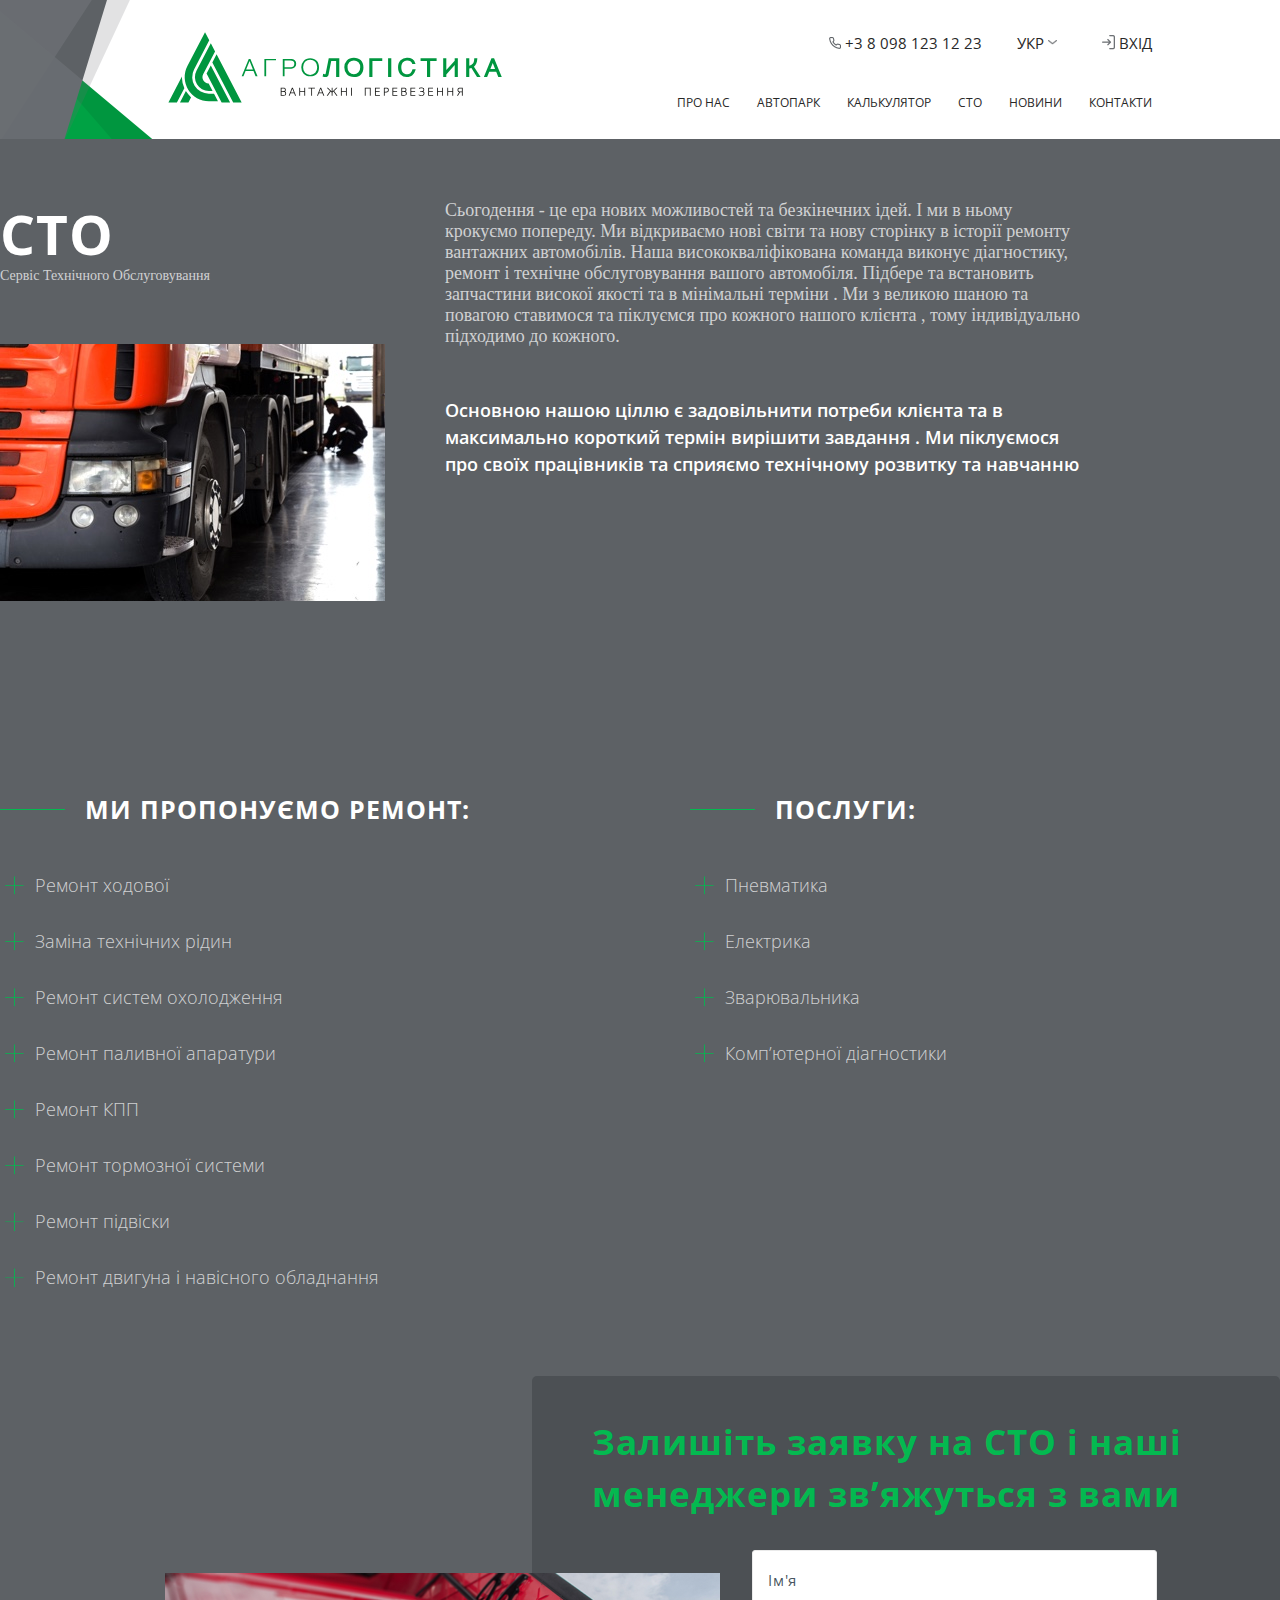
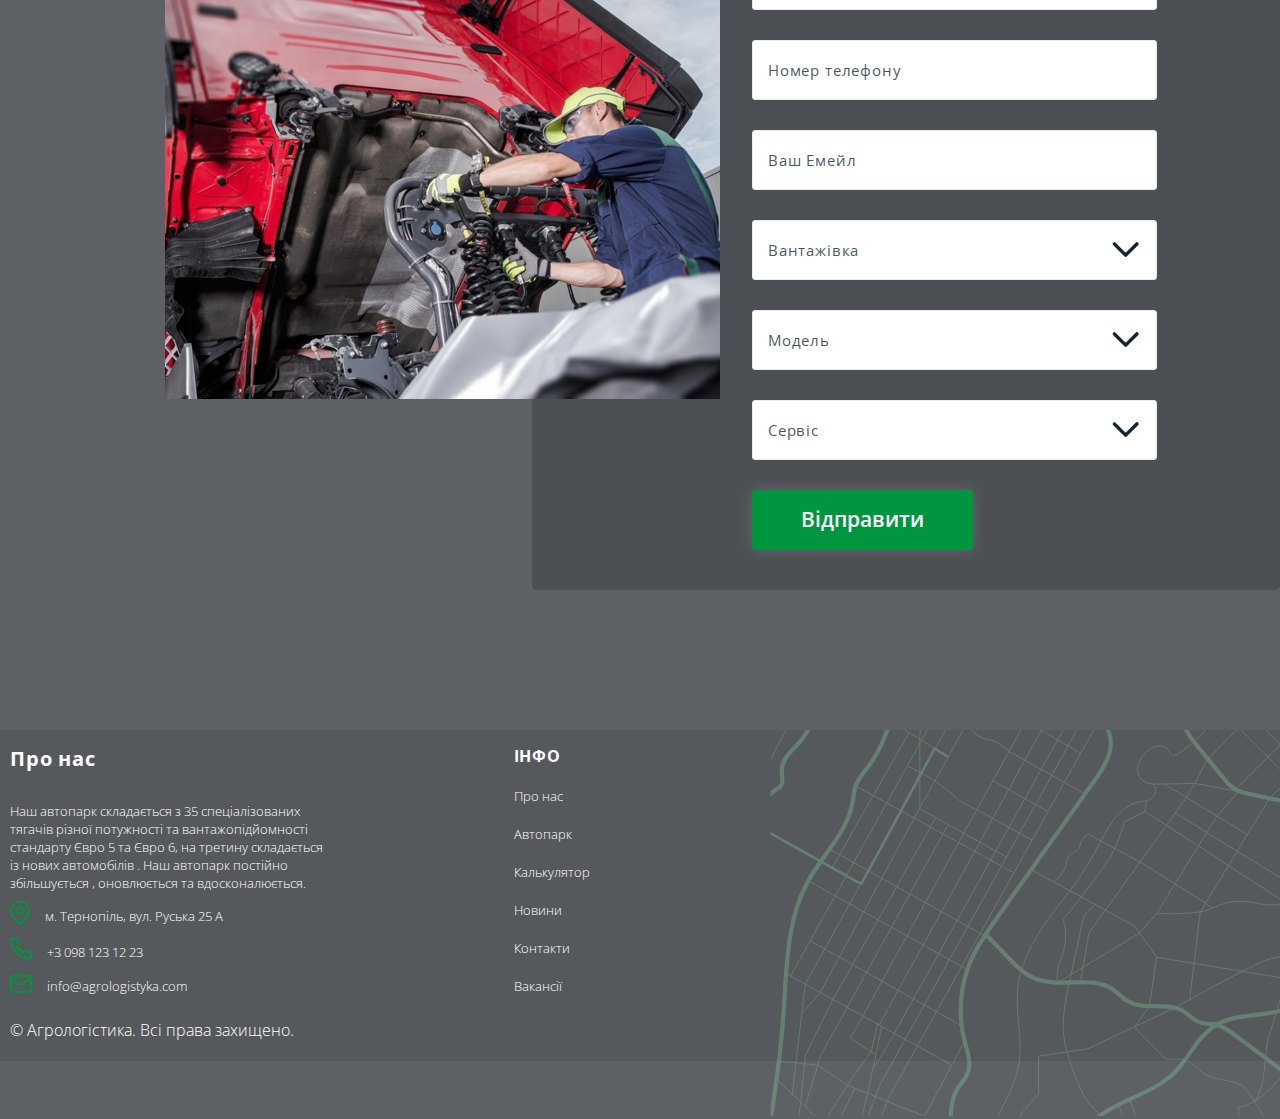
<file: STO.html>
<!DOCTYPE html>
<html lang="en">
<head>
    <meta charset="UTF-8">
	<title>AgroLog</title>
	<meta name="viewport" content="width=device-width initial-scale=1">
	<link rel="stylesheet" href="static/css/normalize.css">
	<link rel="stylesheet" href="static/css/style.css">
	<link rel="stylesheet" href="static/css/animate.css">
</head>
<body>
    <div class="nav-bar">
		<button class="btn-toggle" id="menu-toggle">
			<div class="line"></div>
			<div class="line"></div>
			<div class="line"></div>
		  </button>
			<div class="container-nav">
					<div class="left-nav">
							<svg xmlns="http://www.w3.org/2000/svg" width="100%" height="100%" viewBox="0 0 320 68">
								<g fill="none" fill-rule="evenodd">
									<path fill="#1A1A18" d="M276.992 60.839l1.948-3.217a1.953 1.953 0 0 1-.557-.195 1.608 1.608 0 0 1-.556-.49 2.287 2.287 0 0 1-.323-.662 2.577 2.577 0 0 1-.106-.762 2.432 2.432 0 0 1 .156-.902c.103-.264.265-.502.473-.695.237-.206.52-.353.824-.429.387-.1.786-.147 1.185-.139h2.382v7.714h-.818v-3.34h-1.736l-2.026 3.34h-.968l.122-.223zm1.213-5.326c-.005.225.03.449.1.662.056.172.151.329.279.457.142.13.314.224.5.272.261.072.531.106.802.1h1.714v-2.96h-1.709a1.859 1.859 0 0 0-1.302.367c-.127.126-.223.28-.278.45-.073.21-.109.43-.106.652zm-10.462-2.165h.662v3.261h4.012v-3.26h.835v7.713h-.835v-3.74h-4.012v3.762h-.807v-7.736h.145zm-9.773 0h.662v3.261h4.013v-3.26h.807v7.713h-.807v-3.74h-4.013v3.762h-.807v-7.736h.145zm-8.504 0h4.492v.701h-3.824v2.56h3.64v.713h-3.662v3.072h3.896v.69h-4.686v-7.736h.144zm-9.171 7.107v-.846l.24.2c.417.365.935.594 1.485.657.26.03.523.046.785.045.315.005.63-.034.935-.117.243-.064.468-.18.662-.34.18-.146.316-.339.395-.556.096-.243.143-.502.14-.763a1.43 1.43 0 0 0-.129-.612 1.224 1.224 0 0 0-.378-.456 1.82 1.82 0 0 0-.618-.295 3.161 3.161 0 0 0-.84-.1h-1.347v-.702h1.347c.253.004.505-.024.751-.083a1.67 1.67 0 0 0 .557-.24.924.924 0 0 0 .322-.367c.077-.161.116-.338.112-.517a1.725 1.725 0 0 0-.106-.635 1.146 1.146 0 0 0-.3-.45 1.297 1.297 0 0 0-.557-.279 3.706 3.706 0 0 0-.93-.1 4.024 4.024 0 0 0-.556.034c-.165.021-.33.055-.49.1-.16.052-.326.113-.5.183a9.147 9.147 0 0 0-.557.256l-.212.112v-.852l.09-.039c.178-.072.356-.133.528-.195l.557-.161c.194-.047.391-.084.59-.111.2-.022.4-.034.6-.034.396-.007.791.038 1.175.134.303.07.584.213.818.417.203.184.363.41.467.663.104.273.155.564.15.857.001.199-.025.397-.077.59a1.831 1.831 0 0 1-.24.517c-.104.162-.24.3-.4.406l-.15.095c.082.037.162.08.239.128.185.113.346.263.473.44.128.181.226.382.29.595.063.228.095.464.094.701.004.35-.055.696-.173 1.024a1.998 1.998 0 0 1-.528.78 2.226 2.226 0 0 1-.896.484 4.346 4.346 0 0 1-1.241.155c-.3 0-.557 0-.813-.033a4.068 4.068 0 0 1-1.19-.312c-.192-.079-.378-.17-.557-.272l-.073-.045.056-.061zm-7.88-7.107h4.485v.701h-3.818v2.56h3.662v.713h-3.662v3.072h3.896v.69h-4.725v-7.736h.162zm-8.732 0h2.393c.329-.004.657.04.974.128.272.075.527.205.745.384.204.17.364.385.468.629.109.267.162.553.156.84a2.65 2.65 0 0 1-.078.668 1.48 1.48 0 0 1-.245.507 1.948 1.948 0 0 1-.39.356l-.11.072c.089.042.176.088.26.14.18.107.334.249.457.417.136.185.24.392.306.612.068.239.102.486.1.734a2.46 2.46 0 0 1-.167.935c-.11.275-.283.519-.506.713-.234.201-.51.35-.807.434-.343.1-.7.149-1.057.145h-2.644v-7.714h.145zm.656.696v2.621h1.67c.248.004.494-.024.735-.083.18-.045.348-.126.495-.24.125-.109.222-.246.284-.4a1.887 1.887 0 0 0 0-1.18 1.052 1.052 0 0 0-.284-.39 1.33 1.33 0 0 0-.495-.245 2.81 2.81 0 0 0-.735-.083h-1.67zm0 3.339v3.01h1.792c.275.006.548-.028.813-.1.204-.047.394-.14.557-.272.144-.121.254-.279.317-.456a2.143 2.143 0 0 0 0-1.364 1.046 1.046 0 0 0-.312-.45 1.436 1.436 0 0 0-.556-.273 3.161 3.161 0 0 0-.813-.095h-1.798zm-9.177-4.013h4.492v.702h-3.824v2.56h3.662v.69h-3.662v3.072h3.896v.69h-4.73v-7.736l.166.022zm-8.192 0h2.093c.355-.003.71.044 1.052.14.29.083.56.231.784.434.217.196.381.443.48.718.109.31.162.638.155.968a2.71 2.71 0 0 1-.156.963c-.09.277-.246.527-.456.729-.225.202-.494.35-.785.434a3.762 3.762 0 0 1-1.052.139h-1.436v3.194h-.801v-7.74l.122.021zm.657.702v3.122h1.436c.243.004.485-.03.718-.1.19-.061.366-.164.512-.301.144-.134.254-.3.323-.484.075-.218.11-.448.105-.68a1.92 1.92 0 0 0-.105-.672c-.07-.184-.18-.35-.323-.485a1.42 1.42 0 0 0-.512-.3 2.332 2.332 0 0 0-.718-.1h-1.436zm-9.166-.702h4.486v.702h-3.818v2.56h3.662v.69h-3.662v3.072h3.896v.69H198.3v-7.736l.161.022zm-9.9 7.57v-7.57h5.62v7.714h-.8v-7.046h-4.019v7.024h-.801v-.123zm-12.967-7.57h.673v7.714h-.818v-7.736l.145.022zm-9.767 0h.662v3.262h4.013V53.37h.807v7.714h-.807v-3.762h-4.013v3.762h-.807v-7.736l.145.022zm-13.596 7.486l3.044-4.363-3.155-3.123h1.113l3.612 3.568V53.37h.795v3.568l3.618-3.568h1.113l-3.206 3.1 3.206 4.592h-1.024l-2.783-3.996-.946.924v3.072h-.796V57.99l-.94-.924-2.783 3.996h-1.024l.156-.206zm-6.294-7.486h.773c1.013 2.572 2.03 5.143 3.05 7.714h-.896l-.913-2.332h-3.394l-.913 2.332h-.852c1.013-2.571 2.03-5.142 3.05-7.714h.095zm.328 1.041l-1.436 3.64h2.85l-1.414-3.64zm-11.626-1.04h6.122v.695h-2.744v7.018h-.807v-7.04h-2.727v-.696l.156.022zm-8.72 0h.662v3.26h4.012v-3.26h.807v7.713h-.807v-3.762h-4.012v3.762h-.807v-7.736l.145.022zm-7.09 0h.773c1.013 2.57 2.031 5.142 3.055 7.713h-.901l-.913-2.332h-3.417l-.907 2.332h-.857c1.013-2.571 2.03-5.142 3.05-7.714h.117zm.328 1.04l-1.436 3.64h2.85l-1.414-3.64zm-11.025-1.04h2.393c.33-.005.657.038.974.127.273.075.527.206.746.384.203.17.364.386.467.63.109.266.162.552.156.84a2.65 2.65 0 0 1-.078.667 1.391 1.391 0 0 1-.25.507c-.111.137-.24.259-.384.362l-.111.066c.089.045.178.09.261.14.178.107.334.249.456.417.136.185.24.392.307.612.069.239.102.486.1.735a2.46 2.46 0 0 1-.167.935c-.11.274-.284.518-.507.712-.234.202-.51.35-.807.434-.343.1-.7.15-1.057.145h-2.666v-7.736l.167.022zm.657.695v2.621h1.67c.247.005.494-.023.734-.083.18-.044.349-.126.495-.24a.98.98 0 0 0 .279-.4 1.786 1.786 0 0 0 0-1.18.985.985 0 0 0-.279-.39 1.33 1.33 0 0 0-.495-.244 2.838 2.838 0 0 0-.735-.084h-1.67zm0 3.34v3.01h1.786c.275.005.548-.028.813-.1.204-.047.394-.14.556-.273.141-.124.25-.28.318-.456a2.143 2.143 0 0 0 0-1.364 1.113 1.113 0 0 0-.312-.45 1.436 1.436 0 0 0-.557-.273 3.178 3.178 0 0 0-.818-.095h-1.786z"/>
									<path fill="#00963F" fill-rule="nonzero" d="M15.583 53.665a25.4 25.4 0 0 1-2.226-9.7l-.034-1.252L.395 67.489H8.51l7.14-13.679-.066-.145zM17.441 57.088l-.306-.479-5.676 10.88h8.114l2.565-4.914-.189-.167a26.045 26.045 0 0 1-4.508-5.32M46.525 21.432L42.468 29.2l19.99 38.283h8.115zM36.93 39.797l14.46 27.687h8.113L40.988 32.028z"/>
									<path fill="#00963F" fill-rule="nonzero" d="M27.27 37.087A13.318 13.318 0 0 0 39.096 56.52h3.606l-3.745-7.201h-.19a6.122 6.122 0 0 1-5.109-8.904l11.42-21.85-4.057-7.79L27.27 37.086z"/>
									<path fill="#00963F" fill-rule="nonzero" d="M39.107 59.136A15.933 15.933 0 0 1 24.96 35.879l14.553-27.91L35.456.18l-16.88 32.394a23.118 23.118 0 0 0 20.53 33.753h8.755l-3.784-7.19h-4.97zM74.863 36.046l3.278-8.153 3.222 8.153h-6.5zm2.494-10.229l-6.784 16.634h1.725l2.009-5.053h7.59l1.982 5.053h1.903l-6.828-16.634h-1.597zM92.344 42.451h1.697V27.17h9.4v-1.358H92.344zM120.12 32.946c-.613.516-1.672.774-3.178.774h-5.281v-6.5h5.387c2.656 0 3.984 1.048 3.984 3.144 0 1.206-.304 2.066-.912 2.582m-2.338-7.129h-7.824v16.634h1.703v-7.323h6.121a4.92 4.92 0 0 0 3.707-1.358 4.703 4.703 0 0 0 1.319-3.423 4.252 4.252 0 0 0-1.347-3.3 5.22 5.22 0 0 0-3.679-1.23zM141.078 39.101a6.962 6.962 0 0 1-9.789 0 7.524 7.524 0 0 1-1.83-5.264 7.513 7.513 0 0 1 1.841-5.27 6.929 6.929 0 0 1 9.778 0 7.519 7.519 0 0 1 1.842 5.258 7.507 7.507 0 0 1-1.842 5.26m-4.892-13.869c-2.637 0-4.715.818-6.233 2.454a8.715 8.715 0 0 0-2.27 6.155 8.715 8.715 0 0 0 2.27 6.156c1.514 1.636 3.63 2.454 6.35 2.454 2.72 0 4.798-.757 6.233-2.27 1.44-1.51 2.16-3.574 2.16-6.19 0-2.615-.754-4.726-2.26-6.333-1.506-1.606-3.59-2.41-6.25-2.41v-.016zM151.174 39.18c-.06.436-.18.863-.357 1.268-.027.045-.244.095-1.508-.195l-.718-.156-.39 2.755.64.111c.66.117 1.329.176 1.999.179a3.222 3.222 0 0 0 1.936-.557 2.621 2.621 0 0 0 1.052-1.697l2.555-13.062h4.697V43.12h3.038V25.15h-10.117l-2.827 14.03zM172.02 33.853a6.823 6.823 0 0 1 1.67-4.82 6.26 6.26 0 0 1 8.793 0 6.817 6.817 0 0 1 1.67 4.81 6.817 6.817 0 0 1-1.67 4.813 6.305 6.305 0 0 1-8.804 0 6.823 6.823 0 0 1-1.67-4.814m6.078-9.277c-2.822 0-5.081.901-6.723 2.671a9.389 9.389 0 0 0-2.449 6.606 9.405 9.405 0 0 0 2.45 6.612c1.635 1.77 3.94 2.665 6.833 2.665 2.894 0 5.154-.823 6.717-2.493 1.564-1.67 2.338-3.896 2.338-6.678 0-2.783-.818-5.07-2.438-6.79-1.62-1.72-3.895-2.593-6.728-2.593zM192.851 43.12h3.034V27.836h9.4V25.15H192.85zM210.861 25.149h3.083v17.97h-3.083zM234.123 36.28a5.916 5.916 0 0 1-1.87 3.15 4.591 4.591 0 0 1-2.966 1.024c-1.931 0-3.34-.557-4.296-1.67-.958-1.113-1.464-2.783-1.464-4.947 0-2.165.529-3.796 1.575-4.926a5.27 5.27 0 0 1 4.107-1.67c2.499 0 4.063 1.008 4.78 3.084l.15.45h3.012l-.24-.85a6.945 6.945 0 0 0-2.782-3.974 8.587 8.587 0 0 0-4.937-1.375 8.442 8.442 0 0 0-6.4 2.543c-1.586 1.67-2.393 3.896-2.393 6.64 0 2.938.79 5.253 2.343 6.89a8.114 8.114 0 0 0 6.122 2.481c2.187 0 3.951-.556 5.254-1.67a10.162 10.162 0 0 0 2.95-4.802l.277-.868h-3.1l-.122.49zM241.992 27.882h6.172v15.237h3.039V27.882h6.166v-2.733h-15.377zM274.7 27.448l-8.037 9.082V25.15h-3.01v17.97h3.01v-2.444l8.036-9.088V43.12h3.01V25.15h-3.01zM296.342 25.862l.05-.713h-2.977l-.028.635c-.094 2.098-.556 3.69-1.436 4.736a5.476 5.476 0 0 1-3.278 1.758V25.15h-3.005v17.97h3.005v-8.058a12.5 12.5 0 0 0 2.037-.557l5.36 8.615h3.444l-6.366-9.884c1.892-1.519 2.966-3.995 3.194-7.373M308.87 35.378l2.287-5.682 2.226 5.682h-4.513zm3.55-10.229h-2.499l-7.301 17.97h3.166l2.01-5.053h6.678l1.981 5.053h3.34l-7.375-17.97z"/>
								</g>
							</svg>
					</div>
					<div class="right-nav">
						<div class="top-nav">
							<a href="tel:+380981231223" class="mlb">
								<img src="static/img/index/phone.png" alt="">	
								+3 8 098 123 12 23
							</a>
							<div id="lang-btn" class="lang">
							
									<div class="lang-text">
										Укр
									</div>
									<img class="arrow-lang" src="static/img/index/shape.png">
									<div class="lang-nav">
										<div class="lang-text">
											Русс
										</div>
										<div class="lang-text lang-text-2">
											Eng
										</div>
									</div>
							</div>
							<div class="log-in">
									<img src="static/img/index/log-in.png" alt="">
									Вхід
							</div>		
						</div>
						
							<nav class="main__link">
								<ul class="main-nav">
									<li class="link">Про Нас</li>
									<li class="link">Автопарк</li>
									<li class="link">Калькулятор</li>
									<li class="link">СТО</li>
									<li class="link">Новини</li>
									<li class="link">Контакти</li>
									<a href="tel:+380981231223" class="mlb mlb_active">
										<img src="static/img/index/phone.png" alt="">	
										+3 8 098 123 12 23
									</a>
								</ul>
							</nav>
					
					</div>
			</div>
    </div>
    <header class="header__sto">
        <div class="container">
            <div class="sto-block">
                <div class="sto-left">
                    <div class="sto__title">
                        СТО
                    </div>
                    <div class="sto__sub">
                        Сервіс Технічного Обслуговування
                    </div>
                    <img src="static/img/sto/shutterstock-509128729.jpg" alt="">
                </div>
                <div class="sto-right">
                    <div class="sto__sub">
                        Сьогодення - це ера нових можливостей та безкінечних ідей. І ми в ньому крокуємо попереду.  Ми відкриваємо нові світи та нову сторінку в історії ремонту вантажних автомобілів.  Наша висококваліфікована команда виконує діагностику, ремонт і технічне обслуговування вашого автомобіля. Підбере та встановить запчастини високої якості та в мінімальні терміни . Ми з великою шаною та повагою ставимося та  піклуємся про кожного нашого клієнта , тому індивідуально підходимо до  кожного.
                    </div>
                    <div class="sto-text">
                        Основною нашою ціллю  є задовільнити потреби клієнта  та в максимально короткий термін вирішити завдання . Ми піклуємося про своїх працівників та сприяємо технічному розвитку та навчанню
                    </div>
                </div>

                
            </div>
            <div class="pref-wrap-sto">
                <div class="pref-sto-left">
                    <div class="title-wrap">
                        <div class="green-line">
        
                        </div>
                        <h2 class="main__title">
                            Ми пропонуємо  ремонт:
                        </h2>
                    </div>
                    <div class="pref__link-sto">
                        <div class="plus">
                            <img src="static/img/index/plus.png" alt="">
                        </div>
                        <div class="pref-text">
                            Ремонт ходової
                        </div>
                    </div>
                    <div class="pref__link-sto">
                        <div class="plus">
                            <img src="static/img/index/plus.png" alt="">
                        </div>
                        <div class="pref-text">
                            Заміна технічних рідин
                        </div>
                    </div>
                    <div class="pref__link-sto">
                        <div class="plus">
                            <img src="static/img/index/plus.png" alt="">
                        </div>
                        <div class="pref-text">
                            Ремонт систем охолодження
                        </div>
                    </div>
                    <div class="pref__link-sto">
                        <div class="plus">
                            <img src="static/img/index/plus.png" alt="">
                        </div>
                        <div class="pref-text">
                            Ремонт паливної апаратури
                        </div>
                    </div>
                    <div class="pref__link-sto">
                        <div class="plus">
                            <img src="static/img/index/plus.png" alt="">
                        </div>
                        <div class="pref-text">
                            Ремонт КПП
                        </div>
                    </div>
                    <div class="pref__link-sto">
                        <div class="plus">
                            <img src="static/img/index/plus.png" alt="">
                        </div>
                        <div class="pref-text">
                            Ремонт тормозної системи
                        </div>
                    </div>
                    <div class="pref__link-sto">
                        <div class="plus">
                            <img src="static/img/index/plus.png" alt="">
                        </div>
                        <div class="pref-text">
                            Ремонт підвіски
                        </div>
                    </div>
                    <div class="pref__link-sto">
                        <div class="plus">
                            <img src="static/img/index/plus.png" alt="">
                        </div>
                        <div class="pref-text">
                            Ремонт двигуна і навісного обладнання
                        </div>
                    </div>
                </div>
                <div class="pref-sto-right">
                    <div class="title-wrap">
                        <div class="green-line">
        
                        </div>
                        <h2 class="main__title">
                            Послуги:
                        </h2>
                    </div>
                    <div class="pref__link-sto">
                        <div class="plus">
                            <img src="static/img/index/plus.png" alt="">
                        </div>
                        <div class="pref-text">
                            Пневматика
                        </div>
                    </div>
                    <div class="pref__link-sto">
                        <div class="plus">
                            <img src="static/img/index/plus.png" alt="">
                        </div>
                        <div class="pref-text">
                            Електрика
                        </div>
                    </div>
                    <div class="pref__link-sto">
                        <div class="plus">
                            <img src="static/img/index/plus.png" alt="">
                        </div>
                        <div class="pref-text">
                            Зварювальника
                        </div>
                    </div>
                    <div class="pref__link-sto">
                        <div class="plus">
                            <img src="static/img/index/plus.png" alt="">
                        </div>
                        <div class="pref-text">
                            Комп’ютерної діагностики
                        </div>
                    </div>
                </div>
            </div>
            <div class="form-wrap">
              
                <form action="test.php" class="form-sto">
                    <img src="static/img/sto/shutterstock-1081186148.png" class="form-abs" alt="">
                    <div class="form-sto__title">
                        Залишіть заявку на СТО і наші менеджери зв’яжуться з вами
                    </div>
                    <div class="input-sto-wrap">
                        <input type="text" class="input-sto" placeholder="Ім'я">
                        <input type="text" class="input-sto" placeholder="Номер телефону">
                        <input type="text" class="input-sto" placeholder="Ваш Емейл">
                        <div class="select">
                            <div class="select__input">
                                <div class="field_text">Вантажівка</div>
                                <div class="field__icon">
                                    <img src="static/img/sto/input-arrow.png" alt="">
                                </div>
                                <input type="hidden" name="" class="form_select" value="test3">
                            </div>
                            <div class="select__wrap" id="style-1">
                                <div class="select__wrap_item" data-id="test0">Вантажівка</div>
                                <div class="select__wrap_item" data-id="test1">л</div>
                                <div class="select__wrap_item" data-id="test2">а</div>
                                <div class="select__wrap_item" data-id="test3">н</div>
                                <div class="select__wrap_item" data-id="test4">т</div>
                                <div class="select__wrap_item" data-id="test5">а</div>
                                <div class="select__wrap_item" data-id="test67">ж</div>
                                <div class="select__wrap_item" data-id="test64">і</div>
                                <div class="select__wrap_item" data-id="test74">в</div>
                                <div class="select__wrap_item" data-id="test84">к</div>
                                <div class="select__wrap_item" data-id="test74">а</div>
                                
                                
                            </div>
                        </div>
                        <div class="select">
                            <div class="select__input">
                                <div class="field_text">Модель</div>
                                <div class="field__icon">
                                    <img src="static/img/sto/input-arrow.png" alt="">
                                </div>
                                <input type="hidden" name="" class="form_select" value="test3">
                            </div>
                            <div class="select__wrap">
                                <div class="select__wrap_item" data-id="test04">Модель</div>
                                <div class="select__wrap_item" data-id="test01">о</div>
                                <div class="select__wrap_item" data-id="test02">а</div>
                                <div class="select__wrap_item" data-id="test03">н</div>
                                <div class="select__wrap_item" data-id="test04">т</div>
                                <div class="select__wrap_item" data-id="test14">а</div>
                                <div class="select__wrap_item" data-id="test24">ж</div>
                                <div class="select__wrap_item" data-id="test34">і</div>
                                <div class="select__wrap_item" data-id="test44">в</div>
                                <div class="select__wrap_item" data-id="test54">к</div>
                                <div class="select__wrap_item" data-id="test64">а</div>
                                
                                
                            </div>
                        </div>
                        <div class="select">
                            <div class="select__input">
                                <div class="field_text">Сервіс</div>
                                <div class="field__icon">
                                    <img src="static/img/sto/input-arrow.png" alt="">
                                </div>
                                <input type="hidden" name="" class="form_select" value="test3">
                            </div>
                            <div class="select__wrap">
                                <div class="select__wrap_item" data-id="test44">Сервіс</div>
                                <div class="select__wrap_item" data-id="test51">х</div>
                                <div class="select__wrap_item" data-id="test62">а</div>
                                <div class="select__wrap_item" data-id="test73">н</div>
                                <div class="select__wrap_item" data-id="test84">т</div>
                                <div class="select__wrap_item" data-id="test74">а</div>
                                <div class="select__wrap_item" data-id="test64">ж</div>
                                <div class="select__wrap_item" data-id="test54">і</div>
                                <div class="select__wrap_item" data-id="test44">в</div>
                                <div class="select__wrap_item" data-id="test34">к</div>
                                <div class="select__wrap_item" data-id="test24">а</div>
                                
                                
                            </div>
                        </div>
                        <input class="form-sto-btn" type="button" name="Відправити" value="Відправити">
                    </div>
                    
                </form>
            </div>
        </div>
        <!-- /.container -->
    </header>
    <!-- /.header -->



    <footer class="footer">
		<div class="container">
			<div class="footer-wrap">
				<div class="footer-left">
					<div class="footer-about">
						<div class="footer__title">
							Про нас
						</div>
						<div class="footer__sub">
							Наш автопарк складається з 35 спеціалізованих  тягачів різної потужності та вантажопідйомності   стандарту  Євро 5 та Євро 6, на третину складається із нових автомобілів . Наш автопарк постійно збільшується , оновлюється та вдосконалюється.
						</div>
						<div class="footer-mlb-block">
							<div class="footer-mlb__link">
								<div class="svg-mlb">
									<svg xmlns="http://www.w3.org/2000/svg" width="20" height="25" viewBox="0 0 20 25">
										<g fill="none" fill-rule="evenodd" stroke="#00963F" stroke-linecap="round" stroke-linejoin="round" stroke-width="2" transform="translate(1 1.815)">
											<path d="M18 9c0 7-9 13-9 13S0 16 0 9a9 9 0 1 1 18 0z"/>
											<circle cx="9" cy="9" r="3"/>
										</g>
									</svg>
									
								</div>
								<div class="mlb__text">
									м. Тернопіль, вул. Руська 25 А
								</div>
							</div>
							<div class="footer-mlb__link">
								<div class="svg-mlb">
									<svg xmlns="http://www.w3.org/2000/svg" width="22" height="23" viewBox="0 0 22 23">
										<path fill="none" fill-rule="evenodd" stroke="#00963F" stroke-linecap="round" stroke-linejoin="round" stroke-width="2" d="M21 16.735v3a2 2 0 0 1-2.18 2 19.79 19.79 0 0 1-8.63-3.07 19.5 19.5 0 0 1-6-6 19.79 19.79 0 0 1-3.07-8.67 2 2 0 0 1 1.99-2.18h3a2 2 0 0 1 2 1.72c.127.96.361 1.902.7 2.81a2 2 0 0 1-.45 2.11l-1.27 1.27a16 16 0 0 0 6 6l1.27-1.27a2 2 0 0 1 2.11-.45c.907.338 1.85.573 2.81.7a2 2 0 0 1 1.72 2.03z"/>
									</svg>
									
									
								</div>
								<a class="mlb__text" href="tel:+30981231223">
									+3 098 123 12 23
								</a>
							</div>
							<div class="footer-mlb__link">
								<div class="svg-mlb">
									<svg xmlns="http://www.w3.org/2000/svg" width="22" height="19" viewBox="0 0 22 19">
										<g fill="none" fill-rule="evenodd" stroke="#00963F" stroke-linecap="round" stroke-linejoin="round" stroke-width="2">
											<path d="M3 1.815h16c1.1 0 2 .9 2 2v12c0 1.1-.9 2-2 2H3c-1.1 0-2-.9-2-2v-12c0-1.1.9-2 2-2z"/>
											<path d="M21 3.815l-10 7-10-7"/>
										</g>
									</svg>
									
									
								</div>
								<a class="mlb__text" href="mailto:info@agrologistyka.com">
									info@agrologistyka.com
								</a>
							</div>
						</div>
						<div class="alert-bl">
							© Агрологістика. Всі права захищено. 
						</div>
					</div>
					<div class="footer-info">
						<div class="info__title">
							Інфо
						</div>
						<div class="info__link">
							Про нас
						</div>
						<div class="info__link">
							Автопарк
						</div>
						<div class="info__link">
							Калькулятор
						</div>
						<div class="info__link">
							Новини
						</div>
						<div class="info__link">
							Контакти
						</div>
						<div class="info__link">
							Вакансії
						</div>
					</div>
				</div>
				</div>
		<!-- /.container -->
				<div class="footer-right">
					<div class="svg-footer">
						<svg xmlns="http://www.w3.org/2000/svg" xmlns:xlink="http://www.w3.org/1999/xlink" width="100%" height="100%" viewBox="0 0 611 462">
							<defs>
								<path id="a" d="M.25.25h1078.788v720.5H.25z"/>
							</defs>
							<g fill="none" fill-rule="evenodd" opacity=".397" transform="rotate(90 508.466 212.983)">
								<mask id="b" fill="#fff">
									<use xlink:href="#a"/>
								</mask>
								<path stroke="#7EBC98" stroke-width="5" d="M-8.748 507.818c3.923-.5 11.714 1.788 13.13 5.437 9.23.654 18.7 9.127 26.853 13.342 5.63 2.914 11.224 5.118 17.213 6.434 6.017 1.323 10.276 2.118 14.525 6.344 3.48 3.46 4.344 10.562 9.774 9.125 1.117-.296 2.221-4.023 4.514-4.383 3.704-.58 5.205 2.022 6.495 5.106 1.974 4.726-1.021 13.348 6.287 14.703 6.806 1.26 10.556-6.092 13.194 2.896.674 2.295-.143 4.803.484 7.049 1.141 4.093 4.773 6.528 8.12 9.525 6.832 6.117 13.65 13.68 21.36 18.627 4.892 3.139 11.305 6.053 17.356 5.544 6.183-.521 8.373-7.295 14.814-6.725 9.186.816 18.467 11.18 26.197 15.656 9.869 5.71 17.123 13.627 27.472 18.266 14.284 6.402 29.171 9.448 43.599 16.566 8.545 4.214 15.108 8.566 21.74 15.36 8.275 8.478 19.338 13.255 27.783 21.14 9.63 8.992 19.86 20.844 33.675 19.469 4.819-.48 10.94-1.887 15.483.538 4.563 2.434 6.114 8.424 9.438 12.123 6.61 7.359 12.923 8.29 22.415 8.29" mask="url(#b)"/>
								<path stroke="#7EBC98" d="M-6.837 522.5c19.678 7.302 36.88 21.084 48.279 38.682 2.94 4.54 5.535 9.362 9.23 13.314 14.566 15.583 41.525 13.438 56.408 28.722 2.35 2.412 4.36 5.234 7.2 7.05 5.691 3.636 13.047 2.369 19.802 2.372 15.23.007 29.446 7.09 43.008 14.01 12.033 6.138 24.067 12.276 36.1 18.417 22.912 11.688 46.153 23.605 64.948 41.15 3.703 3.459 7.219 7.125 11.069 10.422 10.03 8.594 22.05 14.48 33.924 20.273 12.892 6.29 25.815 12.59 39.298 17.493m-141.141-85.81c-1.574 1.866-5.89 2.112-8.303 1.841-2.476-.277-4.359-2.789-6.765-2.784-4.374.005-6.681 7.397-11.009 8.294-8.288 1.718-9.95-2.904-8.924-10.04.445-3.09.962-5.798-2.88-7.081-3.198-1.068-9.532-1.036-12.848-.675-3.705.404-7.123 1.594-10.16-.838-2.435-1.95-3.58-5.434-6.51-6.914-3.697-1.866-9.172-.836-13.265-.836-5.299 0-9.431-.25-14.104-3.04-9.332-5.57-17.148-6.342-24.785 1.506-7.559 7.765-17.306 13.917-27.34 18.124-7.191 3.015-14.713 4.359-21.798 8.098-8.55 4.51-16.338 9.454-24.474 14.682-4.59 2.948-9.82 4.882-14.644 6.989-3.18 1.387-7.864 2.513-10.195 4.905-3.283 3.372-8.295 2.916-12.3 5.525m104.22-52.255c-2.424-7.279-7.937-13.222-14.3-17.521-6.365-4.3-13.594-7.124-20.788-9.816-24.89-9.314-50.581-17.547-77.127-18.913m77.155 63.206c-14.999-6.316-26.214-18.925-37.916-30.221-2.21-2.135-4.461-4.238-6.945-6.046-11.016-8.023-26.54-9.371-38.778-3.369m16.355 38.15c17.082 7.85 34.634 15.824 53.391 17.154 2.275.16 4.6.23 6.737 1.023 6.965 2.578 9.025 11.152 12.92 17.466 4.09 6.631 10.76 11.191 17.305 15.424a632.962 632.962 0 0 0 59.79 34.197m-83.246-84.719c37.834 20.001 75.176 40.932 111.982 62.766 3.533 2.097 7.074 4.209 10.858 5.812 4.016 1.701 8.32 2.84 11.967 5.228 4.643 3.044 8.572 8.197 14.125 8.197m-79.953-44.227l-25.07 25.027m165.59-34.237l-59.036 58.935m38.51-38.85c5.89-.548 11.167 3.35 15.787 7.038 4.054 3.238 8.126 6.49 11.628 10.316 5.586 6.105 9.766 13.699 16.679 18.253a25.27 25.27 0 0 0 14.869 4.108" mask="url(#b)"/>
								<path stroke="#7EBC98" stroke-width="5" d="M-18.792 415.817l136.926 67.094c15.091 7.395 30.24 14.823 44.122 24.297 20.614 14.066 38.163 32.463 59.7 45.07 36.302 21.251 81.693 24.767 115.37 49.971 7.364 5.511 14.167 12.059 22.667 15.573 7.887 3.26 16.617 3.647 24.983 5.339 34.567 6.988 60.277 35.234 91.065 52.436 46.308 25.872 101.998 25.795 154.922 29.333 79.594 5.32 158.185 20.251 236.698 34.367 15.065 2.707 33.24 4.352 43.09-7.367 11.282-13.425 2.673-34.658-10.474-46.263-13.147-11.604-30.275-18.64-41.4-32.196-15.881-19.35-15.745-46.722-16.776-71.734-1.028-25.01-5.972-53.32-26.998-66.9-26.417-17.066-64.668-1.871-91.158-18.824-5.552-3.554-10.324-8.407-16.382-11.007-12.205-5.238-26.052-.2-38.902 3.16-32.622 8.531-68.127 5.57-98.888-8.241-17.784-7.985-33.803-19.355-49.69-30.65-54.558-38.78-109.115-77.562-163.673-116.343-15.713-11.17-33.934-22.916-52.805-18.97-6.659 1.391-13.106 4.735-19.876 4.064-5.241-.52-9.913-3.392-14.376-6.19-28.623-17.94-57.989-36.625-81.446-60.5-20.528-20.893-51.9-26.903-78.685-15.054-4.606 2.037-9.216 4.052-13.858 5.921-43.182 17.401-91.16 22.723-137.106 15.21m580.42 207.06c9.085-8.735 18.17-17.469 27.256-26.202 11.183-10.748 22.713-22.017 28.104-36.56 10.921-29.448-5.411-66.343 12.783-91.943 4.122-5.797 9.748-10.456 13.44-16.534 11.99-19.74.215-47.53 12.206-67.267 4.205-6.92 11.084-12.281 13.594-19.976 1.817-5.577 1.075-11.653 2.103-17.427 1.56-8.76 7.042-16.236 12.369-23.363l40.109-53.665c6.647-8.894 13.362-17.904 17.67-28.139 6.077-14.434 7.024-30.433 7.862-46.072.74-13.802 1.425-27.921-2.483-41.18-3.907-13.257-13.349-25.722-26.67-29.402M-15.785 243.617a326.07 326.07 0 0 0 48.499-1.15c8.677-.853 17.624-2.16 25.012-6.793 6.179-3.872 10.773-9.76 15.234-15.527 11.195-14.471 22.505-29.134 29.825-45.904 7.32-16.768 10.347-36.136 4.434-53.45-3.346-9.803-9.344-18.448-15.415-26.841C75.987 72.085 58.981 50.755 38.02 33.758 17.057 16.76-8.28 4.227-35.19 2.201m143.64 147.886c13.161 1.617 24.59 9.494 35.43 17.135 13.819 9.741 27.637 19.484 41.456 29.226 14.56 10.264 29.284 20.62 45.794 27.312 16.51 6.693 35.213 9.488 52.222 4.192 14.334-4.461 26.324-14.206 37.924-23.736l32.1-26.37c4.7-3.86 9.486-7.82 12.685-12.99 3.296-5.331 4.685-11.586 6.02-17.71 7.663-35.128 15.334-70.294 20.432-105.884 1.992-13.901 3.592-27.872 6.398-41.63 3.548-17.397 9.008-34.364 15.518-50.882M380.745 89.215a1104.591 1104.591 0 0 0 114.112-34.13c20.615-7.4 41.007-15.411 61.497-23.153 4.075-1.54 8.326-3.094 12.665-2.711 4.941.434 9.298 3.317 13.244 6.322 26.346 20.06 44.982 50.002 51.345 82.5 4.77 24.346 3.317 51.092 16.986 71.795 13.365 20.24 38.039 29.703 55.203 46.841 22.196 22.16 29.788 54.773 46.442 81.353 18.643 29.754 48.261 51.151 79.631 66.922 31.369 15.769 64.948 26.585 97.384 40.026 6.376 2.642 13.051 5.658 16.952 11.353 3.96 5.786 4.305 13.23 4.515 20.24l2.202 73.577c.61 20.374-33.63 24.857-42.871 43.022-6.867 13.496-3.958 30.584 4.765 42.96 8.724 12.374 22.43 20.497 36.76 25.379 9.912 3.378 21.031 5.312 30.683 1.256 2.862-1.202 5.518-2.904 8.487-3.808 8.35-2.544 17.098 1.603 24.98 5.355a354.33 354.33 0 0 0 91.305 29.078" mask="url(#b)"/>
								<path stroke="#7EBC98" d="M103.337-7.39c-6.005 14.06-5.951 29.864-5.798 45.155.12 12.13.362 24.768 5.917 35.55 8.19 15.891 25.746 24.042 40.522 34.098 11.017 7.497 21.608 18.758 24.222 31.12 1.25 5.91 6.54 10.208 12.58 10.262 8.792.082 17.84 3.425 25.547 7.98 11.62 6.87 21.615 16.337 33.615 22.517 12.296 6.333 27.037 9.516 35.72 20.282 7.8 9.674 8.658 23.036 9.084 35.457.408 11.872-.437 26.034-10.59 32.193-9.914 6.014-22.568.644-32.836-4.744l-14.162-7.428c-5.912-3.101-11.978-6.325-16.3-11.417-4.32-5.092-6.527-12.569-3.632-18.587-1.964-3.116-6.643-2.726-10.058-1.348-3.414 1.378-7.037 3.4-10.549 2.297-2.976-.935-4.863-3.859-7.582-5.39-7.738-4.357-16.586 4.04-25.448 4.587-7.332.452-13.793-4.544-20.9-6.404-9.514-2.49-19.796.892-27.754 6.672-7.956 5.78-14.013 13.743-19.952 21.586m418.322 84.148c5.544 2.991 8.107 9.791 13.487 13.07 2.51 1.53 5.443 2.172 8.317 2.791l74.119 15.942c20.777 4.47 42.004 8.964 63.118 6.536 14.547-1.674 28.504-6.584 42.254-11.621 19.448-7.129 39.97-15.499 51.682-32.588M1047.575 726.5c-12.98-25.84-40.532-40.873-67.662-50.855-27.13-9.982-56.003-16.8-79.803-33.211-5.334-3.678-10.594-8.136-12.695-14.264-3.674-10.716 3.121-23.993-3.43-33.233-1.766-2.49-4.342-4.345-5.969-6.929-1.708-2.72-2.219-5.998-2.692-9.174-3.288-22.05-5.746-47.214 8.785-64.115 3.721-4.325 8.437-7.896 11.162-12.91 2.725-5.014 2.584-12.347-2.27-15.343-9.621-5.933-24.47 10.662-31.755 2.017-1.967-2.335-2.166-5.642-3.298-8.48-3.935-9.853-16.945-11.3-27.523-12.07a193.691 193.691 0 0 1-60.165-14.282c-25.114-10.43-48.458-26.29-75.296-30.656-28.551-4.649-57.718 4.305-86.557 2.035-44.003-3.466-81.404-32.108-115.96-59.585-17.449-13.875-38.654-26.75-58.137-37.582-10.997-6.113-22.528-11.445-32.484-19.14-9.955-7.698-18.406-18.274-20.397-30.704-.523-3.266-.606-6.654-1.82-9.73-1.674-4.243-5.554-7.54-10.01-8.507-3.369-.733-7.467.166-9.06 3.225-.904 1.73-.834 3.781-1.178 5.703-1.28 7.151-8.661 12.118-15.921 12.318-7.26.198-14.153-3.496-19.55-8.359-4.112-3.704-7.665-8.326-8.845-13.735-1.178-5.409.469-11.665 4.993-14.854 1.968-1.387 4.515-2.312 5.494-4.513 1.079-2.424-.277-5.191-1.676-7.445a111.872 111.872 0 0 0-15.874-20.026c-28.974-28.998-59.041-57.843-89.703-85.048-3.264-2.896-6.585-6.017-8.086-10.114-1.909-5.21-.53-11.008 1.163-16.292 3.119-9.74 7.248-19.12 11.369-28.48 2.296-5.216 4.622-10.484 8.05-15.036 4.135-5.489 9.695-9.706 15.177-13.848 3.839-2.9 7.835-5.873 12.528-6.919 4.694-1.045 10.304.398 12.638 4.605a52.635 52.635 0 0 0 15.978-19.54c1.806-3.813 3.625-8.305 7.637-9.606 3.419-1.107 7.058.611 10.646.787 12.74.63 18.82-16.717 30.877-20.887m-37.747 103.89l67.727 67.757m-41.927-93.568l53.214 53.238 125.315 76.512-48.836 77.897-33.633 62.685s3.072 7.222 12.593 9.68c9.522 2.458 9.215 11.062 14.436 14.443 5.221 3.38 13.771-1.203 29.743 16.564M278.052 145.114l97.512-97.555-7.486-64.616m-75.284 176.92l95.634-95.676m32.332 85.248l-61.82 101.736m35.629-14.749l46.288-74.718 34.799-57.107-6.615-40.41-9.51-81.734m29.947 6.453l13.36 109.238s5.068 20.281 0 41.022c-5.068 20.743-.922 38.718 6.91 54.39 7.833 15.67 5.53 64.53 5.53 64.53l23.282 20.74 29.24-20.74L604.196 36.38 620.32-24h8.101l17.699 59.459-2.303 26.272 80.073.447m-172.68-72.812s13.364 117.535 19.351 135.972c5.99 18.438 57.616 111.084 57.616 111.084l49.273 104.17 8.752 58.996h45.15s45.15 41.484 65.884 51.624c20.732 10.141 50.217 13.828 80.166 8.759l42.534-38.4m-161.739-94.323l361.082-53.492M991.11 201.45h19.9m28.103 260l-11.663-81.474-12.848-90.714-15.601-98.62L857.129 83.394m179.22 127.216l24.803 164.067M960.08 243.95l108.98-13.409 24.419 10.49" mask="url(#b)"/>
								<path stroke="#7EBC98" d="M960.415 215.928l15.32 7.282 35.592 242.093m0-317.134L937.177 250.5l4.265 19.697 29.354 180.355v22.587l-3.912 77.48M819.269 97.004l94.418-32.729 2.469 32.729-71.555 91.729 18.884 12.966 105.93-137.424-6.908-23.507-29.476-26.275L920.284-21l-13.045 3.227 4.605 49.322s-56.648 7.375-92.575 33.188l-70.004 14.751 66.32 76.056-11.513 111.55v43.56l3.46 60.967s10.044 36.081-26.876 69.029M758.598 612.5l80.478-207.581-13.51-104.163-76.301-221.268-22.823-41.695s-27.994-19.826-36.592-45.84m-154.64 48.64s23.226 5.86 60.07-3.36c36.847-9.218 90.272 13.059 136.942-7.606C778.895 8.962 807.142-21 807.142-21M603.879 61.97h40.377s55.948 23.577 61.826 43.057c0 0 39.345 29.006 41.186 55.127 0 0 21.747-1.719 32.06 6.515m2.12-50.275s-42.469 24.707-55.673 34.848c-13.201 10.141-8.29 37.797-19.649 51.935-11.361 14.135-15.966 17.423-16.275 20.696-.306 3.273 0 23.555 0 23.555l-38.416 37.492-24.83-18.132-58.342-8.451m50.425-39.667l-104.955-12.597-10.41-6.278 5.6-8.71m-148.467 73.943l-.984-52.326 9.607-52.593 30.028 26.06 81.106 50.503 35.546 21.665M381.17 270.475l12.077 1.537 11.974 24.583s26.405 7.99 42.987 17.517c16.58 9.526 74.61 56.363 74.61 56.363s11.362-4.737 28.862-2.586c17.502 2.152 21.087 10.746 46.776 9.521l-59.424-98.331-8.23 4.609-42.742 78.237-25.466 46.772m135.862-59.092l-59.424-10.018L376.83 222.843l-17.359-10.141-28.669-15.107-66.7-66.756 96.905-96.986 28.996 26.733m3.244 211.426l110.075-169.937 64.94-112.473M394.607 29.627s16-7.758 26.664 2.997c10.663 10.756 36.412 29.004 57.027 29.347m37.46 18.565s30.397 12.626 43.907 16.314c13.508 3.687 34.04 6.447 34.04 6.447s47.326 12.913 65.748 19.673c18.424 6.76 66.563 3.659 81.028 18.27M758.937-8.045l61.255 97.674 2.764-100.026m-2.764 100.026l-4.607 65.916s5.067 17.055 29.016 33.189m18.884 12.966s17.502 19.3 26.252 40.504c8.752 21.204 21.643 62.658 21.643 62.658l5.34-.792L934.7 427.868l-3.97 131.008m2.5-82.518l109.616-15.231a85.236 85.236 0 0 1 32.426 1.738l30.012 7.509M969.416 64.275l1.994 11.678 39.917 28.887m-12.55-9.082l-109.04 146.445-151.874 48.099m6.285 13.22c26.663-10.591 32.29 1.832 48.87 7.132s22.567-9.91 37.075-12.675c6.084-1.16 15.37-1.347 24.1-1.174 12.42.247 24.698-3.437 34.513-11.055 15.215-11.804 34.816-15.429 34.816-15.429l13.654-19.82-21.02-153.497s34.81-42.563 47.795-51.32c0 0 20.355-8.45 22.505-52.395 0 0 11.976 15.366 27.326 21.511M116.977 234.08l620.886 346.46 29 10.641 35.826 13.33 40.416-3.707 168.222-68.202 93.956-53.93" mask="url(#b)"/>
								<path stroke="#7EBC98" d="M999.644 536.918l42.91-76.081 25.299-86.189 16.589-222.398m-73.422 312.762l10.079 61.514 79.934 45.73m-432.57-83.797l90.952 48.46m-62.418-33.257l-109.94 198.916m62.721-210.519L547.9 673.726m-72.07 2.205L582 486.054m-40.106-21.294L436.9 652.151m29.783-222.886l-104.484 189.78m85.705-181.227l-58.063 104.17h-87.555s-16.59-1.382-40.091-14.288c-18.566-10.197-80.557-46.856-105.776-61.804a47.328 47.328 0 0 0-23.403-6.61l-4.534-.073a47.36 47.36 0 0 1-22.942-6.34l-126.286-72.925M95.12 242.442l625.587 347.483 81.103 29.96 40.897-19.377M77.346 248.838l581.592 323.684s36.883 20.63 42.414 25.854c0 0 59.599 10.755 84.79 23.047 25.19 12.291 97.385 55.005 108.753 102.327M648.9 590.687L42.833 257.234m141.972-8.396l-49.027 83.733L664.794 625.11l19.355-30.114M186.066 360.38l42.783-74.626m7.39 102.372l39.977-71.997m9.013 99.086l38.1-65.896m48.659-4.896l-50.93 90.607s-12.32 13.62-13.704 23.3c-1.382 9.68-7.142 24.89-23.73 23.046l-20.738 32.496m21.77 63.652l42.821-69.867M-15.678 317.821l415.964 230.467L609.87 661.303l25.123 21.578M54.198 263.488L8.9 342.098m26.966-83.757l-18.364 33.054m138.552 77.13l-176.8-98.682m159.442-38.884l-84.498 148.99L20.5 403.765m38.862-32.925s-28.497-21.753-68.587-35.58m.613 28.654l598.875 332.861" mask="url(#b)"/>
								<path stroke="#7EBC98" stroke-width="3" d="M479.906 612.5L407.42 742" mask="url(#b)"/>
								<path stroke="#7EBC98" d="M460.815 647.162l-162.09-92.253M128.98 419.387l471.169 259.88 132.546 15.672m-624.047-240.03l57.38-105.209m-30.287-16.748l-38.405 69.353-42.366-23.414m92.176 5.427L-14.497 297m244.96 88.328l-24.367 42.576v14.75l-38.857 68.952m225.657-123.099l-36.854 66.26m71.376-47.01l-36.688 66.19s-7.59 18.411-13.811 23.942c-6.221 5.531-32.148 40.593-38.118 59.513m70.158-49.364L685.38 660.829l61.14 18.437m-345.86-156.34l217.797 123.216 67.23 33.124 58.017 5.531 34.614 5.302 18.524 12.86M692.106 711.5l4.896-47.168 24.325-36.075 49.155-122.165" mask="url(#b)"/>
								<path stroke="#7EBC98" d="M801.964 619.298l-10.413 4.198-7.439 16.666-70.095 73.05M650.235 587.5l51.085 10.322m-53.947-5.162l33.066 7.44 40.12 28.307 146.27 93.058M724.547 619.298s35.257 18.92 54.722 25.912l43.701 29.315 6.354 23.08M817.45 670.82L783.035 723" mask="url(#b)"/>
								<path stroke="#7EBC98" stroke-width="3" d="M873.8 666.778s10.802 17.025 19.092 26.235c8.29 9.211 16.243 18.985 12.896 32.237M136.723 230.774l29.145-48.024" mask="url(#b)"/>
								<path stroke="#7EBC98" d="M79.929 248.237c-2.186-9.244-13.65-19.466-13.65-19.466l-9.964-7.675s-35.017-64.48-61.279-76.455m92.412 56.65s22.313 12.324 27.61 32.645m-5.763-105.184l-52.98 92.344-19.54 21.307m19.54-21.307l-72.336-37.307m12.44 33.824s44.608 11.466 42.461 24.515m-39.697-28.17l34.555-78.068 14.514-53.426 27.567-9.288m-27.567 9.288l-10.75-28.786-49.147-34.544M25.277 24.8L-7.729 64.27 45.717 87.3m-8.216-33.622l9.347-11.907M-4.964 79.7l23.958 32.01-4.353 48.78m-33.887-41.412l52.984 16.812 70.51 35.435M46.848 39.86l10.849-18.194-7.142-38.688m-18.43 6.679c0 .69 3.457 20.265 3.457 20.265L25.215 23.51M11.622 13.378l23.96-3.455 22.115 11.744 38.01-36.845m54.455 8.758c-.397 8.826 5.37 17.162 13.024 21.582 7.651 4.422 16.867 5.418 25.68 4.75 4.031-.307 8.067-.944 11.868-2.32 2.689-.974 5.52-2.333 8.276-1.57 3.498.97 5.2 4.84 7.913 7.25 3.929 3.49 10.203 3.617 14.7.9 4.498-2.718 7.23-7.84 7.8-13.06.351-3.208-.01-6.573 1.226-9.552 1.105-2.668 3.351-4.675 4.92-7.098a15.848 15.848 0 0 0 2.288-11.222m112.777 50.633l-17.048-15.659s-21.066-.454-27.58-9.132m27.58 9.132l9.905-34.974m38.688 61.218L380.805-17.25m530.873 48.82l1.843 32.7m-2.378-38.416l-24.958-36.196m203.338 369.46l-56.518 174.323s-40.8 60.594-47.892 108.135m11.566-39.696l99.294 36.879m-53.757 16.991l13.213-40.634 44.23-75.227m-46.721-31.607l54.094 28.536m-307.315-169.03s54.933-12.951 79.07-12.232l44.573-.029m-59.906 21.012l-.154 22.858-2.305 42.082 50.683-43.293 193.51-30.397m-237.051 93.424l-7.142-19.734M295.656 561.97c-7.296.581-15.123 1.051-21.43-2.661-3.111-1.833-5.588-4.544-8.235-7.001-3.553-3.3-7.47-6.18-11.378-9.05-3.383-2.485-6.876-5.023-10.943-6.065-6.678-1.71-13.974.854-20.542-1.24-12.515-3.988-16.582-22.622-29.545-24.75-2.65-.434-5.377-.075-8.036-.446-3.9-.546-7.544-2.73-9.863-5.914-1.971-2.705-3.185-6.237-6.164-7.768-3.062-1.572-6.744-.392-10.186-.463-5.445-.111-10.333-3.439-14.118-7.353-3.784-3.915-6.82-8.519-10.74-12.299-9.72-9.368-23.626-12.646-36.81-15.55-9.206-2.028-17.086-10.003-24.183-16.204-4.18-3.653-7.992-7.735-12.422-11.078-15.88-11.987-37.137-12.949-56.477-17.629-3.96-.957-8.56-2.794-9.304-6.797" mask="url(#b)"/>
								<path stroke="#7EBC98" stroke-width="3" d="M480.414 612.25l-162.727-88.04 10.108-16.497m523.122-113.465L1011.05 174.25 863.344 376.581l-27.923 54.386v30.516" mask="url(#b)"/>
							</g>
						</svg>
						
					</div>
				</div>
			</div>
		
	</footer>
	<!-- /.footer -->
    









    <script type="text/javascript" src="static/js/jQuery.js"></script>
	<script type="text/javascript" src="static/js/lazy.js"></script>
  	<script src="static/js/wow.min.js"></script>
  	<script type="text/javascript" src="static/js/main.js"></script>
</body>
</html>
</file>
<file: static/css/style.css>
@import url("https://fonts.googleapis.com/css?family=Open+Sans:300,400,600,700&display=swap&subset=cyrillic");
.header {
  position: relative;
  z-index: 0;
  min-height: 649px;
  background-color: #5d6165;
  padding-top: 160px; }

.svg-bg {
  position: absolute;
  z-index: 0;
  width: 100%;
  top: 0;
  left: 0; }

.header-block {
  position: relative;
  z-index: 1;
  max-width: 511px; }

.header-title {
  font-size: 55px;
  font-weight: 700;
  font-stretch: normal;
  font-style: normal;
  line-height: 1.24;
  letter-spacing: 1px;
  color: #ffffff; }

.sub-header {
  font-size: 18px;
  font-weight: 300;
  margin-top: 15px;
  margin-bottom: 35px;
  font-stretch: normal;
  font-style: normal;
  line-height: 1.5;
  letter-spacing: normal;
  color: #ffffffbf; }

.main-btn {
  font-weight: 600;
  font-stretch: normal;
  font-style: normal;
  line-height: 1.9;
  letter-spacing: normal;
  text-align: center;
  padding-top: 16px;
  color: #ffffff;
  width: 222px;
  height: 60px;
  border-radius: 3px;
  -webkit-box-shadow: 0 0 14px 0 #323232;
          box-shadow: 0 0 14px 0 #323232;
  opacity: 1;
  background-color: #00963f; }

.btn-wrap {
  display: -webkit-box;
  display: -ms-flexbox;
  display: flex;
  -webkit-box-align: center;
      -ms-flex-align: center;
          align-items: center;
  -webkit-box-pack: justify;
      -ms-flex-pack: justify;
          justify-content: space-between; }

.green__link {
  display: -webkit-box;
  display: -ms-flexbox;
  display: flex;
  -webkit-box-align: center;
      -ms-flex-align: center;
          align-items: center;
  font-size: 18px;
  font-weight: 600;
  font-stretch: normal;
  cursor: pointer;
  font-style: normal;
  line-height: normal;
  letter-spacing: normal;
  color: #04b950; }
  .green__link:hover .svg-arrow {
    -webkit-transform: translateX(8px);
            transform: translateX(8px); }
  .green__link:hover .svg-arrow_down {
    -webkit-transform: translateX(8px) rotate(90deg);
            transform: translateX(8px) rotate(90deg); }

.svg-arrow {
  margin-left: 8px;
  -webkit-transition: -webkit-transform .2s;
  transition: -webkit-transform .2s;
  transition: transform .2s;
  transition: transform .2s, -webkit-transform .2s; }

@media (max-width: 693px) {
  .svg-bg {
    position: relative;
    width: 100%;
    top: 5px !important; }

  .header {
    padding-top: 95px; } }
@media (max-width: 373px) {
  .header {
    min-height: 450px; } }
.title-wrap {
  margin-top: 100px;
  display: -webkit-box;
  display: -ms-flexbox;
  display: flex;
  -webkit-box-align: center;
      -ms-flex-align: center;
          align-items: center; }

.green-line {
  width: 65px;
  height: 1px;
  border-bottom: 1px solid #04b950;
  margin-right: 20px; }

.main__title {
  font-size: 25px;
  font-weight: 700;
  font-stretch: normal;
  font-style: normal;
  line-height: 1.4;
  letter-spacing: 1px;
  text-transform: uppercase;
  color: #ffffff; }

.partner-block {
  display: -webkit-box;
  display: -ms-flexbox;
  display: flex;
  -webkit-box-pack: justify;
      -ms-flex-pack: justify;
          justify-content: space-between;
  -ms-flex-wrap: wrap;
      flex-wrap: wrap; }

.partner-profile {
  display: -webkit-box;
  display: -ms-flexbox;
  display: flex;
  -webkit-box-orient: vertical;
  -webkit-box-direction: normal;
      -ms-flex-direction: column;
          flex-direction: column;
  max-width: 446px;
  margin-right: 20px;
  margin-top: 35px; }

.svg-partner {
  margin-bottom: 15px; }

.text-partner {
  display: -webkit-box;
  display: -ms-flexbox;
  display: flex;
  -webkit-box-orient: vertical;
  -webkit-box-direction: normal;
      -ms-flex-direction: column;
          flex-direction: column; }

.title-partner {
  font-size: 18px;
  font-weight: 600;
  font-stretch: normal;
  font-style: normal;
  line-height: normal;
  letter-spacing: normal;
  color: #ffffff; }

.sub-partner {
  font-size: 16px;
  margin-top: 20px;
  font-weight: 300;
  font-stretch: normal;
  font-style: normal;
  line-height: 1.5;
  letter-spacing: normal;
  color: #ffffffba; }

@media (max-width: 992px) {
  .title-wrap {
    margin-top: 40px; }

  .header {
    overflow: hidden;
    min-height: 555px; }

  .svg-bg {
    top: 100px; }
    .svg-bg svg {
      height: 100%;
      width: 100%; } }
@media (max-width: 459px) {
  .main__title {
    font-size: 19px; } }
.auto .green__link {
  display: -webkit-box;
  display: -ms-flexbox;
  display: flex;
  -webkit-box-align: center;
      -ms-flex-align: center;
          align-items: center;
  margin-top: 35px; }
  .auto .green__link svg {
    margin-left: 10px; }
.auto .title-wrap_swipe:before {
  display: block;
  content: "";
  height: 170px;
  margin: -170px 0 0; }

.auto__title {
  font-size: 18px;
  max-width: 663px;
  font-weight: 300;
  font-stretch: normal;
  font-style: normal;
  line-height: normal;
  letter-spacing: normal;
  margin-left: 87px;
  margin-top: 0;
  color: #ffffffc2; }

.auto-block {
  display: -webkit-box;
  display: -ms-flexbox;
  display: flex;
  min-height: 400px; }

.right-auto {
  display: -webkit-box;
  display: -ms-flexbox;
  display: flex;
  -webkit-box-orient: vertical;
  -webkit-box-direction: normal;
      -ms-flex-direction: column;
          flex-direction: column; }

.nav-auto {
  margin-top: 50px; }

.big-num {
  text-shadow: 0 0 14px rgba(0, 0, 0, 0.15);
  font-size: 70px;
  font-weight: 700;
  font-stretch: normal;
  font-style: normal;
  line-height: 0.97;
  letter-spacing: normal;
  color: #04b950; }

.big-green {
  text-shadow: 0 0 14px rgba(0, 0, 0, 0.15);
  font-size: 28px;
  font-weight: 700;
  font-stretch: normal;
  font-style: normal;
  line-height: normal;
  letter-spacing: normal;
  color: #04b950; }

.auto__link {
  display: -webkit-box;
  display: -ms-flexbox;
  display: flex;
  -webkit-box-align: center;
      -ms-flex-align: center;
          align-items: center; }

.plus {
  position: relative;
  width: 30px;
  margin-top: 5px;
  margin-right: 5px; }

.auto-text {
  font-size: 18px;
  font-weight: 600;
  font-stretch: normal;
  font-style: normal;
  line-height: normal;
  letter-spacing: 1px;
  color: #fff; }

.block-calculator {
  max-width: 1200px;
  padding: 0 20px;
  display: -webkit-box;
  display: -ms-flexbox;
  display: flex;
  min-height: 300px;
  -ms-flex-pack: distribute;
      justify-content: space-around;
  min-width: 500px;
  margin: 0 auto;
  margin-top: 25px;
  -webkit-box-align: start;
      -ms-flex-align: start;
          align-items: flex-start; }

.left-block-wrap {
  width: 65%; }

.left-block {
  display: -webkit-box;
  display: -ms-flexbox;
  display: flex;
  -ms-flex-wrap: wrap;
      flex-wrap: wrap; }

.right-block-wrap {
  width: 40%; }

.right-block {
  padding-top: 30px;
  display: -webkit-box;
  display: -ms-flexbox;
  display: flex;
  -webkit-box-orient: vertical;
  -webkit-box-direction: normal;
      -ms-flex-direction: column;
          flex-direction: column; }

.left-prof {
  min-width: 160px;
  position: relative;
  height: 160px;
  border-radius: 5px;
  padding: 10px;
  width: 25%;
  margin-bottom: 10px;
  margin-top: 25px;
  margin-right: 25px;
  cursor: pointer;
  text-align: center;
  background-color: #fff;
  border: 1px solid transparent;
  -webkit-transition: background-color 0.2s, border .2s;
  transition: background-color 0.2s, border .2s; }
  .left-prof:hover {
    background-color: #f1fbe7;
    border: solid 1px #04b950; }
    .left-prof:hover .calk-text {
      color: #04b950; }

.okey {
  position: absolute;
  opacity: 0;
  top: -13px;
  right: -13px;
  width: 38px;
  height: 38px;
  border-radius: 50%;
  border: solid 1px #04b950;
  background-color: #04b950;
  -webkit-transition: opacity .2s;
  transition: opacity .2s; }
  .okey img {
    text-align: center;
    padding-top: 7px;
    width: 18px; }

.calk-text {
  font-size: 14px;
  font-weight: 600;
  font-stretch: normal;
  font-style: normal;
  line-height: normal;
  letter-spacing: 0.78px;
  text-align: center;
  color: #5d6165;
  -webkit-transition: color .2s;
  transition: color .2s; }

.left-prof_active {
  background-color: #f1fbe7;
  border: solid 1px #04b950; }
  .left-prof_active .okey {
    opacity: 1; }
  .left-prof_active .calk-text {
    color: #04b950; }

.fix-input-wrap {
  display: -webkit-box;
  display: -ms-flexbox;
  display: flex;
  -webkit-box-orient: vertical;
  -webkit-box-direction: normal;
      -ms-flex-direction: column;
          flex-direction: column; }

.input-wrap-fix {
  position: relative;
  display: -webkit-box;
  display: -ms-flexbox;
  display: flex;
  -webkit-box-align: center;
      -ms-flex-align: center;
          align-items: center;
  width: 442px; }
  .input-wrap-fix label {
    color: #fff;
    font-size: 19px;
    margin-bottom: 5px; }
  .input-wrap-fix input {
    width: 70%; }
  .input-wrap-fix:before {
    position: absolute;
    content: '';
    display: inline-block;
    height: 100%;
    top: 53px;
    right: 0;
    border-right: 1px solid #04b950;
    width: 1px;
    color: #04b950; }

.input-wrap-fix-2:before {
  position: absolute;
  content: '';
  display: inline-block;
  height: 63%;
  top: 0px;
  right: 0;
  border-right: 1px solid #04b950;
  width: 1px;
  color: #04b950; }

.input-wrap {
  position: relative;
  display: -webkit-box;
  display: -ms-flexbox;
  display: flex;
  -webkit-box-orient: vertical;
  -webkit-box-direction: normal;
      -ms-flex-direction: column;
          flex-direction: column; }
  .input-wrap label {
    color: #fff;
    font-size: 19px;
    margin-bottom: 5px; }
  .input-wrap input {
    width: 70%; }

.right-block {
  position: relative; }

.input-wrap-add {
  margin-bottom: 10px;
  position: relative;
  display: -webkit-box;
  display: -ms-flexbox;
  display: flex;
  width: 442px;
  -webkit-box-align: center;
      -ms-flex-align: center;
          align-items: center; }
  .input-wrap-add input {
    width: 70%; }
  .input-wrap-add:before {
    position: absolute;
    content: '';
    display: inline-block;
    height: 118%;
    top: 0;
    right: 0;
    border-right: 1px solid #04b950;
    width: 1px;
    color: #04b950; }

.add-2:before {
  position: absolute;
  content: '';
  display: inline-block;
  height: 155%;
  top: -62px;
  right: 0;
  border-right: 1px solid #04b950;
  width: 1px;
  color: #04b950; }

.btn-add {
  margin-top: 5px;
  margin-bottom: 5px;
  color: #57ac57;
  font-size: 18px;
  margin-bottom: 25px;
  cursor: pointer; }

.btn-add-2 {
  margin-top: 5px;
  margin-bottom: 5px;
  color: #57ac57;
  font-size: 18px;
  cursor: pointer; }

.btn-abs {
  cursor: pointer;
  margin-left: 10px;
  display: -webkit-box;
  display: -ms-flexbox;
  display: flex;
  -webkit-box-align: center;
      -ms-flex-align: center;
          align-items: center;
  font-size: 19px;
  color: red; }
  .btn-abs:hover {
    color: seagreen; }

.btn-abs-fixed {
  display: -webkit-box;
  display: -ms-flexbox;
  display: flex;
  margin-left: 10px;
  margin-top: 20px;
  -webkit-box-align: center;
      -ms-flex-align: center;
          align-items: center;
  cursor: pointer; }
  .btn-abs-fixed img {
    width: 18px;
    height: 22px; }

.new-fix-line {
  width: 37px;
  background-color: #04b950;
  height: 1px;
  margin-left: 6px; }

.input-bottom {
  margin-top: 15px;
  display: -webkit-box;
  display: -ms-flexbox;
  display: flex;
  width: 80%; }

.hvr-bounce-out {
  display: inline-block;
  vertical-align: middle;
  -webkit-transform: translateZ(0);
  transform: translateZ(0);
  -webkit-box-shadow: 0 0 1px rgba(0, 0, 0, 0);
          box-shadow: 0 0 1px rgba(0, 0, 0, 0);
  -webkit-backface-visibility: hidden;
  backface-visibility: hidden;
  -moz-osx-font-smoothing: grayscale;
  -webkit-transition-duration: 0.5s;
  transition-duration: 0.5s; }

.hvr-bounce-out:hover, .hvr-bounce-out:focus, .hvr-bounce-out:active {
  -webkit-transform: scale(0.8);
  transform: scale(0.8);
  -webkit-transition-timing-function: cubic-bezier(0.47, 2.02, 0.31, -0.36);
  transition-timing-function: cubic-bezier(0.47, 2.02, 0.31, -0.36); }

/* Rotate */
@-webkit-keyframes hvr-wobble-horizontal {
  16.65% {
    -webkit-transform: translateX(8px);
    transform: translateX(8px); }
  33.3% {
    -webkit-transform: translateX(-6px);
    transform: translateX(-6px); }
  49.95% {
    -webkit-transform: translateX(4px);
    transform: translateX(4px); }
  66.6% {
    -webkit-transform: translateX(-2px);
    transform: translateX(-2px); }
  83.25% {
    -webkit-transform: translateX(1px);
    transform: translateX(1px); }
  100% {
    -webkit-transform: translateX(0);
    transform: translateX(0); } }
@keyframes hvr-wobble-horizontal {
  16.65% {
    -webkit-transform: translateX(8px);
    transform: translateX(8px); }
  33.3% {
    -webkit-transform: translateX(-6px);
    transform: translateX(-6px); }
  49.95% {
    -webkit-transform: translateX(4px);
    transform: translateX(4px); }
  66.6% {
    -webkit-transform: translateX(-2px);
    transform: translateX(-2px); }
  83.25% {
    -webkit-transform: translateX(1px);
    transform: translateX(1px); }
  100% {
    -webkit-transform: translateX(0);
    transform: translateX(0); } }
.hvr-wobble-horizontal {
  cursor: pointer;
  display: inline-block;
  vertical-align: middle;
  -webkit-transform: translateZ(0);
  transform: translateZ(0);
  -webkit-box-shadow: 0 0 1px rgba(0, 0, 0, 0);
          box-shadow: 0 0 1px rgba(0, 0, 0, 0);
  -webkit-backface-visibility: hidden;
  backface-visibility: hidden;
  -moz-osx-font-smoothing: grayscale; }

.hvr-wobble-horizontal:hover, .hvr-wobble-horizontal:focus, .hvr-wobble-horizontal:active {
  -webkit-animation-name: hvr-wobble-horizontal;
  animation-name: hvr-wobble-horizontal;
  -webkit-animation-duration: 1s;
  animation-duration: 1s;
  -webkit-animation-timing-function: ease-in-out;
  animation-timing-function: ease-in-out;
  -webkit-animation-iteration-count: 1;
  animation-iteration-count: 1; }

.hvr-rotate {
  display: inline-block;
  vertical-align: middle;
  -webkit-transform: translateZ(0);
  transform: translateZ(0);
  -webkit-box-shadow: 0 0 1px rgba(0, 0, 0, 0);
          box-shadow: 0 0 1px rgba(0, 0, 0, 0);
  -webkit-backface-visibility: hidden;
  backface-visibility: hidden;
  -moz-osx-font-smoothing: grayscale;
  -webkit-transition-duration: 0.3s;
  transition-duration: 0.3s;
  -webkit-transition-property: transform;
  -webkit-transition-property: -webkit-transform;
  transition-property: -webkit-transform;
  transition-property: transform;
  transition-property: transform, -webkit-transform; }

.hvr-rotate:hover, .hvr-rotate:focus, .hvr-rotate:active {
  -webkit-transform: rotate(4deg);
  transform: rotate(4deg); }

@-webkit-keyframes hvr-wobble-top {
  16.65% {
    -webkit-transform: skew(-12deg);
    transform: skew(-12deg); }
  33.3% {
    -webkit-transform: skew(10deg);
    transform: skew(10deg); }
  49.95% {
    -webkit-transform: skew(-6deg);
    transform: skew(-6deg); }
  66.6% {
    -webkit-transform: skew(4deg);
    transform: skew(4deg); }
  83.25% {
    -webkit-transform: skew(-2deg);
    transform: skew(-2deg); }
  100% {
    -webkit-transform: skew(0);
    transform: skew(0); } }
@keyframes hvr-wobble-top {
  16.65% {
    -webkit-transform: skew(-12deg);
    transform: skew(-12deg); }
  33.3% {
    -webkit-transform: skew(10deg);
    transform: skew(10deg); }
  49.95% {
    -webkit-transform: skew(-6deg);
    transform: skew(-6deg); }
  66.6% {
    -webkit-transform: skew(4deg);
    transform: skew(4deg); }
  83.25% {
    -webkit-transform: skew(-2deg);
    transform: skew(-2deg); }
  100% {
    -webkit-transform: skew(0);
    transform: skew(0); } }
.hvr-wobble-top {
  display: inline-block;
  vertical-align: middle;
  -webkit-transform: translateZ(0);
  transform: translateZ(0);
  -webkit-box-shadow: 0 0 1px rgba(0, 0, 0, 0);
          box-shadow: 0 0 1px rgba(0, 0, 0, 0);
  -webkit-backface-visibility: hidden;
  backface-visibility: hidden;
  -moz-osx-font-smoothing: grayscale;
  -webkit-transform-origin: 0 100%;
  transform-origin: 0 100%; }

.hvr-wobble-top:hover, .hvr-wobble-top:focus, .hvr-wobble-top:active {
  -webkit-animation-name: hvr-wobble-top;
  animation-name: hvr-wobble-top;
  -webkit-animation-duration: 1s;
  animation-duration: 1s;
  -webkit-animation-timing-function: ease-in-out;
  animation-timing-function: ease-in-out;
  -webkit-animation-iteration-count: 1;
  animation-iteration-count: 1; }

.btn-result {
  margin-top: 15px;
  width: 200px;
  text-align: center;
  color: #fff;
  background-color: green;
  font-size: 21px;
  font-weight: 600;
  font-stretch: normal;
  font-style: normal;
  line-height: 1.9;
  letter-spacing: normal;
  padding-top: 4px;
  padding-bottom: 4px;
  cursor: pointer;
  -webkit-transition: background-color .2s, color .2s;
  transition: background-color .2s, color .2s; }

.formA {
  min-width: 450px;
  min-height: 500px;
  background-color: #56595c !important;
  border-radius: 28px; }

.block-result {
  padding: 30px;
  min-height: 80px;
  width: 40%;
  margin: 0 auto;
  margin-bottom: 40px;
  margin-top: 50px; }

.res-text {
  font-size: 20px;
  color: #fff; }

.main-result {
  color: #71e071;
  font-size: 35px; }

#main-result {
  color: #71e071;
  font-size: 35px; }

.opacity-block {
  opacity: 0; }

.calc-img {
  width: 90px;
  height: 90px; }
  .calc-img img {
    width: 100%; }

.form input {
  padding: 10px;
  width: 370px;
  height: 60px; }

.bottom-inp-1 {
  margin-right: 55px; }

.bottom-inp {
  width: 157px !important;
  height: 60px !important; }

.quest-block {
  display: -webkit-box;
  display: -ms-flexbox;
  display: flex;
  margin-bottom: 20px;
  -webkit-box-align: center;
      -ms-flex-align: center;
          align-items: center; }

.quest-num {
  width: 70px;
  text-align: center;
  padding-top: 10px;
  height: 70px;
  border-radius: 50%;
  border: solid 1px white;
  font-size: 35px;
  font-weight: 600;
  font-stretch: normal;
  font-style: normal;
  line-height: normal;
  letter-spacing: 1.94px;
  margin-right: 15px;
  color: #04b950; }

.quest-text {
  font-size: 20px;
  font-weight: 700;
  font-stretch: normal;
  font-style: normal;
  line-height: 1;
  letter-spacing: 0.8px;
  color: white; }

.log_in_style {
  min-height: 420px !important; }
  .log_in_style .submit_vak {
    margin-top: 0; }

.no_pass {
  cursor: pointer;
  font-size: 19px;
  margin-top: 20px;
  font-weight: normal;
  font-stretch: normal;
  font-style: normal;
  line-height: normal;
  letter-spacing: 0.83px;
  color: #00963f; }

@media (max-width: 1263px) {
  .right-block-wrap {
    width: 50%; } }
@media (max-width: 1053px) {
  .formA {
    min-width: 450px;
    min-height: 400px;
    background-color: #56595c !important;
    border-radius: 28px; }

  .right-block-wrap {
    width: 50%; }

  .input-wrap-fix {
    width: 388px; }

  .form input {
    width: 315px; }

  .input-wrap-add {
    width: 388px; } }
@media (max-width: 932px) {
  .left-block-wrap {
    width: 90%;
    margin: 0 auto; }

  .block-calculator {
    -webkit-box-orient: vertical;
    -webkit-box-direction: normal;
        -ms-flex-direction: column;
            flex-direction: column; }

  .right-block-wrap {
    width: 400px;
    margin: 0 auto;
    margin-top: 40px; } }
@media (max-width: 692px) {
  .auto-block {
    -webkit-box-orient: vertical;
    -webkit-box-direction: reverse;
        -ms-flex-direction: column-reverse;
            flex-direction: column-reverse; }

  .right-auto {
    display: -webkit-box;
    display: -ms-flexbox;
    width: 215px;
    margin: 0 auto; } }
@media (max-width: 561px) {
  .block-calculator {
    min-width: 100%;
    padding: 0; }

  .right-block-wrap {
    width: 315px; }

  .right-block-wrap {
    margin-left: 0; }

  .left-prof {
    min-width: 120px;
    position: relative;
    height: 120px;
    margin-top: 16px;
    margin-right: 16px;
    margin-bottom: 0; }

  .calc-img {
    width: 60px;
    height: 60px; }

  .calk-text {
    font-size: 12px; }

  .left-block-wrap {
    width: 100%;
    /* margin: 0 auto; */
    margin-left: 0; } }
@media (max-width: 538px) {
  .form input {
    width: 290px; }

  .new-fix-line {
    width: 18px; }

  .input-wrap-fix {
    width: 342px; }

  .input-wrap-add {
    width: 342px; }

  .bottom-inp-1 {
    margin-right: 52px; }

  .bottom-inp {
    width: 118px !important;
    height: 60px !important; }

  .input-wrap label {
    color: #fff;
    font-size: 15px; } }
@media (max-width: 480px) {
  .auto__title {
    margin-left: 0; } }
@media (max-width: 482px) {
  .formA {
    min-width: 90% !important;
    min-height: 400px !important;
    background-color: #56595c !important;
    border-radius: 28px !important; }
    .formA .inp-vak-wrap input {
      padding: 9px !important;
      width: 285px !important; } }
@media (max-width: 408px) {
  .form input {
    width: 230px;
    height: 45px; }

  .input-wrap-fix {
    width: 283px; }

  .input-wrap-add {
    width: 283px; }

  .input-wrap-add:before {
    height: 125%; }

  .input-wrap-fix:before {
    height: 107%;
    top: 45px; }

  .input-wrap-fix-2:before {
    top: -31px; }

  .add-2:before {
    top: -57px;
    height: 176%; }

  .bottom-inp {
    width: 117px !important;
    height: 60px !important; } }
@media (max-width: 374px) {
  .formA {
    min-width: 90%;
    min-height: 400px;
    background-color: #56595c !important;
    border-radius: 28px;
    padding: 40px 25px !important; }
    .formA .inp-vak-wrap input {
      padding: 9px !important;
      width: 250px !important; } }
@media (max-width: 337px) {
  .right-block-wrap {
    width: 285px; } }
.news {
  padding-bottom: 100px; }
  .news .green__link {
    margin-top: 40px;
    -webkit-box-pack: end;
        -ms-flex-pack: end;
            justify-content: flex-end; }

.news-block {
  display: -webkit-box;
  display: -ms-flexbox;
  display: flex;
  -ms-flex-wrap: wrap;
      flex-wrap: wrap;
  -ms-flex-pack: distribute;
      justify-content: space-around; }

.news-text {
  width: 80%; }

.img-news-wrap {
  -webkit-transition: -webkit-transform .2s;
  transition: -webkit-transform .2s;
  transition: transform .2s;
  transition: transform .2s, -webkit-transform .2s; }

.news-prof {
  display: -webkit-box;
  display: -ms-flexbox;
  display: flex;
  -webkit-box-orient: vertical;
  -webkit-box-direction: normal;
      -ms-flex-direction: column;
          flex-direction: column;
  margin-top: 40px;
  min-width: 300px;
  -webkit-box-align: center;
      -ms-flex-align: center;
          align-items: center;
  width: 29%;
  min-height: 454px;
  padding-bottom: 10px;
  cursor: pointer;
  margin-right: 40px;
  border: 2px solid transparent;
  -webkit-transition: border .2s;
  transition: border .2s;
  overflow: hidden; }
  .news-prof img {
    -webkit-transition: -webkit-transform .3s;
    transition: -webkit-transform .3s;
    transition: transform .3s;
    transition: transform .3s, -webkit-transform .3s; }
  .news-prof:hover {
    border: 2px solid #56595c; }
    .news-prof:hover img {
      -webkit-transform: scale(1.24);
              transform: scale(1.24); }
    .news-prof:hover .img-news-wrap {
      -webkit-transform: translateY(-35px);
              transform: translateY(-35px); }

.news__title {
  font-size: 17px;
  margin-top: 10px;
  margin-bottom: 10px;
  font-weight: 600;
  font-stretch: normal;
  font-style: normal;
  line-height: normal;
  letter-spacing: 1px;
  color: #fff; }

.news__sub {
  font-size: 16px;
  font-weight: 300;
  font-stretch: normal;
  font-style: normal;
  line-height: normal;
  letter-spacing: normal;
  color: #fff; }

.green-form-text {
  max-width: 604px;
  font-size: 35px;
  font-weight: 700;
  font-stretch: normal;
  font-style: normal;
  line-height: 1.49;
  letter-spacing: 1px;
  margin-bottom: 20px;
  color: #04b950; }

.last-form {
  margin-top: 80px;
  padding: 51px 75px;
  width: 100%;
  background-color: #fff; }

.last-input-wrap {
  display: -webkit-box;
  display: -ms-flexbox;
  display: flex;
  -webkit-box-pack: justify;
      -ms-flex-pack: justify;
          justify-content: space-between;
  -ms-flex-wrap: wrap;
      flex-wrap: wrap; }
  .last-input-wrap input {
    padding: 18px;
    margin-top: 15px;
    width: 270px;
    height: 60px;
    border-radius: 3px;
    border: solid 1px #eaeaea;
    color: #0a1c2c;
    margin-right: 20px; }
  .last-input-wrap .form-last-btn {
    width: 202px;
    padding: 0;
    height: 60px;
    border-radius: 3px;
    -webkit-box-shadow: 0 0 14px 0 rgba(50, 50, 50, 0.15);
            box-shadow: 0 0 14px 0 rgba(50, 50, 50, 0.15);
    font-size: 21px;
    background-color: #00963f;
    font-weight: 600;
    font-stretch: normal;
    font-style: normal;
    line-height: 1.9;
    letter-spacing: normal;
    color: #fff; }

@media (max-width: 1199px) {
  .news-text {
    width: 100%; } }
@media (max-width: 740px) {
  .green-form-text {
    font-size: 23px; } }
@media (max-width: 537px) {
  .green-form-text {
    font-size: 18px; }

  .last-form {
    margin-top: 80px;
    padding: 30px 25px; } }
@media (max-width: 429px) {
  .news-prof {
    margin-right: 0;
    min-width: 267px;
    width: 25%; } }
.footer {
  background-color: #56595c;
  position: relative;
  padding-bottom: 20px; }

.footer-wrap {
  display: -webkit-box;
  display: -ms-flexbox;
  display: flex;
  -webkit-box-pack: justify;
      -ms-flex-pack: justify;
          justify-content: space-between;
  padding: 0 10px;
  padding-top: 77px; }

.footer-left {
  display: -webkit-box;
  display: -ms-flexbox;
  display: flex;
  -webkit-box-pack: justify;
      -ms-flex-pack: justify;
          justify-content: space-between;
  width: 50%; }

.footer-about {
  font-size: 20px;
  font-weight: bold;
  font-stretch: normal;
  font-style: normal;
  line-height: normal;
  letter-spacing: 0.8px;
  max-width: 505px;
  color: #fff; }

.footer__sub {
  font-size: 16px;
  margin-top: 30px;
  font-weight: 300;
  font-stretch: normal;
  font-style: normal;
  line-height: normal;
  letter-spacing: normal; }

.footer-mlb-block {
  margin-top: 27px; }

.footer-right {
  position: absolute;
  top: 0;
  right: 0;
  width: 657px;
  height: 100%; }

.footer-mlb__link {
  display: -webkit-box;
  display: -ms-flexbox;
  display: flex;
  -webkit-box-align: center;
      -ms-flex-align: center;
          align-items: center;
  margin-top: 15px; }
  .footer-mlb__link .svg-mlb {
    margin-right: 15px; }

.mlb__text {
  font-size: 16px;
  font-weight: 300;
  font-stretch: normal;
  font-style: normal;
  line-height: normal;
  letter-spacing: normal; }

.footer-info {
  display: -webkit-box;
  display: -ms-flexbox;
  display: flex;
  -webkit-box-orient: vertical;
  -webkit-box-direction: normal;
      -ms-flex-direction: column;
          flex-direction: column; }

.info__title {
  font-size: 20px;
  font-weight: bold;
  font-stretch: normal;
  text-transform: uppercase;
  font-style: normal;
  color: #fff;
  line-height: normal;
  letter-spacing: 0.8px; }

.info__link {
  font-size: 16px;
  font-weight: 300;
  cursor: pointer;
  color: #fff;
  margin-top: 20px;
  font-stretch: normal;
  font-style: normal;
  line-height: normal;
  letter-spacing: normal;
  -webkit-transition: color .2s;
  transition: color .2s; }
  .info__link:hover {
    color: #46cc46; }

.alert-bl {
  margin-top: 100px;
  font-size: 16px;
  font-weight: 300;
  font-stretch: normal;
  font-style: normal;
  line-height: normal;
  letter-spacing: normal;
  color: #fff; }

@media (max-width: 1285px) {
  .footer-right {
    width: 535px; }

  .info__title {
    font-size: 16px; }

  .info__link {
    font-size: 13px; }

  .footer-left {
    width: 46%; }

  .footer-about {
    width: 55%; }

  .footer-wrap {
    padding-top: 15px; }

  .footer-mlb-block {
    margin-top: 8px; }

  .footer-mlb__link {
    margin-top: 6px; }

  .alert-bl {
    margin-top: 20px; }

  .footer__sub {
    font-size: 13px; }

  .footer-right {
    width: 510px; }

  .mlb__text {
    font-size: 13px; } }
@media (max-width: 1025px) {
  .footer-left {
    width: 100%; }

  .footer-right {
    width: 105%;
    overflow: hidden; } }
@media (max-width: 541px) {
  .footer-left {
    -webkit-box-orient: vertical;
    -webkit-box-direction: reverse;
        -ms-flex-direction: column-reverse;
            flex-direction: column-reverse; }

  .footer-about {
    width: 100%; }

  .footer-info {
    margin: 0 auto;
    -webkit-box-orient: horizontal;
    -webkit-box-direction: normal;
        -ms-flex-direction: row;
            flex-direction: row;
    width: 100%; }

  .info__link {
    margin-top: 30px;
    font-size: 11px;
    margin-right: 6px; } }
@media (max-width: 458px) {
  .footer-info {
    -webkit-box-orient: vertical;
    -webkit-box-direction: normal;
        -ms-flex-direction: column;
            flex-direction: column; }

  .info__link {
    margin-top: 5px;
    font-size: 13px;
    margin-right: 6px; }

  .footer-info {
    margin-bottom: 15px; }

  .footer-right {
    width: 170%;
    overflow: hidden; } }
@media (max-width: 417px) {
  .footer-right {
    width: 278%;
    overflow: hidden; } }
.header__sto {
  padding-top: 200px; }

.sto-block {
  display: -webkit-box;
  display: -ms-flexbox;
  display: flex;
  padding-bottom: 70px; }

.sto-left {
  display: -webkit-box;
  display: -ms-flexbox;
  display: flex;
  -webkit-box-orient: vertical;
  -webkit-box-direction: normal;
      -ms-flex-direction: column;
          flex-direction: column;
  max-width: 400px; }
  .sto-left img {
    width: 100%; }

.sto__title {
  font-size: 55px;
  font-weight: bold;
  font-stretch: normal;
  font-style: normal;
  line-height: 1.24;
  letter-spacing: 1px;
  color: #fff; }

.sto__sub {
  font-family: OpenSans;
  font-size: 14px;
  font-weight: normal;
  font-stretch: normal;
  font-style: normal;
  line-height: normal;
  margin-bottom: 60px;
  color: rgba(255, 255, 255, 0.721); }

.sto-right {
  width: 50%;
  margin-left: 60px; }
  .sto-right .sto__sub {
    font-size: 18px;
    margin-bottom: 50px; }

.sto-text {
  font-size: 18px;
  font-weight: 600;
  font-stretch: normal;
  font-style: normal;
  color: #fff;
  line-height: 1.5;
  letter-spacing: normal; }

.pref__link-sto {
  display: -webkit-box;
  display: -ms-flexbox;
  display: flex;
  margin-top: 20px;
  -webkit-box-align: center;
      -ms-flex-align: center;
          align-items: center; }

.pref-text {
  font-size: 18px;
  font-weight: 300;
  font-stretch: normal;
  font-style: normal;
  line-height: 1.5;
  letter-spacing: normal;
  color: rgba(255, 255, 255, 0.721); }

.pref-wrap-sto {
  display: -webkit-box;
  display: -ms-flexbox;
  display: flex;
  -webkit-box-pack: justify;
      -ms-flex-pack: justify;
          justify-content: space-between;
  padding-bottom: 80px; }

.pref-sto-left {
  width: 50%;
  margin-right: 100px; }

.pref-sto-right {
  width: 50%; }

.form-wrap {
  width: 100%;
  display: -webkit-box;
  display: -ms-flexbox;
  display: flex;
  -webkit-box-pack: end;
      -ms-flex-pack: end;
          justify-content: flex-end; }

.form-sto {
  position: relative;
  padding: 40px 60px;
  max-width: 748px;
  border-radius: 5px;
  background-color: #4c5054;
  margin-bottom: 140px; }

.form-abs {
  position: absolute;
  top: 197px;
  left: -367px; }

.form-sto__title {
  font-size: 35px;
  font-weight: bold;
  font-stretch: normal;
  font-style: normal;
  line-height: 1.49;
  letter-spacing: 1px;
  color: #04b950; }

.input-sto-wrap {
  margin-left: 160px; }
  .input-sto-wrap input {
    padding: 15px;
    margin-top: 30px;
    width: 405px;
    height: 60px;
    border-radius: 3px;
    border: solid 1px #eaeaea;
    background-color: #fff; }
  .input-sto-wrap input::-webkit-input-placeholder {
    font-size: 15px;
    font-weight: normal;
    font-stretch: normal;
    font-style: normal;
    line-height: normal;
    letter-spacing: 0.83px;
    color: #0a1c2cc4; }
  .input-sto-wrap input:-ms-input-placeholder {
    font-size: 15px;
    font-weight: normal;
    font-stretch: normal;
    font-style: normal;
    line-height: normal;
    letter-spacing: 0.83px;
    color: #0a1c2cc4; }
  .input-sto-wrap input::-ms-input-placeholder {
    font-size: 15px;
    font-weight: normal;
    font-stretch: normal;
    font-style: normal;
    line-height: normal;
    letter-spacing: 0.83px;
    color: #0a1c2cc4; }
  .input-sto-wrap input::placeholder {
    font-size: 15px;
    font-weight: normal;
    font-stretch: normal;
    font-style: normal;
    line-height: normal;
    letter-spacing: 0.83px;
    color: #0a1c2cc4; }

.select__input {
  display: -webkit-box;
  display: -ms-flexbox;
  display: flex;
  -webkit-box-pack: justify;
      -ms-flex-pack: justify;
          justify-content: space-between;
  -webkit-box-align: center;
      -ms-flex-align: center;
          align-items: center;
  padding: 20px 15px;
  margin-top: 30px;
  width: 405px;
  height: 60px;
  border-radius: 3px;
  border: solid 1px #eaeaea;
  background-color: #fff; }

.select__wrap_item {
  display: -webkit-box;
  display: -ms-flexbox;
  display: flex;
  -webkit-box-pack: justify;
      -ms-flex-pack: justify;
          justify-content: space-between;
  -webkit-box-align: center;
      -ms-flex-align: center;
          align-items: center;
  padding: 20px 15px;
  width: 405px;
  height: 60px;
  border-radius: 3px;
  border: solid 1px #eaeaea;
  background-color: #fff;
  color: #0a1c2cc4; }

.select {
  position: relative;
  display: -webkit-box;
  display: -ms-flexbox;
  display: flex;
  -webkit-box-orient: vertical;
  -webkit-box-direction: normal;
      -ms-flex-direction: column;
          flex-direction: column;
  width: 405px;
  cursor: pointer; }

.select__wrap {
  position: absolute;
  bottom: -299px;
  z-index: 1;
  left: 0;
  visibility: hidden;
  height: 300px;
  opacity: 0;
  overflow-y: scroll;
  overflow-x: hidden;
  -webkit-transition: opacity .2s;
  transition: opacity .2s; }

.select__wrap_active {
  opacity: 1;
  visibility: visible !important; }

.field_text {
  font-size: 15px;
  font-weight: normal;
  font-stretch: normal;
  font-style: normal;
  line-height: normal;
  letter-spacing: 0.83px;
  color: #0a1c2cc4; }

.field__icon img {
  -webkit-transition: -webkit-transform .2s;
  transition: -webkit-transform .2s;
  transition: transform .2s;
  transition: transform .2s, -webkit-transform .2s;
  -webkit-transform: rotate(0deg);
          transform: rotate(0deg); }

.field__icon_active img {
  -webkit-transition: -webkit-transform .2s;
  transition: -webkit-transform .2s;
  transition: transform .2s;
  transition: transform .2s, -webkit-transform .2s;
  -webkit-transform: rotate(180deg);
          transform: rotate(180deg); }

.select__wrap_item {
  -webkit-transition: background-color .2s, color .2s;
  transition: background-color .2s, color .2s;
  cursor: pointer; }
  .select__wrap_item:hover {
    color: #fff;
    background-color: #ccc; }

.form-sto-btn {
  cursor: pointer;
  width: 221px !important;
  padding: 10px !important;
  border-radius: 3px !important;
  -webkit-box-shadow: 0 0 14px 0 rgba(255, 255, 255, 0.15) !important;
          box-shadow: 0 0 14px 0 rgba(255, 255, 255, 0.15) !important;
  background-color: #00963f !important;
  text-align: center !important;
  border: none !important;
  outline: none !important;
  font-size: 21px !important;
  font-weight: 600 !important;
  font-stretch: normal !important;
  font-style: normal !important;
  line-height: 1.9 !important;
  letter-spacing: normal !important;
  color: #fff !important; }

@media (max-width: 1239px) {
  .main__title {
    font-size: 20px; }

  .pref-text {
    font-size: 15px; }

  .pref-sto-left {
    width: 46%;
    margin-right: 70px; }

  .pref-sto-right {
    width: 22%; } }
@media (max-width: 1210px) {
  .form-abs {
    position: absolute;
    top: 197px;
    width: 50%;
    left: -183px; } }
@media (max-width: 1015px) {
  .form-abs {
    display: none; }

  .input-sto-wrap {
    margin-left: 0;
    width: 410px;
    margin: 0 auto; } }
@media (max-width: 846px) {
  .form-sto__title {
    font-size: 27px;
    text-align: center; } }
@media (max-width: 797px) {
  .sto-block {
    -webkit-box-orient: vertical;
    -webkit-box-direction: normal;
        -ms-flex-direction: column;
            flex-direction: column; }

  .sto-left {
    max-width: 100%; }

  .sto-right {
    margin-top: 40px;
    margin-left: 0;
    width: 100%;
    /* margin-left: 60px; */ } }
@media (max-width: 692px) {
  .pref-wrap-sto {
    -webkit-box-orient: vertical;
    -webkit-box-direction: normal;
        -ms-flex-direction: column;
            flex-direction: column; }

  .pref-sto-left {
    width: 100%; }

  .pref-sto-right {
    width: 100%; } }
@media (max-width: 616px) {
  .form-sto {
    position: relative;
    padding: 45px 15px;
    max-width: 400px; }

  .form-wrap {
    -webkit-box-pack: center;
        -ms-flex-pack: center;
            justify-content: center; }

  .input-sto-wrap input {
    width: 300px;
    height: 45px; }

  .select__input {
    width: 300px;
    height: 45px; }

  .select__wrap_item {
    width: 300px;
    height: 45px; }

  .form-sto-btn {
    padding: 3px !important; }

  .input-sto-wrap {
    width: 300px; }

  .form-sto__title {
    font-size: 17px; }

  .select {
    width: 300px; }

  .form-sto {
    padding: 45px 0px; } }
@media (max-width: 515px) {
  .header__sto {
    padding-top: 130px; } }
@media (max-width: 388px) {
  .form-sto {
    position: relative;
    padding: 45px 15px;
    max-width: 400px; }

  .form-wrap {
    -webkit-box-pack: center;
        -ms-flex-pack: center;
            justify-content: center; }

  .input-sto-wrap input {
    width: 222px;
    height: 45px; }

  .select__input {
    width: 222px;
    height: 45px; }

  .select__wrap_item {
    width: 222px;
    height: 45px; }

  .form-sto-btn {
    padding: 3px !important; }

  .input-sto-wrap {
    width: 222px; }

  .form-sto__title {
    font-size: 13px; }

  .select {
    width: 222px; }

  .form-sto {
    padding: 45px 0px; } }
.header__about {
  padding-top: 200px;
  padding-bottom: 80px; }

.svg-about {
  text-align: center; }

.about-block {
  display: -webkit-box;
  display: -ms-flexbox;
  display: flex;
  margin-right: 60px;
  margin-top: 100px;
  padding-bottom: 30px; }

.about__title {
  font-size: 55px;
  font-weight: bold;
  color: #fff;
  font-stretch: normal;
  font-style: normal;
  line-height: 1.24;
  letter-spacing: 1px;
  margin-bottom: 63px; }

.about-left {
  padding-left: 22px;
  width: 500px;
  margin-right: 100px; }

.about-right {
  display: -webkit-box;
  display: -ms-flexbox;
  display: flex;
  width: 50%;
  -webkit-box-orient: vertical;
  -webkit-box-direction: normal;
      -ms-flex-direction: column;
          flex-direction: column; }
  .about-right .sto__sub {
    margin-bottom: 0;
    font-size: 18px;
    font-weight: 300;
    font-stretch: normal;
    font-style: normal;
    line-height: 1.3;
    letter-spacing: normal; }
  .about-right .svg-about {
    margin-right: 20px;
    width: 40px; }

.about__link-block {
  display: -webkit-box;
  display: -ms-flexbox;
  display: flex;
  -webkit-box-orient: vertical;
  -webkit-box-direction: normal;
      -ms-flex-direction: column;
          flex-direction: column; }

.about-prof {
  margin-top: 30px;
  display: -webkit-box;
  display: -ms-flexbox;
  display: flex;
  -webkit-box-align: center;
      -ms-flex-align: center;
          align-items: center; }

@media (max-width: 1245px) {
  .about-block .svg-about {
    width: 88px !important; }
    .about-block .svg-about img {
      width: 30px; } }
@media (max-width: 992px) {
  .about-block {
    -webkit-box-orient: vertical;
    -webkit-box-direction: normal;
        -ms-flex-direction: column;
            flex-direction: column;
    margin-right: 0; }

  .about-left {
    padding-left: 0px;
    text-align: start;
    width: 100%;
    /* margin-right: 100px; */ }

  .about-right {
    margin-top: 30px;
    width: 100%; } }
@media (max-width: 350px) {
  .about-right .sto__sub {
    margin-bottom: 0;
    font-size: 12px; }

  .header__about {
    padding-top: 132px; } }
.header__contacts {
  padding-top: 200px; }
  .header__contacts .form-sto {
    background-color: #fff; }
  .header__contacts .input-sto-wrap {
    margin-left: 0; }
  .header__contacts .form-wrap {
    margin-top: 80px;
    -webkit-box-pack: start;
        -ms-flex-pack: start;
            justify-content: flex-start; }
  .header__contacts .form-abs2 {
    position: absolute;
    top: 152px;
    right: -365px; }

.contacts-top {
  display: -webkit-box;
  display: -ms-flexbox;
  display: flex;
  -webkit-box-pack: justify;
      -ms-flex-pack: justify;
          justify-content: space-between; }

.contacts-block .sto__sub {
  width: 60%;
  margin-left: 40px; }

.contacts-text {
  font-size: 16px;
  font-weight: 300;
  font-stretch: normal;
  font-style: normal;
  line-height: normal;
  letter-spacing: normal;
  color: rgba(255, 255, 255, 0.721); }

.contacts-bottom {
  display: -webkit-box;
  display: -ms-flexbox;
  display: flex;
  -ms-flex-wrap: wrap;
      flex-wrap: wrap;
  -ms-flex-pack: distribute;
      justify-content: space-around; }

.contacts__link {
  width: 23%;
  margin-top: 35px;
  min-width: 245px;
  min-height: 80px;
  margin-right: 20px;
  border-radius: 5px;
  background-color: #4c5054;
  padding: 22px;
  display: -webkit-box;
  display: -ms-flexbox;
  display: flex;
  -webkit-box-orient: vertical;
  -webkit-box-direction: normal;
  -ms-flex-direction: column;
  flex-direction: column;
  text-align: center; }
  .contacts__link img {
    margin-bottom: 10px; }

@media (max-width: 1263px) {
  .contacts-text {
    font-size: 12px; } }
@media (max-width: 1262px) {
  .header__contacts .form-abs2 {
    top: 176px;
    right: -61px;
    width: 37%; } }
@media (max-width: 1015px) {
  .header__contacts .input-sto-wrap {
    margin: 0 auto; } }
@media (max-width: 797px) {
  .header__contacts .form-abs2 {
    display: none; } }
@media (max-width: 694px) {
  .contacts-top {
    -webkit-box-orient: vertical;
    -webkit-box-direction: normal;
        -ms-flex-direction: column;
            flex-direction: column; }

  .header__contacts .about__title {
    font-size: 40px; }

  .contacts-block .sto__sub {
    width: 100%;
    margin-left: 0px;
    margin-bottom: 0; }

  .header__contacts {
    padding-top: 120px; }

  .about__title {
    margin-bottom: 29px; } }
.header__all_vakancies {
  padding-bottom: 100px;
  padding-top: 200px; }
  .header__all_vakancies .about__title {
    font-size: 40px; }
  .header__all_vakancies .sto__sub {
    width: 60%;
    margin-left: 40px; }

.vakancies-block {
  display: -webkit-box;
  display: -ms-flexbox;
  display: flex;
  -webkit-box-orient: vertical;
  -webkit-box-direction: normal;
      -ms-flex-direction: column;
          flex-direction: column; }

.vakancies-prof {
  display: -webkit-box;
  display: -ms-flexbox;
  display: flex;
  width: 100%;
  min-height: 150px;
  opacity: 0.8;
  -ms-flex-pack: distribute;
      justify-content: space-around;
  -webkit-box-align: center;
      -ms-flex-align: center;
          align-items: center;
  border-radius: 5px;
  background-color: #4c5054;
  margin-top: 30px;
  padding: 0 20px; }
  .vakancies-prof .sto__sub {
    width: 33%;
    margin-bottom: 0;
    margin: 0 20px; }

.vak__title {
  font-size: 18px;
  font-weight: 600;
  width: 30%;
  font-stretch: normal;
  font-style: normal;
  line-height: normal;
  letter-spacing: 1px;
  color: #fff; }

.vak-btn {
  display: block;
  text-align: center;
  padding: 9px;
  height: 60px;
  width: 201px;
  font-size: 21px;
  font-weight: 600;
  font-stretch: normal;
  font-style: normal;
  line-height: 1.9;
  letter-spacing: normal;
  color: #fff;
  border-radius: 3px;
  -webkit-box-shadow: 0 0 14px 0 rgba(255, 255, 255, 0.15);
          box-shadow: 0 0 14px 0 rgba(255, 255, 255, 0.15);
  background-color: #00963f; }

@media (max-width: 668px) {
  .header__all_vakancies {
    padding-top: 135px; }

  .vakancies-prof {
    -webkit-box-orient: vertical;
    -webkit-box-direction: normal;
        -ms-flex-direction: column;
            flex-direction: column;
    min-height: 260px; }

  .vak__title {
    width: 90%; }

  .vakancies-prof .sto__sub {
    width: 90%; } }
.news-page {
  padding-bottom: 100px;
  padding-top: 200px; }
  .news-page .about__title {
    font-size: 40px; }
  .news-page .sto__sub {
    width: 60%;
    margin-left: 40px; }

.news_profile_page .contacts-top {
  -webkit-box-orient: vertical;
  -webkit-box-direction: normal;
      -ms-flex-direction: column;
          flex-direction: column; }

.img_prof_page_wrap {
  width: 100%;
  text-align: center; }

.news-page-block {
  display: -webkit-box;
  display: -ms-flexbox;
  display: flex;
  -ms-flex-pack: distribute;
      justify-content: space-around; }
  .news-page-block .sto__sub {
    width: 100%;
    margin-top: 20px;
    margin-bottom: 20px;
    margin-left: 0; }

.news-page-prof {
  width: 443px;
  margin-right: 20px;
  margin-top: 20px;
  opacity: 0.8;
  border-radius: 5px;
  background-color: #4c5054; }
  .news-page-prof:hover .more-btn {
    border-bottom: 1.5px solid #04b950; }

.news-page__title {
  margin-top: 30px;
  font-size: 18px;
  font-weight: 600;
  font-stretch: normal;
  font-style: normal;
  line-height: normal;
  letter-spacing: 1px;
  color: #fff; }

.more-btn {
  font-size: 16px;
  font-weight: normal;
  display: block;
  width: 60px;
  font-stretch: normal;
  font-style: normal;
  line-height: normal;
  letter-spacing: normal;
  color: #04b950;
  border-bottom: 1.5px solid transparent;
  -webkit-transition: border-bottom .2s;
  transition: border-bottom .2s; }

.text-wrap-news {
  padding: 30px; }

@media (max-width: 698px) {
  .news-page {
    padding-bottom: 130px; }

  .news-page-block {
    -webkit-box-orient: vertical;
    -webkit-box-direction: normal;
        -ms-flex-direction: column;
            flex-direction: column;
    -webkit-box-align: center;
        -ms-flex-align: center;
            align-items: center; }

  .news-page .sto__sub {
    width: 100%;
    margin-left: 0; } }
@media (max-width: 488px) {
  .news-page-prof {
    margin-right: 0;
    width: 290px; } }
.header__auto__park {
  padding-bottom: 100px;
  padding-top: 200px; }
  .header__auto__park .about__title {
    font-size: 40px; }
  .header__auto__park .sto__sub {
    width: 60%;
    margin-left: 40px; }

.auto-tab-link-block {
  display: -webkit-box;
  display: -ms-flexbox;
  display: flex;
  -ms-flex-wrap: wrap;
      flex-wrap: wrap;
  -ms-flex-pack: distribute;
      justify-content: space-around; }

.tab__link-auto-prof {
  margin-top: 15px;
  width: 220px;
  height: 52px;
  cursor: pointer;
  text-align: center;
  padding-top: 13px;
  opacity: 0.8;
  border-radius: 26px;
  background-color: transparent;
  font-size: 18px;
  font-weight: 600;
  font-stretch: normal;
  font-style: normal;
  line-height: normal;
  -webkit-transition: all .2s;
  transition: all .2s;
  letter-spacing: 1px;
  color: #fff; }

.tab-auto-content-block {
  position: relative; }

.tab__link-auto-prof_active {
  background-color: #ccc !important;
  color: #04b950 !important; }

.tab-auto-content-prof {
  position: absolute;
  top: 0;
  left: 0;
  visibility: hidden;
  -webkit-transition: all .5s;
  transition: all .5s;
  opacity: 0;
  display: -webkit-box;
  display: -ms-flexbox;
  display: flex;
  -ms-flex-wrap: wrap;
      flex-wrap: wrap;
  -ms-flex-pack: distribute;
      justify-content: space-around; }

.tab-auto-content-prof_active {
  position: relative;
  visibility: visible;
  opacity: 1; }

.first-auto-mini-prof {
  min-width: 320px;
  min-height: 490px;
  margin-top: 80px;
  width: 23%;
  margin-right: 80px;
  opacity: 0.8;
  border-radius: 5px;
  -webkit-box-shadow: 0 0 30px 0 rgba(0, 0, 0, 0.03);
          box-shadow: 0 0 30px 0 rgba(0, 0, 0, 0.03);
  background-color: #4c5054;
  position: relative;
  overflow: hidden;
  display: -webkit-box;
  display: -ms-flexbox;
  display: flex;
  -webkit-box-orient: vertical;
  -webkit-box-direction: normal;
      -ms-flex-direction: column;
          flex-direction: column; }

.first-wrap {
  padding: 25px; }

.first__title {
  font-size: 20px;
  font-weight: bold;
  font-stretch: normal;
  font-style: normal;
  line-height: 1;
  margin-bottom: 15px;
  letter-spacing: 0.8px;
  color: #fff; }

.first__type {
  font-size: 18px;
  font-weight: 600;
  font-stretch: normal;
  color: #fff;
  font-style: normal;
  line-height: normal;
  letter-spacing: 1px; }

.first__sub {
  opacity: 0.8;
  font-size: 16px;
  color: #fff;
  font-weight: normal;
  font-stretch: normal;
  font-style: normal;
  line-height: normal;
  letter-spacing: normal; }

.first__btn {
  width: 185px;
  display: block;
  padding: 7px;
  margin: 0 auto;
  font-size: 21px;
  font-weight: 600;
  color: #fff;
  font-stretch: normal;
  font-style: normal;
  line-height: 1.9;
  letter-spacing: normal;
  cursor: pointer;
  text-align: center;
  margin-top: 30px;
  border-radius: 3px;
  border: solid 1px #04b950;
  background-color: transparent;
  -webkit-transition: background-color .2s, color .2s;
  transition: background-color .2s, color .2s; }
  .first__btn:hover {
    background-color: #04b950; }

@media (max-width: 940px) {
  .first-auto-mini-prof {
    margin-right: 5px; } }
@media (max-width: 531px) {
  .header__auto__park .sto__sub {
    width: 100%;
    margin-left: 0; }

  .header__auto__park {
    padding-bottom: 100px;
    padding-top: 138px; } }
@media (max-width: 385px) {
  .first-auto-mini-prof {
    margin-right: 0px;
    min-width: 290px; } }
.vakancies {
  padding-top: 200px; }

.vakan__name {
  font-size: 25px;
  font-weight: bold;
  text-transform: uppercase;
  font-stretch: normal;
  font-style: normal;
  line-height: 2.72;
  letter-spacing: 1px;
  color: #fff; }

.vakan__title {
  width: 45%;
  font-size: 55px;
  font-weight: bold;
  font-stretch: normal;
  color: #fff;
  font-style: normal;
  line-height: 1.24;
  letter-spacing: 1px; }

.vakan-top-block {
  display: -webkit-box;
  display: -ms-flexbox;
  display: flex; }

.vakan__name-block {
  width: 55%; }

.vakan-contact-block {
  display: -webkit-box;
  display: -ms-flexbox;
  display: flex;
  -ms-flex-wrap: wrap;
      flex-wrap: wrap;
  -webkit-box-pack: justify;
      -ms-flex-pack: justify;
          justify-content: space-between; }

.contact-user-wrap {
  display: -webkit-box;
  display: -ms-flexbox;
  display: flex;
  -webkit-box-align: center;
      -ms-flex-align: center;
          align-items: center; }
  .contact-user-wrap img {
    margin-right: 15px; }

.vakan-contact-prof {
  margin-right: 20px;
  min-width: 245px;
  width: 27%;
  margin-top: 20px; }

.contact-user {
  font-size: 18px;
  font-weight: 600;
  font-stretch: normal;
  font-style: normal;
  line-height: normal;
  letter-spacing: 1px;
  color: #fff; }

.contact-user__sub {
  font-size: 18px;
  padding-left: 40px;
  font-weight: 300;
  font-stretch: normal;
  font-style: normal;
  line-height: 1.5;
  letter-spacing: normal;
  color: #ccc; }

.inp-vak-wrap {
  position: relative;
  display: -webkit-box;
  display: -ms-flexbox;
  display: flex;
  -webkit-box-orient: vertical;
  -webkit-box-direction: normal;
      -ms-flex-direction: column;
          flex-direction: column;
  min-height: 118px; }
  .inp-vak-wrap input {
    padding: 9px;
    width: 350px;
    height: 45px;
    border-radius: 3px;
    border: solid 1px #eaeaea;
    font-size: 15px;
    font-weight: normal;
    font-stretch: normal;
    font-style: normal;
    line-height: normal;
    letter-spacing: 0.83px;
    color: #0a1c2c; }

#firstname-error {
  display: block;
  margin-top: 10px;
  font-size: 15px;
  font-weight: normal;
  font-stretch: normal;
  font-style: normal;
  line-height: normal;
  letter-spacing: 0.83px;
  color: rgba(21, 255, 0, 0.66); }

#email-error {
  display: block;
  margin-top: 10px;
  font-size: 15px;
  font-weight: normal;
  font-stretch: normal;
  font-style: normal;
  line-height: normal;
  letter-spacing: 0.83px;
  color: rgba(21, 255, 0, 0.66); }

#number-error {
  display: block;
  margin-top: 10px;
  font-size: 15px;
  font-weight: normal;
  font-stretch: normal;
  font-style: normal;
  line-height: normal;
  letter-spacing: 0.83px;
  color: rgba(21, 255, 0, 0.66); }

#add__file_id-error {
  display: none;
  margin-top: 10px;
  font-size: 15px;
  font-weight: normal;
  font-stretch: normal;
  font-style: normal;
  line-height: normal;
  letter-spacing: 0.83px;
  color: rgba(21, 255, 0, 0.66); }

.label__style {
  margin-bottom: 5px;
  font-size: 18px;
  font-weight: 600;
  font-stretch: normal;
  font-style: normal;
  line-height: normal;
  letter-spacing: 1px;
  color: #fff; }

.submit_vak {
  width: 202px;
  padding: 0;
  margin-top: 60px;
  height: 60px;
  border-radius: 3px;
  -webkit-box-shadow: 0 0 14px 0 rgba(50, 50, 50, 0.15);
  box-shadow: 0 0 14px 0 rgba(50, 50, 50, 0.15);
  font-size: 21px;
  background-color: #00963f;
  font-weight: 600;
  font-stretch: normal;
  font-style: normal;
  line-height: 1.9;
  letter-spacing: normal;
  outline: none;
  border: none;
  color: #fff; }

#add__file_id {
  opacity: 0;
  width: 100%;
  z-index: 2;
  height: 100%;
  position: absolute;
  top: 0;
  cursor: pointer;
  left: 0; }

.add__file {
  position: relative;
  display: block;
  width: 201px;
  margin-top: 5px;
  overflow-x: hidden;
  overflow-y: hidden;
  height: 60px;
  background-color: #5d6165;
  border-radius: 3px;
  border: solid 1px #04b950;
  padding-top: 0px;
  padding-left: 16px;
  text-align: left;
  padding-right: 40px; }

.file__name {
  font-size: 15px;
  font-weight: 600;
  font-stretch: normal;
  font-style: normal;
  line-height: 3.7;
  letter-spacing: normal;
  color: #fff; }

.add__btn_a {
  display: none; }

.add__btn_active {
  display: block;
  z-index: 3;
  position: absolute;
  right: 0px;
  cursor: pointer;
  width: 100%;
  height: 100%;
  background-color: rgba(4, 185, 80, 0.16); }
  .add__btn_active img {
    position: absolute;
    right: 7px;
    top: 18px;
    width: 22px;
    height: 22px; }

.vakan-bottom-wrap {
  margin-top: 65px;
  -webkit-box-pack: justify;
      -ms-flex-pack: justify;
          justify-content: space-between;
  display: -webkit-box;
  display: -ms-flexbox;
  display: flex;
  padding-bottom: 100px; }
  .vakan-bottom-wrap .contact-user__sub {
    margin-top: 10px;
    padding-left: 0; }
  .vakan-bottom-wrap .contact-user {
    margin-top: 20px; }

.vakan-bottom-left {
  width: 45%; }

.vakan-bottom-right {
  width: 55%; }

@media (max-width: 957px) {
  .vakan-top-block {
    -webkit-box-orient: vertical;
    -webkit-box-direction: normal;
        -ms-flex-direction: column;
            flex-direction: column; }

  .vakan__title {
    width: 100%; }

  .vakan__name-block {
    width: 100%; }

  .vakan-bottom-wrap {
    -webkit-box-orient: vertical;
    -webkit-box-direction: reverse;
        -ms-flex-direction: column-reverse;
            flex-direction: column-reverse;
    -webkit-box-align: center;
        -ms-flex-align: center;
            align-items: center; }

  .vakan-bottom-right {
    width: 100%; }

  .vakan-bottom-left {
    margin-top: 40px;
    width: 100%; } }
@media (max-width: 404px) {
  .inp-vak-wrap input {
    padding: 9px;
    width: 260px; }

  .vakancies {
    padding-top: 111px; }

  .vakan__title {
    font-size: 45px; }

  .vakan__name {
    font-size: 18px; } }
.kabinet .vakance {
  padding: 30px !important;
  width: 80% !important;
  min-height: 450px !important;
  opacity: 0.8 !important;
  border-radius: 5px !important;
  background-color: #4c5054 !important; }
.kabinet .tab-auto-content-prof {
  -webkit-transition: none;
  transition: none; }
.kabinet .svg-bg {
  overflow: hidden;
  z-index: -1; }
  .kabinet .svg-bg svg {
    width: 100%; }
    .kabinet .svg-bg svg * {
      -webkit-box-shadow: none;
              box-shadow: none; }
.kabinet .about__title {
  margin-bottom: 10px !important; }
.kabinet .auto-tab-link-block {
  max-width: 550px; }
.kabinet .tab__link-auto-prof {
  margin-top: 15px;
  width: 265px; }
.kabinet .form_set_wrap {
  display: -webkit-box;
  display: -ms-flexbox;
  display: flex;
  -ms-flex-wrap: wrap;
      flex-wrap: wrap;
  -ms-flex-pack: distribute;
      justify-content: space-around; }
.kabinet .inp-vak-wrap {
  width: 48%;
  margin-top: 20px;
  margin-right: 20px; }

.cabinet-top {
  display: -webkit-box;
  display: -ms-flexbox;
  display: flex;
  -webkit-box-orient: vertical;
  -webkit-box-direction: normal;
      -ms-flex-direction: column;
          flex-direction: column; }
  .cabinet-top .sto__sub {
    margin-top: 10px !important;
    margin-left: 0 !important; }

.kabinet__title-wrap {
  -webkit-box-align: center;
      -ms-flex-align: center;
          align-items: center;
  display: -webkit-box;
  display: -ms-flexbox;
  display: flex; }

.svg-settings {
  margin-left: 20px;
  cursor: pointer; }
  .svg-settings .color_set {
    -webkit-transition: fill .2s, stroke .2s;
    transition: fill .2s, stroke .2s; }
  .svg-settings:hover .color_set {
    fill: red;
    stroke: red; }

.kabinet-profile {
  display: -webkit-box;
  display: -ms-flexbox;
  display: flex;
  padding: 40px;
  -ms-flex-wrap: wrap;
      flex-wrap: wrap;
  -webkit-box-pack: justify;
      -ms-flex-pack: justify;
          justify-content: space-between;
  width: 100%;
  margin: 40px 0px;
  min-height: 500px;
  opacity: 0.8;
  border-radius: 5px;
  background-color: #4c5054; }

.kab_scroll {
  height: 500px;
  overflow-y: scroll;
  overflow-x: hidden; }

.kab_left {
  display: -webkit-box;
  display: -ms-flexbox;
  display: flex;
  -webkit-box-orient: vertical;
  -webkit-box-direction: normal;
      -ms-flex-direction: column;
          flex-direction: column; }

.big__title {
  font-size: 25px;
  font-weight: bold;
  font-stretch: normal;
  font-style: normal;
  line-height: 2.72;
  letter-spacing: 1px;
  color: #fff; }

.kab_mini_prof {
  display: -webkit-box;
  display: -ms-flexbox;
  display: flex;
  -webkit-box-orient: vertical;
  -webkit-box-direction: normal;
      -ms-flex-direction: column;
          flex-direction: column;
  margin-top: 15px; }

.kab__text {
  font-size: 18px;
  font-weight: 600;
  font-stretch: normal;
  font-style: normal;
  line-height: normal;
  letter-spacing: 1px;
  color: #fff; }

.kab__num {
  font-size: 25px;
  font-weight: bold;
  font-stretch: normal;
  font-style: normal;
  line-height: normal;
  letter-spacing: normal;
  color: #04b950; }

.kab__sub {
  margin-top: 3px;
  font-family: OpenSans;
  font-size: 16px;
  font-weight: normal;
  font-stretch: normal;
  font-style: normal;
  line-height: normal;
  color: #ccc; }

.kab {
  margin-right: 20px;
  margin-bottom: 35px;
  width: 30%; }

.kab_btn_wrap {
  display: -webkit-box;
  display: -ms-flexbox;
  display: flex;
  -webkit-box-align: center;
      -ms-flex-align: center;
          align-items: center; }

.kab_svg_wrap {
  margin: 0 20px; }

.kab_log-data-wrap {
  display: -webkit-box;
  display: -ms-flexbox;
  display: flex;
  -webkit-box-orient: vertical;
  -webkit-box-direction: normal;
      -ms-flex-direction: column;
          flex-direction: column; }

.log-data-prof {
  margin-bottom: 0px;
  margin-right: 13px;
  display: -webkit-box;
  display: -ms-flexbox;
  display: flex;
  -webkit-box-align: center;
      -ms-flex-align: center;
          align-items: center; }

.green_log-wrap {
  display: -webkit-box;
  display: -ms-flexbox;
  display: flex;
  -webkit-box-align: center;
      -ms-flex-align: center;
          align-items: center; }
  .green_log-wrap img {
    width: 13px;
    height: 15px;
    margin-right: 6px; }

.green_log {
  font-size: 18px;
  margin-right: 7px;
  font-weight: 600;
  font-stretch: normal;
  font-style: normal;
  line-height: normal;
  letter-spacing: 1px;
  color: #04b950; }

.kab_btn {
  display: block;
  width: 319px;
  min-height: 60px;
  text-align: center;
  padding-top: 10px;
  border-radius: 3px;
  font-size: 21px;
  font-weight: 600;
  font-stretch: normal;
  font-style: normal;
  line-height: 1.9;
  letter-spacing: normal;
  color: #fff;
  -webkit-box-shadow: 0 0 14px 0 rgba(0, 0, 0, 0.04);
          box-shadow: 0 0 14px 0 rgba(0, 0, 0, 0.04);
  background-color: #00963f; }

.main_item {
  font-family: OpenSans;
  font-size: 18px;
  font-weight: 600;
  font-stretch: normal;
  font-style: normal;
  line-height: normal;
  width: 230px;
  text-align: start;
  letter-spacing: 1px;
  color: #fff; }

.main_tr {
  display: -webkit-box;
  display: -ms-flexbox;
  display: flex;
  -webkit-box-pack: justify;
      -ms-flex-pack: justify;
          justify-content: space-between; }

.top_th {
  display: block; }

.bot_th {
  display: block; }

.table_kab {
  width: 100%;
  display: -webkit-box;
  display: -ms-flexbox;
  display: flex;
  -webkit-box-orient: vertical;
  -webkit-box-direction: normal;
      -ms-flex-direction: column;
          flex-direction: column; }

.green_item {
  opacity: 0.8;
  font-family: OpenSans;
  font-size: 16px;
  font-weight: normal;
  font-stretch: normal;
  font-style: normal;
  line-height: normal;
  letter-spacing: normal;
  color: #04b950; }

.style_row {
  -webkit-box-pack: justify;
      -ms-flex-pack: justify;
          justify-content: space-between;
  display: -webkit-box;
  display: -ms-flexbox;
  display: flex;
  -webkit-box-align: center;
      -ms-flex-align: center;
          align-items: center;
  border-bottom: 1px solid #ccc; }

.usualy_item {
  width: 230px;
  text-align: start;
  -webkit-box-orient: vertical;
  -webkit-box-direction: normal;
      -ms-flex-direction: column;
          flex-direction: column;
  opacity: 0.8;
  padding-bottom: 10px;
  font-family: OpenSans;
  font-size: 14px;
  font-weight: normal;
  font-stretch: normal;
  font-style: normal;
  line-height: normal;
  -webkit-box-align: start;
      -ms-flex-align: start;
          align-items: flex-start;
  letter-spacing: normal;
  color: #ccc; }

.first_item {
  width: 50px !important;
  text-align: center !important; }

.bespolezniy_fix {
  margin-top: 20px;
  padding-bottom: 10px; }

.main_fix_tr {
  display: none; }

@media (max-width: 1263px) {
  .first_item {
    width: 75px !important;
    text-align: center !important; }

  .usualy_item {
    font-size: 10px; }

  .kab_scroll {
    padding: 25px !important; }

  .green_item {
    font-size: 11px; } }
@media (max-width: 1178px) {
  .usualy_item {
    text-align: center;
    margin-right: 8px; }

  .main_item {
    margin-right: 8px;
    text-align: center; } }
@media (max-width: 977px) {
  .kabinet .inp-vak-wrap {
    width: 100% !important; } }
@media (max-width: 879px) {
  .kabinet-profile {
    -webkit-box-orient: vertical;
    -webkit-box-direction: normal;
        -ms-flex-direction: column;
            flex-direction: column; }

  .kabinet .auto-tab-link-block {
    -webkit-box-orient: vertical;
    -webkit-box-direction: normal;
        -ms-flex-direction: column;
            flex-direction: column; }

  .kab {
    width: 100% !important; }

  .kabinet-profile {
    text-align: center; } }
@media (max-width: 777px) {
  .kab_btn_wrap {
    -webkit-box-orient: vertical;
    -webkit-box-direction: normal;
        -ms-flex-direction: column;
            flex-direction: column; }

  .kab_svg_wrap {
    display: none; }

  .kab_log-data-wrap {
    margin-top: 15px; } }
@media (max-width: 716px) {
  .first_item {
    width: 111px !important;
    text-align: center !important; }

  .main_item {
    font-family: OpenSans;
    font-size: 10px; } }
@media (max-width: 693px) {
  .kabinet .svg-bg {
    position: absolute !important; }

  .news-page {
    padding-top: 120px;
    padding-bottom: 20px; } }
@media (max-width: 592px) {
  .kabinet .vakance {
    padding: 20px !important;
    width: 100% !important; }

  .kabinet .inp-vak-wrap input {
    padding: 9px;
    width: 100% !important; } }
@media (max-width: 555px) {
  .bespolezniy_fix {
    display: -webkit-box;
    display: -ms-flexbox;
    display: flex;
    -webkit-box-pack: justify;
        -ms-flex-pack: justify;
            justify-content: space-between;
    border-bottom: 1px solid #ccc;
    -webkit-box-align: center;
        -ms-flex-align: center;
            align-items: center; }

  .green_item {
    margin-bottom: 15px; }

  .style_row {
    -webkit-box-orient: vertical;
    -webkit-box-direction: normal;
        -ms-flex-direction: column;
            flex-direction: column;
    border-bottom: none; }

  .main_tr {
    display: none;
    margin-bottom: 35px; }

  .main_item {
    text-align: left;
    margin-top: 20px; }

  .usualy_item {
    text-align: left; }

  .top_th {
    display: block; }

  .bot_th {
    display: block; }

  .first_item {
    width: 100% !important;
    text-align: left !important; }

  .main_fix_tr {
    display: block;
    -webkit-box-orient: vertical;
    -webkit-box-direction: normal;
        -ms-flex-direction: column;
            flex-direction: column; } }
@media (max-width: 495px) {
  .kab_scroll {
    padding: 8px !important; }

  .main_fix_tr {
    width: 144px; }

  .bespolezniy_fix {
    display: -webkit-box;
    display: -ms-flexbox;
    display: flex;
    width: 300px;
    margin: 0 auto; }

  .usualy_item {
    width: 130px; }

  .main_item {
    width: 115px; } }
@media (max-width: 471px) {
  .kabinet-profile {
    text-align: left;
    padding: 15px; }

  .kab_btn {
    padding-top: 14px;
    border-radius: 3px;
    font-size: 17px;
    width: 215px; }

  .kab_btn_wrap {
    -webkit-box-align: start;
        -ms-flex-align: start;
            align-items: flex-start; }

  .kabinet .about__title {
    font-size: 32px; } }
@media (max-width: 404px) {
  .kabinet .inp-vak-wrap input {
    width: 249px !important; } }
@media (max-width: 376px) {
  .main_fix_tr {
    width: 110px; }

  .bespolezniy_fix {
    width: 252px; } }
html {
  scroll-behavior: smooth; }

body {
  position: relative;
  padding: 0;
  margin: 0;
  font-family: 'Open Sans', sans-serif;
  font-weight: 400;
  background-color: #5d6165; }

*,
*:after,
*:before {
  -webkit-box-sizing: border-box;
          box-sizing: border-box; }

.container {
  max-width: 1366px;
  margin: 0 auto; }

.container-nav {
  width: 80%;
  margin: 0 auto; }

a {
  text-decoration: none;
  color: #fff; }

img {
  max-width: 100%;
  height: auto; }

.navigate-wrap {
  display: -webkit-box;
  display: -ms-flexbox;
  display: flex;
  -webkit-box-pack: justify;
      -ms-flex-pack: justify;
          justify-content: space-between; }

.nav-bar {
  width: 100%;
  display: -webkit-box;
  display: -ms-flexbox;
  display: flex;
  -webkit-box-align: center;
      -ms-flex-align: center;
          align-items: center;
  position: fixed;
  height: 139px;
  z-index: 9;
  background: #fff url("../img/index/decor-bleat.png") no-repeat left top; }
  .nav-bar .container-nav {
    display: -webkit-box;
    display: -ms-flexbox;
    display: flex;
    -webkit-box-pack: justify;
        -ms-flex-pack: justify;
            justify-content: space-between;
    -webkit-box-align: center;
        -ms-flex-align: center;
            align-items: center; }

.top-nav {
  display: -webkit-box;
  display: -ms-flexbox;
  display: flex;
  width: 100%;
  -webkit-box-align: center;
      -ms-flex-align: center;
          align-items: center;
  -webkit-box-pack: end;
      -ms-flex-pack: end;
          justify-content: flex-end; }

.right-nav {
  display: -webkit-box;
  display: -ms-flexbox;
  display: flex;
  -webkit-box-align: center;
      -ms-flex-align: center;
          align-items: center;
  padding-top: 20px;
  -webkit-box-orient: vertical;
  -webkit-box-direction: normal;
      -ms-flex-direction: column;
          flex-direction: column; }

.mlb {
  color: #272727;
  font-size: 15px;
  margin-right: 35px;
  display: -webkit-box;
  display: -ms-flexbox;
  display: flex;
  font-weight: 400;
  -webkit-box-align: center;
      -ms-flex-align: center;
          align-items: center;
  font-stretch: normal;
  font-style: normal;
  line-height: normal;
  letter-spacing: normal;
  color: #272727; }
  .mlb img {
    width: 12px;
    height: 12px;
    margin-right: 4px; }

.mlb_active {
  display: none; }

.lang {
  position: relative;
  display: -webkit-box;
  display: -ms-flexbox;
  display: flex;
  margin-right: 45px;
  cursor: pointer;
  -webkit-box-align: center;
      -ms-flex-align: center;
          align-items: center; }
  .lang img {
    margin-left: 4px;
    width: 9px;
    height: 5px; }

.arrow-lang {
  -webkit-transition: -webkit-transform .2s;
  transition: -webkit-transform .2s;
  transition: transform .2s;
  transition: transform .2s, -webkit-transform .2s;
  -webkit-transform: rotate(0deg);
          transform: rotate(0deg); }

.arrow-lang_active {
  -webkit-transition: -webkit-transform .2s;
  transition: -webkit-transform .2s;
  transition: transform .2s;
  transition: transform .2s, -webkit-transform .2s;
  -webkit-transform: rotate(180deg);
          transform: rotate(180deg); }

.lang-nav {
  visibility: hidden;
  opacity: 0;
  position: absolute;
  display: -webkit-box;
  display: -ms-flexbox;
  display: flex;
  background-color: #fff;
  width: 120%;
  height: 50px;
  text-align: center;
  -webkit-transition: bottom .2s, opacity .1s, visibility .1s;
  transition: bottom .2s, opacity .1s, visibility .1s;
  -webkit-box-orient: vertical;
  -webkit-box-direction: normal;
      -ms-flex-direction: column;
          flex-direction: column;
  bottom: -22px;
  left: -10px; }
  .lang-nav .lang-text {
    opacity: 0;
    -webkit-transition: opacity .6s;
    transition: opacity .6s; }
  .lang-nav .lang-text {
    opacity: 0;
    -webkit-transition: opacity 1s, background-color .2s, color .2s;
    transition: opacity 1s, background-color .2s, color .2s; }
  .lang-nav .lang-text_main {
    line-height: normal;
    letter-spacing: normal;
    color: #272727;
    text-transform: uppercase;
    font-size: 15px; }

.lang-nav_active {
  visibility: visible;
  position: absolute;
  opacity: 1;
  z-index: 3;
  width: 129%;
  display: -webkit-box;
  display: -ms-flexbox;
  display: flex;
  bottom: -43px;
  height: 43px; }
  .lang-nav_active .lang-text {
    opacity: 1; }
    .lang-nav_active .lang-text:hover {
      background-color: #4d5359;
      color: #fff; }

.lang-text {
  line-height: normal;
  letter-spacing: normal;
  color: #272727;
  text-transform: uppercase;
  font-size: 15px; }

.log-in {
  display: -webkit-box;
  display: -ms-flexbox;
  display: flex;
  line-height: normal;
  -webkit-box-align: center;
      -ms-flex-align: center;
          align-items: center;
  cursor: pointer;
  letter-spacing: normal;
  color: #272727;
  text-transform: uppercase;
  font-size: 15px; }
  .log-in img {
    margin-right: 4px;
    width: 13px;
    height: 15px; }

.main-nav {
  display: -webkit-box;
  display: -ms-flexbox;
  display: flex;
  list-style: none;
  -webkit-box-align: center;
      -ms-flex-align: center;
          align-items: center; }

.link {
  cursor: pointer;
  margin-left: 27px;
  font-size: 12px;
  font-weight: normal;
  font-stretch: normal;
  font-style: normal;
  line-height: normal;
  letter-spacing: normal;
  text-transform: uppercase;
  color: #272727; }

.flip_active {
  display: block;
  position: relative;
  width: 96px;
  height: 41.6px;
  background-color: #4d5359;
  -webkit-perspective: 500px;
  -ms-perspective: 500px;
  perspective: 500px; }
  .flip_active .flip a .front, .flip_active .flip a .back {
    padding-top: 13px; }
  .flip_active a {
    display: block;
    text-align: center;
    padding-top: 10px; }
  .flip_active .link {
    color: #fff !important;
    margin-left: 0 !important; }
  .flip_active .back {
    display: none; }

.left-nav {
  width: 410px;
  margin-left: 40px; }

.main__link {
  margin-top: 25px;
  -webkit-transition: right .4s;
  transition: right .4s; }

.main__link_active {
  position: absolute;
  top: 133px;
  right: 0;
  width: 100%;
  height: 10000px;
  background-color: rgba(77, 83, 89, 0.7); }
  .main__link_active .main-nav {
    width: 100%;
    display: -webkit-box;
    display: -ms-flexbox;
    display: flex;
    text-align: center;
    -webkit-box-orient: vertical;
    -webkit-box-direction: normal;
        -ms-flex-direction: column;
            flex-direction: column;
    right: 0;
    position: absolute;
    top: 10px;
    -webkit-transition: all .2s;
    transition: all .2s; }
  .main__link_active .link {
    cursor: pointer;
    margin: 13px auto;
    color: #fff;
    width: 35%;
    font-size: 35px; }

.btn-toggle {
  display: -webkit-box;
  display: -ms-flexbox;
  display: flex;
  -webkit-box-orient: vertical;
  -webkit-box-direction: normal;
      -ms-flex-direction: column;
          flex-direction: column;
  cursor: pointer;
  -webkit-user-select: none;
  -moz-user-select: none;
  -ms-user-select: none;
  user-select: none;
  -webkit-tap-highlight-color: rgba(0, 0, 0, 0);
  padding: 12px;
  background-color: transparent;
  border-color: transparent;
  outline: none;
  -webkit-transform: translateZ(0);
  transform: translateZ(0);
  transition: -webkit-transform 0.1s ease-out;
  -webkit-transition: -webkit-transform 0.1s ease-out;
  transition: transform 0.1s ease-out;
  transition: transform 0.1s ease-out, -webkit-transform 0.1s ease-out; }

.btn-toggle:active {
  -webkit-transform: translateY(4px);
  transform: translateY(4px); }

.btn-toggle:focus .line:after {
  background-color: black; }

.line {
  display: block;
  width: 60px;
  padding: 2.75px; }

.line:after {
  content: "";
  display: block;
  width: 65%;
  height: 2.5px;
  background-color: dimgray;
  border-radius: 2px;
  -webkit-transform: translateZ(0) rotate(0);
  transform: translateZ(0) rotate(0);
  -webkit-transition: background-color 0.2s ease-out;
  transition: background-color 0.2s ease-out; }

.open .line:nth-child(1) {
  -webkit-animation: jump-1 0.9s forwards ease;
  animation: jump-1 0.9s forwards ease; }

.open .line:nth-child(1):after {
  -webkit-animation: line-1 0.9s forwards ease-in-out;
  animation: line-1 0.9s forwards ease-in-out; }

.open .line:nth-child(2) {
  -webkit-animation: jump-2 0.9s forwards ease;
  animation: jump-2 0.9s forwards ease; }

.open .line:nth-child(2):after {
  -webkit-animation: line-2 0.9s forwards ease-in-out;
  margin-top: 6px;
  margin-left: -1px;
  animation: line-2 0.9s forwards ease-in-out; }

.close .line:nth-child(1) {
  -webkit-animation: jump-1 0.9s reverse ease;
          animation: jump-1 0.9s reverse ease; }

.close .line:nth-child(1):after {
  -webkit-animation: line-1 0.9s reverse ease-in-out;
          animation: line-1 0.9s reverse ease-in-out; }

.close .line:nth-child(2) {
  -webkit-animation: jump-2 0.9s reverse ease;
          animation: jump-2 0.9s reverse ease; }

.close .line:nth-child(2):after {
  -webkit-animation: line-2 0.9s reverse ease-in-out;
          animation: line-2 0.9s reverse ease-in-out; }

.open .line:nth-child(3), .close .line:nth-child(3) {
  -webkit-animation: jump-3 0.9s forwards ease-out;
  animation: jump-3 0.9s forwards ease-out; }

@-webkit-keyframes line-1 {
  10% {
    -webkit-transform: translateZ(0) rotate(0);
    transform: translateZ(0) rotate(0); }
  80% {
    -webkit-transform: translateZ(0) rotate(395deg);
    transform: translateZ(0) rotate(395deg); }
  90%,
    100% {
    -webkit-transform: translateZ(0) rotate(405deg);
    transform: translateZ(0) rotate(405deg); } }
@keyframes line-1 {
  10% {
    -webkit-transform: translateZ(0) rotate(0);
    transform: translateZ(0) rotate(0); }
  80% {
    -webkit-transform: translateZ(0) rotate(395deg);
    transform: translateZ(0) rotate(395deg); }
  90%,
    100% {
    -webkit-transform: translateZ(0) rotate(405deg);
    transform: translateZ(0) rotate(405deg); } }
@-webkit-keyframes line-2 {
  10% {
    -webkit-transform: translateZ(0) rotate(0);
    transform: translateZ(0) rotate(0); }
  20% {
    -webkit-transform: translateZ(0) rotate(10deg);
    transform: translateZ(0) rotate(10deg); }
  90%,
    100% {
    -webkit-transform: translateZ(0) rotate(-405deg);
    transform: translateZ(0) rotate(-405deg); } }
@keyframes line-2 {
  10% {
    -webkit-transform: translateZ(0) rotate(0);
    transform: translateZ(0) rotate(0); }
  20% {
    -webkit-transform: translateZ(0) rotate(10deg);
    transform: translateZ(0) rotate(10deg); }
  90%,
    100% {
    -webkit-transform: translateZ(0) rotate(-405deg);
    transform: translateZ(0) rotate(-405deg); } }
@-webkit-keyframes jump-1 {
  10% {
    -webkit-transform: translateY(0);
    transform: translateY(0); }
  50% {
    -webkit-transform: translateY(-90px);
    transform: translateY(-90px); }
  90%,
    100% {
    -webkit-transform: translateY(-7.5px);
    transform: translateY(-7.5px); } }
@keyframes jump-1 {
  10% {
    -webkit-transform: translateY(0);
    transform: translateY(0); }
  50% {
    -webkit-transform: translateY(-90px);
    transform: translateY(-90px); }
  90%,
    100% {
    -webkit-transform: translateY(-7.5px);
    transform: translateY(-7.5px); } }
@-webkit-keyframes jump-2 {
  10% {
    -webkit-transform: translateY(0);
    transform: translateY(0); }
  50% {
    -webkit-transform: translateY(-75px);
    transform: translateY(-75px); }
  85%,
    100% {
    -webkit-transform: translateY(-22.5px);
    transform: translateY(-22.5px); } }
@keyframes jump-2 {
  10% {
    -webkit-transform: translateY(0);
    transform: translateY(0); }
  50% {
    -webkit-transform: translateY(-75px);
    transform: translateY(-75px); }
  85%,
    100% {
    -webkit-transform: translateY(-22.5px);
    transform: translateY(-22.5px); } }
@-webkit-keyframes jump-3 {
  10% {
    -webkit-transform: translateY(-7.5px) rotate(15deg);
    transform: translateY(-7.5px) rotate(15deg); }
  30% {
    -webkit-transform: translateY(-30px) rotate(-10deg);
    transform: translateY(-30px) rotate(-10deg); }
  50% {
    -webkit-transform: translateY(7.5px) rotate(5deg);
    transform: translateY(7.5px) rotate(5deg); }
  80% {
    -webkit-transform: translateY(0);
    transform: translateY(0); } }
@keyframes jump-3 {
  10% {
    -webkit-transform: translateY(-7.5px) rotate(15deg);
    transform: translateY(-7.5px) rotate(15deg); }
  30% {
    -webkit-transform: translateY(-30px) rotate(-10deg);
    transform: translateY(-30px) rotate(-10deg); }
  50% {
    -webkit-transform: translateY(7.5px) rotate(5deg);
    transform: translateY(7.5px) rotate(5deg); }
  80% {
    -webkit-transform: translateY(0);
    transform: translateY(0); } }
@-webkit-keyframes glow {
  50% {
    -webkit-box-shadow: rgba(131, 131, 131, 0.4) 0 0 2px 2px;
            box-shadow: rgba(131, 131, 131, 0.4) 0 0 2px 2px; } }
@keyframes glow {
  50% {
    -webkit-box-shadow: rgba(131, 131, 131, 0.4) 0 0 2px 2px;
            box-shadow: rgba(131, 131, 131, 0.4) 0 0 2px 2px; } }
.btn-toggle {
  display: none;
  position: absolute;
  top: 30px;
  right: 30px; }

@media (min-width: 992px) {
  .flip {
    display: block;
    position: relative;
    width: 105px;
    height: 48px;
    overflow: hidden;
    -webkit-perspective: 500px;
    -ms-perspective: 500px;
    perspective: 500px; }

  .flip a {
    font-weight: 400;
    text-transform: uppercase;
    margin: 0;
    padding: 0;
    width: 100%;
    height: 100%;
    position: absolute;
    -webkit-transform-style: preserve-3d;
    transform-style: preserve-3d;
    -webkit-transform: translateZ(-25px);
    transform: translateZ(-25px);
    -webkit-transition: -webkit-transform 0.3s;
    transition: -webkit-transform 0.3s;
    transition: transform 0.3s;
    transition: transform 0.3s, -webkit-transform 0.3s;
    cursor: pointer; }

  .flip a .front,
  .flip a .back {
    margin: 0;
    width: 105px;
    padding-top: 13px;
    height: 41px;
    line-height: 1;
    position: absolute;
    text-align: center; }

  .back {
    opacity: 0; }

  .front {
    opacity: 1; }

  .flip a .front {
    background-color: #fff;
    color: #272727;
    -webkit-transform: rotateY(0) translateZ(24px);
    transform: rotateY(0) translateZ(24px); }

  .flip a .back {
    background-color: #4d5359;
    color: #fff;
    -webkit-transform: rotateX(90deg) translateZ(24px);
    transform: rotateX(90deg) translateZ(24px);
    overflow: hidden; }

  .flip a .back:after {
    content: '';
    position: absolute;
    top: -32%;
    left: -10%;
    width: 120%;
    height: 50%;
    background-color: #fff;
    -webkit-transform: rotate(8deg);
    transform: rotate(8deg);
    -webkit-transition: all 0.5s ease;
    transition: all 0.5s ease;
    -webkit-transition-delay: 0.15s;
    transition-delay: 0.15s; }

  .flip a:hover {
    -webkit-transform: translateZ(-24px) rotateX(-90deg);
    transform: translateZ(-24px) rotateX(-90deg); }

  .flip a:hover .front {
    opacity: 0;
    background-color: #4d5359;
    -webkit-transition: all 0.8s ease;
    transition: all 0.8s ease; }

  .flip a:hover .back {
    opacity: 1;
    color: #fff;
    -webkit-transition: color 0.4s linear;
    transition: color 0.4s linear;
    background-color: #4d5359; }

  .flip a:hover .back:after {
    -webkit-transform: rotate(6deg) translate(100px, -18px);
    transform: rotate(6deg) translate(100px, -18px); } }
@media (max-width: 1357px) {
  .left-nav {
    width: 334px;
    margin-left: 40px; } }
@media (max-width: 1263px) {
  .container {
    max-width: 85%; }

  .link {
    cursor: pointer;
    margin-left: 14px;
    font-size: 10px; }

  .mlb {
    font-size: 11px; }

  .lang-text {
    font-size: 12px; }

  .lang-text_main {
    font-size: 12px; }

  .log-in {
    font-size: 11px; }

  .log-in img {
    margin-right: 4px;
    margin-top: 2px;
    width: 8px;
    height: 10px; }

  .nav-bar {
    width: 100%;
    height: 100px; }

  .main__link {
    margin-top: 5px; }

  .lang-nav_active {
    bottom: -43px;
    height: 43px; } }
@media (max-width: 1135px) {
  .nav-bar {
    background: #fff url(../img/index/decor-bleat.png) no-repeat left -64px top; }

  .left-nav {
    width: 334px;
    margin-left: -70px; } }
@media (max-width: 992px) {
  .flip_active {
    display: block;
    position: relative;
    width: 100%;
    height: 63.6px;
    background-color: #373b40 !important; }
    .flip_active a {
      padding-top: 13px !important; }

  .flip {
    display: block;
    position: relative;
    width: 100%;
    height: 55.6px;
    background-color: transparent;
    -webkit-perspective: 500px;
    -ms-perspective: 500px;
    perspective: 500px; }
    .flip .flip a .front, .flip .flip a .back {
      padding-top: 13px; }
    .flip a {
      display: block;
      text-align: center;
      padding-top: 10px; }
    .flip .link {
      color: #fff !important;
      width: 100% !important;
      margin-left: 0 !important; }
    .flip .back {
      display: none; }

  .main__link {
    position: absolute;
    top: 95px;
    width: 100%;
    height: 10000px;
    background-color: rgba(77, 83, 89, 0.93);
    right: -100%; }
    .main__link .main-nav {
      width: 100%;
      display: -webkit-box;
      display: -ms-flexbox;
      display: flex;
      text-align: center;
      -webkit-box-orient: vertical;
      -webkit-box-direction: normal;
          -ms-flex-direction: column;
              flex-direction: column;
      right: 0;
      position: absolute;
      padding-left: 0;
      top: 10px;
      -webkit-transition: all .2s;
      transition: all .2s; }
    .main__link .link {
      cursor: pointer;
      margin: 5px auto;
      color: #fff;
      width: 100%;
      font-size: 25px; }

  .main__link_active {
    right: 0 !important;
    display: block !important; }

  .btn-toggle {
    display: -webkit-box;
    display: -ms-flexbox;
    display: flex;
    top: 22px; }

  .mlb {
    display: none; }

  .mlb_active {
    display: inline-block !important;
    font-size: 27px;
    color: #fff;
    text-align: center;
    width: 300px;
    margin: 30px auto; }
    .mlb_active img {
      display: none; }

  .top-nav {
    width: 75%;
    position: relative;
    z-index: 6; }

  .nav-bar .container {
    max-width: 70%; }

  .right-nav {
    margin-top: 66px;
    padding-top: 0; }

  .lang-nav_active {
    width: 201%;
    bottom: -43px;
    height: 43px; }

  .left-nav {
    width: 334px;
    margin-left: 40px; } }
@media (max-width: 666px) {
  .left-nav {
    width: 215px;
    margin-left: 40px; }

  .header-title {
    font-size: 40px; }

  .sub-header {
    font-size: 12px; }

  .main-btn {
    padding-top: 8px;
    font-size: 15px;
    color: #ffffff;
    width: 180px;
    height: 45px; }

  .green__link {
    font-size: 15px;
    margin-top: 10px; }

  .svg-arrow {
    margin-left: 8px;
    margin-top: 5px; }

  .btn-wrap {
    display: -webkit-box;
    display: -ms-flexbox;
    display: flex;
    -webkit-box-orient: vertical;
    -webkit-box-direction: normal;
        -ms-flex-direction: column;
            flex-direction: column;
    -webkit-box-align: start;
        -ms-flex-align: start;
            align-items: flex-start; } }
@media (max-width: 573px) {
  .nav-bar {
    background: #fff url("../img/index/decor-bleat.png") no-repeat left -64px top; } }
@media (max-width: 465px) {
  .left-nav {
    margin-left: 0; } }
@media (max-width: 444px) {
  .header-title {
    font-size: 28px; } }
@media (max-width: 374px) {
  .main__link .link {
    width: 100%;
    margin-left: 0; }

  .mlb_active {
    width: 100%;
    margin: 30px auto;
    margin-left: 0;
    display: inline-block !important;
    font-size: 20px; } }

/*# sourceMappingURL=style.css.map */
</file>
